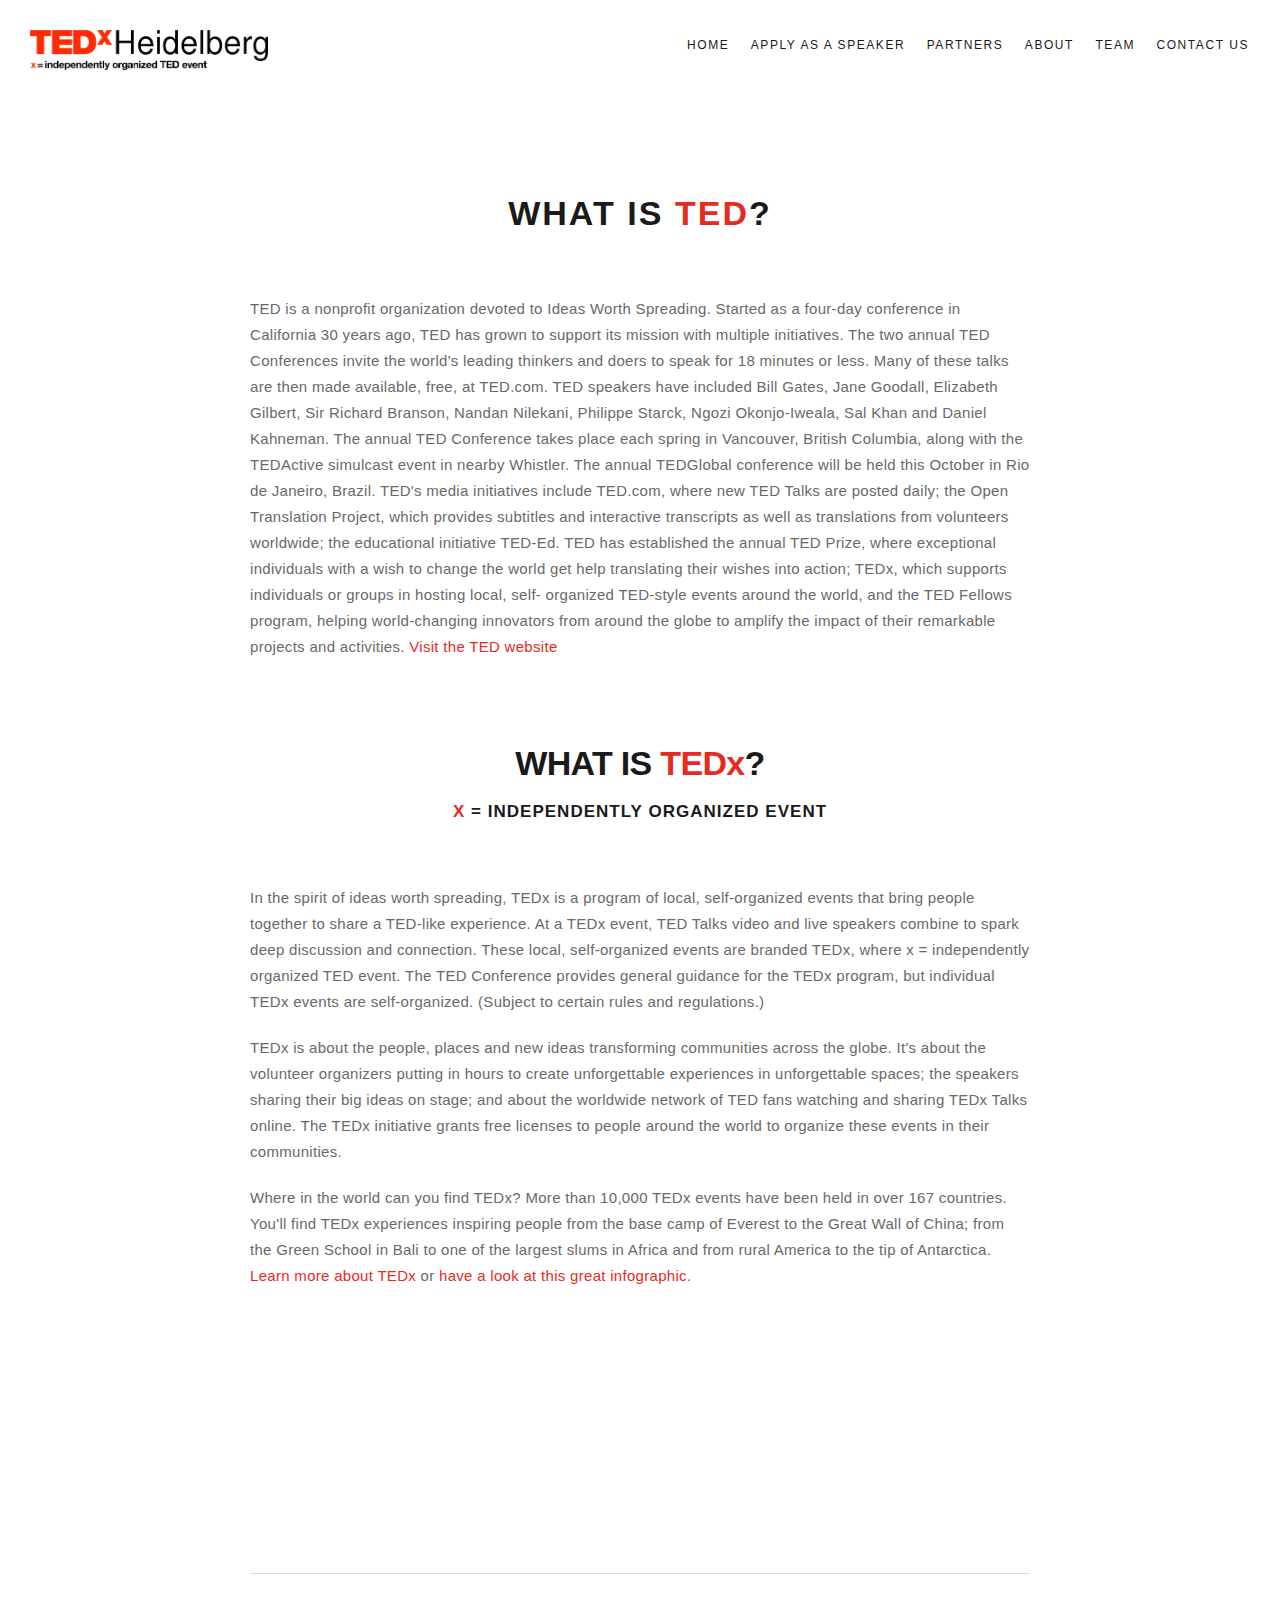
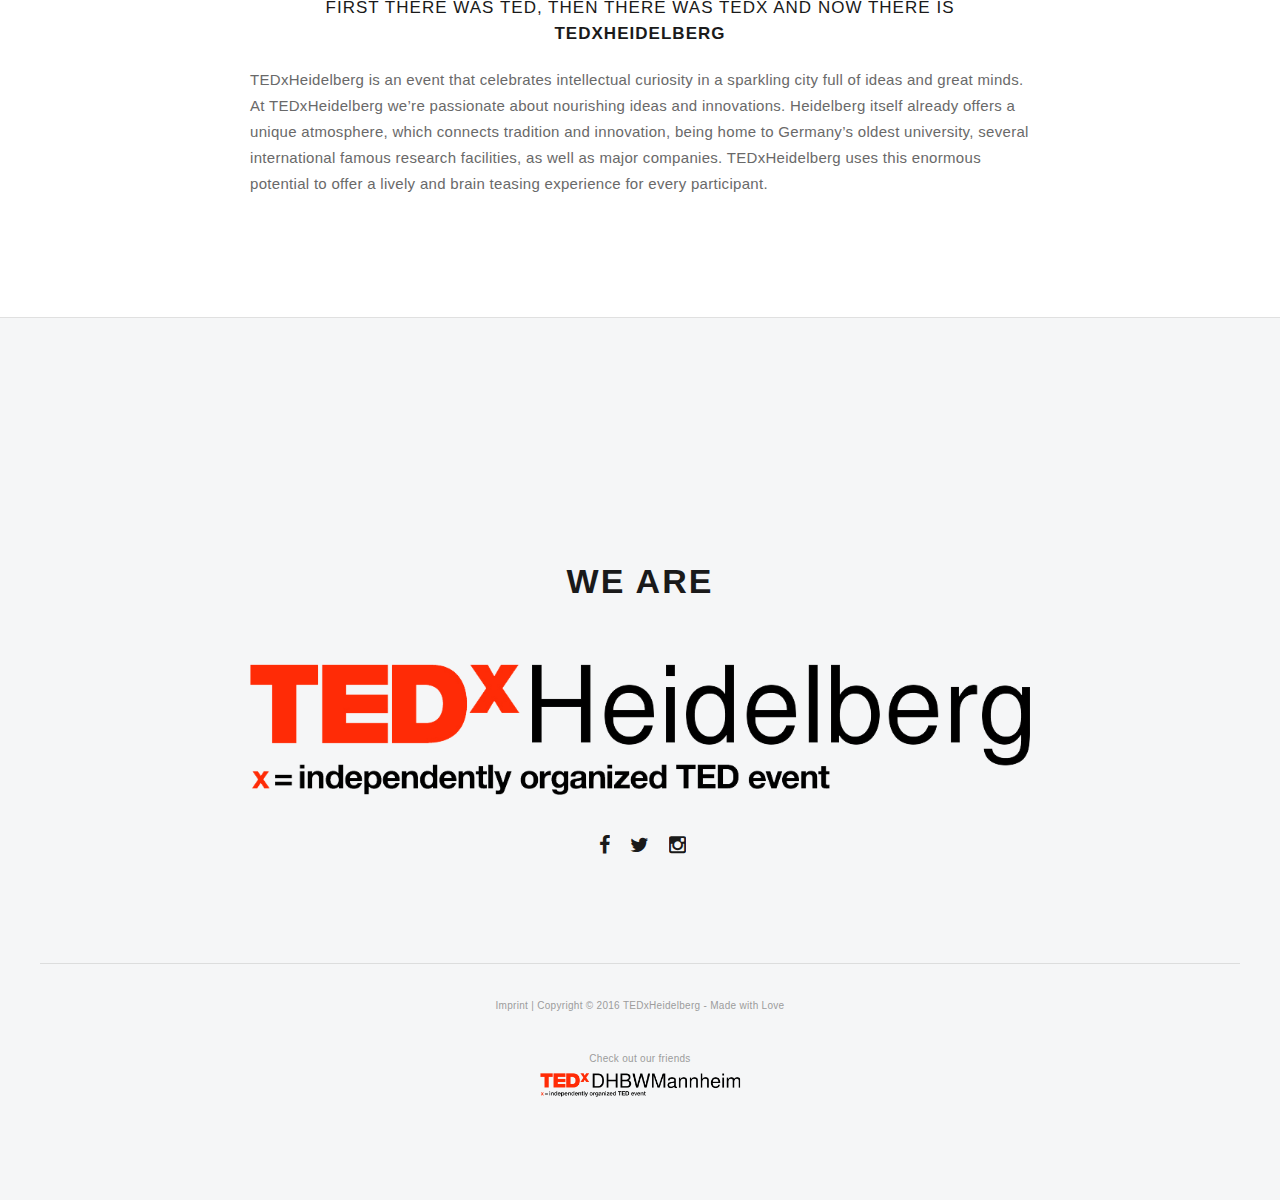
<file: about.html>
<!doctype html>
<html class="no-js" lang="en-US">
<head>

    <!-- DEFAULT META TAGS -->
    <meta charset="utf-8">
    <meta name="viewport" content="width=device-width, initial-scale=1.0, maximum-scale=1.0, user-scalable=0" />
    <meta http-equiv="Content-Type" content="text/html; charset=UTF-8" />

    <!-- FONTS -->
    <link href="http://fonts.googleapis.com/css?family=Montserrat:400,700" rel="stylesheet" type="text/css">
    <link href="http://fonts.googleapis.com/css?family=Lato:300,400,700,900" rel="stylesheet" type="text/css">
	<link href="http://fonts.googleapis.com/css?family=Lora:400italic,700italic" rel="stylesheet" type="text/css">

    <!-- CSS -->
    <link rel="stylesheet" id="default-style-css"  href="files/css/style.css" type="text/css" media="all" />
    <link rel="stylesheet" id="custom-style-css"  href="demos/custom-music.css" type="text/css" media="all" />
    <link rel="stylesheet" id="fontawesome-style-css" href="files/css/font-awesome.min.css" type="text/css" media="all" />
    <link rel="stylesheet" id="ionic-icons-style-css" href="files/css/ionicons.css" type="text/css" media="all" />
	<link rel="stylesheet" id="owlcarousel-css" href="files/css/owl.carousel.css" type="text/css" media="all" />
    <link rel="stylesheet" id="lightcase-css" href="files/css/lightcase.css" type="text/css" media="all" />
	<link rel="stylesheet" id="isotope-style-css"  href="files/css/isotope.css" type="text/css" media="all" />
    <link rel="stylesheet" id="mqueries-style-css"  href="files/css/mqueries.css" type="text/css" media="all" />

    <!-- FAVICON -->
    <link rel="shortcut icon" href="files/uploads/favicon.png"/>

    <!-- DOCUMENT TITLE -->
    <title>TEDxHeidelberg</title>

</head>

<body>

<!-- PAGELOADER -->
<div id="page-loader">
	<div class="page-loader-inner">
     	<span class="loader-figure"></span>
   		<h6 class="loader-label">Loading</h6>
      </div>
</div>
<!-- PAGELOADER -->

<!-- PAGE CONTENT -->
<div id="page-content">

	<!-- HEADER -->
	<header id="header" class="header-light">
		<div class="header-inner clearfix">

            <!-- LOGO -->
            <div id="logo" class="left-float">
                <a href="index.html">
              	<img id="light-logo" src="files/uploads/logo-sudo-light.png" alt="Logo Light">
                </a>
            </div>

            <!-- MAIN NAVIGATION -->
            <div id="menu" class="right-float">
    			<a href="#" class="responsive-nav-toggle"><span class="hamburger"></span></a>
                <div class="menu-inner">
                    <nav id="main-nav">
                        <ul>
                          <li class="menu-item"><a href="index.html">Home</a></li>
                          <li class="menu-item"><a href="https://seprodu.typeform.com/to/KamuE5" data-mode="2" target="_blank" class="typeform-share">Apply as a Speaker</a></li>
                          <li class="menu-item"><a href="partners.html">Partners</a></li>
                          <li class="menu-item"><a href="about.html">About</a></li>
                          <li class="menu-item"><a href="team.html">Team</a></li>
                          <li class="menu-item"><a href="contact.html">Contact us</a></li>
                        </ul>
                      </nav>
                </div><!-- END .menu-inner -->
            </div><!-- END #menu -->

		</div> <!-- END .header-inner -->
	</header>
    </section>
    <!-- HERO -->


	<!-- PAGEBODY -->
	<section id="page-body" class="notoppadding">

    	<div class="fullwidth-section" style="background-color:#fff">
         	<div class="fullwidth-content wrapper-small align-center">

            	<h3 class="uppercase"><strong>What is <font color="#e62b1e"><strong>TED</strong></font>?</strong></h3>
                <div class="spacer-medium"></div>




                <p style="text-align:left">TED is a nonprofit organization devoted to Ideas Worth Spreading. Started as a four-day conference in California 30 years ago, TED has grown to support its mission with multiple initiatives. The two annual TED Conferences invite the world's leading thinkers and doers to speak for 18 minutes or less. Many of these talks are then made available, free, at TED.com. TED speakers have included Bill Gates, Jane Goodall, Elizabeth Gilbert, Sir Richard Branson, Nandan Nilekani, Philippe Starck, Ngozi Okonjo-Iweala, Sal Khan and Daniel Kahneman.

The annual TED Conference takes place each spring in Vancouver, British Columbia, along with the TEDActive simulcast event in nearby Whistler. The annual TEDGlobal conference will be held this October in Rio de Janeiro, Brazil. TED's media initiatives include TED.com, where new TED Talks are posted daily; the Open Translation Project, which provides subtitles and interactive transcripts as well as translations from volunteers worldwide; the educational initiative TED-Ed. TED has established the annual TED Prize, where exceptional individuals with a wish to change the world get help translating their wishes into action; TEDx, which supports individuals or groups in hosting local, self- organized TED-style events around the world, and the TED Fellows program, helping world-changing innovators from around the globe to amplify the impact of their remarkable projects and activities.
<a href="http://www.ted.com">Visit the TED website</a>

    <div class="spacer-medium"></div>
<h3 class="none"><strong>WHAT IS <font color="#e62b1e"><strong>TEDx</strong></font>?</strong></h3>
<h5 class="uppercase"><strong><font color="#e62b1e"><strong>x</strong></font> = independently organized event</strong></h5>

    <div class="spacer-medium"></div>
  <p style="text-align:left">In the spirit of ideas worth spreading, TEDx is a program of local, self-organized events that bring people together to share a TED-like experience. At a TEDx event, TED Talks video and live speakers combine to spark deep discussion and connection. These local, self-organized events are branded TEDx, where x = independently organized TED event. The TED Conference provides general guidance for the TEDx program, but individual TEDx events are self-organized. (Subject to certain rules and regulations.)<p>
      <p style="text-align:left">TEDx is about the people, places and new ideas transforming communities across the globe. It's about the volunteer organizers putting in hours to create unforgettable experiences in unforgettable spaces; the speakers sharing their big ideas on stage; and about the worldwide network of TED fans watching and sharing TEDx Talks online. The TEDx initiative grants free licenses to people around the world to organize these events in their communities.<p>

    <p style="text-align:left">  Where in the world can you find TEDx?
  More than 10,000 TEDx events have been held in over 167 countries. You'll find TEDx experiences inspiring people from the base camp of Everest to the Great Wall of China; from the Green School in Bali to one of the largest slums in Africa and from rural America to the tip of Antarctica.
<br>
<a href="http://www.ted.com/about/programs-initiatives/tedx-program">Learn more about TEDx</a> or <a href="http://blog.ted.com/tedx-celebrates-10000th-event-a-handy-infographic-to-show-just-what-that-means/">have a look at this great infographic.</a>
<div class="spacer-medium"></div>



<div class="column-section clearfix">
    <div class="column one-half">
      <iframe width="100%" height="auto" src="https://www.youtube.com/embed/N-l1xtCMnpw" frameborder="0" allowfullscreen></iframe>
    </div>

    <div class="column one-half last-col">
      <iframe width="100%" height="auto" src="https://www.youtube.com/embed/d0NHOpeczUU" frameborder="0" allowfullscreen></iframe>
    </div>
</div>


<br>
<p>
<hr />
<h5 class="uppercase"><p style="text-align:mid">First there was TED, then there was TEDx and now there is <strong>TEDxHeidelberg</strong></h5> <p>

  <p style="text-align:left">TEDxHeidelberg is an event that celebrates intellectual curiosity in a sparkling city full of ideas and great minds. At TEDxHeidelberg we’re passionate about nourishing ideas and innovations. Heidelberg itself already offers a unique atmosphere, which connects tradition and innovation, being home to Germany’s oldest university, several international famous research facilities, as well as major companies. TEDxHeidelberg uses this enormous potential to offer a lively and brain teasing experience for every participant.<p>

 	</section>
	<!-- PAGEBODY -->


    <!-- FOOTER -->
    <footer id="footer" class="footer-light text-dark">
       	<div class="footer-inner wrapper center">

          <div class="fullwidth-section text-dark">
              <div class="fullwidth-content wrapper-small align-center">
<div class="we are">

</div>
                <div class="widget">
                  <h3><strong class="uppercase">We are</strong></h3>
                  <div class="spacer-medium"></div>
                    <img src="files/uploads/logo-sudo-light.png" alt="Logo">
                                      </div>

                  <div class="widget">
                     <ul class="socialmedia-widget hover-slide-1">
                         <li class="facebook"><a href="http://www.fb.com/tedxheidelberg"></a></li>
                         <li class="twitter"><a href="http://twitter.com/tedxheidelberg"></a></li>
                         <li class="instagram"><a href="http://www.instagram.com/tedxheidelberg/"></a></li>
                     </ul>
                 </div>

                </div>
            </div> <!-- END .fullwidth-section -->



         <div class="copyright"><small>Imprint | Copyright &copy; 2016 TEDxHeidelberg - Made with Love</small></div>
         <div style="text-align:center;"><small>Check out our friends</small>  <br> <a href="http://tedxdhbwmannheim.de"><img style="height:30px;" src="files/uploads/tedxdhbwmannheim.png" alt="Logo"></a></div>
    </footer>
    <!-- FOOTER -->

</div> <!-- END #page-content -->
<!-- PAGE CONTENT -->

<!-- SCRIPTS -->
<script src="files/js/jquery-2.1.4.min.js"></script>
<script type="text/javascript" src="files/js/jquery.easing.1.3.js"></script>
<script type="text/javascript" src="files/js/jquery.visible.min.js"></script>
<script type="text/javascript" src="files/js/tweenMax.js"></script>
<script type="text/javascript" src="files/js/jquery.backgroundparallax.min.js"></script>
<script type="text/javascript" src="files/js/jquery.owl.carousel.js"></script>
<script type="text/javascript" src="files/js/jquery.isotope.min.js"></script>
<script type="text/javascript" src="files/js/jquery.imagesloaded.min.js"></script>
<script type="text/javascript" src="files/js/jquery.lightcase.min.js"></script>
<script type="text/javascript" src="files/js/script.js"></script>
<!-- SCRIPTS -->

</body>
</html>
</file>
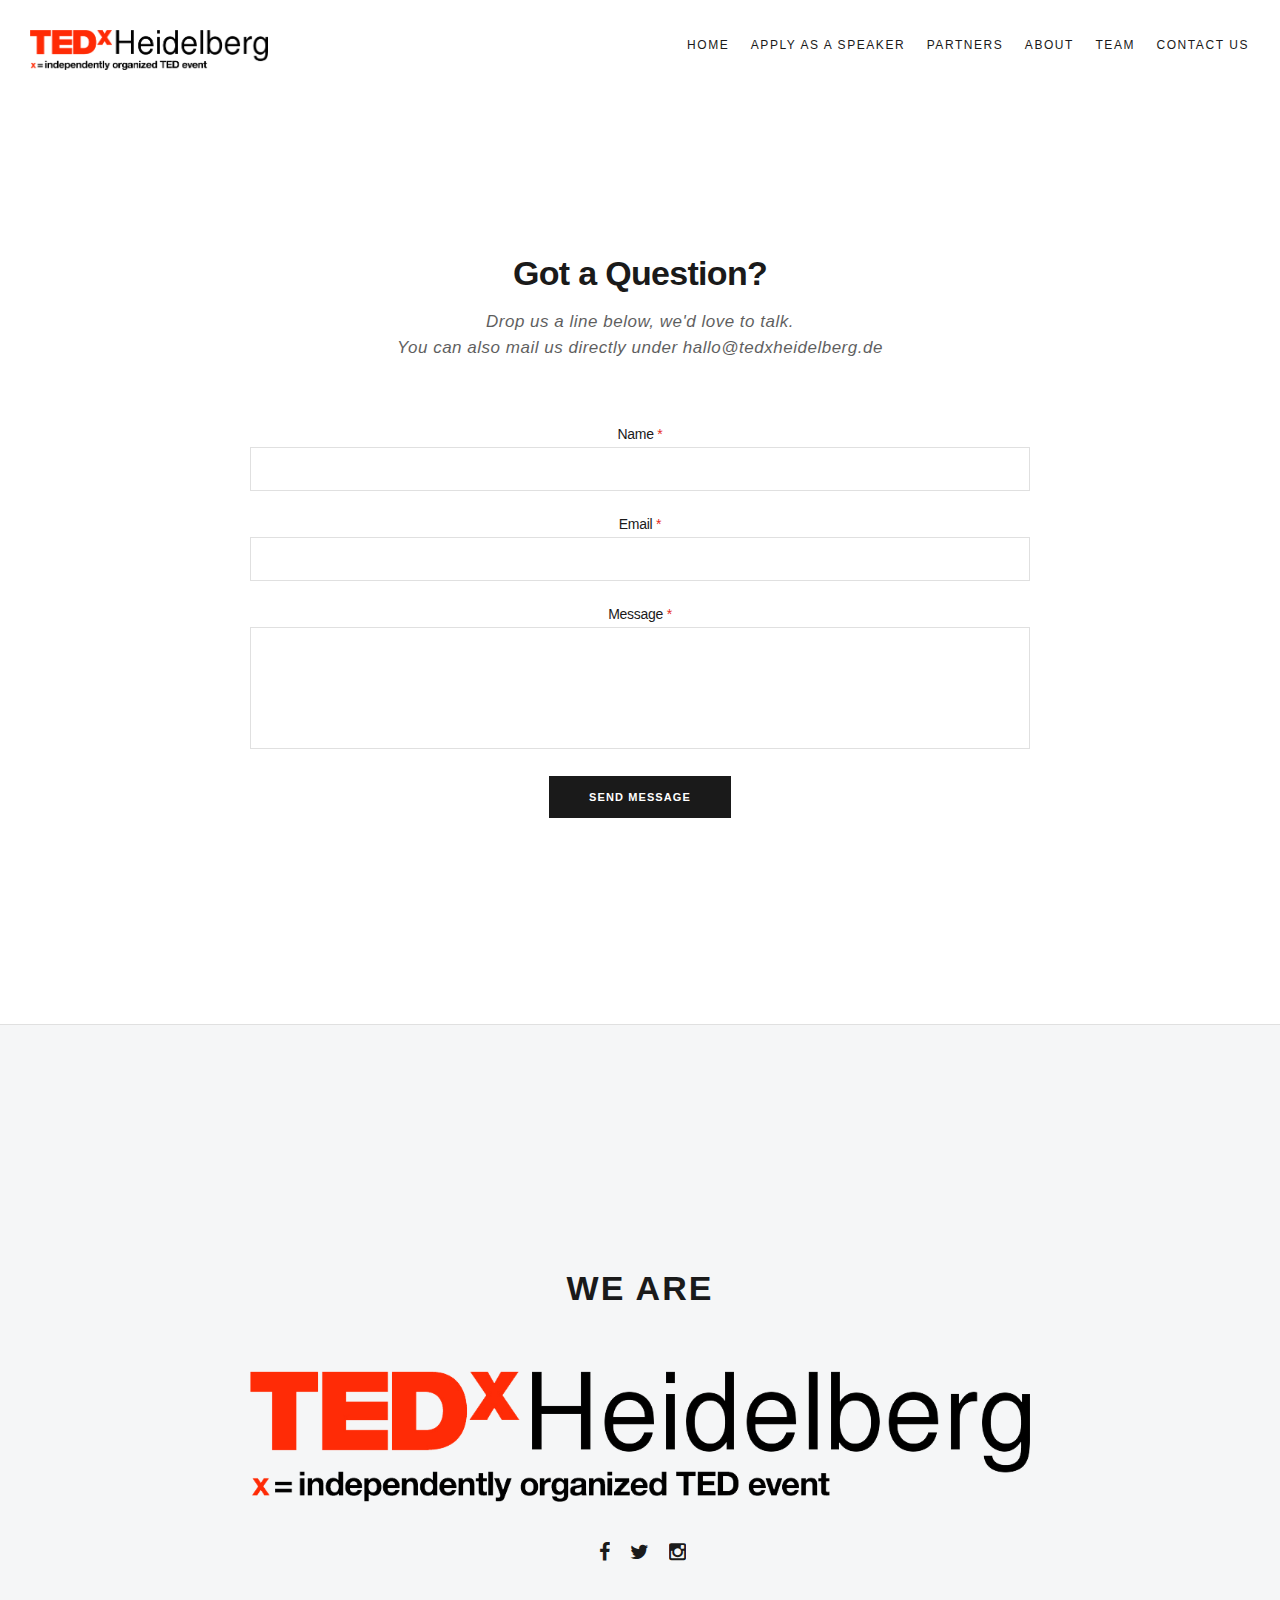
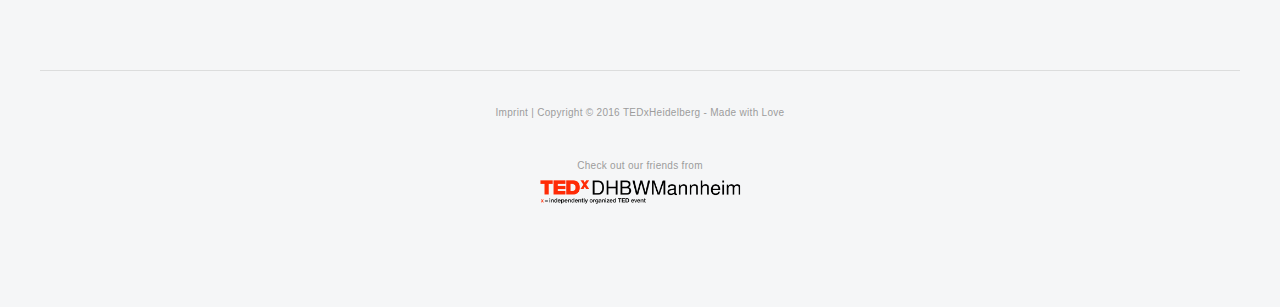
<file: contact.html>
<!doctype html>
<html class="no-js" lang="en-US">
<head>

    <!-- DEFAULT META TAGS -->
    <meta charset="utf-8">
    <meta name="viewport" content="width=device-width, initial-scale=1.0, maximum-scale=1.0, user-scalable=0" />
    <meta http-equiv="Content-Type" content="text/html; charset=UTF-8" />

    <!-- FONTS -->
    <link href="http://fonts.googleapis.com/css?family=Montserrat:400,700" rel="stylesheet" type="text/css">
    <link href="http://fonts.googleapis.com/css?family=Lato:300,400,700,900" rel="stylesheet" type="text/css">
	<link href="http://fonts.googleapis.com/css?family=Lora:400italic,700italic" rel="stylesheet" type="text/css">

    <!-- CSS -->
    <link rel="stylesheet" id="default-style-css"  href="files/css/style.css" type="text/css" media="all" />
    <link rel="stylesheet" id="custom-style-css"  href="demos/custom-music.css" type="text/css" media="all" />
    <link rel="stylesheet" id="fontawesome-style-css" href="files/css/font-awesome.min.css" type="text/css" media="all" />
    <link rel="stylesheet" id="ionic-icons-style-css" href="files/css/ionicons.css" type="text/css" media="all" />
	<link rel="stylesheet" id="owlcarousel-css" href="files/css/owl.carousel.css" type="text/css" media="all" />
    <link rel="stylesheet" id="lightcase-css" href="files/css/lightcase.css" type="text/css" media="all" />
	<link rel="stylesheet" id="isotope-style-css"  href="files/css/isotope.css" type="text/css" media="all" />
    <link rel="stylesheet" id="mqueries-style-css"  href="files/css/mqueries.css" type="text/css" media="all" />

    <!-- FAVICON -->
    <link rel="shortcut icon" href="files/uploads/favicon.png"/>

    <!-- DOCUMENT TITLE -->
    <title>TEDxHeidelberg</title>

</head>

<body>

<!-- PAGELOADER -->
<div id="page-loader">
	<div class="page-loader-inner">
     	<span class="loader-figure"></span>
   		<h6 class="loader-label">Loading</h6>
      </div>
</div>
<!-- PAGELOADER -->

<!-- PAGE CONTENT -->
<div id="page-content">

	<!-- HEADER -->
	<header id="header" class="header-light">
		<div class="header-inner clearfix">

            <!-- LOGO -->
            <div id="logo" class="left-float">
                <a href="index.html">
              	<img id="light-logo" src="files/uploads/logo-sudo-light.png" alt="Logo Light">
                </a>
            </div>

            <!-- MAIN NAVIGATION -->
            <div id="menu" class="right-float">
    			<a href="#" class="responsive-nav-toggle"><span class="hamburger"></span></a>
                <div class="menu-inner">
                    <nav id="main-nav">
                        <ul>
                          <li class="menu-item"><a href="index.html">Home</a></li>
                          <li class="menu-item"><a href="https://seprodu.typeform.com/to/KamuE5" data-mode="2" target="_blank" class="typeform-share">Apply as a Speaker</a></li>
                          <li class="menu-item"><a href="partners.html">Partners</a></li>
                          <li class="menu-item"><a href="about.html">About</a></li>
                          <li class="menu-item"><a href="team.html">Team</a></li>
                          <li class="menu-item"><a href="contact.html">Contact us</a></li>
                        </ul>
                      </nav>
                </div><!-- END .menu-inner -->
            </div><!-- END #menu -->

		</div> <!-- END .header-inner -->
	</header>
    </section>
    <!-- HERO -->


	<!-- PAGEBODY -->
	<section id="page-body" class="notoppadding">

    	<div class="fullwidth-section" style="background-color:#fff">
         	<div class="fullwidth-content wrapper-small align-center">

            <div class="spacer-medium"></div>

              <h3 class="align-center"><strong>Got a Question?</strong></h3>
              <h5 class="subtitle-2 align-center">Drop us a line below, we'd love to talk. <br>
            You can also mail us directly under <a href="mailto:hallo@tedxheidelberg.de?Subject=" target="_top">hallo@tedxheidelberg.de</a></h5>


              <div class="spacer-medium"></div>
              <form id="contact-form" class="checkform sendemail" action="php/contact-send.php" method="post">
                  <div class="form-row">
                      <label for="name">Name <abbr title="required" class="required">*</abbr></label>
                      <input type="text" name="name" id="name" class="name req" value="" />
                  </div>

                  <div class="form-row">
                      <label for="email">Email <abbr title="required" class="required">*</abbr></label>
                      <input type="text" name="email" id="email" class="email req" value="" />
                  </div>

                  <div class="form-row">
                      <label for="message">Message <abbr title="required" class="required">*</abbr></label>
                      <textarea name="message" id="message" class="message req" rows="15" cols="50"></textarea>
                  </div>

                  <div class="form-row form-note">
                      <div class="alert-error">
                        <h5>Something went wrong</h5>
                          Please check your entries!
                      </div>
                  </div>

                  <div class="form-row hidden">
                      <input type="text" id="form-check" name="form-check" value="" class="form-check" />
                  </div> <!-- Spam check field -->

                  <div class="form-row">
                      <input type="submit" name="submit" class="submit" value="Send Message" />
                  </div>

                  <input type="hidden" name="subject" value="Contact Subject Sudo html" />
                  <input type="hidden" name="fields" value="name,email,message" />
            </form>

            </div> <!-- END .wrapper-small -->

            <div class="spacer-big"></div>
</div>
</div>
 	</section>
	<!-- PAGEBODY -->


    <!-- FOOTER -->
    <footer id="footer" class="footer-light text-dark">
       	<div class="footer-inner wrapper center">

          <div class="fullwidth-section text-dark">
              <div class="fullwidth-content wrapper-small align-center">
<div class="we are">

</div>
                <div class="widget">
                  <h3><strong class="uppercase">We are</strong></h3>
                  <div class="spacer-medium"></div>
                    <img src="files/uploads/logo-sudo-light.png" alt="Logo">
                                      </div>

                  <div class="widget">
                     <ul class="socialmedia-widget hover-slide-1">
                         <li class="facebook"><a href="http://www.fb.com/tedxheidelberg"></a></li>
                         <li class="twitter"><a href="http://twitter.com/tedxheidelberg"></a></li>
                         <li class="instagram"><a href="http://www.instagram.com/tedxheidelberg/"></a></li>
                     </ul>
                 </div>

                </div>
            </div> <!-- END .fullwidth-section -->



         <div class="copyright"><small>Imprint | Copyright &copy; 2016 TEDxHeidelberg - Made with Love</small></div>
         <div style="text-align:center;"><small>Check out our friends from</small>  <br> <a href="http://tedxdhbwmannheim.de"><img style="height:30px;" src="files/uploads/tedxdhbwmannheim.png" alt="Logo"></a></div>
    </footer>
    <!-- FOOTER -->

</div> <!-- END #page-content -->
<!-- PAGE CONTENT -->

<!-- SCRIPTS -->
<script src="files/js/jquery-2.1.4.min.js"></script>
<script type="text/javascript" src="files/js/jquery.easing.1.3.js"></script>
<script type="text/javascript" src="files/js/jquery.visible.min.js"></script>
<script type="text/javascript" src="files/js/tweenMax.js"></script>
<script type="text/javascript" src="files/js/jquery.backgroundparallax.min.js"></script>
<script type="text/javascript" src="files/js/jquery.owl.carousel.js"></script>
<script type="text/javascript" src="files/js/jquery.isotope.min.js"></script>
<script type="text/javascript" src="files/js/jquery.imagesloaded.min.js"></script>
<script type="text/javascript" src="files/js/jquery.lightcase.min.js"></script>
<script type="text/javascript" src="files/js/script.js"></script>
<!-- SCRIPTS -->

</body>
</html>
</file>
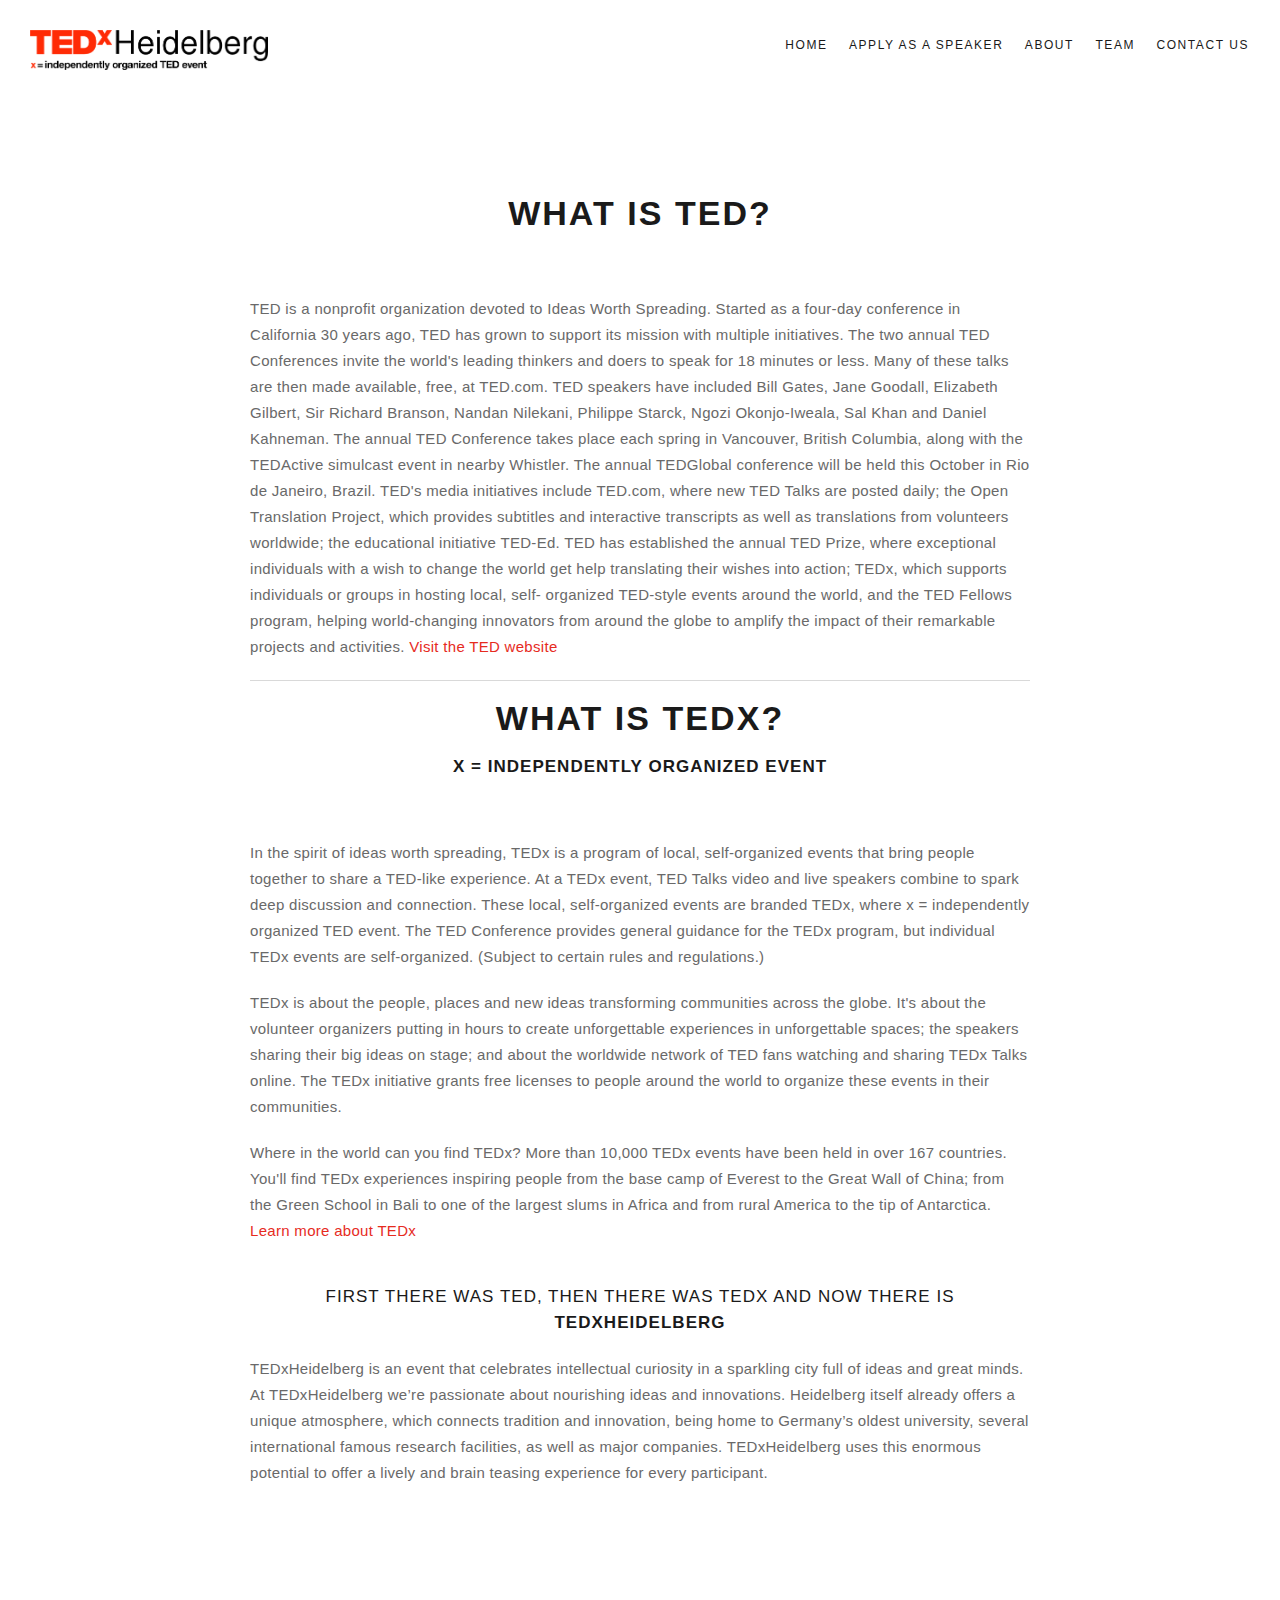
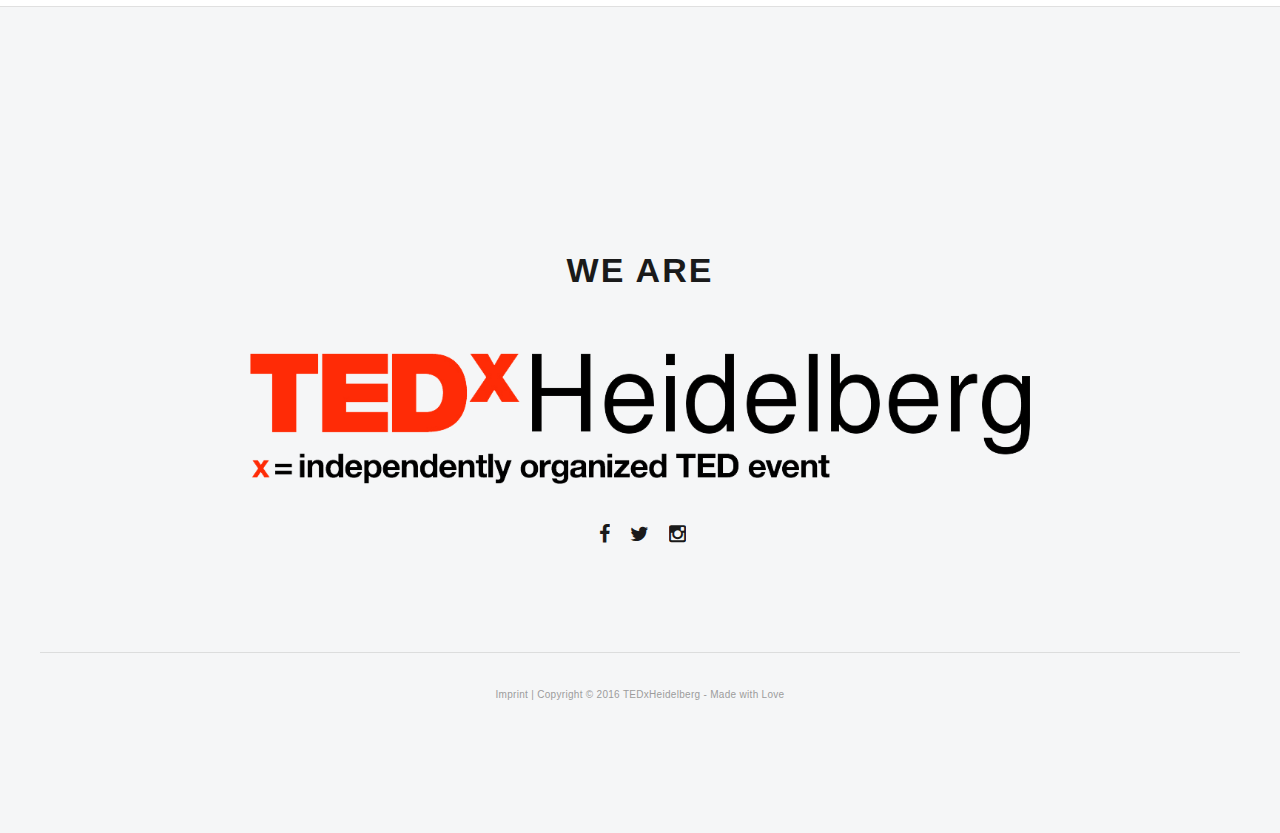
<file: index - about.html>
<!doctype html>
<html class="no-js" lang="en-US">
<head>

    <!-- DEFAULT META TAGS -->
    <meta charset="utf-8">
    <meta name="viewport" content="width=device-width, initial-scale=1.0, maximum-scale=1.0, user-scalable=0" />
    <meta http-equiv="Content-Type" content="text/html; charset=UTF-8" />

    <!-- FONTS -->
    <link href="http://fonts.googleapis.com/css?family=Montserrat:400,700" rel="stylesheet" type="text/css">
    <link href="http://fonts.googleapis.com/css?family=Lato:300,400,700,900" rel="stylesheet" type="text/css">
	<link href="http://fonts.googleapis.com/css?family=Lora:400italic,700italic" rel="stylesheet" type="text/css">

    <!-- CSS -->
    <link rel="stylesheet" id="default-style-css"  href="files/css/style.css" type="text/css" media="all" />
    <link rel="stylesheet" id="custom-style-css"  href="demos/custom-music.css" type="text/css" media="all" />
    <link rel="stylesheet" id="fontawesome-style-css" href="files/css/font-awesome.min.css" type="text/css" media="all" />
    <link rel="stylesheet" id="ionic-icons-style-css" href="files/css/ionicons.css" type="text/css" media="all" />
	<link rel="stylesheet" id="owlcarousel-css" href="files/css/owl.carousel.css" type="text/css" media="all" />
    <link rel="stylesheet" id="lightcase-css" href="files/css/lightcase.css" type="text/css" media="all" />
	<link rel="stylesheet" id="isotope-style-css"  href="files/css/isotope.css" type="text/css" media="all" />
    <link rel="stylesheet" id="mqueries-style-css"  href="files/css/mqueries.css" type="text/css" media="all" />

    <!-- FAVICON -->
    <link rel="shortcut icon" href="files/uploads/favicon.png"/>

    <!-- DOCUMENT TITLE -->
    <title>TEDxHeidelberg</title>

</head>

<body>

<!-- PAGELOADER -->
<div id="page-loader">
	<div class="page-loader-inner">
     	<span class="loader-figure"></span>
   		<h6 class="loader-label">Loading</h6>
      </div>
</div>
<!-- PAGELOADER -->

<!-- PAGE CONTENT -->
<div id="page-content">

	<!-- HEADER -->
	<header id="header" class="header-light">
		<div class="header-inner clearfix">

            <!-- LOGO -->
            <div id="logo" class="left-float">
                <a href="index.html">
              	<img id="light-logo" src="files/uploads/logo-sudo-light.png" alt="Logo Light">
                </a>
            </div>

            <!-- MAIN NAVIGATION -->
            <div id="menu" class="right-float">
    			<a href="#" class="responsive-nav-toggle"><span class="hamburger"></span></a>
                <div class="menu-inner">
                    <nav id="main-nav">
                        <ul>
                            <li class="menu-item"><a href="index.html">Home</a></li>
                            <li class="menu-item"><a href="index.html">Apply as a Speaker</a></li>
                            <li class="menu-item"><a href="index.html">About</a></li>
                            <li class="menu-item"><a href="index.html">team</a></li>
                            <li class="menu-item"><a href="index.html">Contact us</a></li>
                        </ul>
                      </nav>
                </div><!-- END .menu-inner -->
            </div><!-- END #menu -->

		</div> <!-- END .header-inner -->
	</header>
    </section>
    <!-- HERO -->


	<!-- PAGEBODY -->
	<section id="page-body" class="notoppadding">

    	<div class="fullwidth-section" style="background-color:#fff">
         	<div class="fullwidth-content wrapper-small align-center">

            	<h3 class="uppercase"><strong>What is TED?</strong></h3>
                <div class="spacer-medium"></div>
                <p style="text-align:left">TED is a nonprofit organization devoted to Ideas Worth Spreading. Started as a four-day conference in California 30 years ago, TED has grown to support its mission with multiple initiatives. The two annual TED Conferences invite the world's leading thinkers and doers to speak for 18 minutes or less. Many of these talks are then made available, free, at TED.com. TED speakers have included Bill Gates, Jane Goodall, Elizabeth Gilbert, Sir Richard Branson, Nandan Nilekani, Philippe Starck, Ngozi Okonjo-Iweala, Sal Khan and Daniel Kahneman.

The annual TED Conference takes place each spring in Vancouver, British Columbia, along with the TEDActive simulcast event in nearby Whistler. The annual TEDGlobal conference will be held this October in Rio de Janeiro, Brazil. TED's media initiatives include TED.com, where new TED Talks are posted daily; the Open Translation Project, which provides subtitles and interactive transcripts as well as translations from volunteers worldwide; the educational initiative TED-Ed. TED has established the annual TED Prize, where exceptional individuals with a wish to change the world get help translating their wishes into action; TEDx, which supports individuals or groups in hosting local, self- organized TED-style events around the world, and the TED Fellows program, helping world-changing innovators from around the globe to amplify the impact of their remarkable projects and activities.
<a href="http://www.ted.com">Visit the TED website</a>
<br>
<hr />
<h3 class="uppercase"><strong>What is TEDx?</strong></h3>
<h5 class="uppercase"><strong>x = independently organized event</strong></h5>
  <div class="spacer-medium"></div>
  <p style="text-align:left">In the spirit of ideas worth spreading, TEDx is a program of local, self-organized events that bring people together to share a TED-like experience. At a TEDx event, TED Talks video and live speakers combine to spark deep discussion and connection. These local, self-organized events are branded TEDx, where x = independently organized TED event. The TED Conference provides general guidance for the TEDx program, but individual TEDx events are self-organized. (Subject to certain rules and regulations.)<p>
      <p style="text-align:left">TEDx is about the people, places and new ideas transforming communities across the globe. It's about the volunteer organizers putting in hours to create unforgettable experiences in unforgettable spaces; the speakers sharing their big ideas on stage; and about the worldwide network of TED fans watching and sharing TEDx Talks online. The TEDx initiative grants free licenses to people around the world to organize these events in their communities.<p>

    <p style="text-align:left">  Where in the world can you find TEDx?
  More than 10,000 TEDx events have been held in over 167 countries. You'll find TEDx experiences inspiring people from the base camp of Everest to the Great Wall of China; from the Green School in Bali to one of the largest slums in Africa and from rural America to the tip of Antarctica.
<br>
<a href="http://www.ted.com/about/programs-initiatives/tedx-program">Learn more about TEDx</a>
<br>
<p>
<h5 class="uppercase"><p style="text-align:mid">First there was TED, then there was TEDx and now there is <strong>TEDxHeidelberg</strong></h5> <p>

  <p style="text-align:left">TEDxHeidelberg is an event that celebrates intellectual curiosity in a sparkling city full of ideas and great minds. At TEDxHeidelberg we’re passionate about nourishing ideas and innovations. Heidelberg itself already offers a unique atmosphere, which connects tradition and innovation, being home to Germany’s oldest university, several international famous research facilities, as well as major companies. TEDxHeidelberg uses this enormous potential to offer a lively and brain teasing experience for every participant.<p>

 	</section>
	<!-- PAGEBODY -->


    <!-- FOOTER -->
    <footer id="footer" class="footer-light text-dark">
       	<div class="footer-inner wrapper center">

          <div class="fullwidth-section text-dark">
              <div class="fullwidth-content wrapper-small align-center">
<div class="we are">

</div>
                <div class="widget">
                  <h3><strong class="uppercase">We are</strong></h3>
                  <div class="spacer-medium"></div>
                    <img src="files/uploads/logo-sudo-light.png" alt="Logo">
                                      </div>

                  <div class="widget">
                     <ul class="socialmedia-widget hover-slide-1">
                         <li class="facebook"><a href="http://www.fb.com/tedxheidelberg"></a></li>
                         <li class="twitter"><a href="http://twitter.com/tedxheidelberg"></a></li>
                         <li class="instagram"><a href="http://www.instagram.com/tedxheidelberg/"></a></li>
                     </ul>
                 </div>

                </div>
            </div> <!-- END .fullwidth-section -->



         <div class="copyright"><small>Imprint | Copyright &copy; 2016 TEDxHeidelberg - Made with Love</small></div>
    </footer>
    <!-- FOOTER -->

</div> <!-- END #page-content -->
<!-- PAGE CONTENT -->

<!-- SCRIPTS -->
<script src="files/js/jquery-2.1.4.min.js"></script>
<script type="text/javascript" src="files/js/jquery.easing.1.3.js"></script>
<script type="text/javascript" src="files/js/jquery.visible.min.js"></script>
<script type="text/javascript" src="files/js/tweenMax.js"></script>
<script type="text/javascript" src="files/js/jquery.backgroundparallax.min.js"></script>
<script type="text/javascript" src="files/js/jquery.owl.carousel.js"></script>
<script type="text/javascript" src="files/js/jquery.isotope.min.js"></script>
<script type="text/javascript" src="files/js/jquery.imagesloaded.min.js"></script>
<script type="text/javascript" src="files/js/jquery.lightcase.min.js"></script>
<script type="text/javascript" src="files/js/script.js"></script>
<!-- SCRIPTS -->

</body>
</html>
</file>
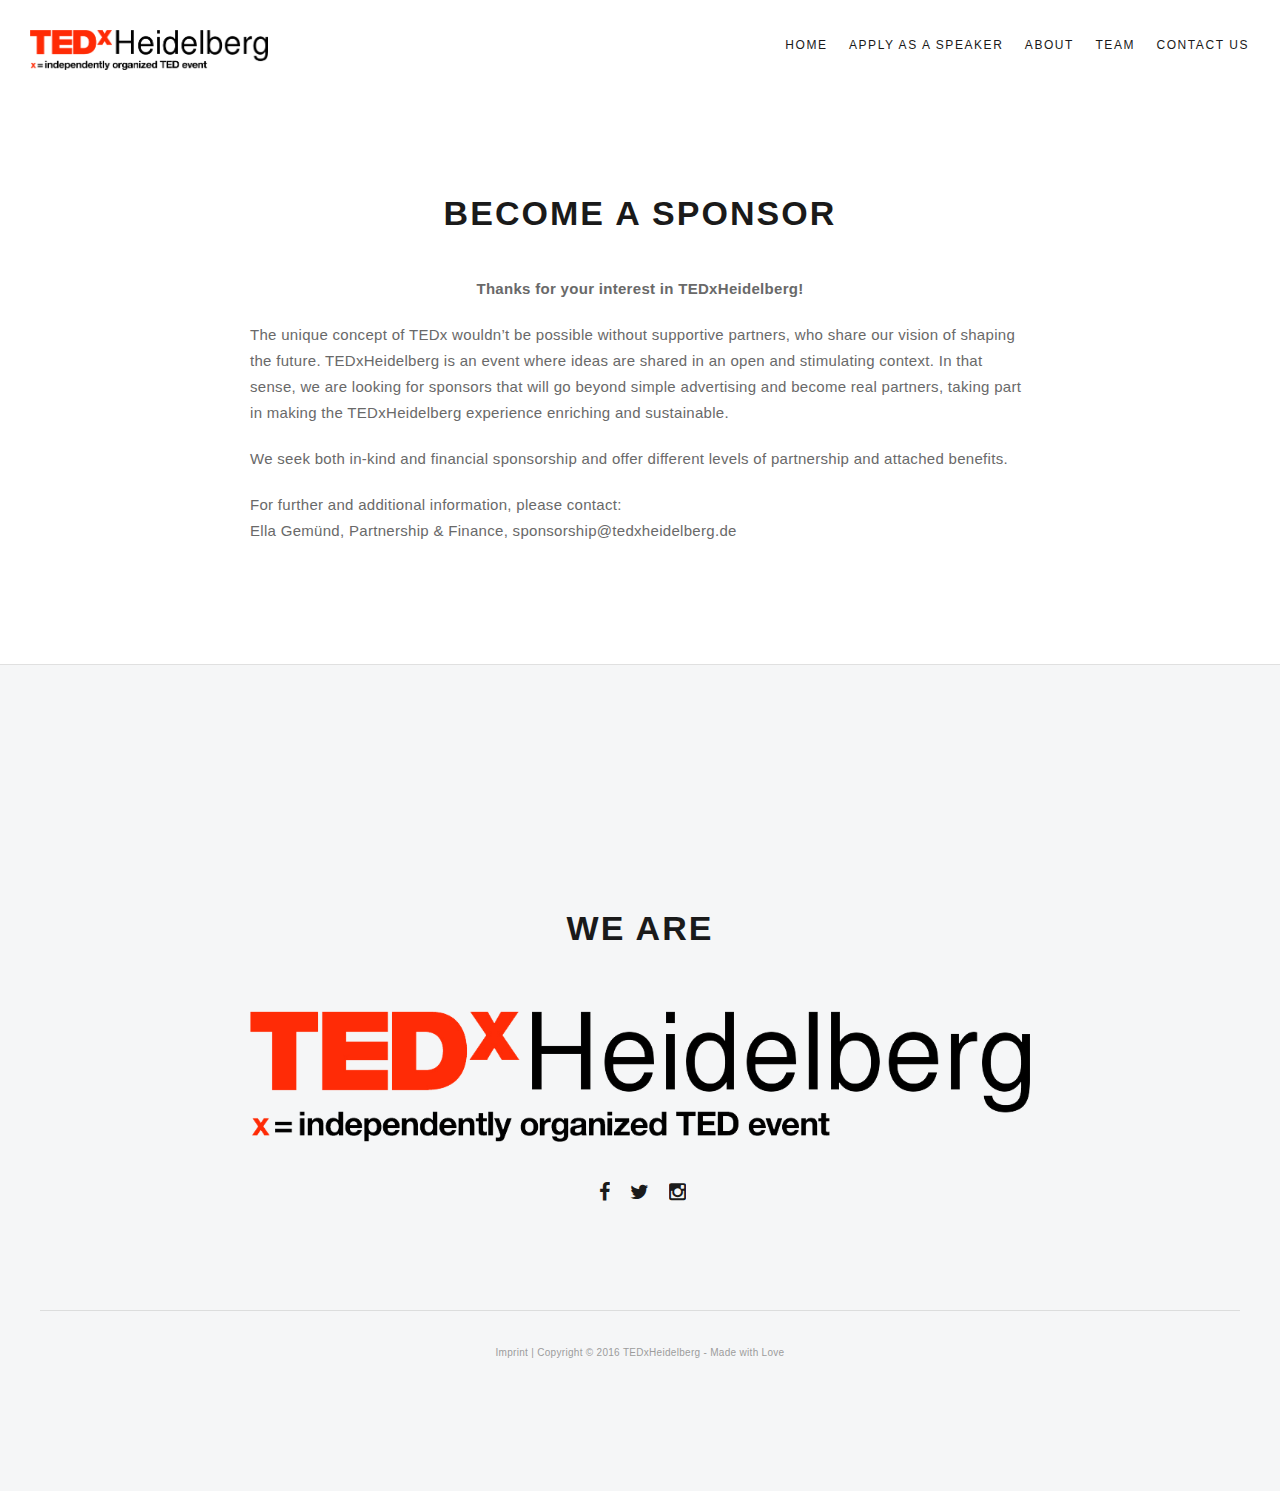
<file: index - sponsors.html>
<!doctype html>
<html class="no-js" lang="en-US">
<head>

    <!-- DEFAULT META TAGS -->
    <meta charset="utf-8">
    <meta name="viewport" content="width=device-width, initial-scale=1.0, maximum-scale=1.0, user-scalable=0" />
    <meta http-equiv="Content-Type" content="text/html; charset=UTF-8" />

    <!-- FONTS -->
    <link href="http://fonts.googleapis.com/css?family=Montserrat:400,700" rel="stylesheet" type="text/css">
    <link href="http://fonts.googleapis.com/css?family=Lato:300,400,700,900" rel="stylesheet" type="text/css">
	<link href="http://fonts.googleapis.com/css?family=Lora:400italic,700italic" rel="stylesheet" type="text/css">

    <!-- CSS -->
    <link rel="stylesheet" id="default-style-css"  href="files/css/style.css" type="text/css" media="all" />
    <link rel="stylesheet" id="custom-style-css"  href="demos/custom-music.css" type="text/css" media="all" />
    <link rel="stylesheet" id="fontawesome-style-css" href="files/css/font-awesome.min.css" type="text/css" media="all" />
    <link rel="stylesheet" id="ionic-icons-style-css" href="files/css/ionicons.css" type="text/css" media="all" />
	<link rel="stylesheet" id="owlcarousel-css" href="files/css/owl.carousel.css" type="text/css" media="all" />
    <link rel="stylesheet" id="lightcase-css" href="files/css/lightcase.css" type="text/css" media="all" />
	<link rel="stylesheet" id="isotope-style-css"  href="files/css/isotope.css" type="text/css" media="all" />
    <link rel="stylesheet" id="mqueries-style-css"  href="files/css/mqueries.css" type="text/css" media="all" />

    <!-- FAVICON -->
    <link rel="shortcut icon" href="files/uploads/favicon.png"/>

    <!-- DOCUMENT TITLE -->
    <title>TEDxHeidelberg</title>

</head>

<body>

<!-- PAGELOADER -->
<div id="page-loader">
	<div class="page-loader-inner">
     	<span class="loader-figure"></span>
   		<h6 class="loader-label">Loading</h6>
      </div>
</div>
<!-- PAGELOADER -->

<!-- PAGE CONTENT -->
<div id="page-content">

	<!-- HEADER -->
	<header id="header" class="header-light">
		<div class="header-inner clearfix">

            <!-- LOGO -->
            <div id="logo" class="left-float">
                <a href="index.html">
              	<img id="light-logo" src="files/uploads/logo-sudo-light.png" alt="Logo Light">
                </a>
            </div>

            <!-- MAIN NAVIGATION -->
            <div id="menu" class="right-float">
    			<a href="#" class="responsive-nav-toggle"><span class="hamburger"></span></a>
                <div class="menu-inner">
                    <nav id="main-nav">
                        <ul>
                            <li class="menu-item"><a href="index.html">Home</a></li>
                            <li class="menu-item"><a href="index.html">Apply as a Speaker</a></li>
                            <li class="menu-item"><a href="index.html">About</a></li>
                            <li class="menu-item"><a href="index.html">team</a></li>
                            <li class="menu-item"><a href="index.html">Contact us</a></li>
                        </ul>
                      </nav>
                </div><!-- END .menu-inner -->
            </div><!-- END #menu -->

		</div> <!-- END .header-inner -->
	</header>
    </section>
    <!-- HERO -->


	<!-- PAGEBODY -->
	<section id="page-body" class="notoppadding">

    	<div class="fullwidth-section" style="background-color:#fff">
         	<div class="fullwidth-content wrapper-small align-center">

            	<h3 class="uppercase"><strong>Become a sponsor</strong></h3>
                <div class="spacer-small"></div>
<p style="text-align:mid"><strong>Thanks for your interest in TEDxHeidelberg!</strong><br>
<p style="text-align:left">The unique concept of TEDx wouldn’t be possible without supportive partners, who share our vision of shaping the future. TEDxHeidelberg is an event where ideas are shared in an open and stimulating context. In that sense, we are looking for sponsors that will go beyond simple advertising and become real partners, taking part in making the TEDxHeidelberg experience enriching and sustainable.<br>
<p style="text-align:left">We seek both in-kind and financial sponsorship and offer different levels of partnership and attached benefits.<br><p>
  <p style="text-align:left">For further and additional information, please contact:<br>
Ella Gemünd, Partnership & Finance, sponsorship@tedxheidelberg.de
<br><p>
</section>

  <!-- FOOTER -->
  <footer id="footer" class="footer-light text-dark">
      <div class="footer-inner wrapper center">

        <div class="fullwidth-section text-dark">
            <div class="fullwidth-content wrapper-small align-center">
  <div class="we are">

  </div>
              <div class="widget">
                <h3><strong class="uppercase">We are</strong></h3>
                <div class="spacer-medium"></div>
                  <img src="files/uploads/logo-sudo-light.png" alt="Logo">
                                    </div>

                <div class="widget">
                   <ul class="socialmedia-widget hover-slide-1">
                       <li class="facebook"><a href="http://www.fb.com/tedxheidelberg"></a></li>
                       <li class="twitter"><a href="http://twitter.com/tedxheidelberg"></a></li>
                       <li class="instagram"><a href="http://www.instagram.com/tedxheidelberg/"></a></li>
                   </ul>
               </div>

              </div>
          </div> <!-- END .fullwidth-section -->



       <div class="copyright"><small>Imprint | Copyright &copy; 2016 TEDxHeidelberg - Made with Love</small></div>
  </footer>
  <!-- FOOTER -->

  </div> <!-- END #page-content -->
  <!-- PAGE CONTENT -->

  <!-- SCRIPTS -->
  <script src="files/js/jquery-2.1.4.min.js"></script>
  <script type="text/javascript" src="files/js/jquery.easing.1.3.js"></script>
  <script type="text/javascript" src="files/js/jquery.visible.min.js"></script>
  <script type="text/javascript" src="files/js/tweenMax.js"></script>
  <script type="text/javascript" src="files/js/jquery.backgroundparallax.min.js"></script>
  <script type="text/javascript" src="files/js/jquery.owl.carousel.js"></script>
  <script type="text/javascript" src="files/js/jquery.isotope.min.js"></script>
  <script type="text/javascript" src="files/js/jquery.imagesloaded.min.js"></script>
  <script type="text/javascript" src="files/js/jquery.lightcase.min.js"></script>
  <script type="text/javascript" src="files/js/script.js"></script>
  <!-- SCRIPTS -->

  </body>
  </html>
</file>
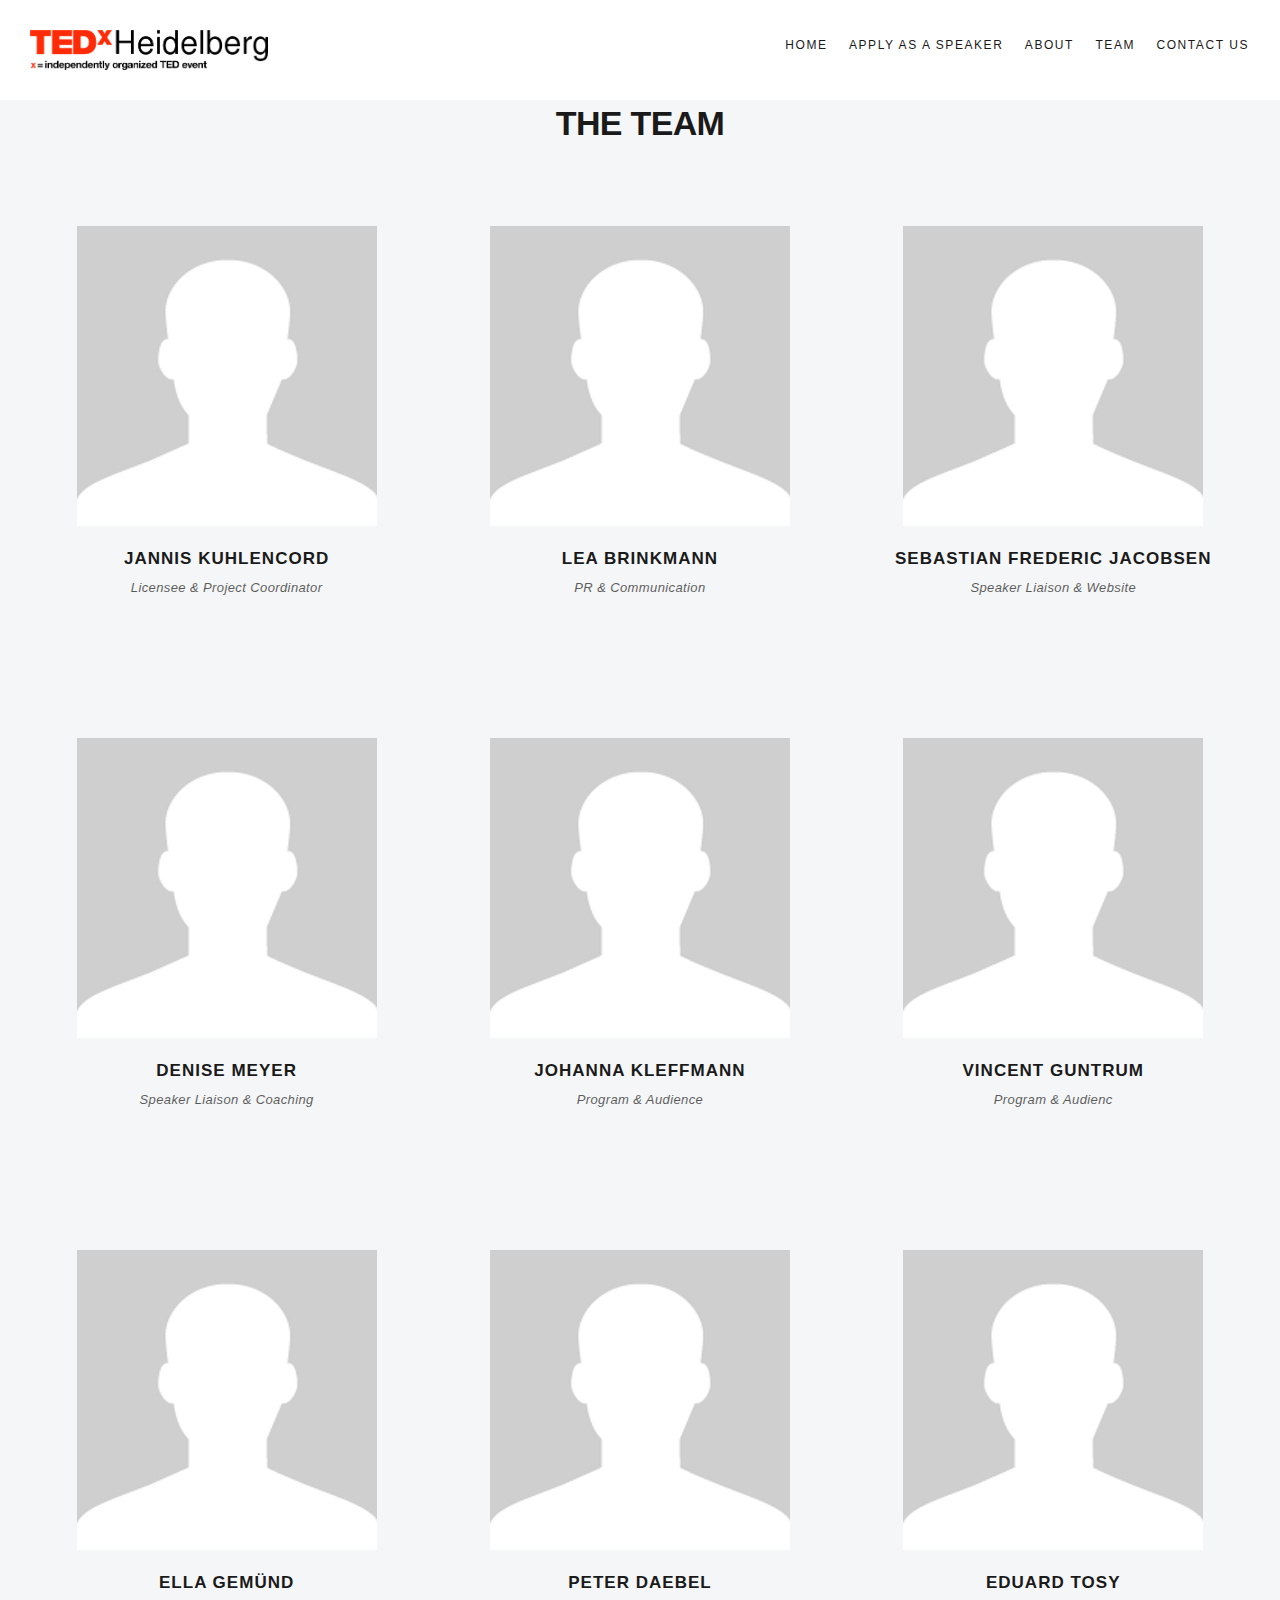
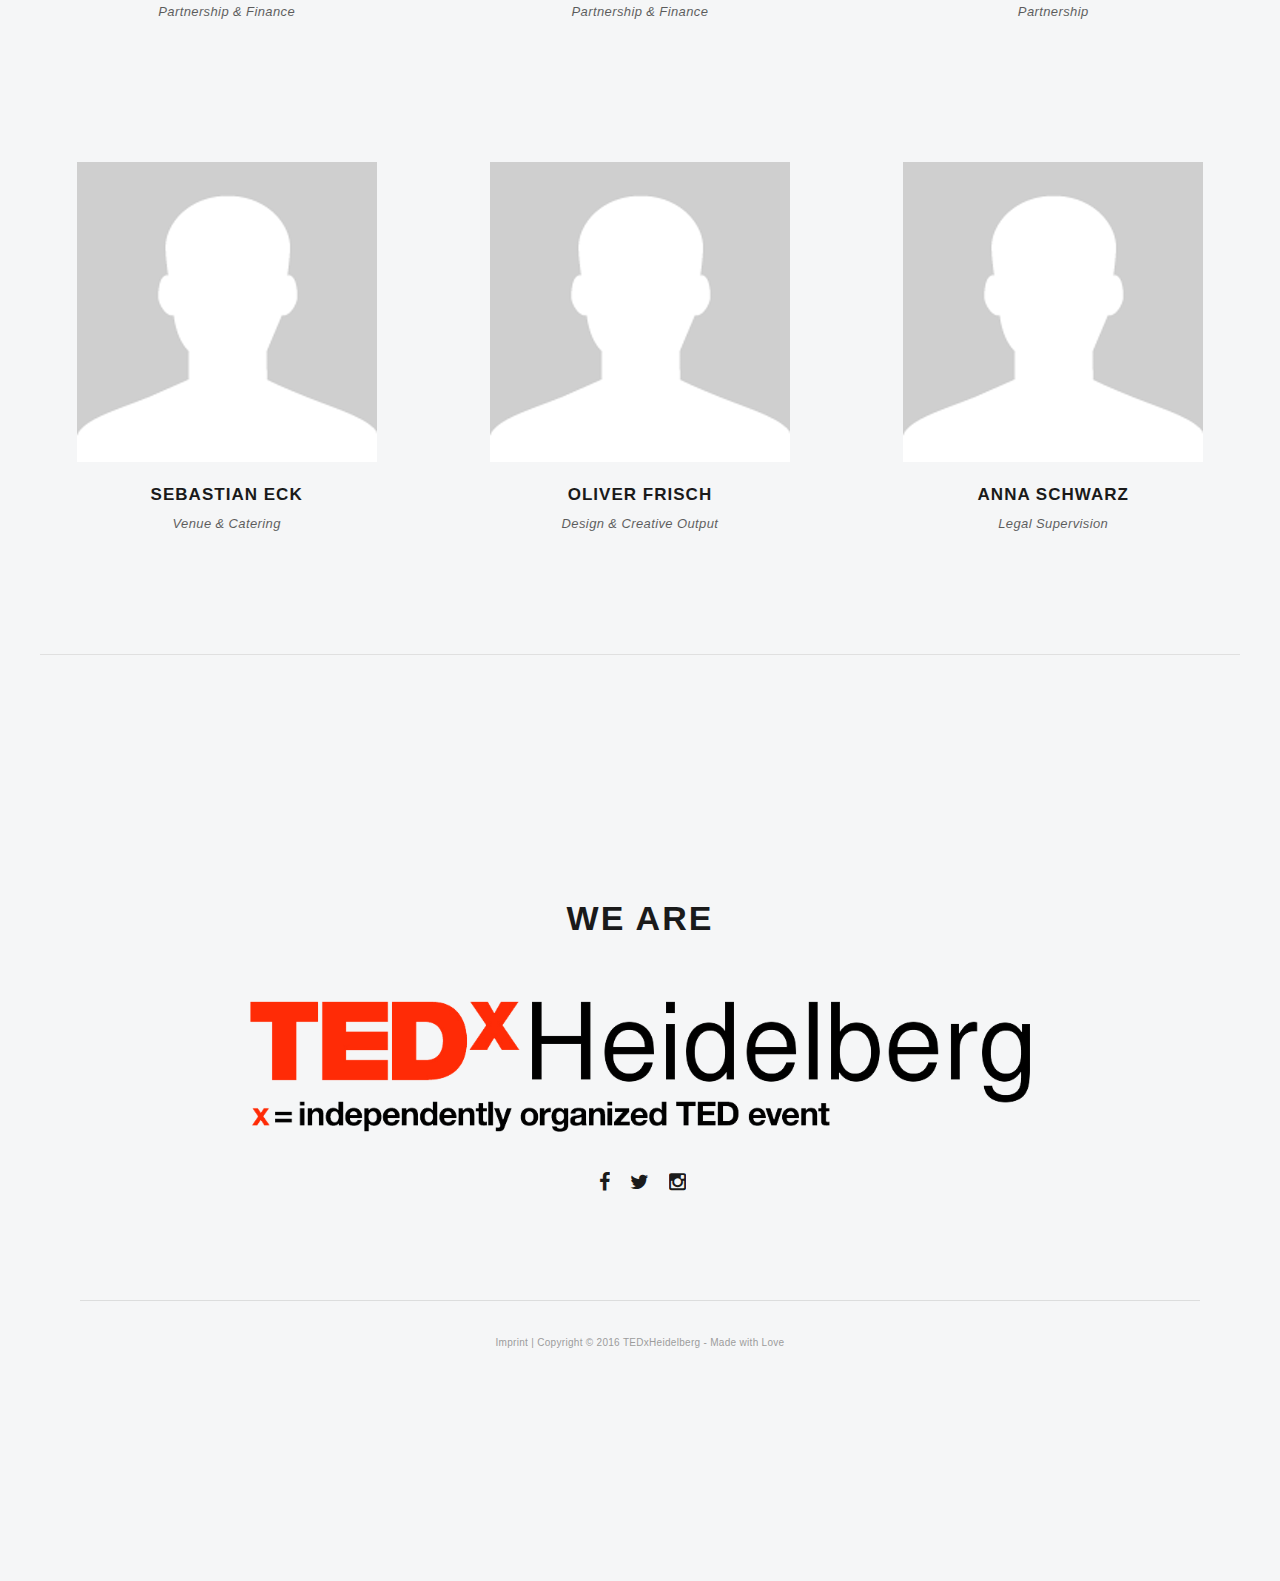
<file: index - team.html>
<!doctype html>
<html class="no-js" lang="en-US">
<head>

    <!-- DEFAULT META TAGS -->
    <meta charset="utf-8">
    <meta name="viewport" content="width=device-width, initial-scale=1.0, maximum-scale=1.0, user-scalable=0" />
    <meta http-equiv="Content-Type" content="text/html; charset=UTF-8" />

    <!-- FONTS -->
    <link href="http://fonts.googleapis.com/css?family=Montserrat:400,700" rel="stylesheet" type="text/css">
    <link href="http://fonts.googleapis.com/css?family=Lato:300,400,700,900" rel="stylesheet" type="text/css">
	<link href="http://fonts.googleapis.com/css?family=Lora:400italic,700italic" rel="stylesheet" type="text/css">

    <!-- CSS -->
    <link rel="stylesheet" id="default-style-css"  href="files/css/style.css" type="text/css" media="all" />
    <link rel="stylesheet" id="custom-style-css"  href="demos/custom-music.css" type="text/css" media="all" />
    <link rel="stylesheet" id="fontawesome-style-css" href="files/css/font-awesome.min.css" type="text/css" media="all" />
    <link rel="stylesheet" id="ionic-icons-style-css" href="files/css/ionicons.css" type="text/css" media="all" />
	<link rel="stylesheet" id="owlcarousel-css" href="files/css/owl.carousel.css" type="text/css" media="all" />
    <link rel="stylesheet" id="lightcase-css" href="files/css/lightcase.css" type="text/css" media="all" />
	<link rel="stylesheet" id="isotope-style-css"  href="files/css/isotope.css" type="text/css" media="all" />
    <link rel="stylesheet" id="mqueries-style-css"  href="files/css/mqueries.css" type="text/css" media="all" />

    <!-- FAVICON -->
    <link rel="shortcut icon" href="files/uploads/favicon.png"/>

    <!-- DOCUMENT TITLE -->
    <title>TEDxHeidelberg</title>

</head>

<body>

<!-- PAGELOADER -->
<div id="page-loader">
	<div class="page-loader-inner">
     	<span class="loader-figure"></span>
   		<h6 class="loader-label">Loading</h6>
      </div>
</div>
<!-- PAGELOADER -->

<!-- PAGE CONTENT -->
<div id="page-content">

	<!-- HEADER -->
	<header id="header" class="header-light">
		<div class="header-inner clearfix">

            <!-- LOGO -->
            <div id="logo" class="left-float">
                <a href="index.html">
              	<img id="light-logo" src="files/uploads/logo-sudo-light.png" alt="Logo Light">
                </a>
            </div>

            <!-- MAIN NAVIGATION -->
            <div id="menu" class="right-float">
    			<a href="#" class="responsive-nav-toggle"><span class="hamburger"></span></a>
                <div class="menu-inner">
                    <nav id="main-nav">
                        <ul>
                            <li class="menu-item"><a href="index.html">Home</a></li>
                            <li class="menu-item"><a href="index.html">Apply as a Speaker</a></li>
                            <li class="menu-item"><a href="index.html">About</a></li>
                            <li class="menu-item"><a href="index.html">team</a></li>
                            <li class="menu-item"><a href="index.html">Contact us</a></li>
                        </ul>
                      </nav>
                </div><!-- END .menu-inner -->
            </div><!-- END #menu -->

		</div> <!-- END .header-inner -->
	</header>
  <div class="fullwidth-section" style="background: #f5f6f7;">
    <div class="fullwidth-content wrapper">

        <h3 class="align-center"><strong>THE TEAM</strong></h3>
          <div class="spacer-medium"></div>

          <div class="column-section clearfix">
              <div class="column one-third team-member align-center">
                  <div class="team-image">
                      <img src="files/uploads/speaker.png" alt="SEO NAME">
                  </div>
                  <div class="team-content">
                      <h5 class="team-name uppercase"><strong>Jannis Kuhlencord</strong></h5>
                      <h6 class="subtitle-2">Licensee & Project Coordinator</h6>
                      </ul>
                  </div>
              </div>
              <div class="column one-third team-member align-center">
                  <div class="team-image">
                      <img src="files/uploads/speaker.png" alt="SEO NAME">
                  </div>
                  <div class="team-content">
                      <h5 class="team-name uppercase"><strong>Lea Brinkmann</strong></h5>
                      <h6 class="subtitle-2">PR & Communication</h6>
                      </ul>
                  </div>
              </div>
              <div class="column one-third last-col team-member align-center">
                  <div class="team-image">
                      <img src="files/uploads/speaker.png" alt="SEO NAME">
                  </div>
                  <div class="team-content">
                      <h5 class="team-name uppercase"><strong>Sebastian Frederic Jacobsen</strong></h5>
                      <h6 class="subtitle-2">Speaker Liaison & Website</h6>
                      </ul>
                  </div><p>
              </div>
              <div class="column one-third team-member align-center">
                  <div class="team-image">
                      <img src="files/uploads/speaker.png" alt="SEO NAME">
                  </div>
                  <div class="team-content">
                      <h5 class="team-name uppercase"><strong>Denise Meyer</strong></h5>
                      <h6 class="subtitle-2">Speaker Liaison & Coaching</h6>
                      </ul>
                  </div>
              </div>
              <div class="column one-third team-member align-center">
                  <div class="team-image">
                      <img src="files/uploads/speaker.png" alt="SEO NAME">
                  </div>
                  <div class="team-content">
                      <h5 class="team-name uppercase"><strong>Johanna Kleffmann</strong></h5>
                      <h6 class="subtitle-2">Program & Audience</h6>
                      </ul>
                  </div>
              </div>
              <div class="column one-third last-col team-member align-center">
                  <div class="team-image">
                      <img src="files/uploads/speaker.png" alt="SEO NAME">
                  </div>
                  <div class="team-content">
                      <h5 class="team-name uppercase"><strong>Vincent Guntrum</strong></h5>
                      <h6 class="subtitle-2">Program & Audienc</h6>
                      </ul>
                  </div><p>
              </div>
              <div class="column one-third team-member align-center">
                  <div class="team-image">
                      <img src="files/uploads/speaker.png" alt="SEO NAME">
                  </div>
                  <div class="team-content">
                      <h5 class="team-name uppercase"><strong>Ella Gemünd</strong></h5>
                      <h6 class="subtitle-2">Partnership & Finance</h6>
                      </ul>
                  </div>
              </div>
              <div class="column one-third team-member align-center">
                  <div class="team-image">
                      <img src="files/uploads/speaker.png" alt="SEO NAME">
                  </div>
                  <div class="team-content">
                      <h5 class="team-name uppercase"><strong>Peter Daebel</strong></h5>
                      <h6 class="subtitle-2">Partnership & Finance</h6>
                      </ul>
                  </div>
              </div>
              <div class="column one-third last-col team-member align-center">
                  <div class="team-image">
                      <img src="files/uploads/speaker.png" alt="SEO NAME">
                  </div><p>
                  <div class="team-content">
                      <h5 class="team-name uppercase"><strong>Eduard Tosy</strong></h5>
                      <h6 class="subtitle-2">Partnership</h6>
                      </ul>
                  </div><p>
              </div><p>
                <div class="column one-third team-member align-center">
                    <div class="team-image">
                        <img src="files/uploads/speaker.png" alt="SEO NAME">
                    </div>
                    <div class="team-content">
                        <h5 class="team-name uppercase"><strong>Sebastian Eck</strong></h5>
                        <h6 class="subtitle-2">Venue & Catering</h6>
                        </ul>
                    </div>
                </div>
                <div class="column one-third team-member align-center">
                    <div class="team-image">
                        <img src="files/uploads/speaker.png" alt="SEO NAME">
                    </div>
                    <div class="team-content">
                        <h5 class="team-name uppercase"><strong>Oliver Frisch</strong></h5>
                        <h6 class="subtitle-2">Design & Creative Output</h6>
                        </ul>
                    </div>
                </div>
                <div class="column one-third last-col team-member align-center">
                    <div class="team-image">
                        <img src="files/uploads/speaker.png" alt="SEO NAME">
                    </div>
                    <div class="team-content">
                        <h5 class="team-name uppercase"><strong>Anna Schwarz</strong></h5>
                        <h6 class="subtitle-2">Legal Supervision</h6>
                        </ul>
                    </div>
                </div><p>
          </div> <!-- END .column-section -->

    <!-- FOOTER -->
    <footer id="footer" class="footer-light text-dark">
       	<div class="footer-inner wrapper center">

          <div class="fullwidth-section text-dark">
              <div class="fullwidth-content wrapper-small align-center">
<div class="we are">

</div>
                <div class="widget">
                  <h3><strong class="uppercase">We are</strong></h3>
                  <div class="spacer-medium"></div>
                    <img src="files/uploads/logo-sudo-light.png" alt="Logo">
                                      </div>

                  <div class="widget">
                     <ul class="socialmedia-widget hover-slide-1">
                         <li class="facebook"><a href="http://www.fb.com/tedxheidelberg"></a></li>
                         <li class="twitter"><a href="http://twitter.com/tedxheidelberg"></a></li>
                         <li class="instagram"><a href="http://www.instagram.com/tedxheidelberg/"></a></li>
                     </ul>
                 </div>

                </div>
            </div> <!-- END .fullwidth-section -->



         <div class="copyright"><small>Imprint | Copyright &copy; 2016 TEDxHeidelberg - Made with Love</small></div>
    </footer>
    <!-- FOOTER -->

</div> <!-- END #page-content -->
<!-- PAGE CONTENT -->

<!-- SCRIPTS -->
<script src="files/js/jquery-2.1.4.min.js"></script>
<script type="text/javascript" src="files/js/jquery.easing.1.3.js"></script>
<script type="text/javascript" src="files/js/jquery.visible.min.js"></script>
<script type="text/javascript" src="files/js/tweenMax.js"></script>
<script type="text/javascript" src="files/js/jquery.backgroundparallax.min.js"></script>
<script type="text/javascript" src="files/js/jquery.owl.carousel.js"></script>
<script type="text/javascript" src="files/js/jquery.isotope.min.js"></script>
<script type="text/javascript" src="files/js/jquery.imagesloaded.min.js"></script>
<script type="text/javascript" src="files/js/jquery.lightcase.min.js"></script>
<script type="text/javascript" src="files/js/script.js"></script>
<!-- SCRIPTS -->

</body>
</html>
</file>
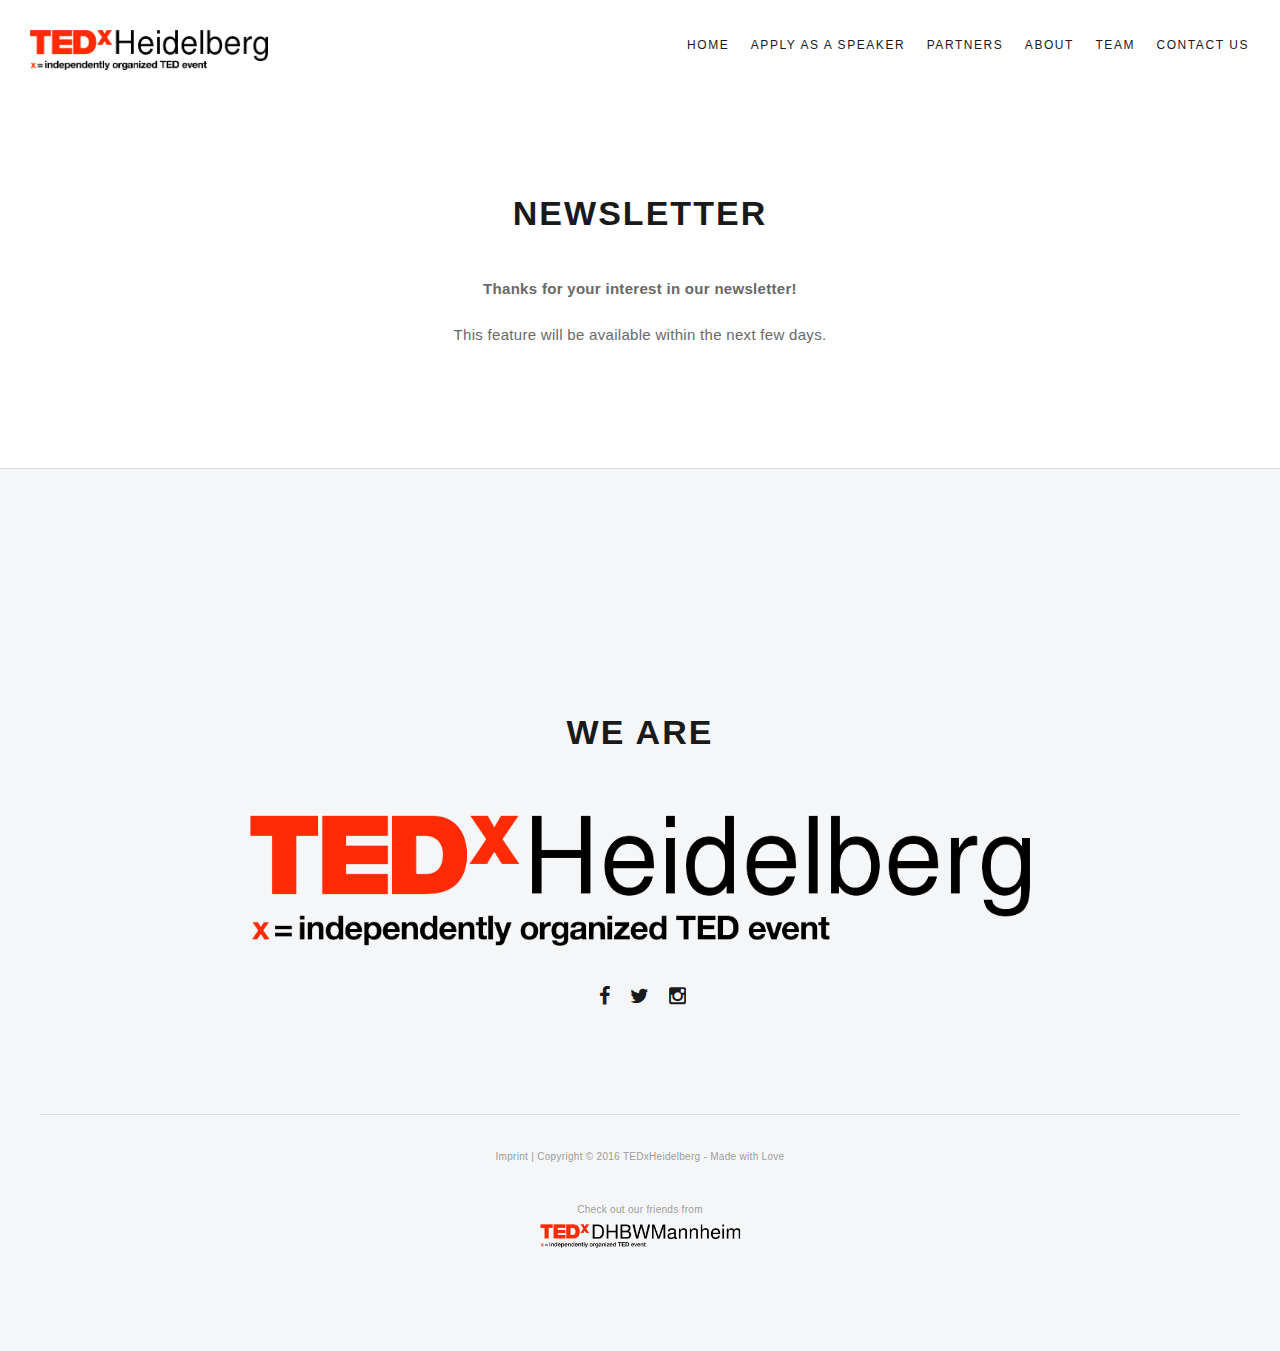
<file: newsletter.html>
<!doctype html>
<html class="no-js" lang="en-US">
<head>

    <!-- DEFAULT META TAGS -->
    <meta charset="utf-8">
    <meta name="viewport" content="width=device-width, initial-scale=1.0, maximum-scale=1.0, user-scalable=0" />
    <meta http-equiv="Content-Type" content="text/html; charset=UTF-8" />

    <!-- FONTS -->
    <link href="http://fonts.googleapis.com/css?family=Montserrat:400,700" rel="stylesheet" type="text/css">
    <link href="http://fonts.googleapis.com/css?family=Lato:300,400,700,900" rel="stylesheet" type="text/css">
	<link href="http://fonts.googleapis.com/css?family=Lora:400italic,700italic" rel="stylesheet" type="text/css">

    <!-- CSS -->
    <link rel="stylesheet" id="default-style-css"  href="files/css/style.css" type="text/css" media="all" />
    <link rel="stylesheet" id="custom-style-css"  href="demos/custom-music.css" type="text/css" media="all" />
    <link rel="stylesheet" id="fontawesome-style-css" href="files/css/font-awesome.min.css" type="text/css" media="all" />
    <link rel="stylesheet" id="ionic-icons-style-css" href="files/css/ionicons.css" type="text/css" media="all" />
	<link rel="stylesheet" id="owlcarousel-css" href="files/css/owl.carousel.css" type="text/css" media="all" />
    <link rel="stylesheet" id="lightcase-css" href="files/css/lightcase.css" type="text/css" media="all" />
	<link rel="stylesheet" id="isotope-style-css"  href="files/css/isotope.css" type="text/css" media="all" />
    <link rel="stylesheet" id="mqueries-style-css"  href="files/css/mqueries.css" type="text/css" media="all" />

    <!-- FAVICON -->
    <link rel="shortcut icon" href="files/uploads/favicon.png"/>

    <!-- DOCUMENT TITLE -->
    <title>TEDxHeidelberg</title>

</head>

<body>

<!-- PAGELOADER -->
<div id="page-loader">
	<div class="page-loader-inner">
     	<span class="loader-figure"></span>
   		<h6 class="loader-label">Loading</h6>
      </div>
</div>
<!-- PAGELOADER -->

<!-- PAGE CONTENT -->
<div id="page-content">

	<!-- HEADER -->
	<header id="header" class="header-light">
		<div class="header-inner clearfix">

            <!-- LOGO -->
            <div id="logo" class="left-float">
                <a href="index.html">
              	<img id="light-logo" src="files/uploads/logo-sudo-light.png" alt="Logo Light">
                </a>
            </div>

            <!-- MAIN NAVIGATION -->
            <div id="menu" class="right-float">
    			<a href="#" class="responsive-nav-toggle"><span class="hamburger"></span></a>
                <div class="menu-inner">
                    <nav id="main-nav">
                        <ul>
                        <li class="menu-item"><a href="index.html">Home</a></li>
                        <li class="menu-item"><a href="https://seprodu.typeform.com/to/KamuE5" data-mode="2" target="_blank" class="typeform-share">Apply as a Speaker</a></li>
                        <li class="menu-item"><a href="partners.html">Partners</a></li>
                        <li class="menu-item"><a href="about.html">About</a></li>
                        <li class="menu-item"><a href="team.html">Team</a></li>
                        <li class="menu-item"><a href="contact.html">Contact us</a></li>
                        </ul>
                      </nav>
                </div><!-- END .menu-inner -->
            </div><!-- END #menu -->

		</div> <!-- END .header-inner -->
	</header>
    </section>
    <!-- HERO -->


	<!-- PAGEBODY -->
	<section id="page-body" class="notoppadding">

    	<div class="fullwidth-section" style="background-color:#fff">
         	<div class="fullwidth-content wrapper-small align-center">

            	<h3 class="uppercase"><strong>NEWSLETTER</strong></h3>
                <div class="spacer-small"></div>
<p style="text-align:mid"><strong>Thanks for your interest in our newsletter!</strong><br>
<p style="text-align:center">This feature will be available within the next few days.
<br><p>
</section>

  <!-- FOOTER -->
  <footer id="footer" class="footer-light text-dark">
      <div class="footer-inner wrapper center">

        <div class="fullwidth-section text-dark">
            <div class="fullwidth-content wrapper-small align-center">
  <div class="we are">

  </div>
              <div class="widget">
                <h3><strong class="uppercase">We are</strong></h3>
                <div class="spacer-medium"></div>
                  <img src="files/uploads/logo-sudo-light.png" alt="Logo">
                                    </div>

                <div class="widget">
                   <ul class="socialmedia-widget hover-slide-1">
                       <li class="facebook"><a href="http://www.fb.com/tedxheidelberg"></a></li>
                       <li class="twitter"><a href="http://twitter.com/tedxheidelberg"></a></li>
                       <li class="instagram"><a href="http://www.instagram.com/tedxheidelberg/"></a></li>
                   </ul>
               </div>

              </div>
          </div> <!-- END .fullwidth-section -->



       <div class="copyright"><small>Imprint | Copyright &copy; 2016 TEDxHeidelberg - Made with Love</small></div>
       <div style="text-align:center;"><small>Check out our friends from</small>  <br> <a href="http://tedxdhbwmannheim.de"><img style="height:30px;" src="files/uploads/tedxdhbwmannheim.png" alt="Logo"></a></div>
  </footer>
  <!-- FOOTER -->

  </div> <!-- END #page-content -->
  <!-- PAGE CONTENT -->

  <!-- SCRIPTS -->
  <script src="files/js/jquery-2.1.4.min.js"></script>
  <script type="text/javascript" src="files/js/jquery.easing.1.3.js"></script>
  <script type="text/javascript" src="files/js/jquery.visible.min.js"></script>
  <script type="text/javascript" src="files/js/tweenMax.js"></script>
  <script type="text/javascript" src="files/js/jquery.backgroundparallax.min.js"></script>
  <script type="text/javascript" src="files/js/jquery.owl.carousel.js"></script>
  <script type="text/javascript" src="files/js/jquery.isotope.min.js"></script>
  <script type="text/javascript" src="files/js/jquery.imagesloaded.min.js"></script>
  <script type="text/javascript" src="files/js/jquery.lightcase.min.js"></script>
  <script type="text/javascript" src="files/js/script.js"></script>
  <!-- SCRIPTS -->

  </body>
  </html>
</file>
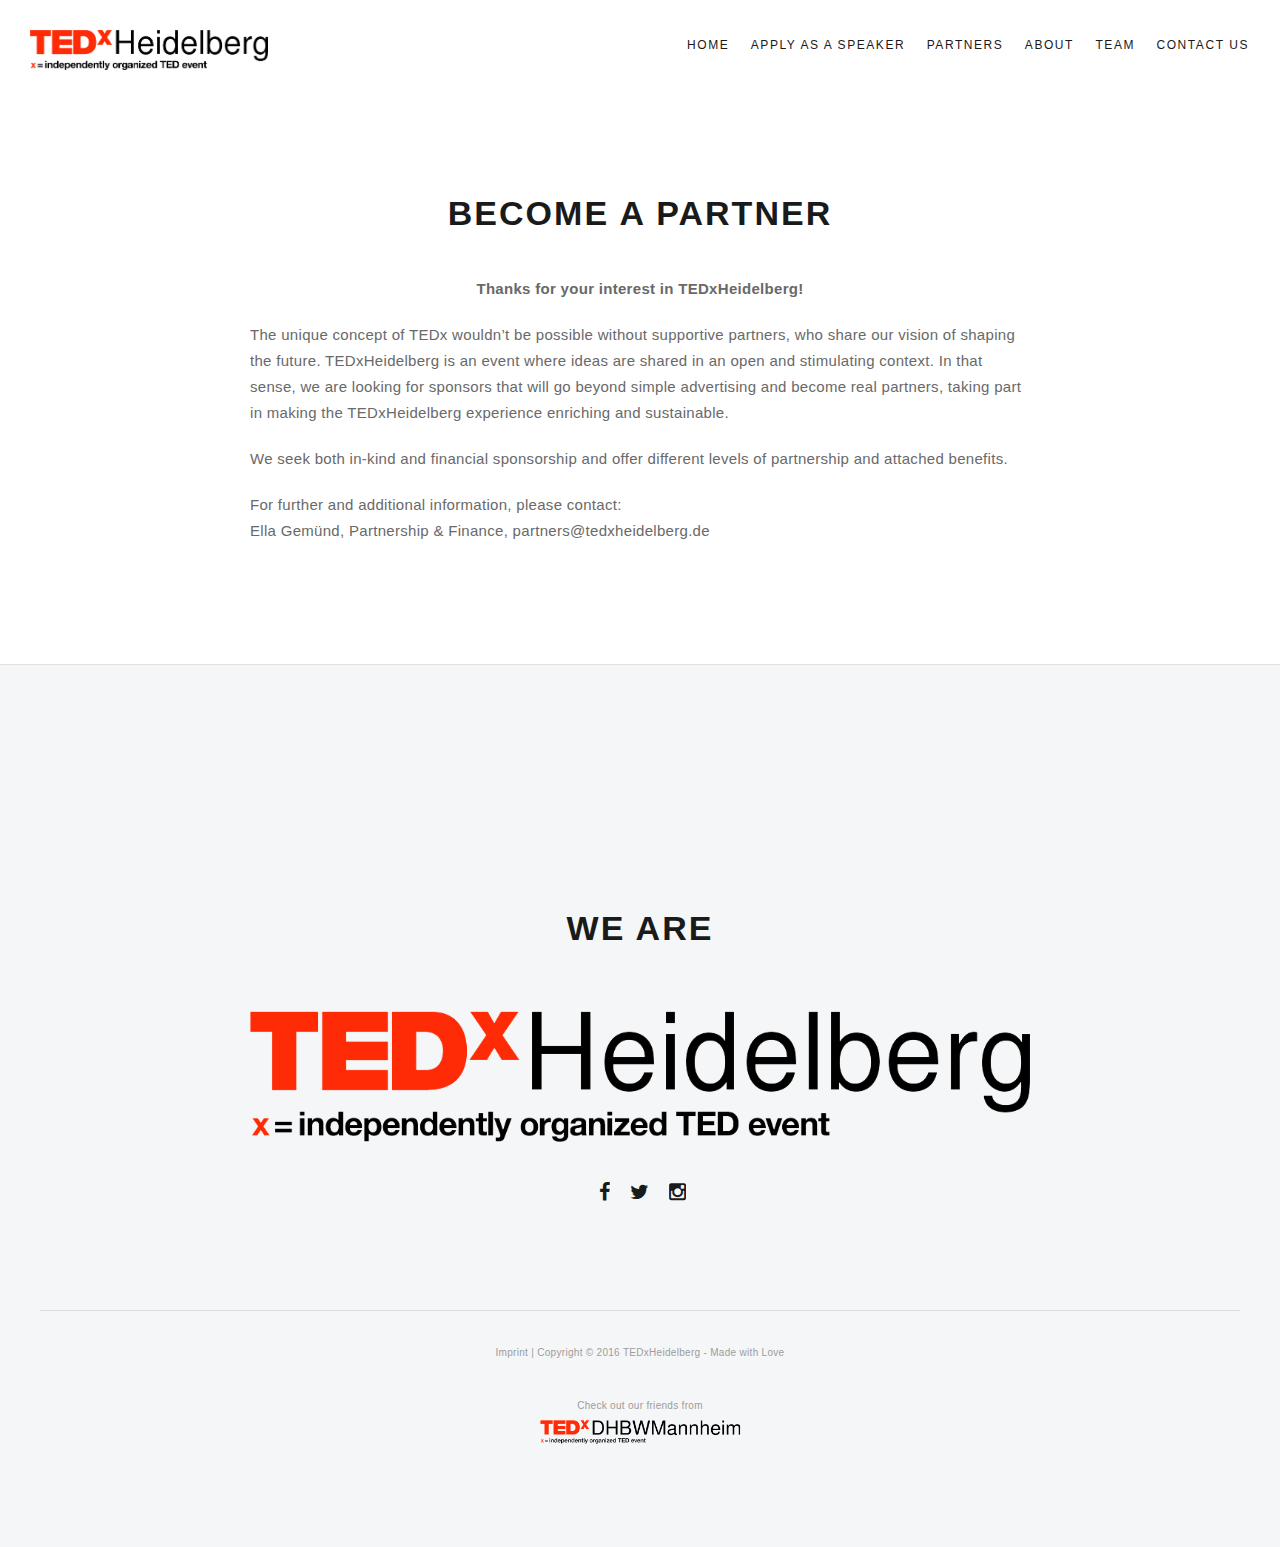
<file: partners.html>
<!doctype html>
<html class="no-js" lang="en-US">
<head>

    <!-- DEFAULT META TAGS -->
    <meta charset="utf-8">
    <meta name="viewport" content="width=device-width, initial-scale=1.0, maximum-scale=1.0, user-scalable=0" />
    <meta http-equiv="Content-Type" content="text/html; charset=UTF-8" />

    <!-- FONTS -->
    <link href="http://fonts.googleapis.com/css?family=Montserrat:400,700" rel="stylesheet" type="text/css">
    <link href="http://fonts.googleapis.com/css?family=Lato:300,400,700,900" rel="stylesheet" type="text/css">
	<link href="http://fonts.googleapis.com/css?family=Lora:400italic,700italic" rel="stylesheet" type="text/css">

    <!-- CSS -->
    <link rel="stylesheet" id="default-style-css"  href="files/css/style.css" type="text/css" media="all" />
    <link rel="stylesheet" id="custom-style-css"  href="demos/custom-music.css" type="text/css" media="all" />
    <link rel="stylesheet" id="fontawesome-style-css" href="files/css/font-awesome.min.css" type="text/css" media="all" />
    <link rel="stylesheet" id="ionic-icons-style-css" href="files/css/ionicons.css" type="text/css" media="all" />
	<link rel="stylesheet" id="owlcarousel-css" href="files/css/owl.carousel.css" type="text/css" media="all" />
    <link rel="stylesheet" id="lightcase-css" href="files/css/lightcase.css" type="text/css" media="all" />
	<link rel="stylesheet" id="isotope-style-css"  href="files/css/isotope.css" type="text/css" media="all" />
    <link rel="stylesheet" id="mqueries-style-css"  href="files/css/mqueries.css" type="text/css" media="all" />

    <!-- FAVICON -->
    <link rel="shortcut icon" href="files/uploads/favicon.png"/>

    <!-- DOCUMENT TITLE -->
    <title>TEDxHeidelberg</title>

</head>

<body>

<!-- PAGELOADER -->
<div id="page-loader">
	<div class="page-loader-inner">
     	<span class="loader-figure"></span>
   		<h6 class="loader-label">Loading</h6>
      </div>
</div>
<!-- PAGELOADER -->

<!-- PAGE CONTENT -->
<div id="page-content">

	<!-- HEADER -->
	<header id="header" class="header-light">
		<div class="header-inner clearfix">

            <!-- LOGO -->
            <div id="logo" class="left-float">
                <a href="index.html">
              	<img id="light-logo" src="files/uploads/logo-sudo-light.png" alt="Logo Light">
                </a>
            </div>

            <!-- MAIN NAVIGATION -->
            <div id="menu" class="right-float">
    			<a href="#" class="responsive-nav-toggle"><span class="hamburger"></span></a>
                <div class="menu-inner">
                    <nav id="main-nav">
                        <ul>
                        <li class="menu-item"><a href="index.html">Home</a></li>
                        <li class="menu-item"><a href="https://seprodu.typeform.com/to/KamuE5" data-mode="2" target="_blank" class="typeform-share">Apply as a Speaker</a></li>
                        <li class="menu-item"><a href="partners.html">Partners</a></li>
                        <li class="menu-item"><a href="about.html">About</a></li>
                        <li class="menu-item"><a href="team.html">Team</a></li>
                        <li class="menu-item"><a href="contact.html">Contact us</a></li>
                        </ul>
                      </nav>
                </div><!-- END .menu-inner -->
            </div><!-- END #menu -->

		</div> <!-- END .header-inner -->
	</header>
    </section>
    <!-- HERO -->


	<!-- PAGEBODY -->
	<section id="page-body" class="notoppadding">

    	<div class="fullwidth-section" style="background-color:#fff">
         	<div class="fullwidth-content wrapper-small align-center">

            	<h3 class="uppercase"><strong>Become a partner</strong></h3>
                <div class="spacer-small"></div>
<p style="text-align:mid"><strong>Thanks for your interest in TEDxHeidelberg!</strong><br>
<p style="text-align:left">The unique concept of TEDx wouldn’t be possible without supportive partners, who share our vision of shaping the future. TEDxHeidelberg is an event where ideas are shared in an open and stimulating context. In that sense, we are looking for sponsors that will go beyond simple advertising and become real partners, taking part in making the TEDxHeidelberg experience enriching and sustainable.<br>
<p style="text-align:left">We seek both in-kind and financial sponsorship and offer different levels of partnership and attached benefits.<br><p>
  <p style="text-align:left">For further and additional information, please contact:<br>
Ella Gemünd, Partnership & Finance, partners@tedxheidelberg.de
<br><p>
</section>

  <!-- FOOTER -->
  <footer id="footer" class="footer-light text-dark">
      <div class="footer-inner wrapper center">

        <div class="fullwidth-section text-dark">
            <div class="fullwidth-content wrapper-small align-center">
  <div class="we are">

  </div>
              <div class="widget">
                <h3><strong class="uppercase">We are</strong></h3>
                <div class="spacer-medium"></div>
                  <img src="files/uploads/logo-sudo-light.png" alt="Logo">
                                    </div>

                <div class="widget">
                   <ul class="socialmedia-widget hover-slide-1">
                       <li class="facebook"><a href="http://www.fb.com/tedxheidelberg"></a></li>
                       <li class="twitter"><a href="http://twitter.com/tedxheidelberg"></a></li>
                       <li class="instagram"><a href="http://www.instagram.com/tedxheidelberg/"></a></li>
                   </ul>
               </div>

              </div>
          </div> <!-- END .fullwidth-section -->



       <div class="copyright"><small>Imprint | Copyright &copy; 2016 TEDxHeidelberg - Made with Love</small></div>
       <div style="text-align:center;"><small>Check out our friends from</small>  <br> <a href="http://tedxdhbwmannheim.de"><img style="height:30px;" src="files/uploads/tedxdhbwmannheim.png" alt="Logo"></a></div>
  </footer>
  <!-- FOOTER -->

  </div> <!-- END #page-content -->
  <!-- PAGE CONTENT -->

  <!-- SCRIPTS -->
  <script src="files/js/jquery-2.1.4.min.js"></script>
  <script type="text/javascript" src="files/js/jquery.easing.1.3.js"></script>
  <script type="text/javascript" src="files/js/jquery.visible.min.js"></script>
  <script type="text/javascript" src="files/js/tweenMax.js"></script>
  <script type="text/javascript" src="files/js/jquery.backgroundparallax.min.js"></script>
  <script type="text/javascript" src="files/js/jquery.owl.carousel.js"></script>
  <script type="text/javascript" src="files/js/jquery.isotope.min.js"></script>
  <script type="text/javascript" src="files/js/jquery.imagesloaded.min.js"></script>
  <script type="text/javascript" src="files/js/jquery.lightcase.min.js"></script>
  <script type="text/javascript" src="files/js/script.js"></script>
  <!-- SCRIPTS -->

  </body>
  </html>
</file>
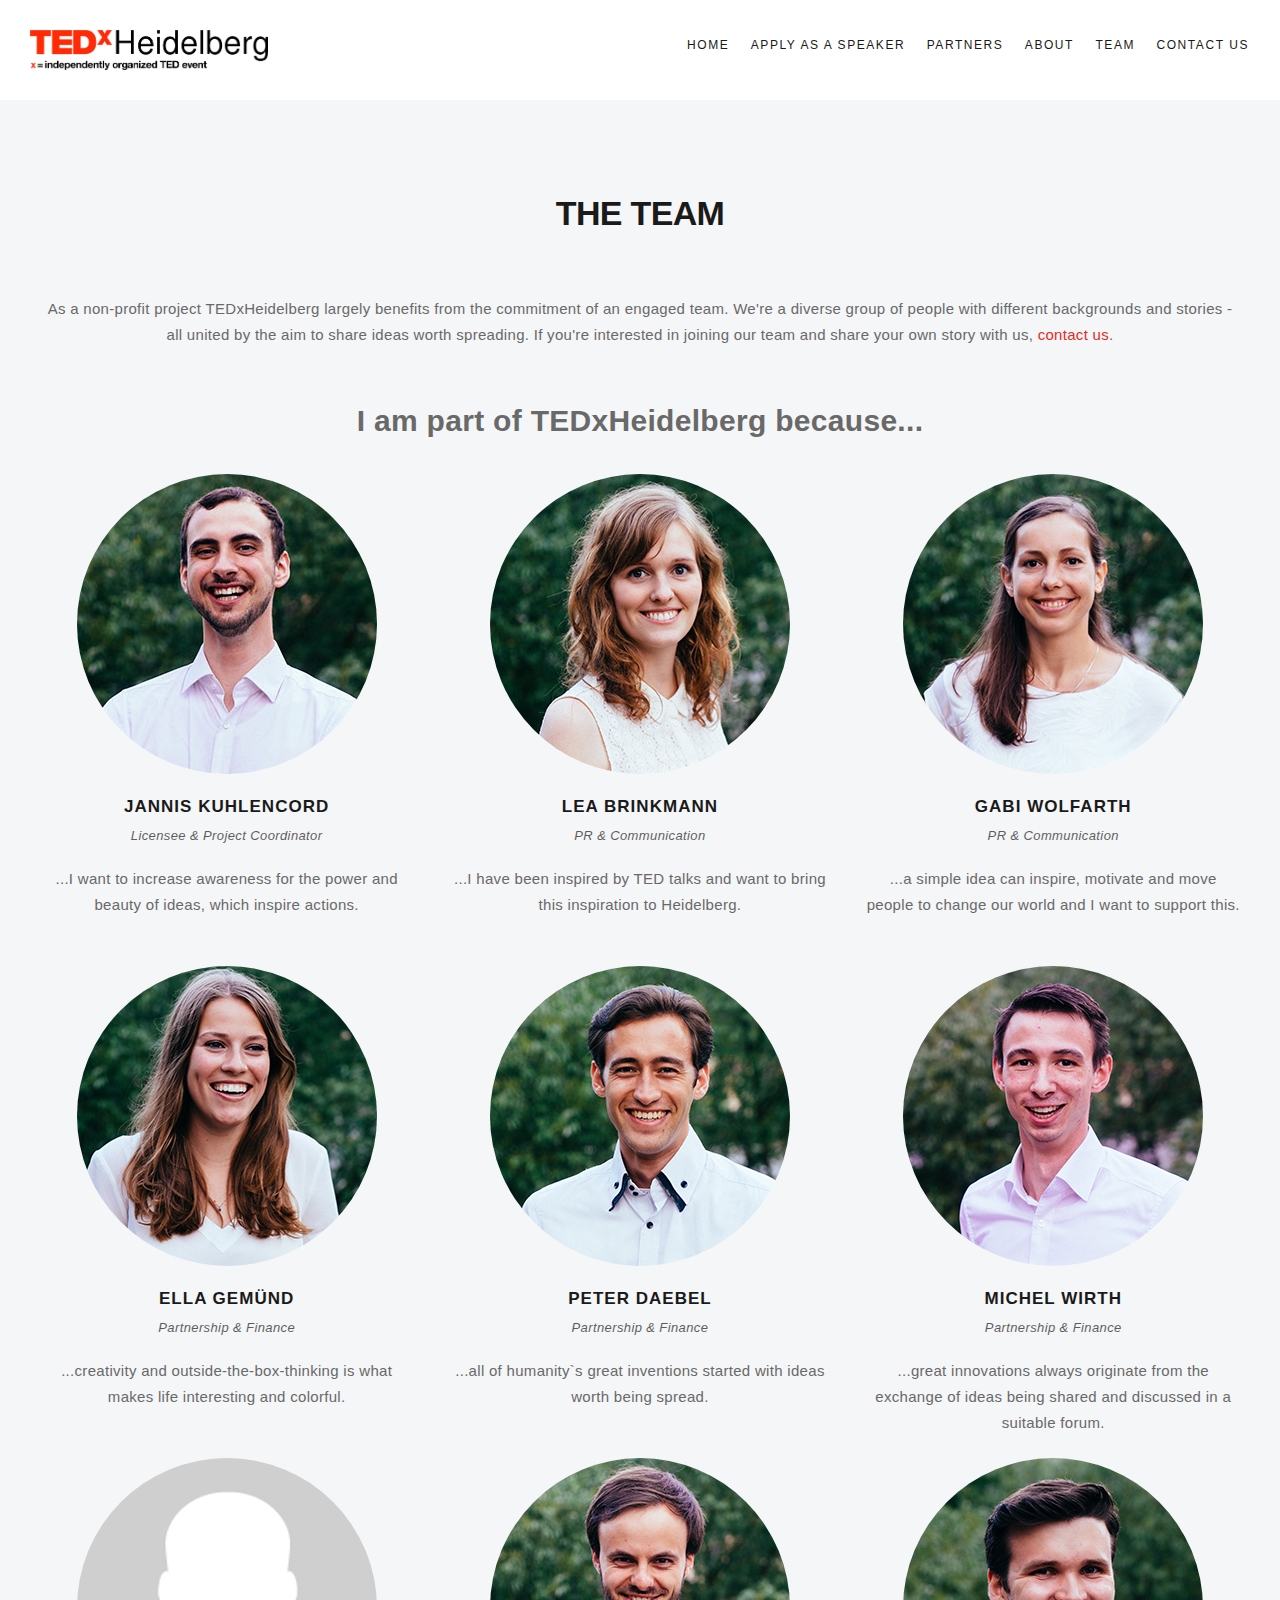
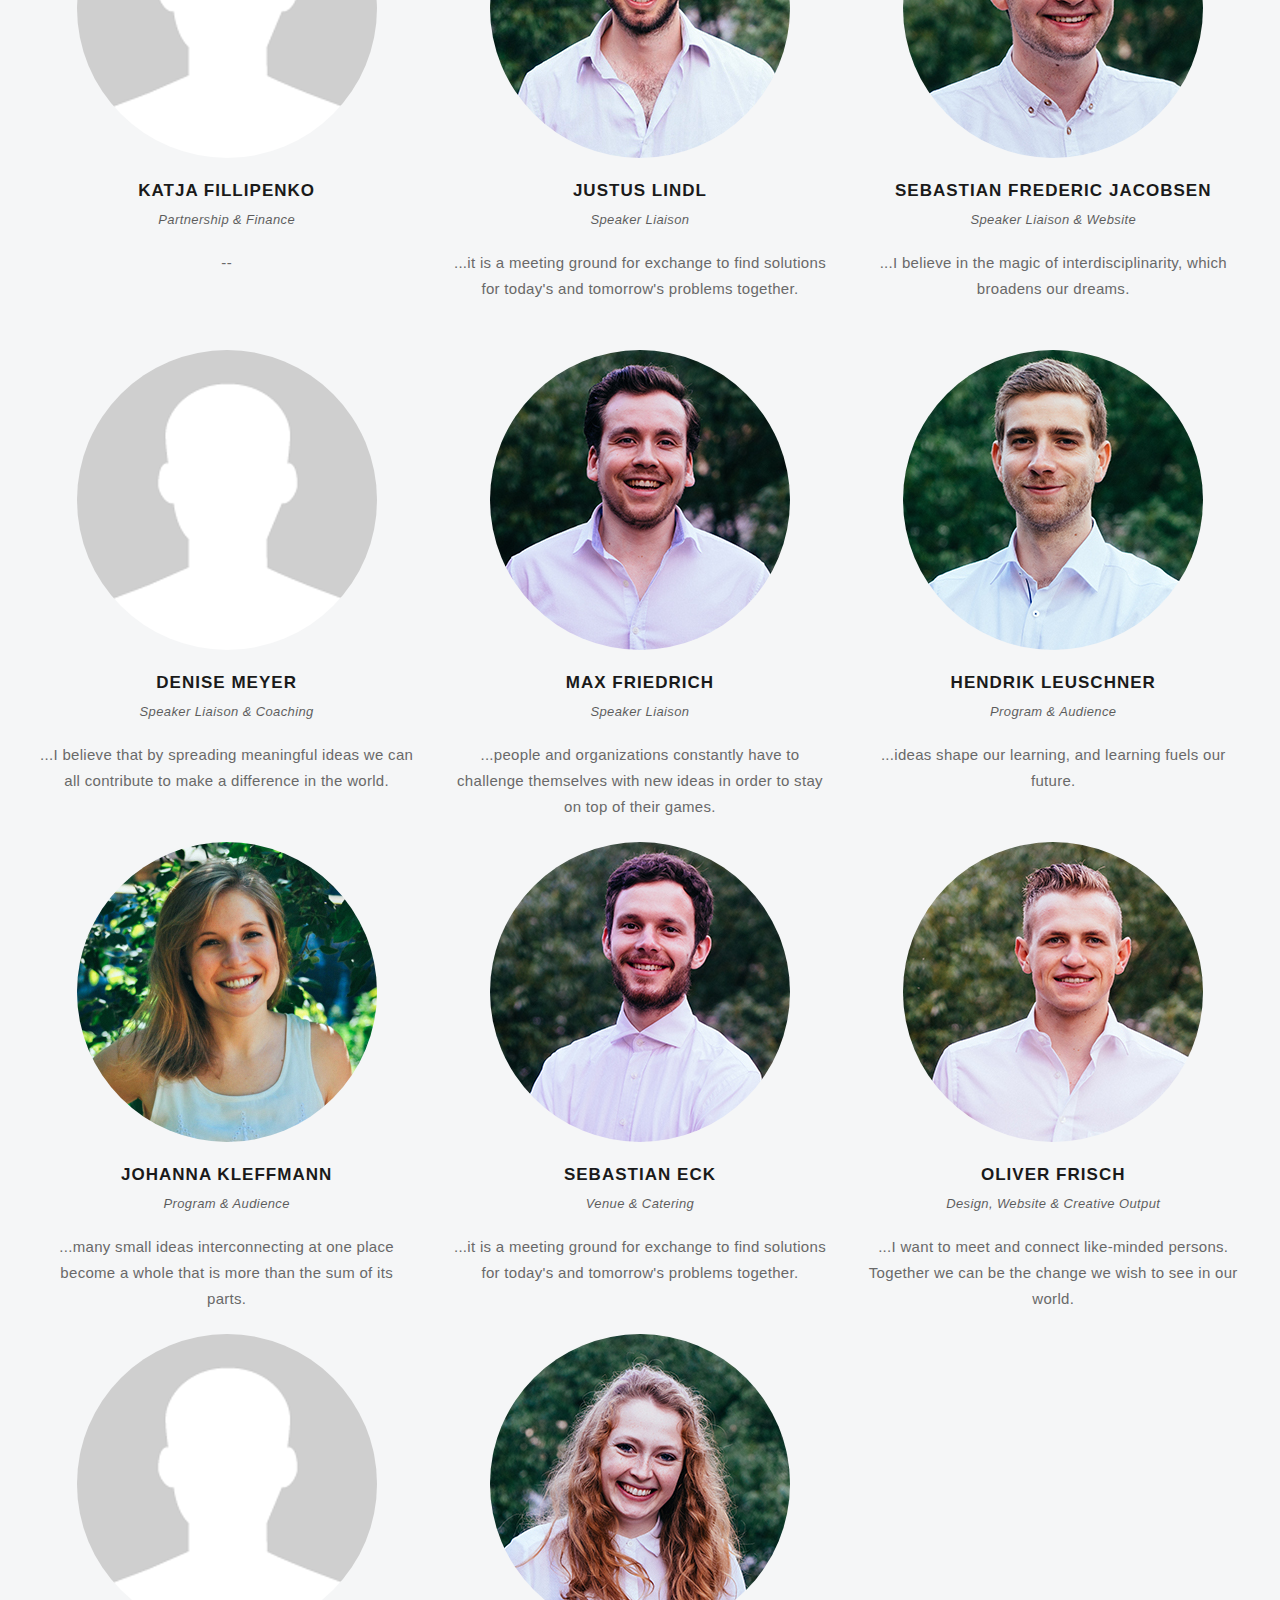
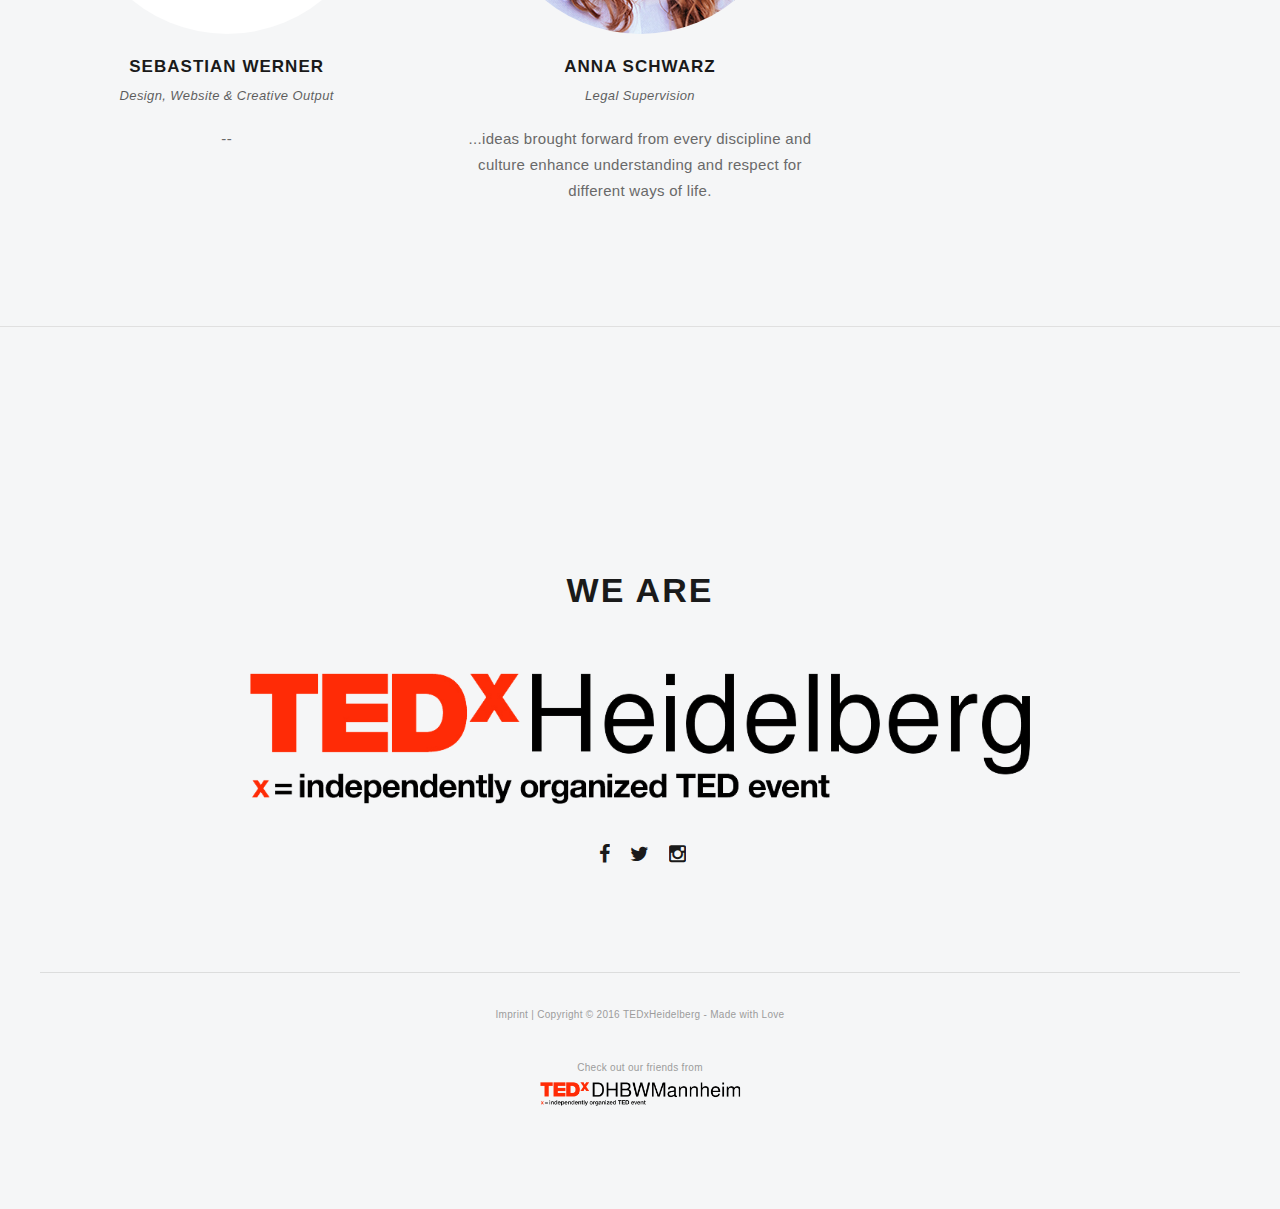
<file: team.html>
<!doctype html>
<html class="no-js" lang="en-US">
<head>

    <!-- DEFAULT META TAGS -->
    <meta charset="utf-8">
    <meta name="viewport" content="width=device-width, initial-scale=1.0, maximum-scale=1.0, user-scalable=0" />
    <meta http-equiv="Content-Type" content="text/html; charset=UTF-8" />

    <!-- FONTS -->
    <link href="http://fonts.googleapis.com/css?family=Montserrat:400,700" rel="stylesheet" type="text/css">
    <link href="http://fonts.googleapis.com/css?family=Lato:300,400,700,900" rel="stylesheet" type="text/css">
	<link href="http://fonts.googleapis.com/css?family=Lora:400italic,700italic" rel="stylesheet" type="text/css">

    <!-- CSS -->
    <link rel="stylesheet" id="default-style-css"  href="files/css/style.css" type="text/css" media="all" />
    <link rel="stylesheet" id="custom-style-css"  href="demos/custom-music.css" type="text/css" media="all" />
    <link rel="stylesheet" id="fontawesome-style-css" href="files/css/font-awesome.min.css" type="text/css" media="all" />
    <link rel="stylesheet" id="ionic-icons-style-css" href="files/css/ionicons.css" type="text/css" media="all" />
	<link rel="stylesheet" id="owlcarousel-css" href="files/css/owl.carousel.css" type="text/css" media="all" />
    <link rel="stylesheet" id="lightcase-css" href="files/css/lightcase.css" type="text/css" media="all" />
	<link rel="stylesheet" id="isotope-style-css"  href="files/css/isotope.css" type="text/css" media="all" />
    <link rel="stylesheet" id="mqueries-style-css"  href="files/css/mqueries.css" type="text/css" media="all" />

    <!-- FAVICON -->
    <link rel="shortcut icon" href="files/uploads/favicon.png"/>

    <!-- DOCUMENT TITLE -->
    <title>TEDxHeidelberg</title>

</head>

<body>

<!-- PAGELOADER -->
<div id="page-loader">
	<div class="page-loader-inner">
     	<span class="loader-figure"></span>
   		<h6 class="loader-label">Loading</h6>
      </div>
</div>
<!-- PAGELOADER -->

<!-- PAGE CONTENT -->
<div id="page-content">

	<!-- HEADER -->
	<header id="header" class="header-light">
		<div class="header-inner clearfix">

            <!-- LOGO -->
            <div id="logo" class="left-float">
                <a href="index.html">
              	<img id="light-logo" src="files/uploads/logo-sudo-light.png" alt="Logo Light">
                </a>
            </div>

            <!-- MAIN NAVIGATION -->
            <div id="menu" class="right-float">
    			<a href="#" class="responsive-nav-toggle"><span class="hamburger"></span></a>
                <div class="menu-inner">
                    <nav id="main-nav">
                        <ul>
                        <li class="menu-item"><a href="index.html">Home</a></li>
                        <li class="menu-item"><a href="https://seprodu.typeform.com/to/KamuE5" data-mode="2" target="_blank" class="typeform-share">Apply as a Speaker</a></li>
                        <li class="menu-item"><a href="partners.html">Partners</a></li>
                        <li class="menu-item"><a href="about.html">About</a></li>
                        <li class="menu-item"><a href="team.html">Team</a></li>
                        <li class="menu-item"><a href="contact.html">Contact us</a></li>
                        </ul>
                      </nav>
                </div><!-- END .menu-inner -->
            </div><!-- END #menu -->

		</div> <!-- END .header-inner -->
	</header>

  <!-- PAGEBODY -->
  <section id="page-body" class="notoppadding">
    <div class="fullwidth-section" style="background: #f5f6f7;">
      <div class="fullwidth-content wrapper">
        <h3 class="align-center"><strong>THE TEAM</strong></h3>
          <div class="spacer-medium"></div>
          <p style="text-align:center">As a non-profit project TEDxHeidelberg largely benefits from the commitment of an engaged team. We're a diverse group of people with different backgrounds and stories - all united by the aim to share ideas worth spreading. If you're interested in joining our team and share your own story with us,
          <a href="contact.html">contact us</a>.</p>

          <p style="text-align:center; font-size:30px; margin-top:2em"><strong>I am part of TEDxHeidelberg because...</strong></p>

          <div class="column-section clearfix">

              <div class="column one-third team-member align-center">
                  <div class="team-image">
                      <img style="border-radius:50%;" src="files/uploads/jannis.jpg" alt="SEO NAME">
                  </div>
                  <div class="team-content">
                      <h5 class="team-name uppercase"><strong>Jannis Kuhlencord</strong></h5>
                      <h6 class="subtitle-2">Licensee &amp; Project Coordinator</h6>
                      <p>...I want to increase awareness for the power and beauty of ideas, which inspire actions.</p>
                  </div>
              </div>

              <div class="column one-third team-member align-center">
                  <div class="team-image">
                      <img style="border-radius:50%;" src="files/uploads/lea.jpg" alt="SEO NAME">
                  </div>
                  <div class="team-content">
                      <h5 class="team-name uppercase"><strong>Lea Brinkmann</strong></h5>
                      <h6 class="subtitle-2">PR &amp; Communication</h6>
                      <p>...I have been inspired by TED talks and want to bring this inspiration to Heidelberg.</p>
                  </div>
              </div>

              <div class="column one-third last-col team-member align-center">
                  <div class="team-image">
                      <img style="border-radius:50%;" src="files/uploads/gabi.jpg" alt="SEO NAME">
                  </div>
                  <div class="team-content">
                      <h5 class="team-name uppercase"><strong>Gabi Wolfarth</strong></h5>
                      <h6 class="subtitle-2">PR &amp; Communication</h6>
                      <p>...a simple idea can inspire, motivate and move people to change our world and I want to support this.</p>
                  </div>
              </div>

              <div class="column one-third team-member align-center">
                  <div class="team-image">
                      <img style="border-radius:50%;" src="files/uploads/ella.jpg" alt="SEO NAME">
                  </div>
                  <div class="team-content">
                      <h5 class="team-name uppercase"><strong>Ella Gemünd</strong></h5>
                      <h6 class="subtitle-2">Partnership &amp; Finance</h6>
                      <p>...creativity and outside-the-box-thinking is what makes life interesting and colorful.</p>
                  </div>
              </div>
              <div class="column one-third team-member align-center">
                  <div class="team-image">
                      <img style="border-radius:50%;" src="files/uploads/peter.jpg" alt="SEO NAME">
                  </div>
                  <div class="team-content">
                      <h5 class="team-name uppercase"><strong>Peter Daebel</strong></h5>
                      <h6 class="subtitle-2">Partnership &amp; Finance</h6>
                      <p>...all of humanity`s great inventions started with ideas worth being spread.</p>
                  </div>
              </div>
              <div class="column one-third last-col team-member align-center">
                  <div class="team-image">
                      <img style="border-radius:50%;" src="files/uploads/miche.jpg" alt="SEO NAME">
                  </div>
                  <div class="team-content">
                      <h5 class="team-name uppercase"><strong>Michel Wirth</strong></h5>
                      <h6 class="subtitle-2">Partnership &amp; Finance</h6>
                      <p>...great innovations always originate from the exchange of ideas being shared and discussed in a suitable forum.</p>
                  </div>
              </div>
              <div class="column one-third team-member align-center">
                  <div class="team-image">
                      <img style="border-radius:50%;" src="files/uploads/speaker.png" alt="SEO NAME">
                  </div>
                  <div class="team-content">
                      <h5 class="team-name uppercase"><strong>Katja Fillipenko</strong></h5>
                      <h6 class="subtitle-2">Partnership &amp; Finance</h6>
                      <p>--</p>
                  </div>
              </div>


                <div class="column one-third team-member align-center">
                    <div class="team-image">
                        <img style="border-radius:50%;" src="files/uploads/justus.jpg" alt="SEO NAME">
                    </div>
                    <div class="team-content">
                      <h5 class="team-name uppercase"><strong>Justus Lindl</strong></h5>
                      <h6 class="subtitle-2">Speaker Liaison</h6>
                      <p>...it is a meeting ground for exchange to find solutions for today's and tomorrow's problems together.</p>
                    </div>
                </div>

              <div class="column one-third last-col team-member align-center">
                  <div class="team-image">
                      <img style="border-radius:50%;" src="files/uploads/sfj.jpg" alt="SEO NAME">
                  </div>
                  <div class="team-content">
                      <h5 class="team-name uppercase"><strong>Sebastian Frederic Jacobsen</strong></h5>
                      <h6 class="subtitle-2">Speaker Liaison &amp; Website</h6>
                      <p>...I believe in the magic of interdisciplinarity, which broadens our dreams.</p>
                  </div>
              </div>
              <div class="column one-third team-member align-center">
                  <div class="team-image">
                      <img style="border-radius:50%;" src="files/uploads/speaker.png" alt="SEO NAME">
                  </div>
                  <div class="team-content">
                      <h5 class="team-name uppercase"><strong>Denise Meyer</strong></h5>
                      <h6 class="subtitle-2">Speaker Liaison &amp; Coaching</h6>
                      <p>...I believe that by spreading meaningful ideas we can all contribute to make a difference in the world.</p>
                  </div>
              </div>



              <div class="column one-third team-member align-center">
                  <div class="team-image">
                      <img style="border-radius:50%;" src="files/uploads/max.jpg" alt="SEO NAME">
                  </div>
                  <div class="team-content">
                      <h5 class="team-name uppercase"><strong>Max Friedrich</strong></h5>
                      <h6 class="subtitle-2">Speaker Liaison</h6>
                      <p>...people and organizations constantly have to challenge themselves with new ideas in order to stay on top of their games.</p>
                  </div>

                </div>

                <div class="column one-third last-col team-member align-center">
                    <div class="team-image">
                        <img style="border-radius:50%;" src="files/uploads/hendrik.jpg" alt="SEO NAME">
                    </div>
                    <div class="team-content">
                        <h5 class="team-name uppercase"><strong>Hendrik Leuschner</strong></h5>
                        <h6 class="subtitle-2">Program &amp; Audience</h6>
                        <p>...ideas shape our learning, and learning fuels our future.</p>
                      </div>
                </div>

              <div class="column one-third team-member align-center">
                  <div class="team-image">
                      <img style="border-radius:50%;" src="files/uploads/johanna.jpg" alt="SEO NAME">
                  </div>
                  <div class="team-content">
                    <h5 class="team-name uppercase"><strong>Johanna Kleffmann</strong></h5>
                    <h6 class="subtitle-2">Program &amp; Audience</h6>
                    <p>...many small ideas interconnecting at one place become a whole that is more than the sum of its parts.</p>
                  </div>
              </div>

                <div class="column one-third team-member align-center">
                    <div class="team-image">
                        <img style="border-radius:50%;" src="files/uploads/sebastian.jpg" alt="SEO NAME">
                    </div>
                    <div class="team-content">
                      <h5 class="team-name uppercase"><strong>Sebastian Eck</strong></h5>
                      <h6 class="subtitle-2">Venue &amp; Catering</h6>
                      <p>...it is a meeting ground for exchange to find solutions for today's and tomorrow's problems together.</p>
                    </div>
                </div>

                <div class="column one-third last-col team-member align-center">
                    <div class="team-image">
                        <img style="border-radius:50%;" src="files/uploads/oliver.jpg" alt="SEO NAME">
                    </div>
                    <div class="team-content">
                      <h5 class="team-name uppercase"><strong>Oliver Frisch</strong></h5>
                      <h6 class="subtitle-2">Design, Website &amp; Creative Output</h6>
                      <p>...I want to meet and connect like-minded persons. Together we can be the change we wish to see in our world.</p>
                    </div>
                </div>

              <div class="column one-third team-member align-center">
                  <div class="team-image">
                      <img style="border-radius:50%;" src="files/uploads/speaker.png" alt="SEO NAME">
                  </div>
                  <div class="team-content">
                      <h5 class="team-name uppercase"><strong>Sebastian Werner</strong></h5>
                      <h6 class="subtitle-2">Design, Website &amp; Creative Output</h6>
                      <p>--</p>
                  </div>
              </div>

                <div class="column one-third team-member align-center">
                    <div class="team-image">
                        <img style="border-radius:50%;" src="files/uploads/anna.jpg" alt="SEO NAME">
                    </div>
                    <div class="team-content">
                        <h5 class="team-name uppercase"><strong>Anna Schwarz</strong></h5>
                        <h6 class="subtitle-2">Legal Supervision</h6>
                        <p>...ideas brought forward from every discipline and culture enhance understanding and respect for different ways of life.</p>
                      </div>
                </div>


          </div> <!-- END .column-section -->

         </div>

         </div>

         </section>
      	<!-- PAGEBODY -->
    <!-- FOOTER -->
    <footer id="footer" class="footer-light text-dark">
       	<div class="footer-inner wrapper center">

          <div class="fullwidth-section text-dark">
              <div class="fullwidth-content wrapper-small align-center">
<div class="we are">

</div>
                <div class="widget">
                  <h3><strong class="uppercase">We are</strong></h3>
                  <div class="spacer-medium"></div>
                    <img src="files/uploads/logo-sudo-light.png" alt="Logo">
                                      </div>

                  <div class="widget">
                     <ul class="socialmedia-widget hover-slide-1">
                         <li class="facebook"><a href="http://www.fb.com/tedxheidelberg"></a></li>
                         <li class="twitter"><a href="http://twitter.com/tedxheidelberg"></a></li>
                         <li class="instagram"><a href="http://www.instagram.com/tedxheidelberg/"></a></li>
                     </ul>
                 </div>

                </div>
            </div> <!-- END .fullwidth-section -->



         <div class="copyright"><small>Imprint | Copyright &copy; 2016 TEDxHeidelberg - Made with Love</small></div>
         <div style="text-align:center;"><small>Check out our friends from</small>  <br> <a href="http://tedxdhbwmannheim.de"><img style="height:30px;" src="files/uploads/tedxdhbwmannheim.png" alt="Logo"></a></div>
    </footer>
    <!-- FOOTER -->

</div> <!-- END #page-content -->
<!-- PAGE CONTENT -->

<!-- SCRIPTS -->
<script src="files/js/jquery-2.1.4.min.js"></script>
<script type="text/javascript" src="files/js/jquery.easing.1.3.js"></script>
<script type="text/javascript" src="files/js/jquery.visible.min.js"></script>
<script type="text/javascript" src="files/js/tweenMax.js"></script>
<script type="text/javascript" src="files/js/jquery.backgroundparallax.min.js"></script>
<script type="text/javascript" src="files/js/jquery.owl.carousel.js"></script>
<script type="text/javascript" src="files/js/jquery.isotope.min.js"></script>
<script type="text/javascript" src="files/js/jquery.imagesloaded.min.js"></script>
<script type="text/javascript" src="files/js/jquery.lightcase.min.js"></script>
<script type="text/javascript" src="files/js/script.js"></script>
<!-- SCRIPTS -->

</body>
</html>
</file>
<file: files/css/style.css>
/* -----------------------------------------------------------------------------------

	COLORS
	___________

	Replace your color as needed

----------------------------------------------------------------------------------- */
h1 a:hover, h2 a:hover, h3 a:hover, h4 a:hover, h5 a:hover, h6 a:hover,
label abbr,
a,
#menu .open-nav:hover,
.sub-dark #header-cart .cart-item-list li .product-name a:hover,
#header-cart .cart-total .cart-total-amount,
.portfolio-item .portfolio-desc a:hover .portfolio-name,
.blog-item .blog-desc .post-category:not(.subtitle-1):not(.subtitle-2),
.product-price ins,
.product-rating .star-rating,
.cart-total table.table-cart tr.total .product-price,
#single-pagination ul li a:hover,
.toggle-title:hover .toggle-name,
.pricing-table.accent-table .pricing-price .price-unit,
.widget ul:not(.socialmedia-widget):not(.product-list) li a:hover {
	color: #e62b1e;
	}

#page-loader .loader-figure,
#smart-nav ul li.current-menu-item a, #smart-nav ul li.current-menu-item a span,
.sr-button.button-5:hover,
.text-light .sr-button.button-5:hover,
hr.colored,
.inline-video:hover::before,
.inline-video .inline-iframe-container .close-inline-video:hover,
.accent-pricing .pricing-table.accent-table, .text-light .accent-pricing .pricing-table.accent-table,
.tagcloud > a:hover {
	border-color: #e62b1e;
	}

input[type=submit]:hover, input[type=button]:hover, button:hover,
#menu .responsive-nav-toggle:hover .hamburger,
#menu .responsive-nav-toggle:hover .hamburger:before,
#menu .responsive-nav-toggle:hover .hamburger:after,
#smart-nav ul li.current-menu-item a, #smart-nav ul li.current-menu-item a span,
#header-search a#close-search:hover:before, #header-search a#close-search:hover:after,
#header-cart a#show-cart span,
.product-media .onsale,
.shop-container .shop-item .product-media .add-to-cart-overlay a:hover,
.sr-button:hover,
.text-light .sr-button:hover,
.sr-button.button-1:hover,
.text-light .sr-button.button-1:hover,
.sr-button.button-2,
.sr-button.button-5:hover,
.text-light .sr-button.button-5:hover,
hr.colored,
.tabs-button ul.tab-nav li.active a, .vertical-tabs ul.tab-nav li.active a {
	background-color: #e62b1e;
	}

.colored,
nav#main-nav ul li ul > li a:hover, nav#main-nav ul li ul > li.current-menu-item > a,
#menu.menu-is-open nav#main-nav ul li a:hover,
#header-search a#show-search:hover,
#header-language .header-language-content ul.lang-select li a:hover,
header.small-header #header-search a#show-search:hover,
header.small-header.header-dark:not(.mega-hover) #header-search a#show-search:hover {
	color: #e62b1e !important;
	}

header #menu .responsive-nav-toggle:hover .hamburger, header #menu.menu-is-open .responsive-nav-toggle:hover .hamburger,
header #menu .responsive-nav-toggle:hover .hamburger:before, header #menu.menu-is-open .responsive-nav-toggle:hover .hamburger:before,
header #menu .responsive-nav-toggle:hover .hamburger:after, header #menu.menu-is-open .responsive-nav-toggle:hover .hamburger:after {
	background-color: #e62b1e !important;
	}

hr.zigzag.colored {
  	background: repeat-x url('data:image/svg+xml;utf-8,<?xml version="1.0" encoding="utf-8"?><!DOCTYPE svg PUBLIC "-//W3C//DTD SVG 1.1//EN" "http://www.w3.org/Graphics/SVG/1.1/DTD/svg11.dtd"><svg version="1.1" id="Layer_1" xmlns="http://www.w3.org/2000/svg" xmlns:xlink="http://www.w3.org/1999/xlink" x="0px" y="0px" width="12px" height="6px" viewBox="0 0 12 6" enable-background="new 0 0 12 6" xml:space="preserve"><polygon points="6,3.5 0,0 0,1.208 6,4.708 12,1.208 12,0" fill="%23e7ce3a"/></svg>');
	}

	.countdown {

	  text-align: center;
	}
	.countdown.style-1 div {
	  margin-left: 1rem;
	  margin-right: 1rem;
	}
	.countdown.style-1 div span {
	  display: block;
	}
	.countdown div {

	  display: inline-block;
	}
	.countdown div span {

	  color: #fff;

	}

	header #logo {
	    height: 40px;
	}

.socialmedia-widget li a{
	font-size: 20px;
}

/* -----------------------------------------------------------------------------------

	FONTS STYLING
	___________

	Change your specefic font settings (weight,size,style,...) if wanted

----------------------------------------------------------------------------------- */
.custom-music-style {
	font-size: 140px;
	line-height: 140px;
	}
	/* decrease size for small screens */
	@media only screen and (max-width: 500px) { .custom-music-style { font-size: 80px; line-height: 80px; } }



/*-----------------------------------------------------------------------------------



		! ! !    R E A D   T H I S    ! ! !
		-----------------

		It's recomended to use/create a custom css file (ore place them at the end of this file)
		to do you customizations in order to easily update the main css files without loosing your changes



		COLORS
		----
		black (headings,backgrounds)				#1a1a1a
		default text color (body)					#696969
		light text color							#9c9c9c
		light border 								#e0e0e0
		light background (footer,boxed,...)			#f5f6f7

		-- FOR DARK BACKGROUND
		white 										#ffffff
		dark text color 							#c9c9c9
		dark (light) text color 					#8c8c8c
		dark border 								#3d3d3d

		main color									#e62b1e


/* -----------------------------------------------------------------------------------

	0.	RESET & CLEARFIX
	1.	BASICS (body, headers, links, etc)
	2. 	GENERAL ELEMENTS
	3.	HEADER
	4.	PAGE LOADER
	5. 	MENU / NAV / SMART NAV
	6. MENU MISC (header-cart , search, language)
	7. HEADER OPTIONS
	8. FOOTER
	9. HERO / PAGETITLE
	10. PORTFOLIO
	11. FILTER
	12. BLOG
	13. COMMENTS
	14. SHOP
	15. RELATED ITEMS
	16. ISOTOPE GRID & GALLERY LIST & CAROUSEL (options)
	17. COLUMNS SECTION
	18. FULLWIDTH SECTION
	19. PAGINATION & SHARE
	20. THUMB OVERLAY EFFECT
	21. ELEMENTS / SHORTCODES
	22. WIDGETS
	23. REVOLUTION SLIDER (sudo navigation + sudo layers)
	24. CUSTOM STYLE

----------------------------------------------------------------------------------- */



/*----------------------------------------------

0. RESET & CLEARFIX

------------------------------------------------*/
html, body, div, span, applet, object, iframe,
h1, h2, h3, h4, h5, h6, p, blockquote, pre,
a, abbr, acronym, address, big, cite, code,
del, dfn, em, font, img, ins, kbd, q, s, samp,
small, strike, strong, sub, sup, tt, var,
.overlaycaption,figure,
b, u, i, center,
dl, dt, dd, ol, ul, li,
fieldset, form, label, legend,
table, caption, tbody, tfoot, thead, tr, th, td {
	margin: 0;
	padding: 0;
	border: 0;
	outline: 0;
	font-size: 100%; }

ol, ul  { list-style: none; }

:focus  { outline: 0; }

/* deleting the default appearence for form elements */
input[type=text], input[type=password], input[type=submit], input[type=button], textarea, button, select { -moz-appearance: none; -webkit-appearance: none; }

/* HTML5 display definitions */
article, aside, details, .overlaycaption, figure, footer, header, hgroup, menu, nav, section, dialog { display: block; }
audio, canvas, video { display: inline-block; *display: inline; *zoom: 1; }
audio:not([controls]) { display: none; }
[hidden] { display: none; visibility: hidden; }

.clearfix:after { content: ""; display: block; clear: both; visibility: hidden; font-size: 0;  height: 0; }
.clearfix { *display: inline-block; height: 1%; }
.clear { clear: both; display: block; font-size: 0;	height: 0; line-height: 0; width:100%; }




/*----------------------------------------------

1. BASICS

------------------------------------------------*/
html {
	height: 100%;
	font-size: 100%;
	-webkit-text-size-adjust: 100%; /* Prevent iOS text size adjust on orientation change without disabling user zoom */
	-ms-text-size-adjust: 100%;
	position: relative;
	}

body {
	font-family: 'Helvetica Neue', Helvetica, Arial, sans-serif;
	font-weight: 300;
	letter-spacing: 0.02em;
	font-size: 15px;
	line-height: 26px;
	color:#696969;
	text-align: left;
	position: relative;
	background: #ffffff;
	min-height: 100%;
	}
::selection { background:#1a1a1a; color:#ffffff; }
::-moz-selection { background:#1a1a1a; color:#ffffff; }
::-webkit-selection { background:#1a1a1a; color:#ffffff; }


/* Headings
---------------------------------------- */
h1, h2, h3, h4, h5, h6 {
	: 'Montserrat';
	font-weight: 400;
	letter-spacing: -0.02em;
	color: #1a1a1a;

	}
	.text-light h1, .text-light h2, .text-light h3, .text-light h4, .text-light h5, .text-light h6,
	h1.text-light, h2.text-light, h3.text-light, h4.text-light, h5.text-light, h6.text-light { color: #ffffff; }

h1 { font-size: 72px; line-height: 86px; }
h2 { font-size: 48px; line-height: 60px; }
h3 { font-size: 34px; line-height: 46px; }
h4 { font-size: 24px; line-height: 34px; }
h5 { font-size: 17px; line-height: 26px; }
h6 { font-size: 13px; line-height: 20px; }
h1 b, h2 b, h3 b, h4 b, h5 b, h6 b, h1 strong, h2 strong, h3 strong, h4 strong, h5 strong, h6 strong { font-weight: 700; }

/* Headers Spacing */
div h1, div h2, div h3, div h4, div h5, div h6 { margin-top: 40px; }
i + h1, i + h2, i + h3, i + h4, i + h5, i + h6 { margin-top: 20px; }
div h1:first-child, div h2:first-child, div h3:first-child, div h4:first-child, div h5:first-child, div h6:first-child { margin-top: 0px !important; }
h1 + h1, h1 + h2, h1 + h3, h1 + h4, h1 + h5, h1 + h6,
h2 + h1, h2 + h2, h2 + h3, h2 + h4, h2 + h5, h2 + h6,
h3 + h1, h3 + h2, h3 + h3, h3 + h4, h3 + h5, h3 + h6,
h4 + h1, h4 + h2, h4 + h3, h4 + h4, h4 + h5, h4 + h6,
h5 + h1, h5 + h2, h5 + h3, h5 + h4, h5 + h5, h5 + h6,
h6 + h1, h6 + h2, h6 + h3, h6 + h4, h6 + h5, h6 + h6 { margin-top: 22px; }
h2 + h3, h2 + h4, h2 + h5, h2 + h6, h6 + h2, h5 + h2, h4 + h2, h3 + h2  { margin-top: 16px; }
h3 + h4, h3 + h5, h3 + h6, h4 + h3, h5 + h3, h6 + h3 { margin-top: 13px; }
h4 + h5, h4 + h6, h5 + h4, h6 + h4 { margin-top: 9px; }
h5 + h5, h5 + h6, h6 + h5, h6 + h6 { margin-top: 6px; }

[class*='subtitle'] {
	opacity: 0.7;
	}

.subtitle-1 {
	font-family: 'Helvetica Neue', Helvetica, Arial, sans-serif;
	font-weight: 300;
	letter-spacing: 0.03em;
	}
.subtitle-1 b, .subtitle-1 strong { font-weight: 600; }

.subtitle-2 {
	font-family: 'Helvetica Neue', Helvetica, Arial, sans-serif;
	font-weight: 400;
	font-style: italic;
	text-transform: none;
	letter-spacing: 0.03em;
	}
.subtitle-2 b, .subtitle-2 strong { font-weight: 700; }

.error-404 { font-size: 124px; line-height: 140px; }

.uppercase { text-transform: uppercase; letter-spacing: 0.06em; }

/* headings with link */
h1 a, h2 a, h3 a, h4 a, h5 a, h6 a { color: #1a1a1a; transition: all 200ms ease; }
.text-light h1 a, .text-light h2 a, .text-light h3 a, .text-light h4 a, .text-light h5 a, .text-light h6 a { color: #ffffff; }
h1 a:hover, h2 a:hover, h3 a:hover, h4 a:hover, h5 a:hover, h6 a:hover { color: #e62b1e; }



/* Forms
---------------------------------------- */
::-webkit-input-placeholder { color: #1a1a1a; }
:-moz-placeholder { color: #1a1a1a; }
::-moz-placeholder { color: #1a1a1a; }
:-ms-input-placeholder { color: #1a1a1a; }

.text-light ::-webkit-input-placeholder { color: #ffffff; }
.text-light :-moz-placeholder { color: #ffffff; }
.text-light ::-moz-placeholder { color: #ffffff; }
.text-light :-ms-input-placeholder { color: #ffffff; }

input[type=text], input[type=password], input[type=email], textarea {
	font-family: 'Helvetica Neue', Helvetica, Arial, sans-serif;
	font-weight: 300;
	font-size: 14px;
	background: #ffffff;
	border: 1px solid #e0e0e0;
	line-height: 22px;
	height: 22px;
	color: #1a1a1a;
	padding: 10px;
	transition: all 200ms ease;
	border-radius: 0px;
	-moz-border-radius:0x;
	-khtml-border-radius:0px;
	-webkit-border-radius:0px;
	resize: none;
	}
	.text-light input[type=text], .text-light input[type=password], .text-light input[type=email], .text-light textarea { border-color: #3d3d3d; color: #ffffff; background: #0f0f0f; }

input[type=text]:focus, input[type=password]:focus, input[type=email]:focus, textarea:focus { border-color: #1a1a1a; }
.text-light input[type=text]:focus, .text-light input[type=password]:focus, .text-light input[type=email]:focus, .text-light textarea:focus { border-color: #ffffff; }

input.false[type=text], input.false[type=password]:focus, input.false[type=email], textarea.false {
	border-color: #fa4d5a;
}

input[type=text], input[type=password], input[type=email] { width: 100%; max-width: calc(100% - 22px); }
textarea { width: 100%; min-height: 100px; max-width: calc(100% - 22px); }

input[type=submit], input[type=button], button {
	cursor: pointer;
	-moz-border-radius:0x;
	-khtml-border-radius:0px;
	-webkit-border-radius:0px;
	border-radius: 0px;
	display: inline-block;
	font-family: 'Helvetica Neue', Helvetica, Arial, sans-serif;
	font-weight: 700;
	font-size: 11px;
	line-height: 22px;
	letter-spacing: 0.1em;
	text-transform: uppercase;
	text-align: center;
	margin-bottom: 5px;
    transition: all 0.2s ease;
	color: #ffffff;
	padding: 10px 40px;
	background: #1a1a1a;
	border: none;
	position: relative;
	top: -1px;
	}
	.text-light input[type=submit], .text-light input[type=button], .text-light button {  background: #ffffff; color: #1a1a1a; }

input[type=submit]:hover, input[type=button]:hover, button:hover { background: #e62b1e; color: #ffffff;  }

select {
	background: #ffffff;
	border: 1px solid #e0e0e0;
	font-family: 'Helvetica Neue', Helvetica, Arial, sans-serif;
	font-size: 11px;
	font-weight: 400;
	height: 44px;
	width: auto;
	padding:8px;
	color: #1a1a1a;
	-moz-border-radius:0x;
	-khtml-border-radius:0px;
	-webkit-border-radius:0px;
	border-radius: 0px;
	min-width: 120px;
	background-image:url(../assets/select-arrow.png);
  	background-position: center right;
	background-repeat: no-repeat;
	-webkit-background-size:16px 6px;
	-moz-background-size:16px 6px;
	-o-background-size:16px 6px;
	background-size:16px 6px;
	}
	select.full-width {
	width: 100%;
	max-width: 100%;
	}
	select:focus {	border-color: #1a1a1a; }
	.text-light select { border-color: #3d3d3d; color: #ffffff; background: #0f0f0f; background-image:url(../assets/select-arrow-light.png); }
	.text-light select:focus { border-color: #ffffff; }

select option {
	cursor: pointer;
	padding: 5px 7px;
	}

label {
	font-family: 'Helvetica Neue', Helvetica, Arial, sans-serif;
	font-weight: 400;
	font-size: 14px;
	letter-spacing: -0.02em;
	width: 100%;
	color: #1a1a1a;
	display: block;
	}
	.text-light label { color: #ffffff; }
	.form-row.false label { color: #fa4d5a; }

label abbr {
	color: #e62b1e;
	text-decoration: none;
	}

input[type=radio] + label, input[type=checkbox] + label {
	display: inline-block;
	width: auto;
	margin-left: 5px;
	}

form {
	margin-top: 30px;
	}

form .form-row {
	margin-top: 20px;
	position: relative;
	}
	form .form-row.one-half:nth-child(2), form .form-row.two-third:nth-child(2),
	form .form-row.one-third:nth-child(2), form .form-row.one-third:nth-child(3),
	form .form-row.one-fourth:nth-child(2), form .form-row.one-fourth:nth-child(3), form .form-row.one-fourth:nth-child(4) { margin-top: 0px; }

.form-row.hidden {
	display: none;
	}

form .form-submit {
	margin-top: 30px;
	}

div form:first-child, form .form-row:first-child,
div[class*='spacer-'] + form {
	margin-top: 0px;
	}


/* Chech formular */
.check-error input[type=text], .check-error input[type=password], .check-error input[type=email], .check-error textarea,
input[type=text].check-error , input[type=password].check-error , input[type=email].check-error , textarea.check-error {
	border-color: #ff4b14;
	}

.form-note {
	display: none;
	}



/* Table
---------------------------------------- */
table {
	margin-top: 30px;
	border-collapse: collapse;
	/*table-layout: fixed;*/
	width: 100%;
	max-width: 100%;
	}
	div table:first-child { margin-top: 0px; }

table thead th {
	font-family: 'Helvetica Neue', Helvetica, Arial, sans-serif;
	font-weight: 400;
	letter-spacing: -0.02em;
	color: #1a1a1a;
	font-size: 13px;
	line-height: 20px;
	}
	.text-light table thead th { color: #ffffff; }

table tr {
	border-bottom: 1px solid rgba(0,0,0,0.12);
	}
	table thead tr { border-bottom: 2px solid rgba(0,0,0,0.12); }
	.text-light table tr { border-color: rgba(255,255,255,0.24) !important; }

table tbody td {
	padding: 10px 0 ;
	}
	table tbody tr:first-child td { padding-top: 0px; }
	table thead + tbody tr:first-child td { padding-top: 10px; }
	table thead th { padding-bottom: 10px; }

table thead tr th:last-child,
table tbody tr td:last-child { text-align: right; }

.table-scroll {
	max-width: 100%;
	overflow-y: scroll;
	margin-top: 30px;
	}
	div .table-scroll:first-child { margin-top: 0px; }

.table-scroll table {
	min-width: 550px;
	}


/* Links
---------------------------------------- */
a {
	text-decoration: none;
	cursor: pointer;
	-webkit-tap-highlight-color:rgba(0,0,0,0.0);
	color: #e62b1e;
	}
	a:hover { color: #1a1a1a; }

.text-light a:hover { color: #ffffff; }



/* Embedded content
---------------------------------------- */
img, object, video, audio {
	max-width: 100%;
	height: auto;
	display: inline-block;
	margin:0;
    vertical-align:top;
	}

img {
	width: auto;
	max-width: 100%;
	border: 0;
	-ms-interpolation-mode: bicubic;
	}

p img { margin-top: 20px; }
p img:first-child { margin-top: 0px; }
img.alignleft { margin: 3px 20px 20px 0; float: left; }
img.alignright { margin: 3px 0px 20px 20px; float: right; }

p + video, p + audio {
	margin-top: 20px;
	}


/* Lists
---------------------------------------- */
ul {
	margin-top: 20px;
	margin-left: 15px;
	list-style: disc;
	}
	ul.no-list-style { list-style: none; margin-left: 0px;  }
	div ul:first-child, li ul:first-child { margin-top: 0px; }

ol {
	margin-top: 20px;
	margin-left: 30px;
	list-style: decimal;
	}
	div ol:first-child, li ol:first-child { margin-top: 0px; }

ul li, ol li {
	margin-top: 10px;
	}
	ul li:first-child, ol li:first-child { margin-top: 0px; }



/* Others
---------------------------------------- */
p {
	margin-top: 20px;
	margin-bottom:20px;
	}
	div p:first-child {  margin-top: 0px; }

strong, b, dt {
	font-weight: 600;
}

i, dfn, em {
	font-style: italic;
	}

strong i, b i, dt i, strong em, b em, dt em {
	font-style: italic;
	font-weight: 700;
	}

blockquote {
	font-family: 'Helvetica Neue', Helvetica, Arial, sans-serif;
	font-weight: 400;
	font-style: italic;
	text-align: center;
	margin: 40px;
	font-size: 26px;
	line-height: 34px;
	letter-spacing: 0.03em;
	color: #1a1a1a;
	position: relative;
	padding-top: 60px;
	}
	.text-light blockquote, blockquote.text-light { color: #ffffff; }
	div blockquote:first-child { margin-top: 0px; }
	div blockquote:last-child { margin-bottom: 0px; }

blockquote:before {
	content: "\f347";
	font-family: "Ionicons";
	font-style: normal;
	font-size: 14px;
	line-height: 38px;
	width: 38px;
	height: 38px;
	position: absolute;
	top: 0px;
	left: 50%; margin-left: -19px;
	border-radius: 30px;
	border: 2px solid rgba(0, 0, 0, .25);
	}
	.text-light blockquote:before, blockquote.text-light :before { border: 2px solid rgba(255, 255, 255, .4); }

blockquote cite {
	display: block;
	margin-top: 20px;
	color: #000000;
	font-size: 13px;
	line-height: 20px;
	font-family: 'Helvetica Neue', Helvetica, Arial, sans-serif;
	font-weight: 400;
	font-style: normal;
	opacity: 0.7; filter: alpha(opacity=70); -ms-filter:"progid:DXImageTransform.Microsoft.Alpha(Opacity=70)";
	}
	.text-light blockquote cite, blockquote.text-light cite { color: #ffffff; }

blockquote figure {
	margin: 20px auto 0 auto;
	width: 80px;
	height: 80px;
	border-radius: 60px;
	overflow: hidden;
	text-align: center;
	}

blockquote p {
	margin: 0;
	}

pre {
	padding: 20px;
	margin-top: 20px;
	font-size: 13px;
	line-height: 18px;
	background: #1a1a1a;
	color: #c9c9c9;
	display: block;
	border-radius: 3px;
	}
	div pre:first-child { margin-top: 0px; }

code {
	padding: 0 7px 0 5px;
	display: inline-block;
	border-radius: 3px;
	background: #d9d9d9;
	color: #1a1a1a;
	font-size: 12px;
	line-height: 18px;
	position: relative;
	top: -1px;
	font-style: italic;
	}

small {
	color: #9c9c9c;
	font-size: 10px;
	line-height: 17px;
	font-family: 'Helvetica Neue', Helvetica, Arial, sans-serif;
	font-weight: 300;
	}
	small b, small strong { font-weight: 700; }
	.text-light small { color: rgb(255,255,255,0.55); }



/*----------------------------------------------

2. GENERAL ELEMENTS

------------------------------------------------*/
body.page-boxed {
	background: #f5f6f7;
	}

body.page-boxed #page-content {
	width: 1280px;
	margin: 0 auto;
	background: #ffffff;
	-moz-box-shadow: 0px 0px 4px 0px rgba(0,0,0,0.15);
	-webkit-box-shadow: 0px 0px 4px 0px rgba(0,0,0,0.15);
	box-shadow: 0px 0px 4px 0px rgba(0,0,0,0.15);
	}

#page-content {
	overflow: hidden;
	margin: 0;
	min-width: 1200px;
	max-width: 100%;
	}

#page-body {
	padding-top: 100px;
	position: relative;
	}
	#page-body.notoppadding { padding: 0; }
	#page-body:after  { content: ""; display: block; clear: both; visibility: hidden; font-size: 0; height: 0; }

.wrapper {
	width: 1200px;
	margin: 0 auto;
	}
	.wrapper-small { width: 780px;	margin: 0 auto; }
	.wrapper:after, .wrapper-small:after  { content: ""; display: block; clear: both; visibility: hidden; font-size: 0;  height: 0; }
	.wrapper, .wrapper-small  { max-width: calc(100% - 80px); }

.main-content {
	width: calc(100% - 400px);
	}

aside.sidebar {
	width: 340px;
	margin-right: 40px;
	}
	aside.sidebar.sidebar-grey, aside.sidebar.sidebar-grey::before {
	background: #f5f6f7;
	padding: 0 40px 100px 40px;
	width: 320px;
	margin: 0;
	}
	.notoppadding aside.sidebar.sidebar-grey { padding-top: 100px; }

	aside.sidebar.sidebar-grey::before {
	content: "";
	position: absolute;
	height: 100%;
	top: 0;
	right: 0;
	padding-top: 0;
	padding-bottom: 0;
	}
	aside.sidebar.sidebar-grey.left-float::before { left: 0; right: auto; }

	.wrapper .sidebar {
	margin-right: 0px;
	}
	.wrapper .sidebar.sidebar-grey {
	padding: 30px;
	width: 280px;
	}
	.wrapper .sidebar.sidebar-grey::before {
	display: none;
	}

aside.sidebar .sidebar-content {
	position: relative;
	z-index: 1;
	}

.left-float {
	float: left;
	}

.right-float {
	float: right;
	}

.align-center {
	text-align: center;
	}

.align-right {
	text-align: right;
	}

.text-light {
	color: rgba(255, 255, 255, .80);
	}

.colored {
	color: #e62b1e !important;
	opacity: 1 !important;
	}



/*----------------------------------------------

3. HEADER

------------------------------------------------*/
header {
	position: fixed;
	top: 0;
	left: 0;
	width: 100%;
	z-index: 1501;
	height: auto;
	background: #ffffff;
	transition: all 0.4s;
	}
	.page-boxed header {
		width: 1280px;
		left: 50%;
		margin-left: -640px;
	}

header.not-sticky {
	position: absolute;
	}

header .header-inner {
	padding: 0px 30px;
	}
	header .header-inner.wrapper { padding: 0; }

header #logo {
	max-width: 100%;
	z-index: 10;
	padding-top: 30px;
	padding-bottom: 30px;
	height: 30px;
	transition: all 0.4s ease;
	}

header #logo a {
	display: inline-block;
	transition: all 0.4s ease;
	position: relative;
	height: 100%;
	max-height: 100%;
	}

header #logo img {
	max-width: 400px;
	height: 100%;
	max-height: 100%;
	transition: all 0.4s ease;
	}

header #logo #scroll-logo {
	float:left;
	max-width: 0px;
	-webkit-transform: translateX(-20px);
	-moz-transform: translateX(-20px);
	-ms-transform: translateX(-20px);
	-o-transform: translate-X(-20px);
	transform: translateX(-20px);
	opacity: 0; filter: alpha(opacity=0); -ms-filter:"progid:DXImageTransform.Microsoft.Alpha(Opacity=0)";
	}

header #logo #dark-logo + #light-logo {
	position: absolute;
	top: 0;
	left: 0;
	opacity: 0; filter: alpha(opacity=0); -ms-filter:"progid:DXImageTransform.Microsoft.Alpha(Opacity=0)";
	}

header #logo #scroll-logo ~ img {
	transition: transform 0.3s 0.5s ease, opacity 0.3s 0.5s ease, max-width 0.1s 0.4s ease;
	}

/* header top bar */
#top-bar {
	border-bottom: 1px solid rgba(0, 0, 0, .10);
	padding: 10px 30px;
	line-height: 20px;
	font-size: 13px;
	height: 20px;
	transition: all 0.4s ease;
	}

#top-bar small { line-height: 20px; height: 20px; display: inline-block; }
#top-bar i.ion, #top-bar i.fa { line-height: 20px; height: 20px; font-size: 13px; margin: 0 3px; position: relative; top: 1px; }

#top-bar > div { transition: all 0.4s ease; height: 20px; }

#top-bar .socialmedia-widget li { display: inline-table;  }
#top-bar .socialmedia-widget li a { font-size: 14px; }


/*----------------------------------------------

4. PAGE LOADER

------------------------------------------------*/
#page-loader {
	position: fixed;
	width: 100%;
	height: 100%;
	background: #ffffff;
	z-index: 100001;
	transition: opacity 0.8s ease 0.8s, height 0.1s ease 1.6s;
	overflow: hidden;
	}
	.page-is-loaded #page-loader { opacity: 0; filter: alpha(opacity=0); -ms-filter:"progid:DXImageTransform.Microsoft.Alpha(Opacity=0)"; height: 0;}

#page-loader .page-loader-inner {
	transition: opacity 0.6s ease 0.3s;
	}
	.page-is-loaded #page-loader .page-loader-inner { opacity: 0; filter: alpha(opacity=0); -ms-filter:"progid:DXImageTransform.Microsoft.Alpha(Opacity=0)"; }

#page-loader .loader-figure,
#page-loader .loader-label {
  position: absolute;
  top: 50%;
  left: 50%;
  -webkit-transform: translate(-50%, -50%);
  -moz-transform: translate(-50%, -50%);
  -ms-transform: translate(-50%, -50%);
  -o-transform: translate(-50%, -50%);
  transform: translate(-50%, -50%);
}

#page-loader .loader-figure {
  	height: 0px;
  	width: 0px;
  	box-sizing: border-box;
  	border: 0px solid #e62b1e;
  	border-radius: 50%;
  	-webkit-animation: figure 1.2s ease infinite ;
  	-moz-animation: figure 1.2s ease infinite ;
  	animation: figure 1.2s ease infinite ;
	}
	@-moz-keyframes figure {
		0% { height: 0; width: 0; }
		30% { height: 40px; width: 40px; border-width: 21px; opacity: 1; }
		100% { height: 40px; width: 40px; border-width: 0; opacity: 0; }
	}
	@-webkit-keyframes figure {
		0% { height: 0; width: 0; }
		30% { height: 40px; width: 40px; border-width: 21px; opacity: 1; }
		100% { height: 40px; width: 40px; border-width: 0; opacity: 0; }
	}
	@keyframes figure {
		0% { height: 0; width: 0; }
		30% { height: 40px; width: 40px; border-width: 21px; opacity: 1; }
		100% { height: 40px; width: 40px; border-width: 0; opacity: 0; }
	}

#page-loader .loader-label {
	margin: 50px 0 0 0;
  	font-size: 12px;
  	line-height: 18px;
	}

#page-loader .loader-logo {
	position: absolute;
	left: 50%;
	bottom: 40px;
	-webkit-transform: translateX(-50%);
  	-moz-transform: translateX(-50%);
  	-ms-transform: translateX(-50%);
  	-o-transform: translateX(-50%);
  	transform: translateX(-50%);
	}



/*----------------------------------------------

5. MENU / NAV / SMART NAV

------------------------------------------------*/
#menu {
	position: static;
	z-index: 10;
	}

/* Main Nav*/
nav#main-nav {
	float: left;
	}

nav#main-nav ul {
	list-style: none;
	z-index: 10;
	margin: 0;
	padding: 0;
	}

nav#main-nav > ul > li {
	margin: 0 0 0 15px;
	padding: 0;
	display: inline-block;
	position: relative;
	}
nav#main-nav > ul > li:first-child { margin: 0; }

nav#main-nav > ul > li > a {
	display: inline-block;
	font-family: 'Helvetica Neue', Helvetica, Arial, sans-serif;
	font-weight: 400;
	font-size: 12px;
	text-transform: uppercase;
	color: #1a1a1a;
	letter-spacing: 0.13em;
	transition: all 0.4s ease;
	height: 30px;
	line-height: 30px;
	padding: 30px 1px;
	position: relative;
	}
	#menu.menu-is-open nav#main-nav ul li a:not(.button-style):hover, header.header-style-vertical #menu nav#main-nav ul li a:not(.button-style):hover { color: #e62b1e !important; }

nav#main-nav > ul > li > a:after {
	content: "";
	width: 100%;
	height: 2px;
	background: #1a1a1a;
	position: absolute;
	left: 0;
	top: 40%;
	margin-top: 15px;
	opacity: 0; filter: alpha(opacity=0); -ms-filter:"progid:DXImageTransform.Microsoft.Alpha(Opacity=0)";
	transition: all 0.3s ease;
	}
	nav#main-nav > ul > li:hover > a:after, nav#main-nav > ul > li.current-menu-item > a:after {
	opacity: 1; filter: alpha(opacity=100); -ms-filter:"progid:DXImageTransform.Microsoft.Alpha(Opacity=100)";
	top: 50%;
	}

nav#main-nav > ul li.menu-item-has-children > a:before {
	content: "\f3d0";
	font-family: "Ionicons";
	font-size: 10px;
	line-height: 10px;
	height: 10px;
	width: 10px;
	text-align: center;
	position: absolute;
	top: 50%;
	right: 0px;
	margin-top: -5px;
	display: none;
	}

nav#main-nav > ul > li > a.button-style {
	padding-left:15px;
	padding-right:15px;
	color: #ffffff;
	}

nav#main-nav > ul > li > a.button-style:before {
	background: #1a1a1a;
	display: block;
	content: "";
	width: 100%;
	height: 30px;
	position: absolute;
	top: 50%; margin-top: -15px;
	left: 0;
	z-index: -1;
	border-radius: 30px;
	transition: background 0.3s ease;
	}
	nav#main-nav > ul > li > a.button-style:hover { color: #ffffff !important; }
	nav#main-nav > ul > li > a.button-style:hover:before { background: #e62b1e !important; }

nav#main-nav > ul > li > a.button-style:after {
	display: none;
	}


/* submenu */
nav#main-nav ul li > ul.submenu {
	position: absolute;
	top: 90%;
	left: -20px;
	width: 240px;
	opacity: 0; filter: alpha(opacity=0); -ms-filter:"progid:DXImageTransform.Microsoft.Alpha(Opacity=0)";
	visibility: hidden;
	transition: all 0.2s ease 0.2s;
	background: #ffffff;
	/*margin-top: 1px;*/
	}
	nav#main-nav ul li:hover > ul.submenu {
	opacity: 1; filter: alpha(opacity=100); -ms-filter:"progid:DXImageTransform.Microsoft.Alpha(Opacity=100)";
	visibility: visible;
	top: 100%;
	transition: all 0.3s ease 0.2s;
	}
	/* added gap via javascript if item too close to border */
	nav#main-nav ul li > ul.submenu.add-gap { left: inherit; right: -20px; }

nav#main-nav ul li > ul.submenu:after {
	content:"";
	position: absolute;
	top: 0px;
	left: -1px;
	width: calc(100% + 0px);
	height: calc(100% + 0px);
	border: 1px solid rgba(0, 0, 0, .07);
	z-index: -1;
	}

nav#main-nav ul li ul > li {
	margin: 0;
	padding: 3px 25px;
	display: block;
	text-align: left;
	height: auto;
	line-height: normal;
	position: relative;
	}
	nav#main-nav ul li > ul.submenu > li:first-child { margin-top: 17px; }
	nav#main-nav ul li > ul.submenu > li:last-child { margin-bottom: 17px; }

nav#main-nav ul li ul > li > a {
	font-family: 'Helvetica Neue', Helvetica, Arial, sans-serif;
	color: #696969;
	font-weight: 400;
	text-transform: uppercase;
	font-size: 11px;
	height: auto;
	line-height: 21px;
	letter-spacing: 0.05em;
	transition: all 0.1s ease;
	position: relative;
	display: block;
	}

nav#main-nav ul li ul > li a:hover, nav#main-nav ul li ul > li.current-menu-item > a {
	color: #e62b1e !important;
	}

#menu.menu-is-open nav#main-nav .mega-menu-content ul li.mega-menu-title > a,
header.header-style-vertical #menu:not(.menu-is-open) nav#main-nav .mega-menu-content ul li.mega-menu-title > a {
	font-family: 'Helvetica Neue', Helvetica, Arial, sans-serif;
	font-weight: 400;
	color: #696969;
	text-transform: uppercase;
	font-size: 11px;
	letter-spacing: 0.05em;
	}

nav#main-nav ul li ul li.menu-item-has-children > a:before {
	content: "\f3d3";
	display: block;
	}

nav#main-nav ul li ul > li > a > i, nav#main-nav ul li ul > li > a > em {
	font-size: 10px;
	text-transform: none;
	display: inline-block;
	margin-left: 5px;
	}

/* submenu 2nd+ level */
nav#main-nav ul li > ul.submenu li > ul.submenu {
	top: -5px;
	left: -100%;
	margin-top: 0px;
	margin-left: -1px;
	}

	nav#main-nav ul li > ul.submenu li:hover > ul.submenu {
	top: 0;
	}

nav#main-nav ul li > ul.submenu li > ul.submenu:after {
	top: -1px;
	left: -1px;
	width: calc(100% + 0px);
	height: calc(100% + 0px);
	border: 1px solid rgba(0, 0, 0, .07);
	}

/* mega-menu */
nav#main-nav > ul > li.mega-menu {
	position: static;
	}

nav#main-nav .mega-menu-content {
	position: absolute;
	top: 0;
	left: 0;
	width: 100%;
	-webkit-transform: translateY(-101%);
	-moz-transform: translateY(-101%);
	-ms-transform: translateY(-101%);
	-o-transform: translateY(-101%);
	transform: translateY(-101%);
	overflow: hidden;
	transition: all 0.3s ease 0.2s;
	margin-top: 0px;
	z-index: -1;
	background: #ffffff;
	visibility: hidden;
	}
	nav#main-nav > ul > li.mega-menu:hover .mega-menu-content {
	transition: all 0.3s ease 0.2s;
	-webkit-transform: translateY(0%);
	-moz-transform: translateY(0%);
	-ms-transform: translateY(0%);
	-o-transform: translateY(0%);
	transform: translateY(0%);
	top: 0;
	visibility: visible;
	}

nav#main-nav .mega-menu-content:before {
	content:"";
	width: 100%;
	height: 90px;
	display:block;
	transition: all 0.4s ease;
	border-bottom: 1px solid rgba(0, 0, 0, .10);
	}
	header:not(.small-header) #top-bar ~ .header-inner nav#main-nav .mega-menu-content:before { padding-top: 40px; }

nav#main-nav .mega-menu-content .mega-menu-inner {
	width: 1100px;
	margin: 0 auto;
	-webkit-transform: translateY(-30px);
	-moz-transform: translateY(-30px);
	-ms-transform: translateY(-30px);
	-o-transform: translateY(-30px);
	transform: translateY(-30px);
	transition: all 0.3s ease;
	opacity: 0; filter: alpha(opacity=0); -ms-filter:"progid:DXImageTransform.Microsoft.Alpha(Opacity=0)";
	padding: 30px 40px;
	}
	nav#main-nav .mega-menu-content.col-2 .mega-menu-inner { width: 480px; }
	nav#main-nav .mega-menu-content.col-3 .mega-menu-inner { width: 780px; }
	nav#main-nav .mega-menu-content.col-4 .mega-menu-inner { width: 1100px; }
	nav#main-nav .mega-menu-content.col-5 .mega-menu-inner { width: 1200px; }
	nav#main-nav > ul > li.mega-menu:hover .mega-menu-content .mega-menu-inner {
	transition: all 0.3s ease 0.4s;
	-webkit-transform: translateY(0px);
	-moz-transform: translateY(0px);
	-ms-transform: translateY(0px);
	-o-transform: translateY(0px);
	transform: translateY(0px);
	opacity: 1; filter: alpha(opacity=100); -ms-filter:"progid:DXImageTransform.Microsoft.Alpha(Opacity=100)";
	}

nav#main-nav .mega-menu-content .mega-menu-inner > ul { overflow:hidden; width: 100%;  }
nav#main-nav .mega-menu-content .mega-menu-inner > ul > li { margin-right: 40px; float: left; padding: 0; }
nav#main-nav .mega-menu-content .mega-menu-inner > ul > li:last-child { margin-right: 0px; }
nav#main-nav .mega-menu-content.col-2 .mega-menu-inner > ul > li { width: calc(50% - 20px); }
nav#main-nav .mega-menu-content.col-3 .mega-menu-inner > ul > li { width: calc(33.3% - 26.7px); }
nav#main-nav .mega-menu-content.col-4 .mega-menu-inner > ul > li { width: calc(25% - 30px); }
nav#main-nav .mega-menu-content.col-5 .mega-menu-inner > ul > li { width: calc(20% - 32px); }

nav#main-nav .mega-menu-content ul li {
	text-align: left;
	background: none;
	padding-left: 0px;
	}

nav#main-nav .mega-menu-content ul li.mega-menu-title > a {
	display: block;
	position: relative;
	text-transform: uppercase;
	font-family: 'Helvetica Neue', Helvetica, Arial, sans-serif;
	font-weight: 400;
	margin-bottom: 20px;
	color: #1a1a1a;
	padding-bottom: 24px;
	font-size: 12px;
	line-height: 21px;
	letter-spacing: 0.1em;
	opacity: 1; filter: alpha(opacity=100); -ms-filter:"progid:DXImageTransform.Microsoft.Alpha(Opacity=100)";
	}

nav#main-nav .mega-menu-content ul li.mega-menu-title > a:after {
	content: "";
	width: 34px;
	height: 2px;
	background: #000000;
	position: absolute;
	bottom: 0px;
	left: 0px;
	opacity: 0.15; filter: alpha(opacity=15); -ms-filter:"progid:DXImageTransform.Microsoft.Alpha(Opacity=15)";
	}



/* responsive toggle icon */
#menu .responsive-nav-toggle {
	height: 30px;
	width: 22px;
	line-height: 30px;
	margin-top: 30px;
	margin-bottom: 30px;
	position: relative;
	transition: color 0.2s ease;
	float: right;
	display: none;
	}
	#menu .responsive-nav-toggle:hover { color: #e62b1e; }

#menu .responsive-nav-toggle .hamburger {
 	display: inline-block;
	width: 22px;
	height: 2.5px;
	background-color: #1a1a1a;
	position: relative;
	margin-right: 5px;
	top: -4px;
	transition: background 0.2s ease;
	}

#menu .responsive-nav-toggle .hamburger:before, #menu .responsive-nav-toggle .hamburger:after {
  	content: '';
  	width: 100%;
  	height: 100%;
  	position: absolute;
  	background-color: #1a1a1a;
  	right: 0;
	transition: background 0.2s ease;
	}
	#menu .responsive-nav-toggle .hamburger:before {
  	-webkit-transform: translateY(-6px) rotate(0deg);
  	-moz-transform: translateY(-6px) rotate(0deg);
  	-ms-transform: translateY(-6px) rotate(0deg);
  	-o-transform: translateY(-6px) rotate(0deg);
  	transform: translateY(-6px) rotate(0deg);
	}
	#menu .responsive-nav-toggle .hamburger:after {
  	-webkit-transform: translateY(6px) rotate(0deg);
  	-moz-transform: translateY(6px) rotate(0deg);
  	-ms-transform: translateY(6px) rotate(0deg);
  	-o-transform: translateY(6px) rotate(0deg);
  	transform: translateY(6px) rotate(0deg);
	}
	header #menu .responsive-nav-toggle:hover .hamburger, header #menu.menu-is-open .responsive-nav-toggle:hover .hamburger,
	header #menu .responsive-nav-toggle:hover .hamburger:before, header #menu.menu-is-open .responsive-nav-toggle:hover .hamburger:before,
	header #menu .responsive-nav-toggle:hover .hamburger:after, header #menu.menu-is-open .responsive-nav-toggle:hover .hamburger:after {
	background-color: #e62b1e !important;
	}



/* Smart nav */
#smart-nav {
	position: fixed;
	top: 140px;
	left: 0px;
	z-index: 3;
	opacity: 0; filter: alpha(opacity=0); -ms-filter:"progid:DXImageTransform.Microsoft.Alpha(Opacity=0)";
	visibility: hidden;
	transition: all 0.3s ease;
	-webkit-transform: translateX(-100%);
	-moz-transform: translateX(-100%);
	-ms-transform: translateX(-100%);
	-o-transform: translateX(-100%);
	transform: translateX(-100%);
	}
	#smart-nav.visible, #smart-nav.always-visible {
		opacity: 1; filter: alpha(opacity=100); -ms-filter:"progid:DXImageTransform.Microsoft.Alpha(Opacity=100)";
		visibility: inherit;
		-webkit-transform: translateX(0%);
		-moz-transform: translateX(0%);
		-ms-transform: translateX(0%);
		-o-transform: translateX(0%);
		transform: translateX(0%);
	}

#smart-nav ul {
	list-style: none;
	padding: 0;
	margin-left: 0;
	text-align: right;
	}

#smart-nav ul li {
	position: relative;
	padding: 0;
	margin: 0;
	}

#smart-nav ul li a {
	font-family:'Helvetica Neue', Helvetica, Arial, sans-serif;
	font-weight: 400;
	font-size: 11px;
	line-height: 40px;
	width: 40px;
	color: #ffffff;
	background: #0f0f0f;
	display: block;
	letter-spacing: 0.1em;
	text-align: center;
	transition: background 0.3s ease, border 0.3s ease;
	position: relative;
	border-top: 1px solid #3d3d3d;
	}
	#smart-nav ul li:first-child a { border-top: none; }

#smart-nav.visible ul li.current-menu-item a, #smart-nav.visible ul li.current-menu-item a span {
	background: #e62b1e;
	border-color: #e62b1e;
	}
	#smart-nav.visible ul li.current-menu-item + li a {
	border-color: #0f0f0f;
	}

#smart-nav ul li a span {
	display: block;
	background: #0f0f0f;
	width: auto;
	white-space: nowrap;
	height: 100%;
	position: absolute;
	top: -1px;
	right: 0;
	padding: 0 15px;
	letter-spacing: 0.04em;
	z-index: -1;
	border-top: 1px solid #0f0f0f;
	transition: transform 0.3s ease, background 0.3s ease, border 0.3s ease;
	}
	#smart-nav ul li:first-child a span { border-top: none;  top: 0px; }

#smart-nav ul li a:hover span {
	-webkit-transform: translateX(100%);
	-moz-transform: translateX(100%);
	-ms-transform: translateX(100%);
	-o-transform: translateX(100%);
	transform: translateX(100%);
	}



/*----------------------------------------------

6. MENU MISC (header-cart , search, language)

------------------------------------------------*/
#menu-misc {
	float: right;
	padding-left: 10px;
	}

/*header-search*/
#header-search {
	float: left;
	margin-left: 20px;
	padding-top: 30px;
	padding-bottom: 30px;
	transition: all 0.4s ease;
	}

#header-search a#show-search {
	display: inline-block;
	color: #1a1a1a;
	padding: 0;
	height: 30px;
	line-height: 30px;
	position: relative;
	transition: all 0.4s ease;
	}
	#header-search a#show-search:hover {
	color: #e62b1e !important;
	}


#header-search .header-search-content {
	position: fixed;
	top: 0px;
	right: 0px;
	width: 100%;
	height: 100%;
	z-index: 11;
	text-align: center;
	-webkit-transform: translateY(-101%);
	-moz-transform: translateY(-101%);
	-ms-transform: translateY(-101%);
	-o-transform: translateY(-101%);
	transform: translateY(-101%);
	overflow: hidden;
	transition: all 0.4s ease;
	visibility: hidden;
	}
	#header-search .header-search-content.search-visible {
	transition: all 0.4s ease;
	-webkit-transform: translateY(0%);
	-moz-transform: translateY(0%);
	-ms-transform: translateY(0%);
	-o-transform: translateY(0%);
	transform: translateY(0%);
	visibility: visible;
	}

#header-search .header-search-content .search-outer {
	content: "";
	position: absolute;
	top: 0px;
	right: 0px;
	width: 100%;
	height: 100%;
	background: #ffffff;
	opacity: 0.95; filter: alpha(opacity=95); -ms-filter:"progid:DXImageTransform.Microsoft.Alpha(Opacity=95)";
	z-index:0;
	}

#header-search .header-search-content form {
	width: 700px;
	max-width: 100%;
	display: block;
	position: absolute;
	top: 50%;
	left: 50%;
	margin: 0;
	margin-top: -30px;
	-webkit-transform: translateY(-50%) translateX(-50%);
  	-moz-transform: translateY(-50%) translateX(-50%);
  	-ms-transform: translateY(-50%) translateX(-50%);
  	-o-transform: translateY(-50%) translateX(-50%);
  	transform: translateY(-50%) translateX(-50%);
	opacity: 0; filter: alpha(opacity=0); -ms-filter:"progid:DXImageTransform.Microsoft.Alpha(Opacity=0)";
	transition: all 0.4s ease;
	z-index: 1;
	}
	#header-search .header-search-content.search-visible form {
	transition: all 0.4s ease 0.3s;
	margin-top: 0px;
	opacity: 1; filter: alpha(opacity=100); -ms-filter:"progid:DXImageTransform.Microsoft.Alpha(Opacity=100)";
	}

#header-search .header-search-content input[type=text] {
	font-family: 'Helvetica Neue', Helvetica, Arial, sans-serif;
	font-weight: 700;
	text-align: center;
	border: none;
	font-size: 42px;
	line-height: 50px;
	height: 50px;
	padding: 10px 0;
	color: #1a1a1a;
	text-transform: uppercase;
	background: none;
	}

#header-search .header-search-content input[type=text]::-webkit-input-placeholder { opacity: 1; }
#header-search .header-search-content input[type=text]::-moz-placeholder { opacity: 1; }

#header-search a#close-search {
	display: block;
	height: 30px;
	line-height: 30px;
	position: relative;
	width: 30px;
	position: absolute;
	left: 50%;
	margin-left: -15px;
	top: -60px;
	}

#header-search a#close-search:before, #header-search a#close-search:after {
	width: 20px;
	height: 3px;
  	content: '';
  	position: absolute;
	top: 50%;
	left: 50%;
	margin-top: -1px;
	margin-left: -10px;
  	background-color: #1a1a1a;
	-webkit-transform: rotate(45deg);
	-moz-transform: rotate(45deg);
	-ms-transform: rotate(45deg);
	-o-transform: rotate(45deg);
	transform: rotate(45deg);
	border-radius: 1px;
	transition: background 0.2s ease;
	}
	#header-search a#close-search:hover:before, #header-search a#close-search:hover:after { background: #e62b1e; }

#header-search a#close-search:after {
	-webkit-transform: rotate(-45deg);
	-moz-transform: rotate(-45deg);
	-ms-transform: rotate(-45deg);
	-o-transform: rotate(-45deg);
	transform: rotate(-45deg);
	}


/*header-cart*/
#header-cart {
	float: left;
	padding-left: 10px;
	margin-left: 20px;
	padding-top: 30px;
	padding-bottom: 30px;
	transition: all 0.4s ease;
	}

#header-cart a#show-cart {
	display: block;
	color: #1a1a1a;
	padding: 0;
	height: 30px;
	line-height: 30px;
	position: relative;
	transition: all 0.4s ease;
	}

#header-cart a#show-cart span {
	position: absolute;
	top: -2px;
	right: -8px;
	width: auto;
	height: 15px;
	background: #e62b1e;
	color: #ffffff;
	text-align: center;
	line-height: 15px;
	font-size: 9px;
	font-weight: 700;
	border-radius: 10px;
	padding: 0 5px;
	transition: all 0.4s ease;
	}

#header-cart .header-cart-content {
	position: absolute;
	top: 100%;
	right: 0px;
	/*margin-top: 1px;*/
	width: 300px;
	background: #ffffff;
	padding: 20px;
	opacity: 0; filter: alpha(opacity=0); -ms-filter:"progid:DXImageTransform.Microsoft.Alpha(Opacity=0)";
	visibility: hidden;
	transition: all 0.2s ease 0.2s;
	-webkit-transform: translateY(-10px);
	-moz-transform: translateY(-10px);
	-ms-transform: translateY(-10px);
	-o-transform: translateY(-10px);
	transform: translateY(-10px);
	}
	#header-cart:hover > .header-cart-content {
	opacity: 1; filter: alpha(opacity=100); -ms-filter:"progid:DXImageTransform.Microsoft.Alpha(Opacity=100)";
	visibility: visible;
	-webkit-transform: translateY(0px);
	-moz-transform: translateY(0px);
	-ms-transform: translateY(0px);
	-o-transform: translateY(0px);
	transform: translateY(0px);
	transition: all 0.3s ease 0.2s;
	}

#header-cart .header-cart-content:after {
	content:"";
	position: absolute;
	top: -1px;
	left: -1px;
	width: calc(100% + 0px);
	height: calc(100% + 0px);
	border: 1px solid rgba(0, 0, 0, .07);
	border-right: none;
	z-index: -1;
	}

#header-cart .cart-item-list {
	list-style: none;
	margin: 0;
	padding: 0;
	}

#header-cart .cart-item-list li {
	overflow: hidden;
	margin: 0 0 10px 0;
	padding:  0 0 10px 0;
	}

#header-cart .cart-item-list li .cart-item-image {
	width: 50px;
	height: auto;
	float: left;
	}

#header-cart .cart-item-list li .cart-item-desc {
	width: calc(100% - 65px);
	position: relative;
	float: right;
	}

#header-cart .cart-item-list li .product-name {
	font-size: 12px;
	line-height: 17px;
	}
	.sub-dark #header-cart .cart-item-list li .product-name a { color: #ffffff; }
	.sub-dark #header-cart .cart-item-list li .product-name a:hover { color: #e62b1e; }

#header-cart .cart-item-list li .cart-item-price, #header-cart .cart-item-list li .cart-item-quantity {
	font-size: 11px;
	line-height: 17px;
	font-weight: 700;
	color: #9c9c9c;
	}
	.sub-dark #header-cart .cart-item-list li .cart-item-price, .sub-dark #header-cart .cart-item-list li .cart-item-quantity { color: #8c8c8c; }

#header-cart .cart-total {
	overflow:hidden;
	border-top: 1px solid rgba(0, 0, 0, .10);
	padding-top: 10px;
	}

#header-cart .cart-total .cart-total-name {
	float: left;
	line-height: 32px;
	}
	.sub-dark #header-cart .cart-total .cart-total-name { color: #ffffff; }

#header-cart .cart-total .cart-total-amount {
	float: right;
	font-weight: 700;
	color: #e62b1e;
	font-size: 16px;
	line-height: 32px;
	}

#header-cart .cart-action {
	overflow:hidden;
	margin-top: 10px;
	}

#header-cart .cart-action .cart-action-cart {
	float: left;
	}

#header-cart .cart-action .cart-action-checkout {
	float: right;
	}


/*header-language*/
#header-language {
	float: left;
	padding-top: 30px;
	padding-bottom: 30px;
	margin-left: 30px;
	position: relative;
	transition: all 0.4s ease;
}

#header-language a#show-language {
	display: block;
	color: #1a1a1a;
	padding: 0;
	height: 30px;
	line-height: 30px;
	position: relative;
	font-size: 11px;
	color: #1a1a1a;
	font-family: 'Helvetica Neue', Helvetica, Arial, sans-serif;
	font-weight: 400;
	text-transform: uppercase;
	letter-spacing: 0.1em;
	transition: all 0.4s ease;
	}

#header-language .header-language-content {
	position: absolute;
	top: 60px;
	left: 50%;
	margin-top: -10px;
	background: #ffffff;
	opacity: 0; filter: alpha(opacity=0); -ms-filter:"progid:DXImageTransform.Microsoft.Alpha(Opacity=0)";
	visibility: hidden;
	transition: all 0.3s ease;
	-webkit-transform: translateX(-50%);
	-moz-transform: translateX(-50%);
	-ms-transform: translateX(-50%);
	-o-transform: translateX(-50%);
	transform: translateX(-50%);
	}
	#header-language:hover > .header-language-content, #header-language > .header-language-content.show {
	opacity: 1; filter: alpha(opacity=100); -ms-filter:"progid:DXImageTransform.Microsoft.Alpha(Opacity=100)";
	visibility: visible;
	transition: all 0.3s ease 0.2s;
	margin-top: 0px;
	}

#header-language .header-language-content:after {
	content:"";
	position: absolute;
	top: -1px;
	left: -1px;
	width: calc(100% + 0px);
	height: calc(100% + 0px);
	border: 1px solid rgba(0, 0, 0, .07);
	z-index: -1;
	}

#header-language .header-language-content ul.lang-select {
	margin: 0;
	padding: 4px 0;
	list-style: none;
	}

#header-language .header-language-content ul.lang-select li {
	text-align: center;
	margin-top: 0;
	width: 50px;
	}

#header-language .header-language-content ul.lang-select li a {
	font-size: 11px;
	color: #1a1a1a;
	font-family: 'Helvetica Neue', Helvetica, Arial, sans-serif;
	font-weight: 400;
	text-transform: uppercase;
	letter-spacing: 0.1em;
	height: 24px;
	line-height: 24px;
	display: block;
	transition: color 0.2s ease;
	}
	#header-language .header-language-content ul.lang-select li a:hover { color: #e62b1e !important; }

/*header-social*/
#header-social {
	float: left;
	margin-left: 20px;
	padding-top: 30px;
	padding-bottom: 30px;
	transition: all 0.4s ease;
	}

#header-social .socialmedia-widget li { display: inline-table;  }

#header-social .socialmedia-widget li a {
	line-height: 30px;
	height: 30px;
	font-size: 14px;
	}



/*----------------------------------------------

7. HEADER OPTIONS

------------------------------------------------*/

/* Header Style Floating */
header.header-style-floating { top: 40px; left: 40px; width: calc(100% - 80px); }
header.header-style-floating:after { content:""; background: transparent; width: 100%; height: 40px; position: absolute; top: -40px; left: 0; }
.page-boxed header.header-style-floating { width: 1200px; left: 50%; margin-left: -600px;}
header.header-bordered.header-style-floating { border: 1px solid rgba(0, 0, 0, .10); }
header.header-bordered.header-style-floating nav#main-nav .mega-menu-content { top: -40px; }
header.header-bordered.header-style-floating:not(.small-header) #header-cart .header-cart-content { right: -1px; }


/* Header Bordered */
header.header-bordered { border-bottom: 1px solid rgba(0, 0, 0, .10); }
header.header-bordered #logo { border-right: 1px solid rgba(0, 0, 0, .10); padding-right: 30px; }
header.header-bordered #menu-misc { border-left: 1px solid rgba(0, 0, 0, .10); margin-left: 30px; }
header.header-bordered nav#main-nav ul li > ul.submenu { margin-top: 1px; } 		/* when header normal bordered */
header.header-bordered nav#main-nav ul li > ul.submenu:after { border-top: none; }
header.header-bordered #header-cart .header-cart-content { margin-top: 1px; }
header.header-bordered #header-cart .header-cart-content:after { border-top: none; }


/* Header Dark */
header.header-dark { background: #1a1a1a; color: #ffffff; }
header.header-dark:not(.mega-hover) nav#main-nav > ul > li > a { color: #ffffff; }
header.header-dark:not(.mega-hover) nav#main-nav > ul > li > a:after { background: #ffffff; }
header.header-dark:not(.mega-hover) nav#main-nav > ul > li > a.button-style { color: #1a1a1a; }
header.header-dark:not(.mega-hover) nav#main-nav > ul > li > a.button-style:before { background: #ffffff; }
header.header-dark:not(.mega-hover) #header-search a#show-search { color: #ffffff; }
header.header-dark:not(.mega-hover) #header-cart a#show-cart { color: #ffffff; }
header.header-dark:not(.mega-hover) #header-language a#show-language { color: #ffffff; }
header.header-dark:not(.mega-hover) #header-social .socialmedia-widget li a { color: #ffffff; }
header.header-dark:not(.mega-hover) #logo #dark-logo { opacity: 0; filter: alpha(opacity=0); -ms-filter:"progid:DXImageTransform.Microsoft.Alpha(Opacity=0)"; }
header.header-dark:not(.mega-hover) #logo #dark-logo + #light-logo { opacity: 1; filter: alpha(opacity=100); -ms-filter:"progid:DXImageTransform.Microsoft.Alpha(Opacity=100)"; }
header.header-dark:not(.mega-hover) #menu .responsive-nav-toggle .hamburger,
header.header-dark:not(.mega-hover) #menu .responsive-nav-toggle .hamburger:before,
header.header-dark:not(.mega-hover) #menu .responsive-nav-toggle .hamburger:after { background-color: #ffffff; }
header.header-bordered.header-dark:not(.mega-hover) { border-color: rgba(255, 255, 255, .15); }
header.header-bordered.header-dark:not(.mega-hover) #logo { border-right: 1px solid rgba(255, 255, 255, .15); }
header.header-bordered.header-dark:not(.mega-hover) #menu-misc { border-left: 1px solid rgba(255, 255, 255, .15); }
header.header-bordered.header-dark:not(.mega-hover) nav#main-nav .mega-menu-content:before { border-bottom: 1px solid rgba(255, 255, 255, .15); }
header.header-bordered.header-dark:not(.mega-hover) nav#main-nav .mega-menu-content { border-bottom: 1px solid rgba(255, 255, 255, .15); }
header.header-dark:not(.mega-hover) #top-bar { border-color: rgba(255, 255, 255, .15); }
header.header-dark:not(.mega-hover) #top-bar .socialmedia-widget li a { color: #ffffff; }


/* Transparent Header */
header.header-transparent { background: transparent; color: #1a1a1a; }
header.header-transparent:not(.mega-hover) nav#main-nav > ul > li > a { color: #1a1a1a; }
header.header-transparent:not(.mega-hover) nav#main-nav > ul > li > a:after { background: #1a1a1a; }
header.header-transparent:not(.mega-hover) nav#main-nav > ul > li > a.button-style { color: #ffffff; }
header.header-transparent:not(.mega-hover) nav#main-nav > ul > li > a.button-style:before { background: #1a1a1a; }
header.header-transparent:not(.mega-hover) #header-search a#show-search { color: #1a1a1a; }
header.header-transparent:not(.mega-hover) #header-cart a#show-cart { color: #1a1a1a; }
header.header-transparent:not(.mega-hover) #header-language a#show-language { color: #1a1a1a; }
header.header-transparent:not(.mega-hover) #header-social .socialmedia-widget li a { color: #1a1a1a; }
header.header-transparent:not(.mega-hover) #logo #dark-logo { opacity: 1; filter: alpha(opacity=1); -ms-filter:"progid:DXImageTransform.Microsoft.Alpha(Opacity=1)"; }
header.header-transparent:not(.mega-hover) #logo #dark-logo + #light-logo { opacity: 0; filter: alpha(opacity=0); -ms-filter:"progid:DXImageTransform.Microsoft.Alpha(Opacity=0)"; }
header.header-bordered.header-transparent:not(.mega-hover) { border-color: rgba(0, 0, 0, .10); }
header.header-bordered.header-transparent:not(.mega-hover) #logo { border-right: 1px solid rgba(0, 0, 0, .10); }
header.header-bordered.header-transparent:not(.mega-hover) #menu-misc { border-left: 1px solid rgba(0, 0, 0, .10); }
header.header-bordered.header-transparent:not(.mega-hover) nav#main-nav .mega-menu-content:before { border-bottom: 1px solid rgba(0, 0, 0, .10); }
header.header-bordered.header-transparent:not(.mega-hover) nav#main-nav .mega-menu-content { border-bottom: 1px solid rgba(0, 0, 0, .10); }
header.header-transparent:not(.mega-hover) #top-bar { border-color: rgba(0, 0, 0, .10); }


/* Transparent Header (light transparent) */
header.header-transparent.transparent-light:not(.mega-hover) { color: #ffffff; }
header.header-transparent.transparent-light:not(.mega-hover) nav#main-nav > ul > li > a { color: #ffffff; }
header.header-transparent.transparent-light:not(.mega-hover) nav#main-nav > ul > li > a:after { background: #ffffff; }
header.header-transparent.transparent-light:not(.mega-hover) nav#main-nav > ul > li > a.button-style { color: #1a1a1a; }
header.header-transparent.transparent-light:not(.mega-hover) nav#main-nav > ul > li > a.button-style:before { background: #ffffff; }
header.header-transparent.transparent-light:not(.mega-hover) #header-search a#show-search { color: #ffffff; }
header.header-transparent.transparent-light:not(.mega-hover) #header-cart a#show-cart { color: #ffffff; }
header.header-transparent.transparent-light:not(.mega-hover) #header-language a#show-language { color: #ffffff; }
header.header-transparent.transparent-light:not(.mega-hover) #header-social .socialmedia-widget li a { color: #ffffff; }
header.header-transparent.transparent-light:not(.mega-hover) #logo #dark-logo { opacity: 0; filter: alpha(opacity=0); -ms-filter:"progid:DXImageTransform.Microsoft.Alpha(Opacity=0)"; }
header.header-transparent.transparent-light:not(.mega-hover) #logo #dark-logo + #light-logo { opacity: 1; filter: alpha(opacity=100); -ms-filter:"progid:DXImageTransform.Microsoft.Alpha(Opacity=100)"; }
header.header-transparent.transparent-light:not(.mega-hover) #menu .responsive-nav-toggle .hamburger,
header.header-transparent.transparent-light:not(.mega-hover) #menu .responsive-nav-toggle .hamburger:before,
header.header-transparent.transparent-light:not(.mega-hover) #menu .responsive-nav-toggle .hamburger:after { background-color: #ffffff; }
header.header-bordered.header-transparent.transparent-light:not(.mega-hover) { border-color: rgba(255, 255, 255, .15); }
header.header-bordered.header-transparent.transparent-light:not(.mega-hover) #logo { border-right: 1px solid rgba(255, 255, 255, .15); }
header.header-bordered.header-transparent.transparent-light:not(.mega-hover) #menu-misc { border-left: 1px solid rgba(255, 255, 255, .15); }
header.header-bordered.header-transparent.transparent-light:not(.mega-hover) nav#main-nav .mega-menu-content:before { border-bottom: 1px solid rgba(255, 255, 255, .15); }
header.header-bordered.header-transparent.transparent-light:not(.mega-hover) nav#main-nav .mega-menu-content { border-bottom: 1px solid rgba(255, 255, 255, .15); }
header.header-transparent.transparent-light:not(.mega-hover) #top-bar { border-color: rgba(255, 255, 255, .15); }
header.header-transparent.transparent-light:not(.mega-hover) #top-bar .socialmedia-widget li a { color: #ffffff; }


/* Sub Dark */
header.sub-dark nav#main-nav ul li > ul.submenu { background: #1a1a1a; }
header.sub-dark nav#main-nav ul li > ul.submenu:after { border: 1px solid rgba(255, 255, 255, .07); }
header.sub-dark nav#main-nav .mega-menu-content { background: #1a1a1a; }
header.sub-dark nav#main-nav .mega-menu-content:before { border-bottom: 1px solid rgba(255, 255, 255, .15); }
header.sub-dark nav#main-nav ul li ul > li > a { color: #c9c9c9; }
header.sub-dark nav#main-nav .mega-menu-content ul li.mega-menu-title > a { color: #ffffff !important; }
header.sub-dark nav#main-nav .mega-menu-content ul li.mega-menu-title > a:after { background: #ffffff; opacity: 0.2; filter: alpha(opacity=20); -ms-filter:"progid:DXImageTransform.Microsoft.Alpha(Opacity=20)"; }
header.sub-dark #header-cart .header-cart-content { background: #1a1a1a; }
header.sub-dark #header-cart .header-cart-content:after { border-color: 1px solid rgba(255, 255, 255, .07); }
header.sub-dark #header-cart .cart-item-list li { border-bottom: 1px solid rgba(255, 255, 255, .15); }
header.sub-dark #header-cart .cart-item-list li .cart-item-name a { color: #ffffff; }
header.sub-dark #header-cart .cart-action .cart-total-amount { color: #ffffff; }
header.sub-dark #header-language .header-language-content { background: #1a1a1a; }
header.sub-dark #header-language .header-language-content:after { border: 1px solid rgba(255, 255, 255, .07); }
header.sub-dark #header-language .header-language-content ul.lang-select li a { color: #ffffff; }


/* Small Header (change spacings/sizes) */
header.small-header:after { display: none; }
header.small-header:not(.not-sticky):not(.header-style-vertical) #top-bar { padding: 0px 30px; line-height: 0px; height: 0px; overflow:hidden; }
header.small-header:not(.not-sticky):not(.header-style-vertical) #top-bar > div { -webkit-transform: translateY(-40px); -moz-transform: translateY(-40px); -ms-transform: translateY(-40px); -o-transform: translate-Y(-40px); transform: translateY(-40px); transition: all 0.4s ease; height: 0px; }
header.small-header:not(.not-sticky):not(.header-style-vertical) #logo { padding-top: 15px; padding-bottom: 15px; height: 30px; }
header.small-header:not(.not-sticky):not(.header-style-vertical) #menu .responsive-nav-toggle { height: 30px; line-height: 30px; margin-top: 15px; }
header.small-header:not(.not-sticky):not(.header-style-vertical) nav#main-nav > ul > li > a { height: 30px;line-height: 30px;padding-top: 15px; padding-bottom: 15px; }
header.small-header:not(.not-sticky):not(.header-style-vertical) nav#main-nav > ul > li > a:after { margin-top: 12px; }
header.small-header:not(.not-sticky):not(.header-style-vertical) nav#main-nav ul li > ul.submenu { margin-top: 1px; }
header.small-header:not(.not-sticky):not(.header-style-vertical) nav#main-nav ul li > ul.submenu:after { border-top: none; }
header.small-header:not(.not-sticky):not(.header-style-vertical) #header-search, header.small-header:not(.not-sticky):not(.header-style-vertical) #header-cart, header.small-header:not(.not-sticky):not(.header-style-vertical) #header-language, header.small-header:not(.not-sticky):not(.header-style-vertical) #header-social { padding-top: 15px; padding-bottom: 15px;}
header.small-header:not(.not-sticky):not(.header-style-vertical) #header-search a#show-search, header.small-header:not(.not-sticky):not(.header-style-vertical) #header-cart a#show-cart, header.small-header:not(.not-sticky):not(.header-style-vertical) #header-language a#show-language, header.small-header:not(.not-sticky):not(.header-style-vertical) #header-social .socialmedia-widget li a { height: 30px; line-height: 30px; }
header.small-header:not(.not-sticky):not(.header-style-vertical) nav#main-nav .mega-menu-content:before { height: 60px; }
header.small-header:not(.not-sticky):not(.header-style-vertical) #header-cart .header-cart-content { margin-top: 1px; }
header.small-header:not(.not-sticky):not(.header-style-vertical) #header-cart .header-cart-content:after { border-top: none; }
header.small-header:not(.not-sticky):not(.header-style-vertical) #header-cart a#show-cart span { top: -1px; }
header.small-header:not(.not-sticky):not(.header-style-vertical) #header-language .header-language-content { top: 45px; }

/* Small Header - Floating Style */
header.small-header:not(.not-sticky):not(.header-style-vertical) { top: 0px; left: 0px; width: 100%; }
.page-boxed header.small-header:not(.not-sticky):not(.header-style-vertical) { width: 1280px; left: 50%; margin-left: -640px; }
header.small-header.header-style-floating:not(.not-sticky):not(.header-style-vertical) { border-top: none; border-left: none; border-right: none; }
header.small-header.header-style-floating nav#main-nav .mega-menu-content:not(.not-sticky):not(.header-style-vertical) { top: 0px; }


/* Small Header (white/light background) */
header.small-header:not(.not-sticky):not(.header-style-vertical) { background: #ffffff !important; }
header.small-header:not(.not-sticky):not(.header-style-vertical) { border-bottom: 1px solid rgba(0, 0, 0, .10) !important; visibility: visible;}
header.small-header:not(.not-sticky):not(.header-style-vertical) nav#main-nav > ul > li > a { color: #1a1a1a !important; }
header.small-header:not(.not-sticky):not(.header-style-vertical) nav#main-nav > ul > li > a:after { background: #1a1a1a !important; }
header.small-header:not(.not-sticky):not(.header-style-vertical) nav#main-nav > ul > li > a.button-style { color: #ffffff !important; }
header.small-header:not(.not-sticky):not(.header-style-vertical) nav#main-nav > ul > li > a.button-style:before { background: #1a1a1a; }
header.small-header:not(.not-sticky):not(.header-style-vertical) nav#main-nav ul li > ul.submenu { margin-top: 1px;  }
header.small-header:not(.not-sticky):not(.header-style-vertical) nav#main-nav ul li > ul.submenu:after { border-top: none; }
header.small-header:not(.not-sticky):not(.header-style-vertical) #header-search a#show-search { color: #1a1a1a !important; }
header.small-header:not(.not-sticky):not(.header-style-vertical) #header-search a#show-search:hover { color: #e62b1e !important; }
header.small-header:not(.not-sticky):not(.header-style-vertical) #header-cart a#show-cart { color: #1a1a1a !important; }
header.small-header:not(.not-sticky):not(.header-style-vertical) #header-language a#show-language { color: #1a1a1a !important; }
header.small-header:not(.not-sticky):not(.header-style-vertical) #header-social .socialmedia-widget li a { color: #1a1a1a !important; }
/*header.small-header #header-cart .header-cart-content:after { border-top: none; }*/
header.small-header:not(.not-sticky):not(.header-style-vertical) #logo #dark-logo { opacity: 1 !important; filter: alpha(opacity=1) !important; -ms-filter:"progid:DXImageTransform.Microsoft.Alpha(Opacity=1)" !important; }
header.small-header:not(.not-sticky):not(.header-style-vertical) #logo #dark-logo + #light-logo { opacity: 0 !important; filter: alpha(opacity=0) !important; -ms-filter:"progid:DXImageTransform.Microsoft.Alpha(Opacity=0)" !important; }
header.small-header:not(.not-sticky):not(.header-style-vertical) .responsive-nav-toggle .hamburger,
header.small-header:not(.not-sticky):not(.header-style-vertical) .responsive-nav-toggle .hamburger:before,
header.small-header:not(.not-sticky):not(.header-style-vertical) .responsive-nav-toggle .hamburger:after { background-color: #1a1a1a !important;  }
header.header-bordered.small-header:not(.not-sticky):not(.header-style-vertical) #logo { border-right: 1px solid rgba(0, 0, 0, .10) !important; }
header.header-bordered.small-header:not(.not-sticky):not(.header-style-vertical) #menu-misc { border-left: 1px solid rgba(0, 0, 0, .10) !important; }
header.header-bordered.small-header:not(.not-sticky):not(.header-style-vertical) nav#main-nav .mega-menu-content:before { border-bottom: 1px solid rgba(0, 0, 0, .10) !important; }
header.header-bordered.small-header:not(.not-sticky):not(.header-style-vertical) nav#main-nav .mega-menu-content { border-bottom: 1px solid rgba(0, 0, 0, .10) !important; }


/* Small Header (dark background) */
header.small-header.header-dark:not(.not-sticky):not(.header-style-vertical) { border-bottom: 1px solid rgba(255, 255, 255, .15) !important; }
header.small-header.header-dark:not(.mega-hover):not(.not-sticky):not(.header-style-vertical) { background: #1a1a1a !important; }
header.small-header.header-dark:not(.mega-hover):not(.not-sticky):not(.header-style-vertical) nav#main-nav > ul > li > a { color: #ffffff !important; }
header.small-header.header-dark:not(.mega-hover):not(.not-sticky):not(.header-style-vertical) nav#main-nav > ul > li > a:after { background: #ffffff !important; }
header.small-header.header-dark:not(.mega-hover):not(.not-sticky):not(.header-style-vertical) nav#main-nav > ul > li > a.button-style { color: #1a1a1a !important; }
header.small-header.header-dark:not(.mega-hover):not(.not-sticky):not(.header-style-vertical) nav#main-nav > ul > li > a.button-style:before { background: #ffffff; }
header.small-header.header-dark:not(.mega-hover):not(.not-sticky):not(.header-style-vertical) #header-search a#show-search { color: #ffffff !important; }
header.small-header.header-dark:not(.mega-hover):not(.not-sticky):not(.header-style-vertical) #header-search a#show-search:hover { color: #e62b1e !important; }
header.small-header.header-dark:not(.mega-hover):not(.not-sticky):not(.header-style-vertical) #header-cart a#show-cart { color: #ffffff !important; }
header.small-header.header-dark:not(.mega-hover):not(.not-sticky):not(.header-style-vertical) #header-language a#show-language { color: #ffffff !important; }
header.small-header.header-dark:not(.mega-hover):not(.not-sticky):not(.header-style-vertical) #header-social .socialmedia-widget li a { color: #ffffff !important; }
header.small-header.header-dark:not(.mega-hover):not(.not-sticky):not(.header-style-vertical) #logo #dark-logo { opacity: 0 !important; filter: alpha(opacity=0) !important; -ms-filter:"progid:DXImageTransform.Microsoft.Alpha(Opacity=0)" !important; }
header.small-header.header-dark:not(.mega-hover):not(.not-sticky):not(.header-style-vertical) #logo #dark-logo + #light-logo { opacity: 1; filter: alpha(opacity=100); -ms-filter:"progid:DXImageTransform.Microsoft.Alpha(Opacity=100)"; }
header.small-header.header-dark:not(.mega-hover):not(.not-sticky):not(.header-style-vertical) { border-bottom: 1px solid rgba(255, 255, 255, .15) !important; }
header.small-header.header-dark:not(.mega-hover):not(.not-sticky):not(.header-style-vertical) #menu .responsive-nav-toggle .hamburger,
header.small-header.header-dark:not(.mega-hover):not(.not-sticky):not(.header-style-vertical) #menu .responsive-nav-toggle .hamburger:before,
header.small-header.header-dark:not(.mega-hover):not(.not-sticky):not(.header-style-vertical) #menu .responsive-nav-toggle .hamburger:after { background-color: #ffffff !important;  }
header.header-bordered.small-header.header-dark:not(.mega-hover):not(.not-sticky):not(.header-style-vertical) #logo { border-right: 1px solid rgba(255, 255, 255, .15) !important; }
header.header-bordered.small-header.header-dark:not(.mega-hover):not(.not-sticky):not(.header-style-vertical) #menu-misc { border-left: 1px solid rgba(255, 255, 255, .15) !important; }
header.header-bordered.small-header.header-dark:not(.mega-hover):not(.not-sticky):not(.header-style-vertical) nav#main-nav .mega-menu-content:before { border-bottom: 1px solid rgba(255, 255, 255, .15) !important; }
header.header-bordered.small-header.header-dark:not(.mega-hover):not(.not-sticky):not(.header-style-vertical) nav#main-nav .mega-menu-content { border-bottom: 1px solid rgba(255, 255, 255, .15) !important; }

/* Show scroll logo and hide others */
header.small-header:not(.not-sticky):not(.header-style-vertical) #logo #scroll-logo { transition:transform 0.3s 0.4s ease,opacity 0.3s 0.4s ease,max-width 0.1s 0.4s ease;-webkit-transform:translateX(0);-moz-transform:translateX(0);-ms-transform:translateX(0);-o-transform:translateX(0);transform:translateX(0);max-width:400px;opacity:1;filter:alpha(opacity=100);-ms-filter:"progid:DXImageTransform.Microsoft.Alpha(Opacity=100)"}
header.small-header:not(.not-sticky):not(.header-style-vertical) #logo #scroll-logo ~ img, header.small-header.header-dark:not(.mega-hover):not(.not-sticky):not(.header-style-vertical) #logo #scroll-logo ~ #light-logo { transition:transform 0.3s ease,opacity 0.3s ease,max-width 0.2s 0.3s ease;-webkit-transform:translateX(-20px);-moz-transform:translateX(-20px);-ms-transform:translateX(-20px);-o-transform:translateX(-20px);transform:translateX(-20px);max-width:0;opacity:0!important;filter:alpha(opacity=0)!important;-ms-filter:"progid:DXImageTransform.Microsoft.Alpha(Opacity=0)"!important}


/* Responsive Menu */
#menu.menu-is-open nav#main-nav ul li a { color: #ffffff !important; }
#menu.menu-is-open nav#main-nav ul ul li a { color: #c9c9c9 !important; }
#menu.menu-is-open nav#main-nav > ul > li > a.button-style { color: #1a1a1a !important; }
#menu.menu-is-open nav#main-nav > ul > li > a.button-style:before { background: #ffffff; }
#menu.menu-is-open nav#main-nav .mega-menu-content ul li.mega-menu-title > a { color: #c9c9c9 !important; }
#menu.menu-is-open #header-search a#show-search { color: #ffffff !important; }
#menu.menu-is-open #header-cart a#show-cart { color: #ffffff !important; }
#menu.menu-is-open #header-language a#show-language { color: #ffffff !important; }
#menu.menu-is-open #header-social .socialmedia-widget li a { color: #ffffff !important; }
header #menu.menu-is-open .responsive-nav-toggle .hamburger,
header #menu.menu-is-open .responsive-nav-toggle .hamburger:before,
header #menu.menu-is-open .responsive-nav-toggle .hamburger:after { background-color: #ffffff !important; }


/* Vertical Header */
header.header-style-vertical, .page-boxed header.header-style-vertical{width:300px;height:100%;position:fixed;top:0;left:0;-moz-box-shadow:0 0 4px 0 rgba(0,0,0,.15);-webkit-box-shadow:0 0 4px 0 rgba(0,0,0,.15);box-shadow:0 0 4px 0 rgba(0,0,0,.15); }
.page-boxed header.header-style-vertical { left: 50%; margin-left: -640px; }
header.header-style-vertical.header-dark{border-right:1px solid #3d3d3d}
header.header-style-vertical ~ #footer,header.header-style-vertical ~ #hero,header.header-style-vertical ~ #page-body{width:calc(100% - 300px);margin-left:300px}
header.header-style-vertical .header-inner{padding:0}
header.header-style-vertical #logo{width:100%;float:none;max-width:100%;padding:40px 0;text-align:center}
header.header-style-vertical #menu:not(.menu-is-open){float:none}
header.header-style-vertical #menu:not(.menu-is-open) nav#main-nav{float:none;padding:0 30px;overflow-y:scroll;max-height:calc(100vh - 220px);position:absolute;top:50%;left:0;width:calc(100% - 60px);-webkit-transform:translateY(-50%);-moz-transform:translateY(-50%);-ms-transform:translateY(-50%);-o-transform:translateY(-50%);transform:translateY(-50%)}
header.header-style-vertical #menu:not(.menu-is-open) nav#main-nav ul>li{margin:0;display:block;width:100%;text-align:center}
header.header-style-vertical #menu:not(.menu-is-open) nav#main-nav ul li a { height: 22px !important; line-height: 22px !important; padding: 4px 0 !important; display: inline-block !important; }
header.header-style-vertical.header-dark #menu:not(.menu-is-open) nav#main-nav ul li ul > li > a { color: #c9c9c9; }
header.header-style-vertical #menu:not(.menu-is-open) nav#main-nav > ul > li > a.button-style { height: 30px !important; line-height: 30px !important; padding: 0 15px !important; margin: 4px 0; }
header.header-style-vertical #menu:not(.menu-is-open) nav#main-nav > ul > li > a:after { display: none; }
header.header-style-vertical #menu:not(.menu-is-open) nav#main-nav ul li.menu-item-has-children > a:before { content: "\f3d0" !important; display: block;right:-15px;}
header.header-style-vertical #menu:not(.menu-is-open) nav#main-nav ul li > ul.submenu { display: none; position: static; top: auto !important; left: auto !important; right: auto !important; transition: none !important; width: auto; opacity: 1; filter: alpha(opacity=100); -ms-filter:"progid:DXImageTransform.Microsoft.Alpha(Opacity=100)"; visibility: visible; background: none; margin-top: 0; padding: 15px 0; }
header.header-style-vertical #menu:not(.menu-is-open) nav#main-nav ul li > ul.submenu:after { display: none; }
header.header-style-vertical #menu:not(.menu-is-open) nav#main-nav ul li > ul.submenu > li { padding: 0; margin: 0 !important; }
header.header-style-vertical #menu:not(.menu-is-open) nav#main-nav .mega-menu-content { display: none; position: static; top: auto !important; left: auto !important; right: auto !important; transition: none !important; -webkit-transform: translateY(0) !important; -moz-transform: translateY(0) !important; -ms-transform: translateY(0) !important; -o-transform: translateY(0) !important; transform: translateY(0) !important; margin: 0; z-index: auto; background: none; padding: 15px 0; }
header.header-style-vertical #menu:not(.menu-is-open) nav#main-nav .mega-menu-content:before { display: none; }
header.header-style-vertical #menu:not(.menu-is-open) nav#main-nav .mega-menu-content .mega-menu-inner { width: auto !important; margin: 0 !important; -webkit-transform: translateY(0) !important; -moz-transform: translateY(0) !important; -ms-transform: translateY(0) !important; -o-transform: translateY(0) !important; transform: translateY(0) !important; transition: none !important; opacity: 1; filter: alpha(opacity=100); -ms-filter:"progid:DXImageTransform.Microsoft.Alpha(Opacity=100)"; visibility: visible; padding: 0; }
header.header-style-vertical #menu:not(.menu-is-open) nav#main-nav .mega-menu-content .mega-menu-inner > ul > li { float: none; width: 100% !important; margin: 0; }
header.header-style-vertical #menu:not(.menu-is-open) nav#main-nav .mega-menu-content ul li.mega-menu-title > a { margin: 0; }
header.header-style-vertical.header-dark #menu:not(.menu-is-open) nav#main-nav .mega-menu-content ul li.mega-menu-title > a { color: #c9c9c9; }
header.header-style-vertical #menu:not(.menu-is-open) nav#main-nav .mega-menu-content ul li.mega-menu-title > a:after { display: none; }
header.header-style-vertical #menu:not(.menu-is-open) nav#main-nav .mega-menu-content ul li.mega-menu-title > a:before { content: "\f3d0"; font-family: "Ionicons"; font-size: 10px; line-height: 10px; height: 10px; width: 10px; text-align: center; position: absolute; top: 50%; right: -15px; margin-top: -5px; }
header.header-style-vertical #menu:not(.menu-is-open) nav#main-nav .mega-menu-content ul li.mega-menu-title > ul { display: none; padding: 15px 0; }
header.header-style-vertical #menu:not(.menu-is-open) nav#main-nav .mega-menu-content ul li.mega-menu-title > ul li { padding: 0 !important; }
header.header-style-vertical #menu:not(.menu-is-open) #header-search a#show-search, header.header-style-vertical #menu:not(.menu-is-open) #header-cart a#show-cart, header.header-style-vertical #menu:not(.menu-is-open) #header-language a#show-language, header.header-style-vertical #menu:not(.menu-is-open) #header-social .socialmedia-widget li a { height: 30px; line-height: 30px; }
header.header-style-vertical #menu:not(.menu-is-open) #menu-misc{ float:none;position:absolute;bottom:0;left:0;height:auto;width:100%; text-align: center; padding: 0; margin: 0; }
header.header-style-vertical #menu:not(.menu-is-open) #menu-misc > div:first-child{margin-left:0}
header.header-style-vertical #menu:not(.menu-is-open) #menu-misc > div { display: inline-block ; float: none; }
header.header-style-vertical #menu:not(.menu-is-open) #header-cart .header-cart-content { display: none; }
header.header-style-vertical #menu:not(.menu-is-open) #header-language .header-language-content { top: -30px; }
header.header-style-vertical ~ #page-body #smart-nav { left: 300px; }
.page-boxed header.header-style-vertical ~ #page-body #smart-nav { left: 50%; margin-left: -340px; }
header.header-style-vertical #top-bar > div { display: none; }
header.header-style-vertical #top-bar > div.show-on-mobile { display: block; text-align: center; width: 100%; }
header.header-style-vertical #top-bar .socialmedia-widget li { margin-right: -5px; padding: 0 10px ; }


/*----------------------------------------------

8. FOOTER

------------------------------------------------*/
footer {
	width: 100%;
	background: #f5f6f7;
	position: relative;
	border-top: 1px solid #e0e0e0;
	}
	footer.footer-dark { background: #1a1a1a; border-color: #333333; }
	footer.footer-custom { background: none;; border: none; }

footer .footer-inner {
	padding: 100px 0;
	}

footer .copyright {
	border-top: 1px solid rgba(0, 0, 0, .10);
	text-align: center;
	padding: 30px 0;
	line-height: 20px;
	}
	.text-light .copyright { border-color: rgba(255, 255, 255, .15); }

footer #backtotop {
	text-align: center;
	font-size: 11px;
	font-family: 'Helvetica Neue', Helvetica, Arial, sans-serif;
	font-weight: 400;
	line-height: 20px;
	position: fixed;
	bottom: 40px;
	right: -1px;
	width: auto;
	transition: all 0.3s ease;
	z-index: 100;
	color: #ffffff;
	background: #0f0f0f;
	padding: 10px 15px;
	-webkit-transform: translateX(100%);
	-moz-transform: translateX(100%);
	-ms-transform: translateX(100%);
	-o-transform: translateX(100%);
	transform: translateX(100%);
	}
	footer #backtotop.visible {
	right: 40px;
	}
	footer #backtotop.visible:hover {
	-webkit-transform: translateX(0%);
	-moz-transform: translateX(0%);
	-ms-transform: translateX(0%);
	-o-transform: translateX(0%);
	transform: translateX(0%);
	right: 0px;
	}

footer #backtotop:before {
	text-align: center;
	content: "\f126";
	font-family: "Ionicons";
	font-size: 10px;
	line-height: 20px;
	height: 10px;
	width: 10px;
	margin: 0 15px 0 1px;
	}



/*----------------------------------------------

9. HERO / PAGETITLE

------------------------------------------------*/
#hero {
	position: relative;
	overflow: hidden;
	}

#hero.text-light { background: #1a1a1a; }

#hero.hero-full { min-height: 100vh; }
#hero.hero-big { min-height: 75vh; }

/* hero pagetitle */
#hero #page-title {
	padding-top: 50px;
	padding-bottom: 100px;
	position: relative;
	}
	#hero #page-title:not(.wrapper):not(.wrapper-small) { width: calc(100% - 120px); padding-left: 60px; padding-right: 60px; }

header.header-transparent:not(.header-bordered) + #hero #page-title { margin-top: 30px; }
#hero.hero-full #page-title:not(.title-top):not(.title-bottom), #hero.hero-big #page-title:not(.title-top):not(.title-bottom) { margin: 0; }
header.header-style-floating + #hero #page-title { padding-top: 140px; }

#hero.hero-full #page-title, #hero.hero-big #page-title {
	margin-top: 0px;
	position: absolute;
	top: 50%;
	left: 50%;
	-webkit-transform: translateY(-50%) translateX(-50%);
	-moz-transform: translateY(-50%) translateX(-50%);
	-ms-transform: translateY(-50%) translateX(-50%);
	-o-transform: translateY(-50%) translateX(-50%);
	transform: translateY(-50%) translateX(-50%);
	}

#hero.hero-full #page-title.title-top, #hero.hero-big #page-title.title-top,
#hero.hero-full #page-title.title-bottom, #hero.hero-big #page-title.title-bottom,
#hero #page-title.title-adapt:not(.title-top):not(.title-bottom) {
	top: 0;
	-webkit-transform: translateY(0%) translateX(-50%);
	-moz-transform: translateY(0%) translateX(-50%);
	-ms-transform: translateY(0%) translateX(-50%);
	-o-transform: translateY(0%) translateX(-50%);
	transform: translateY(0%) translateX(-50%);
	}

#hero.hero-full #page-title.title-bottom, #hero.hero-big #page-title.title-bottom {
	top: auto;
	bottom: 0;
	}

#page-title h1 a, #page-title h2 a, #page-title h3 a, #page-title h4 a, #page-title h5 a, #page-title h6 a { color: #1a1a1a; transition: all 0.2s ease; }
.text-light #page-title h1 a, .text-light #page-title h2 a, .text-light #page-title h3 a, .text-light #page-title h4 a, .text-light #page-title h5 a, .text-light #page-title h6 a { color: #ffffff; }


/* overlay-body */
#hero.overlay-body  {
	margin-bottom: -100px;
	}

#hero.overlay-body + #page-body {
	position: relative;
	z-index: 20;
	padding-top: 0px;
	}

#hero.overlay-body #page-title {
	padding-bottom: 160px;
	}


/* scroll down */
#scroll-down {
	text-align: center;
	color: #1a1a1a;
	transition: all 0.1s ease;
	z-index: 2;
	width: 30px;
	height: 30px;
	position: absolute;
	bottom: 30px;
	left: 50%;
	margin-left: -15px;
	border-radius: 30px;
	border: 2px solid rgba(0, 0, 0, .3);
	transition: all 0.2s ease;
	z-index: 20;
	}
	#scroll-down.text-light, .text-light #scroll-down { color: #ffffff; border: 2px solid rgba(255, 255, 255, .3); }

#scroll-down:after {
	text-align: center;
	content: "\f123";
	font-family: "Ionicons";
	font-size: 10px;
	line-height: 10px;
	height: 10px;
	width: 10px;
	text-align: center;
	position: absolute;
	top: 50%;
	left: 50%;
	margin-top: -5px;
	margin-left: -5px;
	opacity: 0.8; filter: alpha(opacity=80); -ms-filter:"progid:DXImageTransform.Microsoft.Alpha(Opacity=80)";
	transition: all 0.2s ease;
	}

#scroll-down:hover { border: 2px solid rgba(0, 0, 0, .6); }
#scroll-down.text-light:hover, .text-light #scroll-down:hover { border: 2px solid rgba(255, 255, 255, .6); }
#scroll-down:hover:after { opacity: 1; filter: alpha(opacity=100); -ms-filter:"progid:DXImageTransform.Microsoft.Alpha(Opacity=100)"; }


/*----------------------------------------------

10. PORTFOLIO

------------------------------------------------*/
.portfolio-item .portfolio-desc {
	margin-top: 15px;
	}
	.portfolio-item .portfolio-desc:first-child { margin-top: 0px; }


.portfolio-item .portfolio-desc .portfolio-name {
    transition: all 0.2s ease;
	}
	.portfolio-item .portfolio-desc a:hover .portfolio-name {
	color: #e62b1e;
	}

.portfolio-item .portfolio-desc .portfolio-category + .portfolio-name {
    margin-top: 3px;
	}


/*----------------------------------------------

11. FILTER

------------------------------------------------*/
.filter {
	margin: 0;
	list-style: none;
	text-align: center;
	padding: 30px 20px;
	height: auto;
	width: calc(100% - 40px);
	overflow: hidden;
	}
	.filter.align-left { text-align: left; padding: 30px 0px; }
	.filter.align-right { text-align: right; padding: 30px 0px; }
	.filter.filter-grey { background: #f5f6f7; padding: 30px 20px; }
	.filter.filter-dark { background: #1a1a1a; padding: 30px 20px; }
	#hero.hero-full .filter, #hero.hero-big .filter { position: absolute; bottom: 0; left: 0; }
	div[class*='spacer-'] + .filter:not(.filter-grey):not(.filter-dark) { padding-top: 0; }

.filter li {
	display: inline-block;
	margin: 0 8px;
	position: relative;
	}
	.filter.align-left li { margin: 0 16px 0 0; }

.filter li:after {
	content: "";
	width: calc(100% + 2px);
	height: 2px;
	background: #000000;
	position: absolute;
	bottom: 10px;
	left: -1px;
	opacity: 0; filter: alpha(opacity=0); -ms-filter:"progid:DXImageTransform.Microsoft.Alpha(Opacity=0)";
	-webkit-transition: all 0.3s ease;
    -moz-transition: all 0.3s ease;
    -o-transition: all 0.3s ease;
    -ms-transition: all 0.3s ease ;
    transition: all 0.3s ease;
	z-index: 0;
	}
	.filter.filter-dark li:after, .filter.text-light li:after { background: #ffffff; }
	.filter li.active:after {
		opacity: 0.15; filter: alpha(opacity=15); -ms-filter:"progid:DXImageTransform.Microsoft.Alpha(Opacity=15)";
		bottom: 0px;
	}
	.filter.filter-dark li.active:after, .filter.text-light li.active:after {
		opacity: 0.2; filter: alpha(opacity=2); -ms-filter:"progid:DXImageTransform.Microsoft.Alpha(Opacity=2)";
	}

.filter li a {
	display: inline-block;
	color: #1a1a1a;
	font-family: 'Helvetica Neue', Helvetica, Arial, sans-serif;
	font-size: 12px;
	line-height: 26px;
	font-weight: 400;
	letter-spacing: 0.04em;
	opacity: 0.5;
	filter: alpha(opacity=50);
	-ms-filter:"progid:DXImageTransform.Microsoft.Alpha(Opacity=50)";
	-webkit-transition: opacity 0.3s ease;
    -moz-transition: opacity 0.3s ease;
    -o-transition: opacity 0.3s ease;
    -ms-transition: opacity 0.3s ease ;
    transition: opacity 0.3s ease;
	z-index: 1;
	position: relative;
	}
	.filter.filter-dark li a, .filter.text-light li a { color: #ffffff; }
	.filter li.active a, .filter li a:hover {
	opacity: 1;
	filter: alpha(opacity=100);
	-ms-filter:"progid:DXImageTransform.Microsoft.Alpha(Opacity=100)";
	}



/*----------------------------------------------

12. BLOG

------------------------------------------------*/
.blog-item .blog-desc {
	margin-top: 15px;
	margin-bottom: 15px;
	}
	.owl-carousel .blog-item .blog-desc { margin-bottom: 0px; }
	.align-center .blog-desc, .blog-desc.align-center { padding: 0 15px; }

.blog-item .post-category:not(.subtitle-1):not(.subtitle-2) {
	font-size: 12px;
	opacity: 0.6;
	}
	.blog-item .blog-desc .post-category:not(.subtitle-1):not(.subtitle-2) { color: #e62b1e; opacity: 1; }

.blog-item .post-category + .post-name {
	margin-top: 5px;
	}

.blog-item .blog-desc p {
	font-size: 14px;
	line-height: 23px;
	}


/* Classic Blog layout
----------------------------*/
.classic-blog .blog-item {
	margin-top: 100px;
	margin-bottom: 0;
	}
	.classic-blog .blog-item:first-child { margin-top: 0px; }

.classic-blog .blog-item .blog-desc {
	margin-bottom: 0px;
	}


/* Blog Meta
----------------------------*/
.blog-meta {
	padding: 0;
	margin: 10px 0 0 0;
	list-style: none;
	}

.blog-meta li {
	display: inline-block;
	margin: 0 12px;
	font-size: 12px;
	line-height: 18px;
	font-family: 'Helvetica Neue', Helvetica, Arial, sans-serif;
	font-weight: 400;
	letter-spacing: 0;
	color: #1a1a1a;
	position: relative;
	opacity: 0.6;
	filter: alpha(opacity=60);
	-ms-filter:"progid:DXImageTransform.Microsoft.Alpha(Opacity=60)";
	}
	.blog-meta li:first-child { margin-left: 0px; }
	.blog-meta li:last-child { margin-right: 0px; }
	.text-light .blog-meta li { color: #ffffff; }
	.isotope-item.blog-item .blog-meta li { font-size: 10px; line-height: 14px;  }

.blog-meta li:before {
	content: "";
	position: absolute;
	top: 50%;
	margin-top: -2.5px;
	left: -16px;
	width: 5px;
	height: 5px;
	border-radius: 5px;
	background: #000000;
	opacity: 0.33;
	filter: alpha(opacity=33);
	-ms-filter:"progid:DXImageTransform.Microsoft.Alpha(Opacity=3)";
	}
	.text-light .blog-meta li:before { background: #ffffff; }
	.blog-meta li:first-child:before { display: none; }

.blog-meta li.post-author {
	opacity: 1;
	filter: alpha(opacity=100);
	-ms-filter:"progid:DXImageTransform.Microsoft.Alpha(Opacity=100)";
	}

.blog-meta li.post-author a {
	color: #1a1a1a;
	}
	.text-light .blog-meta li.post-author a { color: #ffffff; }

.blog-meta li.post-author img {
	width: 18px;
	height: 18px;
	border-radius: 20px;
	-moz-border-radius: 20px;
	-khtml-border-radius: 20px;
	-webkit-border-radius: 20px;
	overflow: hidden;
	display: inline-block;
	margin-right: 7px;
	}

.blog-meta li.post-author span {
	display: inline-block;
	line-height: 18px;
	margin: 0;
	opacity: 0.6;
	filter: alpha(opacity=60);
	-ms-filter:"progid:DXImageTransform.Microsoft.Alpha(Opacity=60)";
	}

.blog-meta li.post-author:before {
	opacity: 0.2;
	filter: alpha(opacity=20);
	-ms-filter:"progid:DXImageTransform.Microsoft.Alpha(Opacity=20)";
	}



/* Blog Single
----------------------------*/
#blog-single .blog-media {
	margin-bottom: 60px;
	}


/* Blog Author Box
----------------------------*/
.author-box {
	background: #f5f6f7;
	margin-top: 60px;
	padding: 30px;
	border-radius: 3px;
	overflow: hidden;
	}

.author-box .author-image {
	float: left;
	width: 100px;
	border-radius: 50px;
	overflow: hidden;
	}

.author-box .author-details {
	float: right;
	width: calc(100% - 130px);
	}



/*----------------------------------------------

13. COMMENTS

------------------------------------------------*/

/* Comments
----------------------------*/
.comments {
	margin-top: 60px;
	padding-bottom: 30px;
	border-bottom: 1px solid #e0e0e0;
	}

.comments ul {
	background: none;
	list-style: none;
	margin: 0;
	padding: 0;
	}

.comments .comment-list {
	margin-top: 30px;
	}

.comments .comment-list .comment {
	margin-top: 30px;
	padding-top: 30px;
	border-top: 1px solid #e0e0e0;
	}
	.comments .comment-list .comment:first-child {
		margin-top: 0px;
		}

.comments .comment .comment-inner {
	overflow: hidden;
	position: relative;
	}

.comments .comment .children {
	margin-left: 80px;
	margin-top: 40px;
	}

.comments .user {
	float: left;
	width: 60px;
    -moz-border-radius: 999px;
    -webkit-border-radius: 999px;
    -o-border-radius: 999px;
	border-radius: 999px;
	}
	.comments .user img {
    -moz-border-radius: 999px;
    -webkit-border-radius: 999px;
    -o-border-radius: 999px;
	border-radius: 999px;
	}

.comments .time {
	font-size: 11px;
	line-height: 15px;
	margin-top: 5px;
	}

.comments .comment-content {
	margin-left: 80px;
	position: relative;
	}

.comments .comment-reply-link {
	position: absolute;
	top: 0;
	right: 0;
	font-family: 'Helvetica Neue', Helvetica, Arial, sans-serif;
	font-weight: 400;
	font-size: 11px;
	line-height: 17px;
	text-transform: uppercase;
	letter-spacing: 0.1em;
	}


/* Leave comment
----------------------------*/
.leavecomment {
	margin-top: 60px;
	}

.leavecomment form {
	margin-top: 30px;
	}



/*----------------------------------------------

14. SHOP

------------------------------------------------*/

/* Shop General
----------------------------*/
.product-media {
	position: relative;
	overflow: hidden;
	}

.product-media .onsale {
	font-family: 'Helvetica Neue', Helvetica, Arial, sans-serif;
	font-size: 10px;
	line-height: 17px;
	font-weight: 400;
	letter-spacing: 0.04em;
	text-transform: uppercase;
	position: absolute;
	top: 0;
	right: 0;
	background: #e62b1e;
	display: inline-block;
	padding: 3px 15px;
	color: #ffffff;
	}

.product-price {
	font-family: 'Helvetica Neue', Helvetica, Arial, sans-serif;
	font-size: 13px;
	line-height: 18px;
	font-weight: 400;
	color: #1a1a1a;
	margin-top: 5px;
	}
	.text-light .product-price { color: #ffffff; }

.product-price del, .product-desc .product-price ins {
	display:block;
	}

.product-price ins {
	text-decoration: none;
	color: #e62b1e;
	}

.product-price del {
	font-size: 11px;
	opacity: 0.4;
	filter: alpha(opacity=40);
	-ms-filter:"progid:DXImageTransform.Microsoft.Alpha(Opacity=40)";
	}

.product-rating {
	margin-top: 5px;
	}

.product-rating .star-rating {
	display: inline-block;
	color: #e62b1e;
	font-size: 16px;
	}


/* Shop Grid
----------------------------*/
.shop-container .shop-item .product-media .add-to-cart-overlay {
	position: absolute;
	width: 100%;
	bottom: 0;
	left: 0;
	transition: all 0.3s ease;
	-webkit-transform: translateY(101%);
  	-moz-transform: translateY(101%);
  	-ms-transform: translateY(101%);
  	-o-transform: translateY(101%);
  	transform: translateY(101%);
	}
	.shop-container .shop-item .product-media:hover .add-to-cart-overlay {
	-webkit-transform: translateY(0%);
  	-moz-transform: translateY(0%);
  	-ms-transform: translateY(0%);
  	-o-transform: translateY(0%);
  	transform: translateY(0%);
	}

.shop-container .shop-item .product-media .add-to-cart-overlay a {
	font-family: 'Helvetica Neue', Helvetica, Arial, sans-serif;
	font-weight: 700;
	font-size: 11px;
	line-height: 20px;
	line-height: 22px;
	letter-spacing: 0.1em;
	text-transform: uppercase;
	text-align: center;
	background: #1a1a1a;
	color: #ffffff;
	display: block;
	padding: 13px 0;
	transition: all 0.2s ease;
	}
	.shop-container .shop-item .product-media .add-to-cart-overlay a:hover {
	background: #e62b1e;
	}

.shop-container .shop-item .product-desc {
	margin-top: 20px;
	}



/* Shop Single
----------------------------*/
#shop-single .onsale {
	font-size: 12px;
	line-height: 20px;
	padding: 7px 17px;
	}
#shop-single .product-thumbs {
	margin-top: 20px;
	overflow: hidden;
	width: calc(100%);
	}

#shop-single .product-thumbs a {
	float: left;
	width: calc(20% - 16px);
	display: block;
	height: auto;
	margin-right: 20px;
	}
	#shop-single .product-thumbs a:nth-child(5n) {
	margin-right: 0;
	}

#shop-single .product-rating a.review-link {
	font-family: 'Helvetica Neue', Helvetica, Arial, sans-serif;
	font-weight: 400;
	font-size: 12px;
	font-style: italic;
	letter-spacing: 0.03em;
	opacity: 0.6;
	color: #1a1a1a;
	margin-left: 10px;
	display: inline-block;
	}
	#shop-single .product-rating a.review-link:hover { opacity: 1; }

#shop-single .product-price {
	font-size: 18px;
	line-height: 22px;
	margin-top: 30px;
	}

#shop-single .product-price ins {
	color: #1a1a1a;
	}

#shop-single .product-price del {
	font-size: 13px;
	}

#shop-single .product-intro {
	margin-top: 30px;
	}

#shop-single form.add-to-cart {
	margin-top: 30px;
	}

#shop-single form.add-to-cart .quantity {
	position: relative;
	width: 50px;
	padding-right: 19px;
	display: inline-block;
	top: 1px;
	margin-right: 20px;
	}

#shop-single form.add-to-cart .quantity input[type=text] {
	text-align: center;
	}

#shop-single form.add-to-cart .quantity input[type=button] {
	padding: 0;
	margin: 0;
	line-height: 15px;
	width: 20px;
	height: 50%;
	position: absolute;
	top: 0;
	right: 0;
	}

#shop-single form.add-to-cart .quantity input[type=button].minus {
	top: auto;
	bottom: 0;
	border-top: 1px solid #3d3d3d;
	}

#shop-single .product-meta {
	margin-top: 30px;
	padding: 20px 0;
	border-top: 1px solid #e0e0e0;
	border-bottom: 1px solid #e0e0e0;
	}

#shop-single .product-content {
	background: #f5f6f7;
	margin-top: 100px;
	}

#shop-single .product-content .tabs .tab-container {
	margin-top: 60px;
	}

#shop-single #product-review  {
	margin-top: 0px;
	}

#shop-single #product-review .comment-list {
	margin: 0;
	}

#shop-single #product-review .product-rating {
	position: absolute;
	top: 0;
	right: 0;
	margin: 0;
	}

#shop-single #product-review .product-rating .star-rating {
	font-size: 12px;
	line-height: 16px;
	}

#shop-single #product-addreview select.rating {
	width: 100%;
	}


/* Shop Cart & Checkout
----------------------------*/
table.table-cart tbody td {
	padding: 20px 0 ;
	}
	table.table-cart tbody tr:first-child td { padding-top: 0px; }
	table.table-cart thead + tbody tr:first-child td { padding-top: 20px; }
	table.table-cart tbody tr:last-child td { padding-bottom: 0px; }
	table.table-cart thead th { padding-bottom: 20px; }
	table.table-cart tbody tr:last-child { border-bottom: none; }

table.table-cart .product-remove {
	width: 5%;
	text-align: center;
	}

table.table-cart .product-remove a {
	color: #1a1a1a;
	font-size: 12px;
	}
	table.table-cart .product-remove a:hover { color: #f23030; }

table.table-cart .product-image a {
	max-width: 70px;
	max-height: 110px;
	display: block;
	}

table.table-cart .amount {
	max-width: 70px;
	max-height: 110px;
	display: block;
	}

table.table-cart .quantity {
	position: relative;
	width: 50px;
	padding-right: 19px;
	display: inline-block;
	top: 1px;
	margin-right: 20px;
	}

table.table-cart .quantity input[type=text] {
	text-align: center;
	}

table.table-cart .quantity input[type=button] {
	padding: 0;
	margin: 0;
	line-height: 15px;
	width: 20px;
	height: 50%;
	position: absolute;
	top: 0;
	right: 0;
	}

table.table-cart .quantity input[type=button].minus {
	top: auto;
	bottom: 0;
	border-top: 1px solid #3d3d3d;
	}

table.table-cart .coupon-code {
	width: 400px;
	max-width: 48%;
	float:left;
	}

table.table-cart .coupon-code .coupon-text {
	width: 38%;
	margin-right: 10px;
	}

table.table-cart .update-cart {
	float:right;
	}

#shop-cart .cart-total, #shop-checkout .cart-total,  #shop-checkout .payment-option {
	background: #f5f6f7;
	padding: 30px;
	border-radius: 3px;
	margin-top: 30px;
	}

.cart-total table.table-cart tbody td {
	padding: 10px 0 ;
	}

.cart-total table.table-cart tr.total .product-price {
	font-size: 18px;
	color: #e62b1e;
	}

#shop-cart .checkout-button {
	float: right;
	margin-top: 20px;
	}

#shop-checkout .billing-details, #shop-checkout .payment-option {
	margin-top: 30px;
	}




/*----------------------------------------------

15. RELATED ITEMS

------------------------------------------------*/
.related-items {
	margin-top: 100px;
	}

.related-items #related-grid {
	margin-top: 60px;
	}


/*----------------------------------------------

16. ISOTOPE GRID & GALLERY LIST & CAROUSEL (options)

------------------------------------------------*/
.isotope-grid {
	width: calc(100% + 1px);
	overflow: hidden;
	}
	.wrapper .isotope-grid { width: 100%; }

.isotope-grid[class*='isotope-spaced'] {
	width: calc(100% - 50px);
	margin: 0 auto;
	left: 15px;
	}
	.wrapper .isotope-grid[class*='isotope-spaced'] {
		width: calc(100% + 30px);
		left: 0;
		margin: 0;
		}
	.isotope-grid.portfolio-container[class*='isotope-spaced'] {
		margin-top: 30px;
		}
	.filter:not(.filter-grey):not(.filter-dark) + .isotope-grid.portfolio-container[class*='isotope-spaced'] {
		margin-top: 0px;
		}
	.isotope-grid.isotope-spaced-mini { width: calc(100% - 3px); left: 1px; }
	.wrapper .isotope-grid.isotope-spaced-mini { width: calc(100% + 1px); left: 0; }

.isotope-grid .isotope-item {
	margin-right: 0px;
	margin-bottom: 0px;
	float: left;
	overflow:hidden;
	position: relative;
	}
	.isotope-grid[class*='isotope-spaced'] .isotope-item { margin-bottom: 30px; margin-right: 30px; }
	.isotope-grid[class*='isotope-spaced'] .grid-sizer { margin-right: 30px; }
	.isotope-grid.isotope-spaced-mini .isotope-item { margin-bottom: 2px; margin-right: 2px; }
	.isotope-grid.isotope-spaced-mini .grid-sizer { margin-right: 2px; }


/* style column */
.isotope-grid .isotope-item, .isotope-grid .grid-sizer { width: 25%; }
.isotope-grid[class*='isotope-spaced'] .isotope-item, .isotope-grid[class*='isotope-spaced'] .grid-sizer { width: calc(50% - 30px); }
.isotope-grid.isotope-spaced-mini .isotope-item, .isotope-grid.isotope-spaced-mini .grid-sizer { width: calc(50% - 1px); }

.isotope-grid.style-column-2 .isotope-item, .isotope-grid.style-column-2 .grid-sizer { width: 50%; }
.isotope-grid.style-column-3 .isotope-item, .isotope-grid.style-column-3 .grid-sizer { width: 33.33%; }
.isotope-grid.style-column-4 .isotope-item, .isotope-grid.style-column-4 .grid-sizer { width: 25%; }
.isotope-grid.style-column-5 .isotope-item, .isotope-grid.style-column-5 .grid-sizer { width: 20%; }
.isotope-grid.style-column-2[class*='isotope-spaced'] .isotope-item, .isotope-grid.style-column-2[class*='isotope-spaced'] .grid-sizer { width: calc(50% - 30px); }
.isotope-grid.style-column-3[class*='isotope-spaced'] .isotope-item, .isotope-grid.style-column-3[class*='isotope-spaced'] .grid-sizer { width: calc(33.33% - 30px); }
.isotope-grid.style-column-4[class*='isotope-spaced'] .isotope-item, .isotope-grid.style-column-4[class*='isotope-spaced'] .grid-sizer { width: calc(25% - 30px); }
.isotope-grid.style-column-5[class*='isotope-spaced'] .isotope-item, .isotope-grid.style-column-5[class*='isotope-spaced'] .grid-sizer { width: calc(20% - 30px); }
.isotope-grid.style-column-2.isotope-spaced-mini .isotope-item, .isotope-grid.style-column-2.isotope-spaced-mini .grid-sizer { width: calc(50% - 2px); }
.isotope-grid.style-column-3.isotope-spaced-mini .isotope-item, .isotope-grid.style-column-3.isotope-spaced-mini .grid-sizer { width: calc(33.33% - 2px); }
.isotope-grid.style-column-4.isotope-spaced-mini .isotope-item, .isotope-grid.style-column-4.isotope-spaced-mini .grid-sizer { width: calc(25% - 2px); }
.isotope-grid.style-column-5.isotope-spaced-mini .isotope-item, .isotope-grid.style-column-5.isotope-spaced-mini .grid-sizer { width: calc(20% - 2px); }


/* style modern */
.isotope-grid[class*='style-modern'] .isotope-item, .isotope-grid[class*='style-modern'] .grid-sizer { width: 25%; }
.isotope-grid[class*='style-modern'] .isotope-item.wide, .isotope-grid[class*='style-modern'] .isotope-item.wide-tall { width: 50%; }
.isotope-grid.style-modern-3 .isotope-item, .isotope-grid.style-modern-3 .grid-sizer { width: 33.33%; }
.isotope-grid.style-modern-3 .isotope-item.wide, .isotope-grid.style-modern-3 .isotope-item.wide-tall { width: 66.66%; }
.isotope-grid.style-modern-5 .isotope-item, .isotope-grid.style-modern-5 .grid-sizer { width: 20%; }
.isotope-grid.style-modern-5 .isotope-item.wide, .isotope-grid.style-modern-5 .isotope-item.wide-tall { width: 40%; }

.isotope-grid[class*='isotope-spaced'][class*='style-modern'] .isotope-item, .isotope-grid[class*='isotope-spaced'][class*='style-modern'] .grid-sizer { width: calc(25% - 30px); }
.isotope-grid[class*='isotope-spaced'][class*='style-modern'] .isotope-item.wide, .isotope-grid[class*='isotope-spaced'][class*='style-modern'] .isotope-item.wide-tall { width: calc(50% - 30px); }
.isotope-grid.style-modern-3[class*='isotope-spaced'] .isotope-item, .isotope-grid.style-modern-3[class*='isotope-spaced'] .grid-sizer { width: calc(33.33% - 30px); }
.isotope-grid.style-modern-3[class*='isotope-spaced'] .isotope-item.wide, .isotope-grid.style-modern-3[class*='isotope-spaced'] .isotope-item.wide-tall { width: calc(66.66% - 30px); }
.isotope-grid.style-modern-5[class*='isotope-spaced'] .isotope-item, .isotope-grid.style-modern-5[class*='isotope-spaced'] .grid-sizer { width: calc(20% - 30px); }
.isotope-grid.style-modern-5[class*='isotope-spaced'] .isotope-item.wide, .isotope-grid.style-modern-5[class*='isotope-spaced'] .isotope-item.wide-tall { width: calc(40% - 30px); }

.isotope-grid[class*='style-modern'] .portfolio-media,
.isotope-grid[class*='style-modern'] .blog-media { width: calc(100% + 2px); height: calc(100% + 2px); left: -1px; top: -1px; position: relative; }

.isotope-grid[class*='style-modern'] .isotope-item img {
	position: absolute;
	left: 0;
	top: 0;
	max-width: none;
	}
	.isotope-grid[class*='style-modern'] .isotope-item img.wide-img {
	width: 100%;
	top: 50%;
	-webkit-transform: translateY(-50%);
  	-moz-transform: translateY(-50%);
  	-ms-transform: translateY(-50%);
  	-o-transform: translateY(-50%);
  	transform: translateY(-50%);
	}
	.isotope-grid[class*='style-modern'] .isotope-item img.tall-img {
	width: auto;
	height: 100%;
	left: 50%;
	-webkit-transform: translateX(-50%);
  	-moz-transform: translateX(-50%);
  	-ms-transform: translateX(-50%);
  	-o-transform: translateX(-50%);
  	transform: translateX(-50%);
	}

/* gallery */
ul.gallery-list {
	margin: 0;
	padding: 0;
	list-style: none;
	}
	ul.gallery-list.gallery-spaced { margin-top: 40px; }
	div ul.gallery-list.gallery-spaced:first-child { margin-top: 0px; }

ul.gallery-list li {
	margin: 0;
	padding: 0;
	text-align: center;
	}
	ul.gallery-list.gallery-spaced li { margin-top: 40px; }
	ul.gallery-list.gallery-spaced li:first-child { margin-top: 0px; }


/* carousel */
.owl-carousel.owl-spaced {
	left: 40px;
	width: calc(100% - 80px);
	}
	.wrapper .owl-carousel.owl-spaced {
	width: 100%;
	left: inherit;
	}


/*----------------------------------------------

17. COLUMNS SECTION

------------------------------------------------*/
.column-section { margin-top: 40px; }
div .column-section:first-child { margin-top: 0px; }

.column {
	float: left;
	margin-right: 40px;
	min-height: 1px;
	}
	.column-section .column:first-child { margin-left: 40px; }
	.wrapper .column-section .column:first-child, .wrapper-small .column-section .column:first-child { margin-left: 0px; }

.boxed-sticky, .bordered-sticky {
	margin-top: 0px;
	}

.boxed-spaced .column, .boxed-sticky .column, .bordered-spaced .column, .bordered-sticky .column {
	background: #f5f6f7;
	padding: 30px;
	-webkit-box-sizing: border-box;
    -moz-box-sizing: border-box;
    box-sizing: border-box;
	}
	.text-light .boxed-spaced .column, .text-light .boxed-sticky .column { background: #0f0f0f ; }

.bordered-spaced .column, .bordered-sticky .column {
	border: 1px solid rgba(0,0,0,0.15);
	background: none;
	}
	.text-light .bordered-spaced .column, .text-light .bordered-sticky .column { border-color: rgba(255,255,255,0.22); }
	.bordered-sticky .column { border-right: none; }
	.bordered-sticky .column:first-child { border-left: none;  }
	.wrapper .bordered-sticky .column:first-child { border-left: 1px solid rgba(0,0,0,0.15); }
	.wrapper .bordered-sticky .column:first-child, .wrapper-small .bordered-sticky .column:first-child { border-left: 1px solid rgba(0,0,0,0.15); }
	.wrapper .text-light .bordered-sticky .column:first-child, .text-light .wrapper .bordered-sticky .column:first-child, .wrapper-small .text-light .bordered-sticky .column:first-child, .text-light .wrapper-small .bordered-sticky .column:first-child { border-left: 1px solid rgba(255,255,255,0.22); }
	.wrapper .bordered-sticky .column.last-col, .wrapper-small .bordered-sticky .column.last-col { border-right: 1px solid rgba(0,0,0,0.15); }
	.wrapper .text-light .bordered-sticky .column.last-col, .text-light .wrapper  .bordered-sticky .column.last-col, .wrapper-small .text-light .bordered-sticky .column.last-col, .text-light .wrapper-small  .bordered-sticky .column.last-col { border-right: 1px solid rgba(255,255,255,0.22); }
	.bordered-sticky + .bordered-sticky .column { border-top: none; }

.column-section.rounded .column {
	-moz-border-radius:8px;
	-khtml-border-radius:8px;
	-webkit-border-radius:8px;
	border-radius: 8px;
	}
	.column-section.boxed-sticky.rounded .column:not(.accent-table), .column-section.bordered-sticky.rounded .column:not(.accent-table)
	{ -moz-border-radius: 0; -khtml-border-radius:0; -webkit-border-radius:0; border-radius:0; }
	.column-section.boxed-sticky.rounded .column:first-child, .column-section.bordered-sticky.rounded .column:first-child
	{ -moz-border-radius: 8px 0 0 8px; -khtml-border-radius:8px 0 0 8px; -webkit-border-radius:8px 0 0 8px; border-radius:8px 0 0 8px; }
	.column-section.boxed-sticky.rounded .column.last-col, .column-section.bordered-sticky.rounded .column.last-col
	{ -moz-border-radius: 0 8px 8px 0; -khtml-border-radius:0 8px 8px 0; -webkit-border-radius:0 8px 8px 0; border-radius:0 8px 8px 0; }


h1 + .column-section.bordered-sticky,h2 + .column-section.bordered-sticky,h3 + .column-section.bordered-sticky,
h4 + .column-section.bordered-sticky,h5 + .column-section.bordered-sticky,h6 + .column-section.bordered-sticky,
h1 + .column-section.boxed-sticky,h2 + .column-section.boxed-sticky,h3 + .column-section.boxed-sticky,
h4 + .column-section.boxed-sticky,h5 + .column-section.boxed-sticky,h6 + .column-section.boxed-sticky,
separator + .column-section.bordered-sticky, separator + .column-section.boxed-sticky { margin-top: 40px; }

.column.nopadding { padding: 0px !important; }
.column.notoppadding { padding-top: 0px !important; }
.column.nobottompadding { padding-bottom: 0px !important; }
.column.bigpadding { padding: 5em; }

.one-full { width: calc(100% - 80px); float: none; margin-right: 0; }
.one-half { width: calc(50% - 60px); }
.one-third { width: calc(33.33% - 53.33px); }
.two-third { width: calc(66.66% - 66.66px); } 		/* ((40*4)/3) + (40/3) */
.one-fourth { width: calc(25% - 50px); }
.two-fourth { width: calc(50% - 60px); }
.three-fourth { width: calc(75% - 70px); }
.one-fifth { width: calc(20% - 48px); }
.two-fifth { width: calc(40% - 56px); }
.three-fifth { width: calc(60% - 64px); }
.four-fifth { width: calc(80% - 72px); }
.one-sixth { width: calc(16.66% - 46.66px); }
.two-sixth { width: calc(33.33% - 53.33px); }
.three-sixth { width: calc(50% - 60px); }
.four-sixth { width: calc(66.66% - 66.66px); }
.five-sixth { width: calc(83.33% - 73.33px); }

.wrapper .one-full, .wrapper-small .one-full { width: 100%; float: none; margin-right: 0; }
.wrapper .one-half, .wrapper-small .one-half { width: calc(50% - 20px); }
.wrapper .one-third, .wrapper-small .one-third { width: calc(33.33% - 26.66px); }
.wrapper .two-third, .wrapper-small .two-third { width: calc(66.6% - 13.33px); } 		/* ((40*3)/2) - (40/3) */
.wrapper .one-fourth, .wrapper-small .one-fourth { width: calc(25% - 30px); }
.wrapper .two-fourth, .wrapper-small .two-fourth { width: calc(50% - 20px); }
.wrapper .three-fourth, .wrapper-small .three-fourth { width: calc(75% - 10px); }
.wrapper .one-fifth, .wrapper-small .one-fifth { width: calc(20% - 32px); }
.wrapper .two-fifth, .wrapper-small .two-fifth { width: calc(40% - 24px); }
.wrapper .three-fifth, .wrapper-small .three-fifth { width: calc(60% - 16px); }
.wrapper .four-fifth, .wrapper-small .four-fifth { width: calc(80% - 8px); }
.wrapper .one-sixth, .wrapper-small .one-fifth { width: calc(16.66% - 33.33px); }
.wrapper .two-sixth, .wrapper-small .two-fifth { width: calc(33.33% - 26.66px); }
.wrapper .three-sixth, .wrapper-small .three-fifth { width: calc(50% - 20px); }
.wrapper .four-sixth, .wrapper-small .four-fifth { width: calc(66.66% - 13.33px); }
.wrapper .five-sixth, .wrapper-small .five-fifth { width: calc(83.33% - 6.66px); }

.boxed-sticky .column, .bordered-sticky .column, .boxed-sticky .column:first-child, .bordered-sticky .column:first-child { margin-left: 0; margin-right: 0; }
.boxed-sticky .one-full, .bordered-sticky .one-full { width: 100%; float: none; margin-right: 0; }
.boxed-sticky .one-half, .bordered-sticky .one-half { width: 50%; }
.boxed-sticky .one-third, .bordered-sticky .one-third { width: 33.33%; }
.boxed-sticky .two-third, .bordered-sticky .two-third { width: 66.6%; }
.boxed-sticky .one-fourth, .bordered-sticky .one-fourth { width: 25%; }
.boxed-sticky .two-fourth, .bordered-sticky .two-fourth { width: 50%; }
.boxed-sticky .three-fourth, .bordered-sticky .three-fourth { width: 75%; }
.boxed-sticky .one-fifth, .bordered-sticky .one-fifth { width: 20%; }
.boxed-sticky .two-fifth, .bordered-sticky .two-fifth { width: 40%; }
.boxed-sticky .three-fifth, .bordered-sticky .three-fifth { width: 60%; }
.boxed-sticky .four-fifth, .bordered-sticky .four-fifth { width: 80%; }

.last-col { margin-right: 0px !important; }

.col-content:after { content: ""; display: block; clear: both; visibility: hidden; font-size: 0;  height: 0; }
.col-content { *display: inline-block; height: 1%; overflow: hidden; }



/*----------------------------------------------

18. FULLWIDTH SECTION

------------------------------------------------*/
.fullwidth-section .fullwidth-content {
	padding: 100px 0;
	}
	.fullwidth-section.notoppadding .fullwidth-content { padding-top: 0; }
	.fullwidth-section.nobottompadding .fullwidth-content { padding-bottom: 0; }

header.header-transparent + #page-body .fullwidth-section:first-child::before { content: ""; display: inline-block; }
header.header-transparent + #page-body .fullwidth-section:first-child .fullwidth-content { padding-top: 60px; }

.fullwidth-section.fullheight {
	min-height: -webkit-calc(100vh - 60px);
	min-height: -moz-calc(100vh - 60px);
	min-height: calc(100vh - 60px);
	}

header.header-transparent + #page-body .fullwidth-section.fullheight:first-child,
#page-content #page-body:first-child .fullwidth-section.fullheight {
	min-height: 100vh;
	}

header:not(.header-transparent) + #page-body .fullwidth-section.fullheight:first-child {
	min-height: calc(100vh - 90px);
	}


/*----------------------------------------------

19. PAGINATION & SHARE

------------------------------------------------*/
#share:not(.share-fixed) + #single-pagination:not(.img-pagination) { margin-top: 30px; }

#pagination ul, #single-pagination:not(.img-pagination) ul {
	list-style: none;
	overflow:hidden;
	padding: 0 40px;
	margin: 0;
	text-align: center;
	}
	.wrapper #pagination ul, .wrapper-small #pagination ul,
	.wrapper #single-pagination:not(.img-pagination) ul, .wrapper-small #single-pagination:not(.img-pagination) ul { padding: 0; }

#pagination ul li, #single-pagination:not(.img-pagination) ul li {
	margin: 0;
	padding: 30px 0;
	/*float: left;*/
	display: inline-block;
	text-align: center;
	}

#pagination ul li a, #single-pagination:not(.img-pagination) ul li a, #pagination ul li span {
	font-family:'Helvetica Neue', Helvetica, Arial, sans-serif;
	font-weight: 400;
	font-size: 11px;
	line-height: 17px;
	height: 17px;
	overflow: hidden;
	text-transform: uppercase;
	letter-spacing: 0.1em;
	display: block;
	color: #1a1a1a;
	position: relative;
	transition: all 0.2s ease;
	}

#pagination ul li.prev, #single-pagination:not(.img-pagination) ul li.prev { text-align: left; float: left; }
#pagination ul li.next, #single-pagination:not(.img-pagination) ul li.next { text-align: right; float: right; }
#pagination ul li.next a, #single-pagination:not(.img-pagination) ul li.next a { padding-right: 15px; }
#pagination ul li.prev a, #single-pagination:not(.img-pagination) ul li.prev a { padding-left: 15px; }

#pagination ul li a:hover, #single-pagination:not(.img-pagination) ul li a:hover { color: #e62b1e; }

#pagination ul li.next a:after, #single-pagination:not(.img-pagination) ul li.next a:after {
	content: "\f125";
	font-family: "Ionicons";
	font-size: 10px;
	line-height: 10px;
	height: 10px;
	width: 10px;
	text-align: center;
	position: absolute;
	top: 50%;
	right: 0;
	margin-top: -5px;
	}

#pagination ul li.prev a:after, #single-pagination:not(.img-pagination) ul li.prev a:after {
	content: "\f124";
	font-family: "Ionicons";
	font-size: 10px;
	line-height: 10px;
	height: 10px;
	width: 10px;
	text-align: center;
	position: absolute;
	top: 50%;
	left: 0;
	margin-top: -5px;
	}

/* pagiation with pages */
#pagination ul li.next a, #pagination ul li.prev a { display: block; text-indent: 9999px; }
#pagination ul li.next a:after, #pagination ul li.prev a:after { text-indent: 0px !important; }

#pagination ul li a, #pagination ul li.page span {
	height: 30px;
	line-height:30px;
	width: 15px;
	}

#pagination ul li.page span.current, #pagination ul li.page a {
	font-size: 12px;
	width: 25px;
	height: 26px;
	line-height: 26px;
	padding-left: 1px;
	border: 2px solid #e0e0e0;
	border-radius:20px;
	}
	#pagination ul li.page span.current { margin: 0 3px; }
	#pagination ul li.page a { border-color:transparent; width: 20px; padding: 0; }


/* img pagination */
.img-pagination ul {
	padding: 0;
	margin: 0;
	overflow:hidden;
	}

.img-pagination ul li {
	display: block;
	float: left;
	width: 50%;
	list-style: none;
	padding: 0;
	margin: 0;
	}

.img-pagination ul li a {
	display: block;
	background-position: center center;
	background-size: 100%;
	color: #ffffff;
	height: 220px;
	position: relative;
	transition: background-size 0.51s ease;
	-moz-transition: background-size 0.51s ease;
	-ms-transition: background-size 0.51s ease;
	-o-transition: background-size 0.51s ease;
	-webkit-transition: background-size 0.51s ease;
	}

.img-pagination ul li a::before {
	content: "";
	position:absolute;
	top: 0;
	left: 0;
	width: 80%;
	height: 100%;
	background: rgba(0,0,0,0.5);
	background: -moz-linear-gradient(left, rgba(0,0,0,0.5) 0%, rgba(255,255,255,0) 100%);
	background: -webkit-gradient(left top, right top, color-stop(0%, rgba(0,0,0,0.5)), color-stop(100%, rgba(255,255,255,0)));
	background: -webkit-linear-gradient(left, rgba(0,0,0,0.5) 0%, rgba(255,255,255,0) 100%);
	background: -o-linear-gradient(left, rgba(0,0,0,0.5) 0%, rgba(255,255,255,0) 100%);
	background: -ms-linear-gradient(left, rgba(0,0,0,0.5) 0%, rgba(255,255,255,0) 100%);
	background: linear-gradient(to right, rgba(0,0,0,0.5) 0%, rgba(255,255,255,0) 100%);
	filter: progid:DXImageTransform.Microsoft.gradient( startColorstr='#000000', endColorstr='#ffffff', GradientType=1 );
	transition: opacity 0.51s ease;
	-moz-transition: opacity 0.51s ease;
	-ms-transition: opacity 0.51s ease;
	-o-transition: opacity 0.51s ease;
	-webkit-transition: opacity 0.51s ease;
	}
	.img-pagination ul li.next a::before {
	left: auto;
	right: 0;
	background: rgba(255,255,255,0);
	background: -moz-linear-gradient(left, rgba(255,255,255,0) 0%, rgba(241,111,92,0) 0%, rgba(0,0,0,0.5) 100%);
	background: -webkit-gradient(left top, right top, color-stop(0%, rgba(255,255,255,0)), color-stop(0%, rgba(241,111,92,0)), color-stop(100%, rgba(0,0,0,0.5)));
	background: -webkit-linear-gradient(left, rgba(255,255,255,0) 0%, rgba(241,111,92,0) 0%, rgba(0,0,0,0.5) 100%);
	background: -o-linear-gradient(left, rgba(255,255,255,0) 0%, rgba(241,111,92,0) 0%, rgba(0,0,0,0.5) 100%);
	background: -ms-linear-gradient(left, rgba(255,255,255,0) 0%, rgba(241,111,92,0) 0%, rgba(0,0,0,0.5) 100%);
	background: linear-gradient(to right, rgba(255,255,255,0) 0%, rgba(241,111,92,0) 0%, rgba(0,0,0,0.5) 100%);
	filter: progid:DXImageTransform.Microsoft.gradient( startColorstr='#ffffff', endColorstr='#000000', GradientType=1 );
	}

.img-pagination ul li a .overlay-caption {
	padding: 30px;
	position:absolute;
	top: 50px;
	left: 0;
	}
	.img-pagination ul li.next a .overlay-caption {
	text-align: right;
	left: inherit;
	right: 0;
	}

.img-pagination ul li a .post-name {
	margin-top: 10px;
	color: #ffffff;
	}

.img-pagination ul li a span {
	font-family: 'Helvetica Neue', Helvetica, Arial, sans-serif;
	font-weight: 700;
	font-size: 11px;
	line-height: 17px;
	height: 17px;
	overflow: hidden;
	text-transform: uppercase;
	letter-spacing: 0.1em;
	}

.img-pagination ul li a:hover {
	background-size: 108%;
	}

.img-pagination ul li a:hover:before {
	opacity: 0.2;
	}

/* Share */
#share {
	margin-top: 30px;
	}
	.post-content + #share { margin-top: 60px; }

#share ul {
	list-style: none;
	margin: 0;
	text-align: center;
	margin-left: -4px;
	padding: 0 3px;
	}
	#share.align-left ul { text-align: left; }
	#share.align-right ul { text-align: right; }

#share ul li {
	margin: 0;
	padding: 0;
	display: inline-block;
	margin-right: -5px;
	}

#share ul li a {
	line-height: 40px;
	height: 40px;
	min-width: 20px;
	padding: 0 10px;
	color: #ffffff;
	transition: all 0.2s ease;
	display: block;
	text-align: left;
	font-family:'Helvetica Neue', Helvetica, Arial, sans-serif;
	font-weight: 400;
	font-size: 11px;
	}

#share ul li a:hover { padding: 0 15px; }

#share ul li a:before {
	text-align: center;
	font: normal normal normal 12px/1 FontAwesome;
  	font-size: 16px;
  	text-rendering: auto;
  	-webkit-font-smoothing: antialiased;
  	-moz-osx-font-smoothing: grayscale;
	position: relative;
	width: 20px;
	display: inline-block;
	top: 2px;
	}

#share ul li.facebook a:before { content:"\f09a"; }
#share ul li.twitter a:before { content:"\f099"; }
#share ul li.googleplus a:before { content: "\f0d5"; }
#share ul li.pinterest a:before { content: "\f0d2"; }

#share ul li.facebook a { background: #446ebf; }
#share ul li.twitter a { background: #39aadc; }
#share ul li.googleplus a { background: #d63d1e; }
#share ul li.pinterest a { background: #c81e1e; }

#share ul li a span { display: inline-block; margin: 0 2px; min-width: 40px; text-align: center; }

/* Share fixed */
#share.share-fixed {
	position: fixed;
	right: -170px;
	bottom: 80px;
	z-index: 2;
	transition: all 0.3s ease;
	margin: 0;
	}
	#share.share-fixed.visible { right: -130px; }

#share.share-fixed ul {
	margin: 0;
	padding: 0;
	text-align: left;
	width: 130px;
	}

#share.share-fixed ul li {
	display: block;
	margin: 0;
	width: auto;
	}

#share.share-fixed ul li a {
	padding: 0 !important;
	min-width: 50px;
	display: inline-block;
	-webkit-transform: translateX(-40px);
  	-moz-transform: translateX(-40px);
  	-ms-transform: translateX(-40px);
  	-o-transform: translateX(-40px);
  	transform: translateX(-40px);
	transition: all 0.3s ease;
	}


#share.share-fixed ul li a:hover {
	-webkit-transform: translateX(-100%);
  	-moz-transform: translateX(-100%);
  	-ms-transform: translateX(-100%);
  	-o-transform: translateX(-100%);
  	transform: translateX(-100%);
 	}

#share.share-fixed ul li a:before { width: 40px; }
#share.share-fixed ul li a span { margin: 0 15px 0 2px; min-width: auto; }



/*----------------------------------------------

20. THUMB OVERLAY EFFECT

------------------------------------------------*/
.thumb-overlay {
	overflow: hidden;
	height: auto;
	display: block;
	width: 100%;
	max-width: 100%;
	position: relative;
	margin: 0;
	padding: 0;
	}
	.isotope-grid .thumb-overlay, .owl-carousel .thumb-overlay { display: block; }
	.isotope-grid[class*='style-modern'] .isotope-item .thumb-overlay { height: 100%; }

.thumb-overlay:after {
	content: "";
	position: absolute;
	top: 0;
	left: 0;
	width: 100%;
	height: 100%;
	background: #ffffff;
	opacity: 0;
	filter: alpha(opacity=0);
	-ms-filter:"progid:DXImageTransform.Microsoft.Alpha(Opacity=0)";
	-webkit-transition: all 0.51s ease;
    -moz-transition: all 0.51s ease;
    -o-transition: all 0.51s ease;
    -ms-transition: all 0.51s ease ;
    transition: all 0.51s ease;
	}
	.thumb-overlay.text-light:after { background: #000000; }

.thumb-overlay .overlay-caption {
	position: absolute;
	top: 50%;
	left: 30px;
	width: calc(100% - 60px);
	padding: 0 10px;
	-webkit-box-sizing: border-box;
    -moz-box-sizing: border-box;
    box-sizing: border-box;
	height: auto;
	-webkit-transform: translateY(-50%);
  	-moz-transform: translateY(-50%);
  	-ms-transform: translateY(-50%);
  	-o-transform: translateY(-50%);
  	transform: translateY(-50%);
	z-index: 1;
	}
	.thumb-overlay .overlay-caption:not(.align-left):not(.align-right) { text-align: center; }

.thumb-overlay .overlay-caption.caption-bottom {
	top: inherit;
	bottom: 40px;
	-webkit-transform: translateY(0%);
  	-moz-transform: translateY(0%);
  	-ms-transform: translateY(0%);
  	-o-transform: translateY(0%);
  	transform: translateY(0%);
	}

.thumb-overlay .overlay-caption.caption-top {
	top: 40px;
	-webkit-transform: translateY(0%);
  	-moz-transform: translateY(0%);
  	-ms-transform: translateY(0%);
  	-o-transform: translateY(0%);
  	transform: translateY(0%);
	}

.thumb-overlay .overlay-caption hr {
	width: 60px;
	float: none;
	margin-top: 10px;
	opacity: 0.4; filter: alpha(opacity=40); -ms-filter:"progid:DXImageTransform.Microsoft.Alpha(Opacity=40)";
	}
	.thumb-overlay .overlay-caption:not(.align-left):not(.align-right) hr { margin-right: auto; margin-left: auto; }

.thumb-overlay .overlay-caption hr + h1, .thumb-overlay .overlay-caption hr + h2, .thumb-overlay .overlay-caption hr + h3, .thumb-overlay .overlay-caption hr + h4, .thumb-overlay .overlay-caption hr + h5, .thumb-overlay .overlay-caption hr + h6 { margin-top: 10px; -webkit-transition: all 0.51s ease;
    -moz-transition: all 0.51s ease;
    -o-transition: all 0.51s ease;
    -ms-transition: all 0.51s ease ;
    transition: all 0.51s ease; }


/* general effect */
.thumb-overlay img {
	-webkit-transition: all 0.51s ease;
    -moz-transition: all 0.51s ease;
    -o-transition: all 0.51s ease;
    -ms-transition: all 0.51s ease;
    transition: all 0.51s ease;
	}
	.thumb-overlay:hover img, .shop-item:hover .thumb-overlay img {
	-webkit-transform: scale(1.1);
  	-moz-transform: scale(1.1);
  	-ms-transform: scale(1.1);
  	-o-transform: scale(1.1);
  	transform: scale(1.1);
	}
	.isotope-grid[class*='style-modern'] .isotope-item .thumb-overlay:hover img.wide-img {
	-webkit-transform: translateY(-50%) scale(1.1);
  	-moz-transform: translateY(-50%) scale(1.1);
  	-ms-transform: translateY(-50%) scale(1.1);
  	-o-transform: translateY(-50%) scale(1.1);
  	transform: translateY(-50%) scale(1.1);
	}
	.isotope-grid[class*='style-modern'] .isotope-item .thumb-overlay:hover img.tall-img {
	-webkit-transform: translateX(-50%) scale(1.1);
  	-moz-transform: translateX(-50%) scale(1.1);
  	-ms-transform: translateX(-50%) scale(1.1);
  	-o-transform: translateX(-50%) scale(1.1);
  	transform: translateX(-50%) scale(1.1);
	}


/* hover pic*/
.thumb-overlay img.hover-pic {
	opacity: 0;
	filter: alpha(opacity=0);
	-ms-filter:"progid:DXImageTransform.Microsoft.Alpha(Opacity=0)";
	-webkit-transform: scale(1.1);
  	-moz-transform: scale(1.1);
  	-ms-transform: scale(1.1);
  	-o-transform: scale(1.1);
  	transform: scale(1.1);
	position: absolute;
	top: 0;
	left: 0;
	}
	.isotope-grid[class*='style-modern'] .isotope-item .thumb-overlay img.hover-pic.wide-img {
	-webkit-transform: translateY(-50%) scale(1.1);
  	-moz-transform: translateY(-50%) scale(1.1);
  	-ms-transform: translateY(-50%) scale(1.1);
  	-o-transform: translateY(-50%) scale(1.1);
  	transform: translateY(-50%) scale(1.1);
	}
	.isotope-grid[class*='style-modern'] .isotope-item .thumb-overlay img.hover-pic.tall-img {
	-webkit-transform: translateX(-50%) scale(1.1);
  	-moz-transform: translateX(-50%) scale(1.1);
  	-ms-transform: translateX(-50%) scale(1.1);
  	-o-transform: translateX(-50%) scale(1.1);
  	transform: translateX(-50%) scale(1.1);
	}

.thumb-overlay:hover img.hover-pic, .product-media:hover .thumb-overlay img.hover-pic {
	opacity: 1;
	filter: alpha(opacity=100);
	-ms-filter:"progid:DXImageTransform.Microsoft.Alpha(Opacity=100)";
	-webkit-transform: scale(1);
  	-moz-transform: scale(1);
  	-ms-transform: scale(1);
  	-o-transform: scale(1);
  	transform: scale(1);
	}
	.isotope-grid[class*='style-modern'] .isotope-item .thumb-overlay:hover img.hover-pic.wide-img,
	.isotope-grid[class*='style-modern'] .isotope-item .product-media:hover .thumb-overlay img.hover-pic.wide-img {
	-webkit-transform: translateY(-50%) scale(1);
  	-moz-transform: translateY(-50%) scale(1);
  	-ms-transform: translateY(-50%) scale(1);
  	-o-transform: translateY(-50%) scale(1);
  	transform: translateY(-50%) scale(1);
	}
	.isotope-grid[class*='style-modern'] .isotope-item .thumb-overlay:hover img.hover-pic.tall-img,
	.isotope-grid[class*='style-modern'] .isotope-item .product-media:hover .thumb-overlay img.hover-pic.tall-img {
	-webkit-transform: translateX(-50%) scale(1);
  	-moz-transform: translateX(-50%) scale(1);
  	-ms-transform: translateX(-50%) scale(1);
  	-o-transform: translateX(-50%) scale(1);
  	transform: translateX(-50%) scale(1);
	}

.thumb-overlay .overlay-caption hr {
	margin-top: 0px;
	width: 0px;
	-webkit-transition: all 0.51s ease;
    -moz-transition: all 0.51s ease;
    -o-transition: all 0.51s ease;
    -ms-transition: all 0.51s ease ;
    transition: all 0.51s ease;
	}
	.thumb-overlay:hover .overlay-caption hr { width: 60px; margin-top: 15px; }
	.thumb-overlay:hover .overlay-caption hr + h1, .thumb-overlay:hover .overlay-caption hr + h2, .thumb-overlay:hover .overlay-caption hr + h3,
	.thumb-overlay:hover .overlay-caption hr + h4, .thumb-overlay:hover .overlay-caption hr + h5, .thumb-overlay:hover .overlay-caption hr + h6 { margin-top: 15px;}



/* hidden-on-start */
.thumb-overlay:not(.overlay-effect-3):not(.overlay-effect-4) .overlay-caption.hidden-on-start {
	opacity: 0;
	filter: alpha(opacity=0);
	-ms-filter:"progid:DXImageTransform.Microsoft.Alpha(Opacity=0)";
	-webkit-transition: all 0.51s ease;
    -moz-transition: all 0.51s ease;
    -o-transition: all 0.51s ease;
    -ms-transition: all 0.51s ease ;
    transition: all 0.51s ease;
	}
	.thumb-overlay:not(.overlay-effect-3):not(.overlay-effect-4):hover .overlay-caption.hidden-on-start {
	opacity: 1;
	filter: alpha(opacity=100);
	-ms-filter:"progid:DXImageTransform.Microsoft.Alpha(Opacity=100)";
	}


/* overlay style 1 */
.thumb-overlay.overlay-effect-1:hover:after {
	opacity: 0.5;
	filter: alpha(opacity=50);
	-ms-filter:"progid:DXImageTransform.Microsoft.Alpha(Opacity=50)";
	}


/* overlay style 2 */
.thumb-overlay.overlay-effect-2:hover:after {
	opacity: 0.5;
	filter: alpha(opacity=50);
	-ms-filter:"progid:DXImageTransform.Microsoft.Alpha(Opacity=50)";
	width: calc(100% - 30px);
	height: calc(100% - 30px);
	left: 15px;
	top: 15px;
	}


/* overlay style 3 */
.thumb-overlay.overlay-effect-3 .overlay-caption {
	height: auto;
	padding: 20px;
	width: 100%;
	top: auto;
	bottom: 0;
	left: 0;
	-webkit-transform: translateY(0%);
  	-moz-transform: translateY(0%);
  	-ms-transform: translateY(0%);
  	-o-transform: translateY(0%);
  	transform: translateY(0%);
	-webkit-transition: opacity 0.51s ease;
    -moz-transition: opacity 0.51s ease;
    -o-transition: opacity 0.51s ease;
    -ms-transition: opacity 0.51s ease;
	}
	.thumb-overlay.overlay-effect-3 .overlay-caption.caption-top { bottom: auto; top: 0; }

.thumb-overlay.overlay-effect-3 .overlay-caption:after {
	content: "";
	position: absolute;
	bottom: 0;
	left: 0;
	width: 100%;
	height: calc(100% + 100px);
	z-index: -1;
    transition: opacity 0.51s ease;
	background-image: -webkit-gradient( linear, left top, left bottom, from(rgba(255,255,255,0)), to(rgba(255,255,255,0.5)) );
	background-image: -moz-linear-gradient( rgba(255, 255, 255, 0) 0%, rgba(255, 255, 255, 0.5) 100% );
	}
	.thumb-overlay.overlay-effect-3 .overlay-caption.caption-top:after {
	bottom: auto;
	top: 0;
	background-image: -webkit-gradient( linear, left top, left bottom, from(rgba(255,255,255,0.5)), to(rgba(255,255,255,0)) );
	background-image: -moz-linear-gradient( rgba(255, 255, 255, 0.5) 0%, rgba(255, 255, 255, 0) 100% );
	}

	.thumb-overlay.overlay-effect-3.text-light .overlay-caption:after {
	background-image: -webkit-gradient( linear, left top, left bottom, from(rgba(0,0,0,0)), to(rgba(0,0,0,0.5)) );
	background-image: -moz-linear-gradient( rgba(0, 0, 0, 0) 0%, rgba(0, 0, 0, 0.5) 100% );
	}
	.thumb-overlay.overlay-effect-3.text-light .overlay-caption.caption-top:after {
	background-image: -webkit-gradient( linear, left top, left bottom, from(rgba(0,0,0,0.5)), to(rgba(0,0,0,0)) );
	background-image: -moz-linear-gradient( rgba(0, 0, 0, 0.5) 0%, rgba(0, 0, 0, 0) 100% );
	}



/* overlay style 4 */
.thumb-overlay.overlay-effect-4 .overlay-caption {
	height: auto;
	padding: 20px;
	width: 100%;
	top: 100%;
	left: 0;
	-webkit-transform: translateY(0%);
  	-moz-transform: translateY(0%);
  	-ms-transform: translateY(0%);
  	-o-transform: translateY(0%);
  	transform: translateY(0%);
	-webkit-transition: transform 0.31s ease;
    -moz-transition: transform 0.31s ease;
    -o-transition: transform 0.31s ease;
    -ms-transition: transform 0.31s ease;
    transition: transform 0.31s ease;
	}
.thumb-overlay.overlay-effect-4 .overlay-caption:after {
	content: "";
	position: absolute;
	top: 0;
	left: 0;
	width: 100%;
	height: 100%;
	background: #ffffff;
	z-index: -1;
	opacity: 0.7;
	filter: alpha(opacity=70);
	-ms-filter:"progid:DXImageTransform.Microsoft.Alpha(Opacity=70)";
	}
	.thumb-overlay.text-light.overlay-effect-4 .overlay-caption:after { background: #000000; }

.thumb-overlay.overlay-effect-4:hover .overlay-caption {
	-webkit-transform: translateY(-100%);
  	-moz-transform: translateY(-100%);
  	-ms-transform: translateY(-100%);
  	-o-transform: translateY(-100%);
  	transform: translateY(-100%);
	}




/*----------------------------------------------

21. ELEMENTS

------------------------------------------------*/

/*	spacer
-------------------------------------------------*/
div[class*='spacer-'] { display: block; }
.spacer-mini { height: 20px; }
.spacer-small { height: 40px; }
.spacer-medium { height: 60px; }
.spacer-big { height: 100px; }

div[class*='spacer-'] + p, div[class*='spacer-'] + div, cdiv[class*='spacer-'] + blockquote, div[class*='spacer-'] + ul,
div[class*='spacer-'] + h1, div[class*='spacer-'] + h2, div[class*='spacer-'] + h3, div[class*='spacer-'] + h4, div[class*='spacer-'] + h5, div[class*='spacer-'] + h6 { margin-top: 0px !important; }


/*	detail row
-------------------------------------------------*/
p.meta-row  {
	font-size: 14px;
	}

p.meta-row + p.meta-row {
	margin-top: 0px;
	}

p.meta-row .meta-label {
	font-family:'Helvetica Neue', Helvetica, Arial, sans-serif;
	font-weight: 400;
	font-size: 12px;
	letter-spacing: 0.04em;
	text-transform: uppercase;
	display: inline-block;
	width: 130px;
	color: #1a1a1a;
	}


/*	has animation
-------------------------------------------------*/
.has-animation {
	-webkit-transform: translateY(10%) ;
  	-moz-transform: translateY(10%);
  	-ms-transform: translateY(10%);
  	-o-transform: translateY(10%);
  	transform: translateY(10%);
	-webkit-transition: transform 0.8s ease 0.2s, opacity 0.8s ease 0.2s;
    -moz-transition: transform 0.8s ease 0.2s, opacity 0.8s ease 0.2s;
    -o-transition: transform 0.8s ease 0.2s, opacity 0.8s ease 0.2s;
    -ms-transition: transform 0.8s ease 0.2s, opacity 0.8s ease 0.2s;
    transition: transform 0.8s ease 0.2s, opacity 0.8s ease 0.2s;
	opacity: 0;
	filter: alpha(opacity=0);
	-ms-filter:"progid:DXImageTransform.Microsoft.Alpha(Opacity=0)";
	}

	.has-animation.from-top {
		-webkit-transform: translateY(-70px) ;
		-moz-transform: translateY(-70px);
		-ms-transform: translateY(-70px);
		-o-transform: translateY(-70px);
		transform: translateY(-70px);
		}

	.has-animation.from-left {
		-webkit-transform: translateY(0px) translateX(-70px);
		-moz-transform: translateY(0px) translateX(-70px);
		-ms-transform: translateY(0px) translateX(-70px);
		-o-transform: translateY(0px) translateX(-70px);
		transform: translateY(0px) translateX(-70px);
		}

	.has-animation.from-right {
		-webkit-transform: translateY(0px) translateX(70px);
		-moz-transform: translateY(0px) translateX(70px);
		-ms-transform: translateY(0px) translateX(70px);
		-o-transform: translateY(0px) translateX(70px);
		transform: translateY(0px) translateX(70px);
		}

	.has-animation.fade {
		-webkit-transform: translateY(0px) translateX(0px);
		-moz-transform: translateY(0px) translateX(0px);
		-ms-transform: translateY(0px) translateX(0px);
		-o-transform: translateY(0px) translateX(0px);
		transform: translateY(0px) translateX(0px);
		}

.has-animation.animated {
	-webkit-transform: translateY(0px) translateX(0px);
  	-moz-transform: translateY(0px) translateX(0px);
  	-ms-transform: translateY(0px) translateX(0px);
  	-o-transform: translateY(0px) translateX(0px);
  	transform: translateY(0px) translateX(0px);
	opacity: 1;
	filter: alpha(opacity=100);
	-ms-filter:"progid:DXImageTransform.Microsoft.Alpha(Opacity=100)";
	}


/* Buttons */
.sr-button {
	font-family: 'Helvetica Neue', Helvetica, Arial, sans-serif;
	font-weight: 700;
	font-size: 12px;
	line-height: 22px;
	letter-spacing: 0.1em;
	text-transform: uppercase;
	text-align: center;
	background: #1a1a1a;
	color: #ffffff;
	display: inline-block;
	padding: 15px 40px;
	transition: all 0.2s ease;
	max-width: 100%;
	margin: 2px 0 3px 0;
	}
	.text-light .sr-button { background: #ffffff; color: #1a1a1a; }
	.align-center .sr-button { margin-left: 5px; margin-right: 5px; }

.sr-button:hover {
	background: #e62b1e;
	color: #ffffff;
	}
	.text-light .sr-button:hover { background: #e62b1e; color: #ffffff; }

.sr-button.button-tiny { font-size: 9px; line-height: 16px; padding: 7px 14px; }
.sr-button.button-mini { font-size: 10px; line-height: 18px; padding: 9px 20px; }
.sr-button.button-small { font-size: 11px; line-height: 20px; padding: 12px 30px; }
.sr-button.button-medium { font-size: 12px; line-height: 22px; padding: 15px 40px; }
.sr-button.button-big { font-size: 14px; line-height: 24px; padding: 20px 50px; }
.sr-button.button-full { font-size: 18px; line-height: 32px; width: 100%; padding: 40px 0; font-weight: 400; margin: 0; }
.sr-button.button-full strong { font-size: 22px; font-weight: 700; }

.sr-button.button-1 { background: #1a1a1a; color: #ffffff; }
.sr-button.button-1:hover { background: #e62b1e; color: #ffffff; }
.text-light .sr-button.button-1 { background: #ffffff; color: #1a1a1a; }
.text-light .sr-button.button-1:hover { background: #e62b1e; color: #ffffff; }

.sr-button.button-2 { background: #e62b1e; color: #ffffff; }
.sr-button.button-2:hover { background: #1a1a1a; color: #ffffff; }
.text-light .sr-button.button-2:hover { background: #ffffff; color: #1a1a1a; }

.sr-button.button-3 { background: #f0f0f0; color: #1a1a1a; }
.sr-button.button-3:hover { background: #1a1a1a; color: #ffffff; }
.text-light .sr-button.button-3 { background: #3d3d3d; color: #ffffff; }
.text-light .sr-button.button-3:hover { background: #ffffff; color: #1a1a1a; }

.sr-button.button-4 { background: transparent; border: 2px solid rgba(0, 0, 0, .2); color: #1a1a1a; }
.sr-button.button-4:hover { background: #1a1a1a; border-color: #1a1a1a; color: #ffffff; }
.text-light .sr-button.button-4 { border: 2px solid rgba(255, 255, 255, .2); color: #ffffff; }
.text-light .sr-button.button-4:hover { background: #ffffff; border-color: #ffffff; color: #1a1a1a; }

.sr-button.button-5 { background: transparent; border: 2px solid rgba(0, 0, 0, .2); color: #1a1a1a; }
.sr-button.button-5:hover { background: #fff; border-color: #fff; color: #000; }
.text-light .sr-button.button-5 { border: 2px solid rgba(255, 255, 255, .2); color: #ffffff; }
.text-light .sr-button.button-5:hover {  background: #fff; border-color: #fff; color: #000; }

.sr-button.button-6 { background: transparent; border: 2px solid rgba(0, 0, 0, .2); color: #1a1a1a; }
.sr-button.button-6:hover { border-color: #e62b1e; background: transparent; }
.text-light .sr-button.button-6 { border: 2px solid rgba(255, 255, 255, .2); color: #ffffff; }
.text-light .sr-button.button-6:hover { border-color: #e62b1e; background: transparent; }

.sr-button.rounded { border-radius: 4px; }
.sr-button.circled { border-radius: 50px; }


/* Icon-Text Button */
.button-icon-text {
	position: relative
	}

.button-icon-text i {
	position: absolute;
	left: 20px;
	top: 50%;
	-webkit-transform: translateY(-50%) ;
  	-moz-transform: translateY(-50%);
  	-ms-transform: translateY(-50%);
  	-o-transform: translateY(-50%);
  	transform: translateY(-50%);
	font-size: 20px;
	}

.sr-button.button-tiny.button-icon-text { padding-left: 34px; } .sr-button.button-tiny.button-icon-text i { font-size: 14px; left: 14px; }
.sr-button.button-mini.button-icon-text { padding-left: 44px; } .sr-button.button-mini.button-icon-text i { font-size: 18px; left: 18px; }
.sr-button.button-small.button-icon-text { padding-left: 58px; } .sr-button.button-small.button-icon-text i { font-size: 22px; left: 26px; }
.sr-button.button-medium.button-icon-text { padding-left: 70px; } .sr-button.button-medium.button-icon-text i { font-size: 26px; left: 36px; }
.sr-button.button-big.button-icon-text { padding-left: 90px; } .sr-button.button-big.button-icon-text i { font-size: 34px; left: 44px; }


/* Icon Button */
.button-icon i {
	font-size: 20px;
	position: relative;
	display: block;
	width: 20px;
	height: 20px;
	line-height: 20px;
	}

.sr-button.button-tiny.button-icon i { font-size: 13px; width: 28px;	 height: 28px; line-height: 28px; left: 0.5px; }
.sr-button.button-mini.button-icon i { font-size: 17px; width: 38px;	 height: 38px; line-height: 38px; left: 0.5px; }
.sr-button.button-small.button-icon i { font-size: 21px; width: 50px; height: 50px; line-height: 50px; left: 1px; }
.sr-button.button-medium.button-icon i { font-size: 24px; width: 62px; height: 62px; line-height: 62px; left: 1px; }
.sr-button.button-big.button-icon i { font-size: 32px; width: 76px; height: 76px; line-height: 76px; left: 1px; }

.button-icon i.fa-play, .button-icon i.ion-play { left: 4% !important; }

.sr-button.button-icon { padding: 0; text-align: center; }


/* Separator (hr)*/
hr {
	border: none;
	background: #000000;
	height: 1px;
	width: 100%;
	margin: 0;
	opacity: 0.15; filter: alpha(opacity=15); -ms-filter:"progid:DXImageTransform.Microsoft.Alpha(Opacity=15)";
	margin-left: 0;
	}
	.text-light hr { background: #ffffff; opacity: 0.22; filter: alpha(opacity=22); -ms-filter:"progid:DXImageTransform.Microsoft.Alpha(Opacity=22)"; }
	.align-center hr, hr.align-center  { margin-left: auto; margin-right: auto; }
	.align-right hr, hr.align-right {  margin-left: auto; margin-right: 0; }

	/* hr spacings (this might be optimized depending on your font and lineheight used) */
	hr + h1 { margin-top: 10px; } h1 + hr { margin-top: 11px; }
	hr + h2 { margin-top: 12px; } h2 + hr { margin-top: 13px; }
	hr + h3, h3 + hr { margin-top: 14px; }
	hr + h4, h4 + hr { margin-top: 18px; }
	hr + h5, h5 + hr { margin-top: 21px; }
	hr + h6, h6 + hr { margin-top: 22px; }
	hr + p, p + hr { margin-top: 20px; }

hr.mini { width: 36px; }
hr.small { width: 60px; }
hr.medium { width: 120px; }
hr.big { width: 180px; }

hr.has-animation:not(.colored) {
	width: 0px;
	-webkit-transform: translateY(0px) ;
  	-moz-transform: translateY(0px);
  	-ms-transform: translateY(0px);
  	-o-transform: translateY(0px);
  	transform: translateY(0px);
	opacity: 0.15 !important; filter: alpha(opacity=15) !important; -ms-filter:"progid:DXImageTransform.Microsoft.Alpha(Opacity=15)" !important;
	}
	.text-light hr.has-animation:not(.colored) { opacity: 0.22; filter: alpha(opacity=22); -ms-filter:"progid:DXImageTransform.Microsoft.Alpha(Opacity=22)"; }
hr.mini.has-animation.animated { width: 36px; transition: width 0.5s; }
hr.small.has-animation.animated { width: 60px; transition: width 0.6s; }
hr.medium.has-animation.animated { width: 120px; transition: width 0.7s; }
hr.big.has-animation.animated { width: 180px; transition: width 0.8s; }

hr.thin { height: 1px; }
hr.thick { height: 2px; }
hr.fat { height: 4px; }
hr.huge { height: 6px; }

hr.colored { opacity: 1; filter: alpha(opacity=100); -ms-filter:"progid:DXImageTransform.Microsoft.Alpha(Opacity=100)"; background: #e62b1e; border-color: #e62b1e; }

hr.dotted {
	background: none;
	height: 1px;
	border-top: 1px dotted #000000;
	}
	.text-light hr.dotted { border-color: #ffffff;  }

hr.zigzag {
  	background: repeat-x url('data:image/svg+xml;utf-8,<?xml version="1.0" encoding="utf-8"?><!DOCTYPE svg PUBLIC "-//W3C//DTD SVG 1.1//EN" "http://www.w3.org/Graphics/SVG/1.1/DTD/svg11.dtd"><svg version="1.1" id="Layer_1" xmlns="http://www.w3.org/2000/svg" xmlns:xlink="http://www.w3.org/1999/xlink" x="0px" y="0px" width="12px" height="6px" viewBox="0 0 12 6" enable-background="new 0 0 12 6" xml:space="preserve"><polygon points="6,3.5 0,0 0,1.208 6,4.708 12,1.208 12,0" fill="%23000000"/></svg>');
  	height: 5px;
	}
	.text-light hr.zigzag {
  	background: repeat-x url('data:image/svg+xml;utf-8,<?xml version="1.0" encoding="utf-8"?><!DOCTYPE svg PUBLIC "-//W3C//DTD SVG 1.1//EN" "http://www.w3.org/Graphics/SVG/1.1/DTD/svg11.dtd"><svg version="1.1" id="Layer_1" xmlns="http://www.w3.org/2000/svg" xmlns:xlink="http://www.w3.org/1999/xlink" x="0px" y="0px" width="12px" height="6px" viewBox="0 0 12 6" enable-background="new 0 0 12 6" xml:space="preserve"><polygon points="6,3.5 0,0 0,1.208 6,4.708 12,1.208 12,0" fill="%23ffffff"/></svg>');
	}
	hr.zigzag.colored {
  	background: repeat-x url('data:image/svg+xml;utf-8,<?xml version="1.0" encoding="utf-8"?><!DOCTYPE svg PUBLIC "-//W3C//DTD SVG 1.1//EN" "http://www.w3.org/Graphics/SVG/1.1/DTD/svg11.dtd"><svg version="1.1" id="Layer_1" xmlns="http://www.w3.org/2000/svg" xmlns:xlink="http://www.w3.org/1999/xlink" x="0px" y="0px" width="12px" height="6px" viewBox="0 0 12 6" enable-background="new 0 0 12 6" xml:space="preserve"><polygon points="6,3.5 0,0 0,1.208 6,4.708 12,1.208 12,0" fill="%2333bfd0"/></svg>');
	}



/* Icon Boxes */
.icon-box {
	overflow: hidden;
	}

.icon-box .icon-box-icon {
	float: left;
	width: 50px;
	color: #1a1a1a;
	}
	.text-light .icon-box .icon-box-icon { color: #ffffff; }

.icon-box .icon-box-content {
	float: right;
	width: calc(100% - 70px);
	margin-top: 3px;
	}



/* Inline Video */
.inline-video {
	position: relative;
	cursor: pointer;
	display: inline-block;
	max-width: 100%;
	}
	.slider-item.inline-video, .parallax-section.inline-video { display: inherit; }

.inline-video:before {
	content: "\f488";
	font-family: "Ionicons";
	color: #ffffff;
	font-size: 35px;
	width: 55px;
	height: 60px; line-height: 60px;
	text-align: center;
	position: absolute;
	top: 50%;
	left: 50%;
	-webkit-transform: translateX(-50%) translateY(-50%) ;
  	-moz-transform: translateX(-50%) translateY(-50%) ;
  	-ms-transform: translateX(-50%) translateY(-50%) ;
  	-o-transform: translateX(-50%) translateY(-50%) ;
  	transform: translateX(-50%) translateY(-50%) ;
	padding-left: 5px;
	border: 2px solid rgba(255, 255, 255, .4);
	-moz-border-radius:50px;
	-khtml-border-radius:50px;
	-webkit-border-radius:50px;
	border-radius: 50px;
    transition: all 0.3s ease;
	}

.inline-video:hover::before {
	border-color: #e62b1e;
	padding: 3px 3px 3px 7px;
	}

.inline-video::after {
	content: attr(data-button);
	font-family: 'Helvetica Neue', Helvetica, Arial, sans-serif;
	font-weight: 700;
	font-size: 12px;
	line-height: 22px;
	letter-spacing: 0.1em;
	text-transform: uppercase;
	color: #ffffff;
	position: absolute;
	top: 50%; margin-top: 50px;
	left: 0;
	width: 100%;
	height: auto;
	text-align:center;
	}

.inline-video .inline-iframe-container {
	position: absolute;
	top: 0;
	left: 0;
	width: 100%;
	height: 100%;
	z-index: 1;
	}

.inline-video .inline-iframe-container .close-inline-video {
	color: #ffffff;
	width: 40px;
	height: 40px; line-height: 40px;
	text-align: center;
	position: absolute;
	top: 20px;
	left: 50%;
	-webkit-transform: translateX(-50%) ;
  	-moz-transform: translateX(-50%);
  	-ms-transform: translateX(-50%);
  	-o-transform: translateX(-50%);
  	transform: translateX(-50%)  ;
	border: 2px solid rgba(255, 255, 255, .4);
	-moz-border-radius:50px;
	-khtml-border-radius:50px;
	-webkit-border-radius:50px;
	border-radius: 50px;
	opacity: 0; filter: alpha(opacity=0); -ms-filter:"progid:DXImageTransform.Microsoft.Alpha(Opacity=0)";
    transition: all 0.3s ease;
	}
	.inline-video .inline-iframe-container .close-inline-video:hover {
	border-color: #e62b1e;
	}
	.inline-video.active .inline-iframe-container:hover .close-inline-video {
	opacity: 1; filter: alpha(opacity=100); -ms-filter:"progid:DXImageTransform.Microsoft.Alpha(Opacity=100)";
	}

.inline-video .inline-iframe-container .close-inline-video:before {
	content: "\f12a";
	font-family: "Ionicons";
	font-size: 15px;
	width: 40px;
	height: 40px;
	position: absolute;
	top: 0;
	left: 0;
	}


/* Counter */
.sr-counter {
	margin-top: 10px;
	}
	div .sr-counter:first-child { margin-top: 0; }

.sr-counter .counter-value {
	font-family: 'Helvetica Neue', Helvetica, Arial, sans-serif;
	font-weight: 700;
	font-size: 26px;
	line-height: 36px;
	color: #1a1a1a;
	}
	.text-light .sr-counter .counter-value { color: #ffffff; }
	.sr-counter.counter-medium .counter-value { font-size: 36px; line-height: 38px; }
	.sr-counter.counter-big .counter-value { font-size: 46px; line-height: 50px; }

.counter-value {
	opacity:0;
	-webkit-transition: opacity .6s ease;
	-o-transition: oopacity .6s ease;
	transition: opacity .6s ease;
	}
	.counter-value.animated {
	opacity:1;
	}

.counter-value .main {
	display: none;
	}

.counter-value .digit {
	position:relative;
	overflow:hidden;
	display: inline-block;
	vertical-align: middle;
	}

.counter-value .digit > .digit-value {
	visibility:hidden;
	display: inline-block;
	vertical-align: middle;
	}

.counter-value .digit .counter-animator {
	position:absolute;
	top:0;
	left:0;
	bottom:0;
	right:0;
	overflow:hidden;
	}

.counter-value .digit .counter-animator ul {
	list-style:none;
	margin:0;
	padding:0;
	position:relative;
	transition: all 3s ease;
	}

.counter-value .digit .counter-animator ul li {
	margin-top:0;
	}

.sr-counter + h1, .sr-counter + h2, .sr-counter + h3, .sr-counter + h4, .sr-counter + h5, .sr-counter + h6 { margin-top: 10px; }


/*	Tabs
------------------------------------------------*/
.tabs {
	margin-top: 40px;
	}
	div .tabs:first-child {
	margin-top: 0px;
	}

.tabs ul.tab-nav {
	padding: 0;
	margin: 0;
	list-style: none;
	position: relative;
	text-align: center;
	}

.tabs ul.tab-nav li {
	display: inline-block;
	margin: 0 10px;
	position: relative;
	}

.tabs ul.tab-nav li:after {
	content: "";
	width: calc(100% + 2px);
	height: 2px;
	background: #000000;
	position: absolute;
	bottom: 10px;
	left: -1px;
	opacity: 0; filter: alpha(opacity=0); -ms-filter:"progid:DXImageTransform.Microsoft.Alpha(Opacity=0)";
	-webkit-transition: all 0.3s ease;
    -moz-transition: all 0.3s ease;
    -o-transition: all 0.3s ease;
    -ms-transition: all 0.3s ease ;
    transition: all 0.3s ease;
	z-index: 0;
	}
	.text-light .tabs ul.tab-nav li:after { background: #ffffff; }
	.tabs ul.tab-nav li.active:after {
		opacity: 0.15; filter: alpha(opacity=15); -ms-filter:"progid:DXImageTransform.Microsoft.Alpha(Opacity=15)";
		bottom: 0px;
	}
	.text-light .tabs ul.tab-nav li.active:after {
		opacity: 0.2; filter: alpha(opacity=2); -ms-filter:"progid:DXImageTransform.Microsoft.Alpha(Opacity=2)";
	}

.tabs ul.tab-nav li a {
	display: block;
	margin-bottom: 10px;
	opacity: 0.5;
	filter: alpha(opacity=50);
	-ms-filter:"progid:DXImageTransform.Microsoft.Alpha(Opacity=50)";
	-webkit-transition: opacity 0.3s ease;
    -moz-transition: opacity 0.3s ease;
    -o-transition: opacity 0.3s ease;
    -ms-transition: opacity 0.3s ease ;
    transition: opacity 0.3s ease;
	}

.tabs ul.tab-nav li.active a, .tabs ul.tab-nav li a:hover {
	color: #1a1a1a;
	opacity: 1;
	filter: alpha(opacity=100);
	-ms-filter:"progid:DXImageTransform.Microsoft.Alpha(Opacity=100)";
	}

.tabs .tab-container {
	margin-top: 40px;
	width: 100%;
	}

.tabs .tab-container .tab-content {
	float: left;
	display: none;
	width: 100%;
	}

.tabs .tab-container .active {
	display: block;
	}

/* Button Tabs & Vertical */
.tabs-button ul.tab-nav li, .vertical-tabs ul.tab-nav li {
	margin: 0 -4px 0 0;
	border-left: 1px solid #e0e0e0;
	}
	.tabs-button ul.tab-nav li:first-child, .vertical-tabs ul.tab-nav li:first-child { border: none; }

.tabs-button ul.tab-nav li:after,  .vertical-tabs ul.tab-nav li:after {
	display: none;
	}

.tabs-button ul.tab-nav li a, .vertical-tabs ul.tab-nav li a {
	background: #f5f6f7;
	margin: 0;
	padding: 15px 40px;
	opacity: 1;
	filter: alpha(opacity=100);
	-ms-filter:"progid:DXImageTransform.Microsoft.Alpha(Opacity=100)";
	color: #9c9c9c;
	}

.tabs-button ul.tab-nav li:not(.active) a:hover, .vertical-tabs ul.tab-nav li:not(.active) a:hover {
	color: #1a1a1a;
	}

.tabs-button ul.tab-nav li.active a, .vertical-tabs ul.tab-nav li.active a {
	color: #ffffff;
	background: #e62b1e;
	}

.tabs-button ul.tab-nav li.active, .tabs-button ul.tab-nav li.active + li,
.vertical-tabs ul.tab-nav li.active, .vertical-tabs ul.tab-nav li.active + li {
	border-color: #f5f6f7;
	}

.vertical-tabs {
	overflow: hidden;
	}

.vertical-tabs ul.tab-nav {
	float: left;
	width: 300px;
	}

.vertical-tabs .tab-container {
	float: right;
	margin: 0;
	width: calc(100% - 340px);
	}

.vertical-tabs ul.tab-nav li {
	margin: 0;
	display: block;
	border-left: none;
	border-top: 1px solid #e0e0e0;
	}

.vertical-tabs ul.tab-nav li a {
	display: block;
	}


/*	Toggle
------------------------------------------------*/
.toggle-item {
	margin-top: 20px;
	}
	div .toggle-item:first-child { margin: 0; }

.toggle-title {
	position:relative;
	padding-left: 20px;
	cursor: pointer;
	}

.toggle-title:hover .toggle-name { color:#e62b1e; }

.toggle-title:after {
	content: "\f218";
	font-family: "Ionicons";
	font-size: 12px;
	line-height: 20px;
	color: #1a1a1a;
	width: 20px;
	height: 20px;
	position: absolute;
	top: 50%;
	left: 0;
	margin-top: -10px;
	text-align: left;
	}
	.text-light .toggle-title:after { color: #ffffff; }
	.toggle-title.toggle-active:after { content: "\f209";  }


.toggle-title:before {
	content: "";
	width: calc(100% + 2px);
	height: 2px;
	background: #000000;
	position: absolute;
	bottom: 5px;
	left: -1px;
	opacity: 0; filter: alpha(opacity=0); -ms-filter:"progid:DXImageTransform.Microsoft.Alpha(Opacity=0)";
	-webkit-transition: all 0.3s ease;
    -moz-transition: all 0.3s ease;
    -o-transition: all 0.3s ease;
    -ms-transition: all 0.3s ease ;
    transition: all 0.3s ease;
	z-index: 0;
	}
	.text-light .toggle-title:before { background: #ffffff; }
	.toggle-title.toggle-active:before {
		opacity: 0.15; filter: alpha(opacity=15); -ms-filter:"progid:DXImageTransform.Microsoft.Alpha(Opacity=15)";
		bottom: -5px;
	}
	.text-light .toggle-title.toggle-active:before:after {
		opacity: 0.2; filter: alpha(opacity=2); -ms-filter:"progid:DXImageTransform.Microsoft.Alpha(Opacity=2)";
	}

.toggle-inner {
	margin-top: 20px;
	padding-bottom: 20px;
	display: none;
	}


/*	Skills
------------------------------------------------*/
.progress-bar-item {
	margin-top: 20px;
	}
	div .progress-bar-item:first-child {	margin-top: 0px; }

.progress-bar-item .progress-name {
	margin-bottom: 4px;
	display: block;
	}

.progress-bar-item .progress-bar {
	height: 2px; width: 100%;
	position: relative;
	background: rgba(0, 0, 0, .15);
	}
	.progress-bar-item.big-bar .progress-bar { height: 10px; border-radius: 2px; }
	.text-light .progress-bar-item .progress-bar { background: rgba(255, 255, 255, .2); }

.progress-bar-item .progress-bar .progress-active {
	background: #1a1a1a;
	height: 100%;
	width: 0;
	position: relative;
	}
	.progress-bar-item.big-bar .progress-bar .progress-active { border-radius: 2px; }
	.text-light .progress-bar-item .progress-bar .progress-active { background: #ffffff; }

.progress-bar-item .tooltip {
	position: absolute;
	width: 24px;
	height: 7px;
	line-height: 10px;
	line-height: 5px;
	padding: 8px 0 6px 0;
	font-size: 12px;
	text-align: center;
	color: #1a1a1a;
	font-weight: 400;
	top: -25px;
	right: 0px;
	opacity: 0;
	filter: alpha(opacity=0);
	-ms-filter:"progid:DXImageTransform.Microsoft.Alpha(Opacity=0)";
	}
.text-light .tooltip {
	color: #ffffff;
	}



/*	Testimonials
------------------------------------------------*/
.testimonial {
	text-align: center;
	z-index: 1;
	}

.testimonial-image {
	width: 80px;
	height: 80px;
	border-radius: 60px;
	overflow: hidden;
	display: inline-block;
	}

.testimonial-content {
	margin-top: 20px;
	}

.testimonial-content blockquote {
	font-size: 16px;
	line-height: 26px;
	color: #696969;
	margin: 0;
	padding: 30px 20px 0 20px;
	}
	.text-light .testimonial-content blockquote { color: rgba(255, 255, 255, .80); }

.testimonial-content blockquote:before {
	font-size: 14px;
	line-height: 20px;
	width: 20px;
	height: 20px;
	top: 0px;
	margin-left: -10px;
	border: none;
	color: #1a1a1a;
	}
	.text-light .testimonial-content blockquote:before { color: #ffffff; }

.testimonial-content .testimonial-name {
	opacity: 0.99;				/* HACK FOR IMAGE BG OPTION */
	margin-top: 20px;
	}

.testimonial-content .testimonial-meta {
	margin-top: 0px;
	}

/* image bg */
.testimonial-image-bg {	position: relative;	}
.testimonial-image-bg:after { content: ""; display: block; clear: both; visibility: hidden; font-size: 0;  height: 0; }
.testimonial-image-bg { *display: inline-block; height: 1%; }

.testimonial-image-bg .testimonial-image {
	border-radius: 0px;
	position: absolute;
	top: 0px;
	left: 0;
	width: 100%;
	height: 100%;
	z-index: 0;
	}

.testimonial-image-bg .testimonial-image img {
	display: block;
  	width: 100%;
  	height: 100%;
  	object-fit: cover;
	}

.testimonial-image-bg .testimonial-content {
	margin-top: 0px;
	text-align: left;
	width: 50%;
	float: right;
	}

.testimonial-image-bg .testimonial-content blockquote {
	text-align: left;
	padding: 10px 0;
	font-size: 18px;
	line-height: 28px;
	}

.testimonial-image-bg .testimonial-content blockquote:before {
	left: -10px;
	top: -5px;
	margin-left: 0px;
	opacity: 0.2;
	font-size: 40px;
	line-height: 40px;
	}



/*	Pricing Tables
------------------------------------------------*/
.pricing-table {
	text-align: center;
	}
	.accent-pricing .pricing-table { margin-top: 30px; }

.accent-pricing .pricing-table.accent-table, .text-light .accent-pricing .pricing-table.accent-table {
	border: 2px solid #e62b1e;
	margin-top: 0px;
	-webkit-box-sizing: border-box;
    -moz-box-sizing: border-box;
    box-sizing: border-box;
	}
	.bordered-sticky .pricing-table.accent-table + .pricing-table { border-left: none; }

	.accent-pricing .pricing-table.plain, .text-light .accent-pricing .pricing-table.plain {
	border-color: #e62b1e;
	background: #e62b1e;
	}

.pricing-table.accent-table .pricing-title {
	padding: 15px 0;
	}

.pricing-table .pricing-price  {
	margin-top: 20px;
	padding: 20px 0;
	border-top: 1px solid rgba(0,0,0,0.15);
	border-bottom: 1px solid rgba(0,0,0,0.15);
	}
	.text-light .pricing-table .pricing-price, .pricing-table.text-light .pricing-price  { border-color: rgba(255,255,255,0.22); }

.pricing-table .pricing-price .price-unit {
	font-family: 'Helvetica Neue', Helvetica, Arial, sans-serif;
	font-size: 34px;
	line-height: 44px;
	font-weight: 400;
	color: #1a1a1a;
	display: block;
	}
	.text-light .pricing-table .pricing-price .price-unit, .pricing-table.text-light .pricing-price .price-unit { color: #ffffff; }

.pricing-table.accent-table:not(.plain) .pricing-price .price-unit { color: #e62b1e; }

.pricing-table .pricing-price .price-period {
	font-size: 14px;
	}

.pricing-table .pricing-list {
	margin: 20px 0 0 0;
	list-style: none;
	padding: 0;
	}

.pricing-table .pricing-action {
	margin-top: 20px;
	}

.pricing-table.accent-table .pricing-action {
	padding: 15px 0;
	}



/*	Team members
------------------------------------------------*/
.team-content {
	margin-top: 20px;
	min-height: 172px;
	}


/*	Alerts
------------------------------------------------*/
div[class*='alert-'] {
	padding-left: 70px;
	position: relative;
	min-height: 50px;
	}

div[class*='alert-']:before {
	content:"\f00d";
	font: normal normal normal 12px/1 FontAwesome;
  	font-size: 18px;
  	text-rendering: auto;
  	-webkit-font-smoothing: antialiased;
  	-moz-osx-font-smoothing: grayscale;
	text-align: center;
	line-height: 50px;
	width: 50px;
	height: 50px;
	position: absolute;
	top: -2px;
	left: 0;
	border: 2px solid rgba(0, 0, 0, .2);
	border-radius: 60px;
	color: #ff4b14;
	}
	div[class*='alert-'] h1,div[class*='alert-'] h2,div[class*='alert-'] h3,div[class*='alert-'] h4,div[class*='alert-'] h5,div[class*='alert-'] h6 { color:#ff4b14; }

	div.alert-confirm:before { content:"\f00c"; color: #26c872;	}
	div.alert-confirm h1,div.alert-confirm h2,div.alert-confirm h3,div.alert-confirm h4,div.alert-confirm h5,div.alert-confirm h6 { color:#26c872; }


/*----------------------------------------------

22. WIDGETS

------------------------------------------------*/
.widget {
	margin-top: 60px;
	}
	footer .widget { margin-top: 40px; }
	footer .one-full .widget { margin-top: 30px; }
	div .widget:first-child { margin-top: 0px; }

.widget .widget-title {
	position: relative;
	padding-bottom: 20px;
	}

.widget .widget-title:after {
	content: "";
	width: 36px;
	height: 2px;
	background: #000000;
	position: absolute;
	bottom: 0px;
	left: 0px;
	opacity: 0.15; filter: alpha(opacity=15); -ms-filter:"progid:DXImageTransform.Microsoft.Alpha(Opacity=15)";
	}
	.text-light .widget .widget-title:after { background: #ffffff; opacity: 0.2; filter: alpha(opacity=20); -ms-filter:"progid:DXImageTransform.Microsoft.Alpha(Opacity=20)";  }

.align-center .widget .widget-title:after, .widget.align-center .widget-title:after {  left: 50%; margin-left: -18px; }
.align-right .widget .widget-title:after, .widget.align-right .widget-title:after {  left: inherit; right: 0px; }


/* Text Widget
-------------------------------- */
.widget_text p {
	font-size: 14px;
	line-height: 22px;
	}


/* Menu Widget
-------------------------------- */
.widget ul:not(.socialmedia-widget) {
	list-style: none;
	padding: 0;
	margin-left: 0;
	}

.widget ul:not(.socialmedia-widget):not(.product-list) li a {
	color: #696969;
	font-family: 'Helvetica Neue', Helvetica, Arial, sans-serif;
	font-weight: 400;
	font-size: 12px;
	line-height: 20px;
	display: block;
	letter-spacing: 0.04em;
	transition: color 0.2s ease;
	}
	.text-light .widget ul:not(.socialmedia-widget):not(.product-list) li a { color: rgba(255, 255, 255, .80); }

.widget ul:not(.socialmedia-widget):not(.product-list) li a:hover {
	color: #e62b1e;
	}

.one-full .widget_menu ul li {
	display: inline-block;
	margin: 0 20px 0 0;
	}
	.align-center .one-full .widget_menu ul li, .one-full.align-center .widget_menu ul li { margin: 0 10px; }
	.align-right .one-full .widget_menu ul li, .one-full.align-right .widget_menu ul li { margin: 0  0 0 20px; }


/*	Social Widget

------------------------------------------------*/
.socialmedia-widget {
	margin: 20px 0 0 0;
	padding: 0;
	list-style: none;
	}
	.socialmedia-widget.align-center, .align-center .socialmedia-widget { text-align: center; }
	div .socialmedia-widget:first-child { margin: 0; }

.socialmedia-widget li {
	display: inline-block;
	*display: inline; *zoom: 1;
	margin: 0 14px 0 0;
	position: relative;
	}
	.socialmedia-widget li:last-child { margin-right: 0px; }
	.align-center .socialmedia-widget li { margin-right: -5px; padding: 0 10px ; }
	.align-center .socialmedia-widget[class*='style-'] li { margin-right: -5px; padding: 0 0px ; }
	.align-right .socialmedia-widget li, .right-float .socialmedia-widget li { margin-left: 14px; margin-right: 0px; }
	.align-right .socialmedia-widget li:first-child, .right-float .socialmedia-widget li:first-child { margin-left: 0px; }

.socialmedia-widget li a {
	font: normal normal normal 12px/1 FontAwesome;
  	font-size: 16px;
  	text-rendering: auto;
  	-webkit-font-smoothing: antialiased;
  	-moz-osx-font-smoothing: grayscale;
	line-height: 20px;
	color: #1a1a1a;
	/*transition: all 0.2s ease;*/
	display: block;
	text-align: center;
	}
	.text-light .socialmedia-widget li a { color: #ffffff; }

.socialmedia-widget li.facebook a:before, .socialmedia-widget li.facebook a:after { content:"\f09a"; }
.socialmedia-widget li.twitter a:before, .socialmedia-widget li.twitter a:after { content:"\f099" }
.socialmedia-widget li.tumblr a:before, .socialmedia-widget li.tumblr a:after { content: "\f173"; }
.socialmedia-widget li.vimeo a:before, .socialmedia-widget li.vimeo a:after { content: "\f194"; }
.socialmedia-widget li.dribbble a:before, .socialmedia-widget li.dribbble a:after { content: "\f17d"; }
.socialmedia-widget li.deviantart a:before, .socialmedia-widget li.deviantart a:after { content: "\f1bd"; }
.socialmedia-widget li.behance a:before, .socialmedia-widget li.behance a:after { content: "\f1b4"; }
.socialmedia-widget li.flickr a:before, .socialmedia-widget li.flickr a:after { content: "\f16e"; }
.socialmedia-widget li.linkedin a:before, .socialmedia-widget li.linkedin a:after { content: "\f0e1"; }
.socialmedia-widget li.rss a:before, .socialmedia-widget li.rss a:after { content: "\f09e"; }
.socialmedia-widget li.googleplus a:before, .socialmedia-widget li.googleplus a:after { content: "\f0d5"; }
.socialmedia-widget li.pinterest a:before, .socialmedia-widget li.pinterest a:after { content: "\f0d2"; }
.socialmedia-widget li.youtube a:before, .socialmedia-widget li.youtube a:after { content: "\f167"; }
.socialmedia-widget li.mail a:before, .socialmedia-widget li.mail a:after { content: "\f0e0"; }
.socialmedia-widget li.instagram a:before, .socialmedia-widget li.instagram a:after { content: "\f16d"; }
.socialmedia-widget li.xing a:before, .socialmedia-widget li.xing a:after { content: "\f168"; }
.socialmedia-widget li.dropbox a:before, .socialmedia-widget li.dropbox a:after { content: "\f16b"; }
.socialmedia-widget li.stumbleupon a:before, .socialmedia-widget li.stumbleupon a:after { content: "\f1a4"; }
.socialmedia-widget li.delicious a:before, .socialmedia-widget li.delicious a:after { content: "\f1a5"; }
.socialmedia-widget li.wordpress a:before, .socialmedia-widget li.wordpress a:after { content: "\f19a"; }
.socialmedia-widget li.vk a:before, .socialmedia-widget li.vk a:after { content: "\f189"; }
.socialmedia-widget li.soundcloud a:before, .socialmedia-widget li.soundcloud a:after { content: "\f1be"; }
.socialmedia-widget li.spotify a:before, .socialmedia-widget li.spotify a:after { content: "\f1bc"; }
.socialmedia-widget li.codepen a:before, .socialmedia-widget li.codepen a:after { content: "\f1cb"; }
.socialmedia-widget li.github a:before, .socialmedia-widget li.github a:after { content: "\f09b"; }
.socialmedia-widget li.lastfm a:before, .socialmedia-widget li.lastfm a:after { content: "\f202"; }
.socialmedia-widget li.jsfiddle a:before, .socialmedia-widget li.jsfiddle a:after { content: "\f1cc"; }
.socialmedia-widget li.mixcloud a:before, .socialmedia-widget li.mixcloud a:after { content: "\f289"; }
.socialmedia-widget li.skype a:before, .socialmedia-widget li.skype a:after { content: "\f17e"; }
.socialmedia-widget li a:after { visibility: hidden; opacity: 0; filter: alpha(opacity=0); -ms-filter:"progid:DXImageTransform.Microsoft.Alpha(Opacity=0)"; }


/* sizes */
.socialmedia-widget.size-medium li a { font-size: 22px; line-height: 26px; }
.socialmedia-widget.size-big li a { font-size: 28px; line-height: 32px; }
.socialmedia-widget.size-huge li a { font-size: 40px; line-height: 44px; }
.socialmedia-widget.size-medium li { margin-right: 20px; }
.align-center .socialmedia-widget.size-medium li { margin-right: -5px; padding: 0 15px ; }
.align-right .socialmedia-widget.size-medium li { margin-left: 20px; margin-right: 0px; }
.socialmedia-widget.size-big li { margin-right: 25px; }
.align-center .socialmedia-widget.size-big li { margin-right: -5px; padding: 0 20px ; }
.align-right .socialmedia-widget.size-big li { margin-left: 25px; margin-right: 0px; }
.socialmedia-widget.size-huge li { margin-right: 30px; }
.align-center .socialmedia-widget.size-huge li { margin-right: -5px; padding: 0 25px ; }
.align-right .socialmedia-widget.size-huge li { margin-left: 30px; margin-right: 0px; }


/* styles */
.socialmedia-widget[class*='style-'] li a:before, .socialmedia-widget[class*='style-'] li a:after { width: 40px; line-height: 40px; }
.socialmedia-widget.size-medium[class*='style-'] li a:before, .socialmedia-widget.size-medium[class*='style-'] li a:after { width: 60px;line-height: 60px; }
.socialmedia-widget.size-big[class*='style-'] li a:before, .socialmedia-widget.size-big[class*='style-'] li a:after { width: 80px;line-height: 80px; }
.socialmedia-widget.size-huge[class*='style-'] li a:before, .socialmedia-widget.size-huge[class*='style-'] li a:after { width: 100px;line-height: 100px; }
.socialmedia-widget[class*='style-'] li { margin: 0 5px 0 0; }
.align-center .socialmedia-widget[class*='style-'] li { margin: 0 3px; }
.align-right .socialmedia-widget[class*='style-'] li { margin: 0 0 0 5px; }
.socialmedia-widget li a { position: relative; overflow: hidden; }
.socialmedia-widget[class*='style-'] li a:after, .socialmedia-widget[class*='style-'] li a:before { border: 1px solid rgba(0, 0, 0, .15); }
.text-light .socialmedia-widget[class*='style-'] li a:after, .text-light .socialmedia-widget[class*='style-'] li a:before { border: 1px solid rgba(255,255,255,.22); }
.socialmedia-widget li a:after { position: absolute; top: 0; left: 0; }
.socialmedia-widget li a:before, .socialmedia-widget li a:after { display: block; }
.socialmedia-widget[class*='style-rounded'] li a:after, .socialmedia-widget[class*='style-rounded'] li a:before { border-radius: 3px; }
.socialmedia-widget[class*='style-circled'] li a:after, .socialmedia-widget[class*='style-circled'] li a:before { border-radius: 100px; }
.socialmedia-widget.hover-slide-1[class*='style-rounded'] li a { border-radius: 3px; }
.socialmedia-widget.hover-slide-1[class*='style-circled'] li a { border-radius: 100px; }


/* hover general */
.socialmedia-widget li a, .socialmedia-widget li a:before, .socialmedia-widget li a:after {
	transition: all 0.25s ease;
	}
.socialmedia-widget[class*='hover-slide'] li a:hover:before {
	-webkit-transform: translateY(-100%);
	-moz-transform: translateY(-100%);
	-ms-transform: translateY(-100%);
	-o-transform: translateY(-100%);
	transform: translateY(-100%);
 	}
.socialmedia-widget[class*='hover-slide'] li a:after {
	visibility: visible;
	top: 100%;
	opacity: 1; filter: alpha(opacity=100); -ms-filter:"progid:DXImageTransform.Microsoft.Alpha(Opacity=100)";
	}
.socialmedia-widget[class*='hover-slide'] li a:hover:after {
	top: 0px;
	}

/* hover 1 */
.socialmedia-widget.hover-slide-1[class*='style-'] li a { border: 1px solid rgba(0, 0, 0, .15); }
.text-light .socialmedia-widget.hover-slide-1[class*='style-'] li a { border: 1px solid rgba(255,255,255,.22); }
.socialmedia-widget.hover-slide-1[class*='style-'] li a:after, .socialmedia-widget.hover-slide-1[class*='style-'] li a:before { border: none; }
.socialmedia-widget.hover-fade-1 li.facebook a:hover, .socialmedia-widget.hover-slide-1 li.facebook a:after { color: #446ebf; }
.socialmedia-widget.hover-fade-1 li.twitter a:hover, .socialmedia-widget.hover-slide-1 li.twitter a:after { color: #39aadc; }
.socialmedia-widget.hover-fade-1 li.tumblr a:hover, .socialmedia-widget.hover-slide-1 li.tumblr a:after { color: #4c6781; }
.socialmedia-widget.hover-fade-1 li.vimeo a:hover, .socialmedia-widget.hover-slide-1 li.vimeo a:after { color: #15c9f5; }
.socialmedia-widget.hover-fade-1 li.dribbble a:hover, .socialmedia-widget.hover-slide-1 li.dribbble a:after { color: #f14980; }
.socialmedia-widget.hover-fade-1 li.deviantart a:hover, .socialmedia-widget.hover-slide-1 li.deviantart a:after { color: #2ea06f; }
.socialmedia-widget.hover-fade-1 li.behance a:hover, .socialmedia-widget.hover-slide-1 li.behance a:after { color: #00b0f0; }
.socialmedia-widget.hover-fade-1 li.flickr a:hover, .socialmedia-widget.hover-slide-1 li.flickr a:after { color: #f04783; }
.socialmedia-widget.hover-fade-1 li.linkedin a:hover, .socialmedia-widget.hover-slide-1 li.linkedin a:after { color: #81d3fd; }
.socialmedia-widget.hover-fade-1 li.rss a:hover, .socialmedia-widget.hover-slide-1 li.rss a:after { color: #ff8322; }
.socialmedia-widget.hover-fade-1 li.googleplus a:hover, .socialmedia-widget.hover-slide-1 li.googleplus a:after { color: #d63d1e; }
.socialmedia-widget.hover-fade-1 li.pinterest a:hover, .socialmedia-widget.hover-slide-1 li.pinterest a:after { color: #c81e1e; }
.socialmedia-widget.hover-fade-1 li.youtube a:hover, .socialmedia-widget.hover-slide-1 li.youtube a:after { color: #ee423d; }
.socialmedia-widget.hover-fade-1 li.mail a:hover, .socialmedia-widget.hover-slide-1 li.mail a:after { color: #74624d; }
.socialmedia-widget.hover-fade-1 li.instagram a:hover, .socialmedia-widget.hover-slide-1 li.instagram a:after { color: #95604b; }
.socialmedia-widget.hover-fade-1 li.xing a:hover, .socialmedia-widget.hover-slide-1 li.xing a:after { color: #036567; }
.socialmedia-widget.hover-fade-1 li.dropbox a:hover, .socialmedia-widget.hover-slide-1 li.dropbox a:after { color: #008cd2; }
.socialmedia-widget.hover-fade-1 li.stumbleupon a:hover, .socialmedia-widget.hover-slide-1 li.stumbleupon a:after { color: #f94213; }
.socialmedia-widget.hover-fade-1 li.delicious a:hover, .socialmedia-widget.hover-slide-1 li.delicious a:after { color: #1b59c3; }
.socialmedia-widget.hover-fade-1 li.wordpress a:hover, .socialmedia-widget.hover-slide-1 li.wordpress a:after { color: #118bc0; }
.socialmedia-widget.hover-fade-1 li.vk a:hover, .socialmedia-widget.hover-slide-1 li.vk a:after { color: #29577b; }
.socialmedia-widget.hover-fade-1 li.soundcloud a:hover, .socialmedia-widget.hover-slide-1 li.soundcloud a:after { color: #ff7700; }
.socialmedia-widget.hover-fade-1 li.spotify a:hover, .socialmedia-widget.hover-slide-1 li.spotify a:after { color: #80b900; }
.socialmedia-widget.hover-fade-1 li.codepen a:hover, .socialmedia-widget.hover-slide-1 li.codepen a:after { color: #171515; }
.socialmedia-widget.hover-fade-1 li.github a:hover, .socialmedia-widget.hover-slide-1 li.github a:after { color: #171515; }
.socialmedia-widget.hover-fade-1 li.lastfm a:hover, .socialmedia-widget.hover-slide-1 li.lastfm a:after { color: #f94f14; }
.socialmedia-widget.hover-fade-1 li.jsfiddle a:hover, .socialmedia-widget.hover-slide-1 li.jsfiddle a:after { color: #0c9de8; }
.socialmedia-widget.hover-fade-1 li.mixcloud a:hover, .socialmedia-widget.hover-slide-1 li.mixcloud a:after { color: #29587c; }
.socialmedia-widget.hover-fade-1 li.skype a:hover, .socialmedia-widget.hover-slide-1 li.skype a:after { color: #00aef3; }

/* hover 2 */
.socialmedia-widget.hover-fade-2 li a:hover:before, .socialmedia-widget.hover-slide-2 li a:after { background: #1a1a1a; border-color: #1a1a1a; color: #ffffff; }
.text-light .socialmedia-widget.hover-fade-2 li a:hover:before, .text-light .socialmedia-widget.hover-slide-2 li a:after { background: #ffffff; border-color: #ffffff; color: #1a1a1a; }

/* hover 3 */
.socialmedia-widget.hover-fade-3 li.facebook a:hover:before { background: #446ebf; border-color: #446ebf; color: #ffffff; }
.socialmedia-widget.hover-fade-3 li.twitter a:hover:before { background: #39aadc; border-color: #39aadc; color: #ffffff; }
.socialmedia-widget.hover-fade-3 li.tumblr a:hover:before { background: #4c6781; border-color: #4c6781; color: #ffffff; }
.socialmedia-widget.hover-fade-3 li.vimeo a:hover:before { background: #15c9f5; border-color: #15c9f5; color: #ffffff; }
.socialmedia-widget.hover-fade-3 li.dribbble a:hover:before { background: #f14980; border-color: #f14980; color: #ffffff; }
.socialmedia-widget.hover-fade-3 li.deviantart a:hover:before { background: #2ea06f; border-color: #2ea06f; color: #ffffff; }
.socialmedia-widget.hover-fade-3 li.behance a:hover:before { background: #00b0f0; border-color: #00b0f0; color: #ffffff; }
.socialmedia-widget.hover-fade-3 li.flickr a:hover:before { background: #f04783; border-color: #f04783; color: #ffffff; }
.socialmedia-widget.hover-fade-3 li.linkedin a:hover:before { background: #81d3fd; border-color: #81d3fd; color: #ffffff; }
.socialmedia-widget.hover-fade-3 li.rss a:hover:before { background: #ff8322; border-color: #ff8322; color: #ffffff; }
.socialmedia-widget.hover-fade-3 li.googleplus a:hover:before { background: #d63d1e; border-color: #d63d1e; color: #ffffff; }
.socialmedia-widget.hover-fade-3 li.pinterest a:hover:before { background: #c81e1e; border-color: #c81e1e; color: #ffffff; }
.socialmedia-widget.hover-fade-3 li.youtube a:hover:before { background: #ee423d; border-color: #ee423d; color: #ffffff; }
.socialmedia-widget.hover-fade-3 li.mail a:hover:before { background: #74624d; border-color: #74624d; color: #ffffff; }
.socialmedia-widget.hover-fade-3 li.instagram a:hover:before { background: #95604b; border-color: #95604b; color: #ffffff; }
.socialmedia-widget.hover-fade-3 li.xing a:hover:before { background: #036567; border-color: #036567; color: #ffffff; }
.socialmedia-widget.hover-fade-3 li.dropbox a:hover:before { background: #008cd2; border-color: #008cd2; color: #ffffff; }
.socialmedia-widget.hover-fade-3 li.stumbleupon a:hover:before { background: #f94213; border-color: #f94213; color: #ffffff; }
.socialmedia-widget.hover-fade-3 li.delicious a:hover:before { background: #1b59c3; border-color: #1b59c3; color: #ffffff; }
.socialmedia-widget.hover-fade-3 li.wordpress a:hover:before { background: #118bc0; border-color: #118bc0; color: #ffffff; }
.socialmedia-widget.hover-fade-3 li.vk a:hover:before { background: #29577b; border-color: #29577b; color: #ffffff; }
.socialmedia-widget.hover-fade-3 li.soundcloud a:hover:before { background: #ff7700; border-color: #ff7700; color: #ffffff; }
.socialmedia-widget.hover-fade-3 li.spotify a:hover:before { background: #80b900; border-color: #80b900; color: #ffffff; }
.socialmedia-widget.hover-fade-3 li.codepen a:hover:before { background: #171515; border-color: #171515; color: #ffffff; }
.socialmedia-widget.hover-fade-3 li.github a:hover:before { background: #171515; border-color: #171515; color: #ffffff; }
.socialmedia-widget.hover-fade-3 li.lastfm a:hover:before { background: #f94f14; border-color: #f94f14; color: #ffffff; }
.socialmedia-widget.hover-fade-3 li.jsfiddle a:hover:before { background: #0c9de8; border-color: #0c9de8; color: #ffffff; }
.socialmedia-widget.hover-fade-3 li.mixcloud a:hover:before { background: #29587c; border-color: #29587c; color: #ffffff; }
.socialmedia-widget.hover-fade-3 li.skype a:hover:before { background: #00aef3; border-color: #00aef3; color: #ffffff; }
.socialmedia-widget.hover-slide-3 li.facebook a:after { background: #446ebf; border-color: #446ebf; color: #ffffff; }
.socialmedia-widget.hover-slide-3 li.twitter a:after { background: #39aadc; border-color: #39aadc; color: #ffffff; }
.socialmedia-widget.hover-slide-3 li.tumblr a:after { background: #4c6781; border-color: #4c6781; color: #ffffff; }
.socialmedia-widget.hover-slide-3 li.vimeo a:after { background: #15c9f5; border-color: #15c9f5; color: #ffffff; }
.socialmedia-widget.hover-slide-3 li.dribbble a:after { background: #f14980; border-color: #f14980; color: #ffffff; }
.socialmedia-widget.hover-slide-3 li.deviantart a:after { background: #2ea06f; border-color: #2ea06f; color: #ffffff; }
.socialmedia-widget.hover-slide-3 li.behance a:after { background: #00b0f0; border-color: #00b0f0; color: #ffffff; }
.socialmedia-widget.hover-slide-3 li.flickr a:after { background: #f04783; border-color: #f04783; color: #ffffff; }
.socialmedia-widget.hover-slide-3 li.linkedin a:after { background: #81d3fd; border-color: #81d3fd; color: #ffffff; }
.socialmedia-widget.hover-slide-3 li.rss a:after { background: #ff8322; border-color: #ff8322; color: #ffffff; }
.socialmedia-widget.hover-slide-3 li.googleplus a:after { background: #d63d1e; border-color: #d63d1e; color: #ffffff; }
.socialmedia-widget.hover-slide-3 li.pinterest a:after { background: #c81e1e; border-color: #c81e1e; color: #ffffff; }
.socialmedia-widget.hover-slide-3 li.youtube a:after { background: #ee423d; border-color: #ee423d; color: #ffffff; }
.socialmedia-widget.hover-slide-3 li.mail a:after { background: #74624d; border-color: #74624d; color: #ffffff; }
.socialmedia-widget.hover-slide-3 li.instagram a:after { background: #95604b; border-color: #95604b; color: #ffffff; }
.socialmedia-widget.hover-slide-3 li.xing a:after { background: #036567; border-color: #036567; color: #ffffff; }
.socialmedia-widget.hover-slide-3 li.dropbox a:after { background: #008cd2; border-color: #008cd2; color: #ffffff; }
.socialmedia-widget.hover-slide-3 li.stumbleupon a:after { background: #f94213; border-color: #f94213; color: #ffffff; }
.socialmedia-widget.hover-slide-3 li.delicious a:after { background: #1b59c3; border-color: #1b59c3; color: #ffffff; }
.socialmedia-widget.hover-slide-3 li.wordpress a:after { background: #118bc0; border-color: #118bc0; color: #ffffff; }
.socialmedia-widget.hover-slide-3 li.vk a:after { background: #29577b; border-color: #29577b; color: #ffffff; }
.socialmedia-widget.hover-slide-3 li.soundcloud a:after { background: #ff7700; border-color: #ff7700; color: #ffffff; }
.socialmedia-widget.hover-slide-3 li.spotify a:after { background: #80b900; border-color: #80b900; color: #ffffff; }
.socialmedia-widget.hover-slide-3 li.codepen a:after { background: #171515; border-color: #171515; color: #ffffff; }
.socialmedia-widget.hover-slide-3 li.github a:after { background: #171515; border-color: #171515; color: #ffffff; }
.socialmedia-widget.hover-slide-3 li.lastfm a:after { background: #f94f14; border-color: #f94f14; color: #ffffff; }
.socialmedia-widget.hover-slide-3 li.jsfiddle a:after { background: #0c9de8; border-color: #0c9de8; color: #ffffff; }
.socialmedia-widget.hover-slide-3 li.mixcloud a:after { background: #29587c; border-color: #29587c; color: #ffffff; }
.socialmedia-widget.hover-slide-3 li.skype a:after { background: #00aef3; border-color: #00aef3; color: #ffffff; }




/*	Recent Posts
------------------------------------------------*/
.widget_recent_entries li {
	margin-top: 15px;
	}

.widget_recent_entries span {
	font-size: 12px;
	line-height: 15px;
	display: block;
	font-family: 'Helvetica Neue', Helvetica, Arial, sans-serif;
	font-weight: 300;
	color: #9c9c9c;
	}
	.text-light .widget_recent_entries span { color: #8c8c8c; }



/*	Newsletter
------------------------------------------------*/
#newsletter-email {
	width: 280px;
	max-width: calc(100% - 100px);
	}

#newsletter-submit {
	position: relative;
	left: -6px;
	padding-left: 0;
	padding-right: 0;
	width: 70px;
	margin: 0;
	}



/*	Search Widget
------------------------------------------------*/
#searchform {
	margin-top: 20px;
	}
	div #searchform:first-child { margin: 0; }

#searchform > div {
	display: inline-block;
	position:relative;
	width: 100%;
	max-width: 400px;
	margin: 0;
	}

#searchform label {
	display: none;
	}

#searchform input[type="submit"] {
	display: none;
	}

#searchform input[type="text"] {
	max-width: calc(100% - 47px);
	padding: 10px 35px 10px 10px;
	}

#searchform > div:before {
	text-align: center;
	content: "\f2f5";
	font-family: "Ionicons";
	font-size: 16px;
	line-height: 20px;
	height: 20px;
	width: 20px;
	position: absolute;
	top: 50%;
	-webkit-transform: translateY(-50%);
  	-moz-transform: translateY(-50%);
  	-ms-transform: translateY(-50%);
  	-o-transform: translateY(-50%);
  	transform: translateY(-50%);
	right: 10px;
	color: #1a1a1a;
	}



/*	Tag Cloud Widget
------------------------------------------------*/
.tagcloud {
	margin-top: 20px;
	}
	div .tagcloud:first-child { margin-top: 0; }

.tagcloud > a {
	display: inline-block;
	border: 1px solid #e0e0e0;
	padding: 4px 6px;
	border-radius: 2px;
	margin: 0 1px 3px 0;
	font-weight: 400;
	font-size: 10px;
	line-height: 15px;
	text-transform: uppercase;
	color: #1a1a1a;
	}
	.text-light .tagcloud > a { border-color: #3d3d3d; color: #ffffff; }

.tagcloud > a:hover {
	border-color: #e62b1e;
	}



/*	Product List Widget
------------------------------------------------*/
.product-list li {
	overflow: hidden;
	margin: 0 0 10px 0;
	padding:  0 0 10px 0;
	}

.product-list li .product-item-image {
	width: 50px;
	height: auto;
	float: left;
	}

.product-list li .product-item-desc {
	width: calc(100% - 65px);
	position: relative;
	float: right;
	}

.product-list li .product-name {
	font-size: 12px;
	line-height: 17px;
	}

.product-list li .product-item-price, .product-list li .product-item-quantity {
	font-size: 11px;
	line-height: 17px;
	font-weight: 700;
	color: #9c9c9c;
	}

.product-list li .star-rating {
	font-size: 12px;
	line-height: 16px;
	}


/*	Instagram/Flickr/Dribbble Widget
------------------------------------------------*/
.instagram-widget > div, .flickr-widget > div, .dribbble-widget > div {
	width: 12.5%;
	display: inline-block;
	}
	.instagram-widget.instagram-spaced > div, .flickr-widget.flickr-spaced > div, .dribbble-widget.dribbble-spaced > div {
	width: calc(12.5% - 20px);
	margin: 10px;
	}

.instagram-widget > div img, .flickr-widget > div img, .dribbble-widget > div img {
	width: 100%;
	}

.column .instagram-widget > div, aside .instagram-widget > div, .column .flickr-widget > div, aside .flickr-widget > div { width: 25%; }
.column .instagram-widget.instagram-spaced > div, aside .instagram-widget.instagram-spaced > div, .column .flickr-widget.flickr-spaced > div, aside .flickr-widget.flickr-spaced > div { width: calc(25% - 20px); }

.dribbble-widget > div {
	width: 16.6%;
	}

.dribbble-widget.dribbble-spaced > div {
	width: calc(16.6% - 20px);
	}

.column .dribbble-widget > div, aside .dribbble-widget > div { width: 33.3%; }
.column .dribbble-widget.dribbble-spaced > div, aside .dribbble-widget.dribbble-spaced > div { width: calc(33.3% - 20px); }



/*----------------------------------------------

23. REVOLUTION SLIDER (sudo navigation + sudo layers)

------------------------------------------------*/
.tparrows.sudo-nav {
	background: #1a1a1a;
	width: 40px;
	height: 40px;
	transition: width 0.3s ease, margin 0.3s ease;
	}
	.tparrows.sudo-nav:hover {
	width: 50px;
	background: #1a1a1a;
	}
	.tp-rightarrow.tparrows.sudo-nav:hover { margin-left: -10px; }

.tparrows.sudo-nav:before {
	text-align: center;
	content: "\f125";
	font-family: "Ionicons";
	font-size: 10px;
	line-height: 20px;
	height: 20px;
	width: 20px;
	color: #ffffff;
	position: absolute;
	top: 50%; margin-top: -10px;
	left: 50%; margin-left: -10px;
	}

.tp-rightarrow.tparrows.sudo-nav:before { content: "\f125"; margin-left: -8px; }
.tp-leftarrow.tparrows.sudo-nav:before { content: "\f124"; margin-left: -12px; }

.tp-bullets.sudo-bullets .tp-bullet {
	width: 13px;
  	height: 13px;
  	display: block;
	background: none;
	}

.tp-bullets.sudo-bullets .tp-bullet:before {
	content: "";
	position: absolute;
	top: 3px;
	left: 3px;
	width: 7px;
  	height: 7px;
  	background: #ffffff;
  	display: block;
  	-webkit-border-radius: 30px;
  	-moz-border-radius: 30px;
  	border-radius: 30px;
	opacity: 0.4;
	filter: alpha(opacity=40);
	-ms-filter:"progid:DXImageTransform.Microsoft.Alpha(Opacity=40)";
	transition: opacity 0.2s ease, background 0.2s ease;
	}
	.tp-bullets.sudo-bullets.sudo-dark .tp-bullet:before { background: #000000; }

.tp-bullets.sudo-bullets .tp-bullet:after {
	content: "";
	position: absolute;
	top: 0;
	left: 0;
	width: calc(100% - 4px);
	height: calc(100% - 4px);
	border: 2px solid #ffffff;
  	border-radius: 30px;
	opacity: 0;
	filter: alpha(opacity=0);
	-ms-filter:"progid:DXImageTransform.Microsoft.Alpha(Opacity=0)";
	transition: opacity 0.2s ease;
	}
	.tp-bullets.sudo-bullets.sudo-dark .tp-bullet:after { border-color: #000000; }

	.tp-bullets.sudo-bullets .tp-bullet:hover:before {
	opacity: 0.85;
	filter: alpha(opacity=85);
	-ms-filter:"progid:DXImageTransform.Microsoft.Alpha(Opacity=85)";
	}

	.tp-bullets.sudo-bullets .tp-bullet.selected:before {
  	background: transparent;
	}

	.tp-bullets.sudo-bullets .tp-bullet.selected:after {
	opacity: 1;
	filter: alpha(opacity=100);
	-ms-filter:"progid:DXImageTransform.Microsoft.Alpha(Opacity=100)";
	}

.tp-caption.sudo-caption {
	font-family: 'Helvetica Neue', Helvetica, Arial, sans-serif;
	font-weight: 400;
	letter-spacing: -0.02em;
	color: #1a1a1a;
	}
	.tp-caption.sudo-caption strong { font-weight: 700; }
	.text-light .tp-caption.sudo-caption { color: #ffffff; }

.tp-caption.sudo-caption.subtitle-1 {
	font-family: 'Lato';
	font-weight: 300;
	letter-spacing: 0.03em;
	}
	.tp-caption.sudo-caption.subtitle-1 strong { font-weight: 400; }

.tp-caption.sudo-caption.subtitle-2 {
	font-family: 'Helvetica Neue', Helvetica, Arial, sans-serif;
	font-weight: 400;
	font-style: italic;
	letter-spacing: 0.03em;
	}
	.tp-caption.sudo-caption.subtitle-2 strong { font-weight: 700; }


/*----------------------------------------------

24. CUSTOM STYLE

------------------------------------------------*/

/* 	!!!!!!!!!!!!!!!!!!
	Depending on your logo height you want to use, please adapt the values below
   	!!!!!!!!!!!!!!!!!! */

/* your logo height */
header #logo { height: 30px; }
nav#main-nav > ul > li > a { height: 30px; line-height: 30px; }
#header-search a#show-search, #header-cart a#show-cart, #header-language a#show-language, #header-social .socialmedia-widget li a { height: 30px; line-height: 30px; }

/* Height of the header on pageload - Logo height + padding of #logo a (30+2x30)*/
nav#main-nav .mega-menu-content:before { height: 90px; }
header:not(.header-transparent):not(.header-style-floating):not(.header-style-vertical) + #hero { margin-top: 90px; }
header:not(.header-transparent):not(.header-style-floating):not(.header-style-vertical) + #hero.hero-full { min-height: calc(100vh - 90px); }
header:not(.header-transparent):not(.header-style-floating):not(.header-style-vertical) + #page-body { margin-top: 90px; }
header.has-top-bar:not(.header-transparent):not(.header-style-floating):not(.header-style-vertical) + #hero { margin-top: calc(90px + 40px); }
header.has-top-bar:not(.header-transparent):not(.header-style-floating):not(.header-style-vertical) + #hero.hero-full { min-height: calc(100vh - 90px - 40px); }
header.has-top-bar:not(.header-transparent):not(.header-style-floating):not(.header-style-vertical) + #page-body { margin-top: calc(90px +40px); }
header.header-transparent.header-bordered + #hero #page-title, header.header-style-floating + #hero #page-title { margin-top: 90px; }
#hero #page-title.title-adapt:not(.title-top):not(.title-bottom) { top: 0px; }
header.header-transparent + #page-body .fullwidth-section:first-child::before { height: 90px; }
header:not(.header-transparent) + #page-body .fullwidth-section.fullheight:first-child { min-height: calc(100vh - 90px); }


/* YOUR CUSTOM CSS */
</file>
<file: demos/custom-music.css>
/* -----------------------------------------------------------------------------------

	COLORS
	___________

	Replace your color as needed

----------------------------------------------------------------------------------- */
h1 a:hover, h2 a:hover, h3 a:hover, h4 a:hover, h5 a:hover, h6 a:hover,
label abbr,
a,
#menu .open-nav:hover,
.sub-dark #header-cart .cart-item-list li .product-name a:hover,
#header-cart .cart-total .cart-total-amount,
.portfolio-item .portfolio-desc a:hover .portfolio-name,
.blog-item .blog-desc .post-category:not(.subtitle-1):not(.subtitle-2),
.product-price ins,
.product-rating .star-rating,
.cart-total table.table-cart tr.total .product-price,
#single-pagination ul li a:hover,
.toggle-title:hover .toggle-name,
.pricing-table.accent-table .pricing-price .price-unit,
.widget ul:not(.socialmedia-widget):not(.product-list) li a:hover {
	color: #e62b1e;
	}

#page-loader .loader-figure,
#smart-nav ul li.current-menu-item a, #smart-nav ul li.current-menu-item a span,
.sr-button.button-5:hover,
.text-light .sr-button.button-5:hover,
hr.colored,
.inline-video:hover::before,
.inline-video .inline-iframe-container .close-inline-video:hover,
.accent-pricing .pricing-table.accent-table, .text-light .accent-pricing .pricing-table.accent-table,
.tagcloud > a:hover {
	border-color: #e62b1e;
	}

input[type=submit]:hover, input[type=button]:hover, button:hover,
#menu .responsive-nav-toggle:hover .hamburger,
#menu .responsive-nav-toggle:hover .hamburger:before,
#menu .responsive-nav-toggle:hover .hamburger:after,
#smart-nav ul li.current-menu-item a, #smart-nav ul li.current-menu-item a span,
#header-search a#close-search:hover:before, #header-search a#close-search:hover:after,
#header-cart a#show-cart span,
.product-media .onsale,
.shop-container .shop-item .product-media .add-to-cart-overlay a:hover,
.sr-button:hover,
.text-light .sr-button:hover,
.sr-button.button-1:hover,
.text-light .sr-button.button-1:hover,
.sr-button.button-2,
.sr-button.button-5:hover,
.text-light .sr-button.button-5:hover,
hr.colored,
.tabs-button ul.tab-nav li.active a, .vertical-tabs ul.tab-nav li.active a {
	background-color: #e62b1e;
	}

.colored,
nav#main-nav ul li ul > li a:hover, nav#main-nav ul li ul > li.current-menu-item > a,
#menu.menu-is-open nav#main-nav ul li a:hover,
#header-search a#show-search:hover,
#header-language .header-language-content ul.lang-select li a:hover,
header.small-header #header-search a#show-search:hover,
header.small-header.header-dark:not(.mega-hover) #header-search a#show-search:hover {
	color: #e62b1e !important;
	}

header #menu .responsive-nav-toggle:hover .hamburger, header #menu.menu-is-open .responsive-nav-toggle:hover .hamburger,
header #menu .responsive-nav-toggle:hover .hamburger:before, header #menu.menu-is-open .responsive-nav-toggle:hover .hamburger:before,
header #menu .responsive-nav-toggle:hover .hamburger:after, header #menu.menu-is-open .responsive-nav-toggle:hover .hamburger:after {
	background-color: #e62b1e !important;
	}

hr.zigzag.colored {
  	background: repeat-x url('data:image/svg+xml;utf-8,<?xml version="1.0" encoding="utf-8"?><!DOCTYPE svg PUBLIC "-//W3C//DTD SVG 1.1//EN" "http://www.w3.org/Graphics/SVG/1.1/DTD/svg11.dtd"><svg version="1.1" id="Layer_1" xmlns="http://www.w3.org/2000/svg" xmlns:xlink="http://www.w3.org/1999/xlink" x="0px" y="0px" width="12px" height="6px" viewBox="0 0 12 6" enable-background="new 0 0 12 6" xml:space="preserve"><polygon points="6,3.5 0,0 0,1.208 6,4.708 12,1.208 12,0" fill="%23e7ce3a"/></svg>');
	}




	.countdown {

	  text-align: center;
	}
	.countdown.style-1 div {
	  margin-left: 1rem;
	  margin-right: 1rem;
	}
	.countdown.style-1 div span {
	  display: block;
	}
	.countdown div {
	  font-size: 3rem;
	  font-weight: 100;
	  display: inline-block;
	}
	.countdown div span {
	  font-weight: 300;
	  color: #fff;
	  font-size: 1rem;
	}

	header #logo {
	    height: 40px;
	}

.socialmedia-widget li a{
	font-size: 20px;
}

/* -----------------------------------------------------------------------------------

	FONTS STYLING
	___________

	Change your specefic font settings (weight,size,style,...) if wanted

----------------------------------------------------------------------------------- */
.custom-music-style {
	font-size: 140px;
	line-height: 140px;
	}
	/* decrease size for small screens */
	@media only screen and (max-width: 500px) { .custom-music-style { font-size: 80px; line-height: 80px; } }
</file>
<file: files/css/isotope.css>
/**** Isotope CSS3 transitions ****/

.isotope,
.isotope .isotope-item {
  -webkit-transition-duration: 0.8s;
     -moz-transition-duration: 0.8s;
       -o-transition-duration: 0.8s;
          transition-duration: 0.8s;
}

.isotope {
  -webkit-transition-property: height, width;
     -moz-transition-property: height, width;
       -o-transition-property: height, width;
          transition-property: height, width;
}

.isotope .isotope-item {
  -webkit-transition-property: -webkit-transform, opacity;
     -moz-transition-property:    -moz-transform, opacity;
       -o-transition-property:         top, left, opacity;
          transition-property:         transform, opacity;
}

/**** disabling Isotope CSS3 transitions ****/

.isotope.no-transition,
.isotope.no-transition .isotope-item,
.isotope .isotope-item.no-transition {
  -webkit-transition-duration: 0s;
     -moz-transition-duration: 0s;
       -o-transition-duration: 0s;
          transition-duration: 0s;
}

/* End: Recommended Isotope styles */



/* disable CSS transitions for containers with infinite scrolling*/
.isotope.infinite-scrolling {
  -webkit-transition: none;
     -moz-transition: none;
       -o-transition: none;
          transition: none;
}



/**** Isotope Filtering ****/
.isotope-item {
  z-index: 2;
}

.isotope-hidden.isotope-item {
  pointer-events: none;
  z-index: 1;
}
</file>
<file: files/css/mqueries.css>
/* ---------------------

Small desktop screens 

------------------------ */
@media only screen and (max-width: 1280px) {	

	#page-content { min-width: inherit; max-width: 100%; }
	.page-boxed #page-content { width: 100%; }
	.page-boxed header.header-style-floating { top: 40px; left: 40px; width: calc(100% - 80px); margin-left: 0; }
	.page-boxed header.header-style-vertical { left: 0; margin-left: 0; }
	.page-boxed header.header-style-vertical ~ #page-body #smart-nav { left: 300px; margin-left: 0; }
	.wrapper { width: calc(100% - 80px); }
	.main-content { width: calc(100% - 320px); }
	aside.sidebar { width: 260px; margin-right: 40px; }
	aside.sidebar.sidebar-grey, aside.sidebar.sidebar-grey::before { padding: 0 40px 100px 40px; width: 240px; }
	.wrapper .sidebar.sidebar-grey { padding: 30px; width: 200px; }
	nav#main-nav .mega-menu-content.col-2 .mega-menu-inner { width: 640px; }
	nav#main-nav .mega-menu-content.col-3 .mega-menu-inner { width: 780px; }
	nav#main-nav .mega-menu-content.col-4 .mega-menu-inner { width: 880px; }
	nav#main-nav .mega-menu-content.col-5 .mega-menu-inner { width: 960px; }

}



/* ---------------------

Tablet Landscape

------------------------ */
@media only screen and (max-width: 1024px) {
	
	/* Fonts */
	h1 { font-size: 67px; line-height: 80px; }
	h2 { font-size: 45px; line-height: 57px; }
	h3 { font-size: 32px; line-height: 44px; }
	h4 { font-size: 23px; line-height: 33px; }
	h5 { font-size: 16px; line-height: 23px; }
	h6 { font-size: 13px; line-height: 20px; }
	
	
	/* header / menu appearance */
	header { top: 0px !important; left: 0px !important; width: 100% !important; margin-left: 0!important; height: auto !important; }
	header .header-inner { padding: 0px 30px !important; }
	header.header-style-floating { border-top: none!important; border-left: none!important; border-right: none!important; }
	header.small-header:after { display: none; }
	header.header-style-floating + #hero #page-title { padding-top: 100px; }
	header #logo, header.header-style-vertical #logo { padding-top: 15px; padding-bottom: 15px; height: 30px; border: none !important; width: auto; float: left; } 	
	header.header-bordered #logo, header.header-bordered.small-header:not(.not-sticky) #logo,
	header.header-bordered.small-header:not(.not-sticky):not(.header-style-vertical) #logo,
	header.header-bordered.small-header.header-dark:not(.mega-hover):not(.not-sticky) #logo { padding-right: 0; border: none !important; }
	header #menu .responsive-nav-toggle { height: 30px; line-height: 30px; margin-top: 15px; margin-bottom: 15px; }
	header #header-search, header #header-cart, header #header-language, header #header-social { padding-top: 15px; padding-bottom: 15px;}
	header #header-search a#show-search, header #header-cart a#show-cart, header #header-language a#show-language, #header-social .socialmedia-widget li a { height: 30px; line-height: 30px; }
	
	header.small-header:not(.not-sticky) #top-bar { padding: 0px 30px; line-height: 0px; height: 0px; overflow:hidden; }
	header.small-header:not(.not-sticky) #top-bar > div { -webkit-transform: translateY(-40px); -moz-transform: translateY(-40px); -ms-transform: translateY(-40px); -o-transform: translate-Y(-40px); transform: translateY(-40px); transition: all 0.4s ease; height: 0px; }
	header #top-bar > div { display: none; }
	header #top-bar > div.show-on-mobile { display: block; text-align: center; width: 100%; }
	header #top-bar .socialmedia-widget li { margin-right: -5px; padding: 0 10px ; }
	
	header.header-style-vertical ~ #hero,
	header.header-style-vertical ~ #page-body,
	header.header-style-vertical ~ #footer { width: auto; margin: 0; }
	
	#menu .responsive-nav-toggle { display: block; z-index: 1; }
	#menu .menu-inner { /*overflow: hidden;*/ position: fixed; top: 0; right: -302px; height: 100%; width: 300px; -moz-box-shadow: 0px 0px 4px 0px rgba(0,0,0,0.15); -webkit-box-shadow: 0px 0px 4x 0px rgba(0,0,0,0.15); box-shadow: 0px 0px 4px 0px rgba(0,0,0,0.15); transition: right 0.5s ease; background: #1a1a1a; border-left: 1px solid #3d3d3d; }
	#menu.menu-is-open .menu-inner { right: 0px; }
	#menu #menu-misc { position: absolute; top: 0px; left: 0; margin: 0; border: none !important; opacity: 0; filter: alpha(opacity=0); -ms-filter:"progid:DXImageTransform.Microsoft.Alpha(Opacity=0)"; transition: opacity 0.3s ease; } 
	#menu.menu-is-open #menu-misc { opacity: 1; filter: alpha(opacity=100); -ms-filter:"progid:DXImageTransform.Microsoft.Alpha(Opacity=100"); transition: opacity 0.3s ease 0.3s; }
	#menu #main-nav { margin: 0; padding: 0 30px; overflow-y: scroll; width: calc(100% - 60px); max-height: calc(100vh - 150px); opacity: 0; filter: alpha(opacity=0); -ms-filter:"progid:DXImageTransform.Microsoft.Alpha(Opacity=0)"; transition: opacity 0.3s ease; -webkit-transform: translateY(-50%); -moz-transform: translateY(-50%); 
	-ms-transform: translateY(-50%); -o-transform: translateY(-50%); transform: translateY(-50%); position: absolute; top: 50%; left: 0; }
	#menu.menu-is-open #main-nav { opacity: 1; filter: alpha(opacity=100); -ms-filter:"progid:DXImageTransform.Microsoft.Alpha(Opacity=100"); transition: opacity 0.3s ease 0.3s; }
	nav#main-nav ul > li { display: block; margin: 0; width: 100%;	text-align: center !important; }
	nav#main-nav ul li a { height: 22px !important; line-height: 22px !important; padding: 4px 0 !important; display: inline-block !important; }
	nav#main-nav > ul > li > a:after { display: none; }
	nav#main-nav > ul > li > a.button-style { height: 30px !important; line-height: 30px !important; padding: 0 15px !important; margin: 4px 0; }
	nav#main-nav ul li.menu-item-has-children > a:before { content: "\f3d0" !important; display: block;right:-15px; }
	nav#main-nav ul li > ul.submenu { display: none; position: static; top: auto !important; left: auto !important; right: auto !important; transition: none !important; width: auto; opacity: 1; filter: alpha(opacity=100); -ms-filter:"progid:DXImageTransform.Microsoft.Alpha(Opacity=100)"; visibility: visible; background: none; margin-top: 0; padding: 15px 0; }
	nav#main-nav ul li > ul.submenu:after { display: none; }
	nav#main-nav ul li > ul.submenu > li { padding: 0; margin: 0 !important;  }
	
	nav#main-nav .mega-menu-content { display: none; position: static; top: auto !important; left: auto !important; right: auto !important; transition: none !important; -webkit-transform: translateY(0) !important; -moz-transform: translateY(0) !important; -ms-transform: translateY(0) !important; -o-transform: translateY(0) !important; transform: translateY(0) !important; margin: 0; z-index: auto; background: none; padding: 15px 0; }
	nav#main-nav .mega-menu-content:before { display: none; }
	nav#main-nav .mega-menu-content .mega-menu-inner { width: auto !important; margin: 0 !important; -webkit-transform: translateY(0) !important; -moz-transform: translateY(0) !important; -ms-transform: translateY(0) !important; -o-transform: translateY(0) !important; transform: translateY(0) !important; transition: none !important; opacity: 1; filter: alpha(opacity=100); -ms-filter:"progid:DXImageTransform.Microsoft.Alpha(Opacity=100)"; visibility: visible; padding: 0; }
	nav#main-nav .mega-menu-content .mega-menu-inner > ul > li { float: none; width: 100% !important; margin: 0; }
	nav#main-nav .mega-menu-content ul li.mega-menu-title > a { margin: 0; }
	nav#main-nav .mega-menu-content ul li.mega-menu-title > a:after { display: none; }
	nav#main-nav .mega-menu-content ul li.mega-menu-title > a:before { content: "\f3d0"; font-family: "Ionicons"; font-size: 10px; line-height: 10px; height: 10px; width: 10px; text-align: center; position: absolute; top: 50%; right: -15px; margin-top: -5px; }
	nav#main-nav .mega-menu-content ul li.mega-menu-title > ul { display: none; padding: 15px 0; }
	nav#main-nav .mega-menu-content ul li.mega-menu-title > ul li { padding: 0 !important; }
	
	#header-cart .header-cart-content { display: none; }
	#header-language .header-language-content { top: 50px; }
	
	header:not(.header-transparent):not(.header-style-floating) + #hero { margin-top: 60px !important; }
	header:not(.header-transparent):not(.header-style-floating) + #hero.hero-full { min-height: calc(100vh - 60px) !important; }
	header:not(.header-transparent):not(.header-style-floating) + #page-body { margin-top: 60px !important; }
	header.has-top-bar:not(.header-transparent):not(.header-style-floating) + #hero { margin-top: calc(60px + 40px) !important; }
	header.has-top-bar:not(.header-transparent):not(.header-style-floating) + #hero.hero-full { min-height: calc(100vh - 60px - 40px) !important; }
	header.has-top-bar:not(.header-transparent):not(.header-style-floating) + #page-body { margin-top: calc(60px + 40px) !important; }
	header.header-transparent.header-bordered + #hero #page-title, header.header-style-floating + #hero #page-title { margin-top: 60px; }
	#hero #page-title.title-adapt:not(.title-top):not(.title-bottom) { top: 60px; }
	header.header-transparent + #page-body .fullwidth-section:first-child::before { height: 60px; }
	header:not(.header-transparent) + #page-body .fullwidth-section.fullheight:first-child { min-height: calc(100vh - 60px); }
	/* menu appearance */
		
	/* share */
	#share.share-fixed { margin-top: 30px; position: static; right: auto !important; bottom: auto !important; transition: none; }
	#share.share-fixed ul { margin: 0; text-align: center; margin-left: -4px; padding: 0 3px; width: auto; }
	#share.share-fixed.align-left ul { text-align: left; }
	#share.share-fixed.align-right ul { text-align: right; }
	#share.share-fixed ul li { display: inline-block; margin-right: -5px; }
	#share.share-fixed ul li a { min-width: inherit; padding: 0 10px !important; transition: all 0.2s ease; display: block; -webkit-transform: none; -moz-transform: none; -ms-transform: none; -o-transform: none; transform: none; }
	#share.share-fixed ul li a:hover { padding: 0 15px !important; }
	#share.share-fixed ul li a:hover { -webkit-transform: none; -moz-transform: none; -ms-transform: none; -o-transform: none; transform: none; }
	#share.share-fixed ul li a:before { width: 20px; }
	#share.share-fixed ul li a span { margin: 0 2px; min-width: 40px; }
	#share + #single-pagination:not(.img-pagination) { margin-top: 30px; }
	
	/* isotope grid */
	.isotope-grid[class*='style-modern'] .isotope-item, .isotope-grid[class*='style-modern'] .grid-sizer { width: 50% !important; }
	.isotope-grid[class*='style-modern'] .isotope-item.wide, .isotope-grid[class*='style-modern'] .isotope-item.wide-tall { width: 50% !important; }
	.isotope-grid.isotope-spaced[class*='style-modern'] .isotope-item, .isotope-grid.isotope-spaced[class*='style-modern'] .grid-sizer { width: calc(50% - 30px) !important; }
	.isotope-grid.isotope-spaced[class*='style-modern'] .isotope-item.wide, .isotope-grid.isotope-spaced[class*='style-modern'] .isotope-item.wide-tall { width: calc(50% - 30px) !important; }
	
	/* smart nav */
	header.header-style-vertical ~ #page-body #smart-nav { left: 0px !important; margin-left: 0; }

}



/* ---------------------

Small tablets / tablets portrait

------------------------ */
@media only screen and (max-width: 960px) {
	
	/* Fonts */
	h1 { font-size: 62px; line-height: 77px; }
	h2 { font-size: 42px; line-height: 56px; }
	h3 { font-size: 30px; line-height: 42px; }
	h4 { font-size: 22px; line-height: 32px; }
	h5 { font-size: 15px; line-height: 22px; }
	h6 { font-size: 13px; line-height: 20px; }
	
	/*smart nav*/
	#smart-nav { display: none; }
 	
	/* columns */
	.boxed-spaced .column, .boxed-sticky .column, .bordered-spaced .column, .bordered-sticky .column { padding: 20px; }
	.column.bigpadding { padding: 4em !important; }	
	.one-fourth,.two-fourth,.three-fourth,
	.one-fifth,.two-fifth,.three-fifth,.four-fifth,
	.one-sixth,.two-sixth,.three-sixth,.four-sixth,.five-sixth { 
	float: none !important; width: 100% !important; margin-right: 0 !important; margin-top: 40px !important; }
	.boxed-sticky .one-fourth,.boxed-sticky .two-fourth,.boxed-sticky .three-fourth,
	.bordered-sticky .one-fourth,.bordered-sticky .two-fourth,.bordered-sticky .three-fourth,
	.boxed-sticky .one-fifth,.boxed-sticky .two-fifth,.boxed-sticky .three-fifth,.boxed-sticky .four-fifth,
	.bordered-sticky .one-fifth,.bordered-sticky .two-fifth,.bordered-sticky .three-fifth,.bordered-sticky .four-fifth,
	.boxed-sticky .one-sixth,.boxed-sticky .two-sixth,.boxed-sticky .three-sixth,.boxed-sticky .four-sixth,.boxed-sticky .five-sixth  
	.bordered-sticky .one-sixth,.bordered-sticky .two-sixth,.bordered-sticky .three-sixth,.bordered-sticky .four-sixth,.bordered-sticky .five-sixth { 
	margin-top: 0px !important; }
	.bordered-sticky .one-fourth,.bordered-sticky .two-fourth,.bordered-sticky .three-fourth,
	.bordered-sticky .one-fifth,.bordered-sticky .two-fifth,.bordered-sticky .three-fifth,.bordered-sticky .four-fifth,
	.bordered-sticky .one-sixth,.bordered-sticky .two-sixth,.bordered-sticky .three-sixth,.bordered-sticky .four-sixth,.bordered-sticky .five-sixth { 
	border: 1px solid rgba(0,0,0,0.15); border-bottom: none;  border-left: none; border-right: none; }
	.wrapper .bordered-sticky .one-fourth,.wrapper .bordered-sticky .two-fourth,.wrapper .bordered-sticky .three-fourth,
	.wrapper .bordered-sticky .one-fifth,.wrapper .bordered-sticky .two-fifth,.wrapper .bordered-sticky .three-fifth,.wrapper .bordered-sticky .four-fifth,
	.wrapper .bordered-sticky .one-sixth,.wrapper .bordered-sticky .two-sixth,.wrapper .bordered-sticky .three-sixth,.wrapper .bordered-sticky .four-sixth,
	.wrapper .bordered-sticky .five-sixth,
	.wrapper-small .bordered-sticky .one-fourth,.wrapper-small .bordered-sticky .two-fourth,.wrapper-small .bordered-sticky .three-fourth,
	.wrapper-small .bordered-sticky .one-fifth,.wrapper-small .bordered-sticky .two-fifth,.wrapper-small .bordered-sticky .three-fifth,.wrapper-small .bordered-sticky .four-fifth,
	.wrapper-small .bordered-sticky .one-sixth,.wrapper-small .bordered-sticky .two-sixth,.wrapper-small .bordered-sticky .three-sixth,.wrapper-small .bordered-sticky .four-sixth,
	.wrapper-small .bordered-sticky .five-sixth { border-left: 1px solid rgba(0,0,0,0.15); border-right: 1px solid rgba(0,0,0,0.15); }
	.bordered-sticky .one-fourth.last-col,.bordered-sticky .two-fourth.last-col,.bordered-sticky .three-fourth.last-col,
	.bordered-sticky .one-fifth.last-col,.bordered-sticky .two-fifth.last-col,.bordered-sticky .three-fifth.last-col,.bordered-sticky .four-fifth.last-col,
	.bordered-sticky .one-sixth.last-col,.bordered-sticky .two-sixth.last-col,.bordered-sticky .three-sixth.last-col,
	.bordered-sticky .four-sixth.last-col,.bordered-sticky .five-sixth.last-col { 
	border-bottom: 1px solid rgba(0,0,0,0.15); }
	.text-light .bordered-sticky .one-fourth,.text-light .bordered-sticky .two-fourth,.text-light .bordered-sticky .three-fourth,
	.text-light .bordered-sticky .one-fifth,.text-light .bordered-sticky .two-fifth,.text-light .bordered-sticky .three-fifth,.text-light .bordered-sticky .four-fifth,
	.text-light .bordered-sticky .one-sixth,.text-light .bordered-sticky .two-sixth,.text-light .bordered-sticky .three-sixth,
	.text-light .bordered-sticky .four-sixth,.text-light .bordered-sticky .five-sixth { 
	border: 1px solid rgba(255,255,255,0.22); border-bottom: none;  border-left: none; border-right: none; }
	.text-light .bordered-sticky .one-fourth.last-col,.text-light .bordered-sticky .two-fourth.last-col,.text-light .bordered-sticky .three-fourth.last-col,
	.text-light .bordered-sticky .one-fifth.last-col,.text-light .bordered-sticky .two-fifth.last-col,.text-light .bordered-sticky .three-fifth.last-col,
	.text-light .bordered-sticky .four-fifth.last-col,
	.text-light .bordered-sticky .one-sixth.last-col,.text-light .bordered-sticky .two-sixth.last-col,.text-light .bordered-sticky .three-sixth.last-col,
	.text-light .bordered-sticky .four-sixth.last-col,.text-light .bordered-sticky .five-sixth.last-col { 
	border-bottom: 1px solid rgba(255,255,255,0.22); }
	.one-fourth.empty-content,.two-fourth.empty-content,.three-fourth.empty-content,
	.one-fifth.empty-content,.two-fifth.empty-content,.three-fifth.empty-content,.four-fifth.empty-content,
	.one-sixth.empty-content,.two-sixth.empty-content,.three-sixth.empty-content,.four-sixth.empty-content,.five-sixth.empty-content { 
	min-height: 220px !important; }
		
	
	/* general spacing */
	#page-body { padding-top: 80px; }
	aside.sidebar.sidebar-grey, aside.sidebar.sidebar-grey::before { padding-bottom: 80px; }
	.notoppadding aside.sidebar.sidebar-grey { padding-top: 80px; }
	footer .footer-inner { padding: 80px 0; }
	#hero #page-title { padding-top: 80px; padding-bottom: 80px; }
	header.header-style-floating + #hero #page-title { padding-top: 80px; }
	#hero.overlay-body  { margin-bottom: -80px; }
	#hero.overlay-body #page-title { padding-bottom: 140px; }
	.classic-blog .blog-item { margin-top: 80px; }
	#shop-single .product-content { margin-top: 80px; }
	.related-items { margin-top: 80px; }
	.fullwidth-section .fullwidth-content { padding: 80px 0; }
	.spacer-big { height: 80px; }
	
	/* header search */
	#header-search .header-search-content input[type=text] { font-size: 36px; }
	
	/* footer */
	#footer .footer-inner { max-width: 400px;}
	
	/* tabs */
	.vertical-tabs ul.tab-nav { width: 260px; }
	.vertical-tabs .tab-container { width: calc(100% - 290px); }
	
	/* pricing */
	.bordered-sticky .pricing-table.accent-table:not(.one-third):not(.one-half) + .pricing-table { border-left: 1px solid rgba(0,0,0,0.15); }
	.text-light .bordered-sticky .pricing-table.accent-table:not(.one-third):not(.one-half) + .pricing-table { border-left: 1px solid rgba(255,255,255,0.22); }
	
	/* isotope grid */
	.isotope-grid.style-column-2 .isotope-item, .isotope-grid.style-column-2 .grid-sizer { width: 50%; }
	.isotope-grid.style-column-3 .isotope-item, .isotope-grid.style-column-3 .grid-sizer { width: 50%; }
	.isotope-grid.style-column-4 .isotope-item, .isotope-grid.style-column-4 .grid-sizer { width: 50%; }
	.isotope-grid.style-column-5 .isotope-item, .isotope-grid.style-column-5 .grid-sizer { width: 50%; }
	.isotope-grid.style-column-2.isotope-spaced .isotope-item, .isotope-grid.style-column-2.isotope-spaced .grid-sizer { width: calc(50% - 30px); }
	.isotope-grid.style-column-3.isotope-spaced .isotope-item, .isotope-grid.style-column-3.isotope-spaced .grid-sizer { width: calc(50% - 30px); }
	.isotope-grid.style-column-4.isotope-spaced .isotope-item, .isotope-grid.style-column-4.isotope-spaced .grid-sizer { width: calc(50% - 30px); }
	.isotope-grid.style-column-5.isotope-spaced .isotope-item, .isotope-grid.style-column-5.isotope-spaced .grid-sizer { width: calc(50% - 30px); }
	
	.isotope-grid[class*='style-modern'] .isotope-item, .isotope-grid[class*='style-modern'] .grid-sizer { width: 50% !important; }
	.isotope-grid[class*='style-modern'] .isotope-item.wide, .isotope-grid[class*='style-modern'] .isotope-item.wide-tall { width: 50% !important; }
	.isotope-grid.isotope-spaced[class*='style-modern'] .isotope-item, .isotope-grid.isotope-spaced[class*='style-modern'] .grid-sizer { width: calc(50% - 30px) !important; }
	.isotope-grid.isotope-spaced[class*='style-modern'] .isotope-item.wide, .isotope-grid.isotope-spaced[class*='style-modern'] .isotope-item.wide-tall { width: calc(50% - 30px) !important; }
		
}



/* ---------------------

Smartphones

------------------------ */
@media only screen and (max-width: 768px) { 
	
	/* Fonts */
	h1 { font-size: 42px; line-height: 52px; }
	h2 { font-size: 34px; line-height: 42px; }
	h3 { font-size: 27px; line-height: 38px; }
	h4 { font-size: 20px; line-height: 29px; }
	h5 { font-size: 15px; line-height: 22px; }
	h6 { font-size: 13px; line-height: 20px; } 
	
	div h1, div h2, div h3, div h4, div h5, div h6 { margin-top: 30px; }
	i + h1, i + h2, i + h3, i + h4, i + h5, i + h6 { margin-top: 15px; }
	h1 + h1, h1 + h2, h1 + h3, h1 + h4, h1 + h5, h1 + h6,
	h2 + h1, h2 + h2, h2 + h3, h2 + h4, h2 + h5, h2 + h6,
	h3 + h1, h3 + h2, h3 + h3, h3 + h4, h3 + h5, h3 + h6,
	h4 + h1, h4 + h2, h4 + h3, h4 + h4, h4 + h5, h4 + h6,
	h5 + h1, h5 + h2, h5 + h3, h5 + h4, h5 + h5, h5 + h6,
	h6 + h1, h6 + h2, h6 + h3, h6 + h4, h6 + h5, h6 + h6 { margin-top: 14px; }
	h2 + h3, h2 + h4, h2 + h5, h2 + h6, h6 + h2, h5 + h2, h4 + h2, h3 + h2  { margin-top: 11px; }
	h3 + h4, h3 + h5, h3 + h6, h4 + h3, h5 + h3, h6 + h3 { margin-top: 9px; }
	h4 + h5, h4 + h6, h5 + h4, h6 + h4 { margin-top: 7px; }
	h5 + h5, h5 + h6, h6 + h5, h6 + h6 { margin-top: 5px; }
	.uppercase { letter-spacing: 0.04em; }
	
	
	/* columns */
	.column { float: none !important; width: 100% !important; margin-right: 0 !important; margin-top: 40px !important; }
	.column.empty + .column { margin-top: 0 !important; }
	.column.bigpadding { padding: 60px 20px !important; }	
	div .column:first-child { margin-top: 0px !important; }
	.boxed-sticky .column,
	.bordered-sticky .column { 
	margin-top: 0px !important; }
	.bordered-sticky .column { border: 1px solid rgba(0,0,0,0.15); border-bottom: none; border-left: none; border-right: none;  }
	.wrapper .bordered-sticky .column, .wrapper-small .bordered-sticky .column { border-left: 1px solid rgba(0,0,0,0.15); border-right: 1px solid rgba(0,0,0,0.15); }
	.bordered-sticky .column.last-col { border-bottom: 1px solid rgba(0,0,0,0.15);  }
	.text-light .bordered-sticky .column { border: 1px solid rgba(255,255,255,0.22); border-bottom: none; border-left: none; border-right: none; }
	.wrapper .text-light .bordered-sticky .column, .text-light .wrapper .bordered-sticky .column, .wrapper.text-light .bordered-sticky .column,
	.wrappers-small .text-light .bordered-sticky .column, .text-light .wrapper-small .bordered-sticky .column, .wrapper-small.text-light .bordered-sticky .column { border-left: 1px solid rgba(255,255,255,0.22); border-right: 1px solid rgba(255,255,255,0.22); }
	.text-light .bordered-sticky .column.last-col { border-bottom: 1px solid rgba(255,255,255,0.22);  }
	.column.empty-content { 
	min-height: 220px !important; }
	.column.empty { display: none; }
	
	.column-section.boxed-sticky.rounded .column:first-child, .column-section.bordered-sticky.rounded .column:first-child 
	{ -moz-border-radius:8px 8px 0 0; -khtml-border-radius:8px 8px 0 0; -webkit-border-radius:8px 8px 0 0; border-radius:8px 8px 0 0; }
	.column-section.boxed-sticky.rounded .column.last-col, .column-section.bordered-sticky.rounded .column.last-col
	{ -moz-border-radius:0 0 8px 8px; -khtml-border-radius:0 0 8px 8px; -webkit-border-radius:0 0 8px 8px; border-radius:0 0 8px 8px; }
	
	/* general spacing */
	#page-content { min-width: inherit; max-width: 100%; }
	.page-boxed #page-content { width: 100%;  }
	.wrapper { width: calc(100% - 40px); max-width: calc(100% - 40px); }
	.wrapper-small { width: calc(100% - 40px); max-width: calc(100% - 40px); }
	#page-body { padding-top: 60px; }
	footer .footer-inner { padding: 60px 0; }
	#hero #page-title { padding-top: 60px; padding-bottom: 60px; }
	header.header-style-floating + #hero #page-title { padding-top: 60px; }
	#hero.overlay-body #page-title { padding-bottom: 100px; }
	#hero.overlay-body  { margin-bottom: -60px; }
	.classic-blog .blog-item { margin-top: 60px; }
	#shop-single .product-content { margin-top: 60px; }
	.related-items { margin-top: 60px; }
	.fullwidth-section .fullwidth-content { padding: 60px 0; }
	.spacer-mini { height: 15px; }
	.spacer-small { height: 30px; }
	.spacer-medium { height: 40px; }
	.spacer-big { height: 60px; }
	
	header .header-inner { padding: 0px 20px !important; }
	
	/* sidebar */
	.main-content { width: 100%; float: none; }	
	aside.sidebar { float: none; margin-right: 0; padding: 60px 20px 60px 20px !important; width: calc(100% - 40px) !important; }
	.wrapper aside.sidebar { padding: 60px 0px 60px 0px !important; width: 100% !important; }
	aside.sidebar.sidebar-grey::before { display: none; }
	
	/* shop */
	#shop-single .product-thumbs { margin-top: 5px; }
	#shop-single .product-thumbs a { width: calc(20% - 4px); margin-right: 5px; }
	#shop-single .product-content .tabs .tab-container { margin-top: 30px; }
	.product-rating .star-rating { font-size: 14px; }
	#shop-single #product-review .product-rating .star-rating { font-size: 10px; line-height: 12px; }
	#shop-single #product-review .product-rating { top: -4px; }
	table.table-cart .product-remove { width: 20px; text-align: left; }
	table.table-cart .product-image { display: none; }
	table.table-cart .quantity { width: 30px; }
	table.table-cart .quantity input[type=text] { width: 15px; height: 15px; line-height: 15px; }
	table.table-cart .quantity input[type=button] { display: none; }
	table.table-cart .product-quantity { width: 30px; }
	table.table-cart .product-unit-price { display: none; }
	table.table-cart .coupon-code { width: 100%; max-width: 100%; float: none; }
	table.table-cart .coupon-code .coupon-text { width: 100%; margin: 0; }
	table.table-cart .coupon-code input[name=coupon-apply] { width: 100%; margin: 0; }
	table.table-cart .update-cart { width: 100%; margin-top: 15px; float: none; }
	#shop-cart .cart-total, #shop-checkout .cart-total,  #shop-checkout .payment-option { padding: 15px; }

	
	/* form */
	form .form-row { margin-top: 15px !important; }
	form .form-row:first-child, div .form-row:first-child { margin-top: 0px !important; }
	
	/* tabs */	
	.tabs-button ul.tab-nav li { display: block; margin: 0; border-left: none; border-top: 1px solid #e0e0e0; }
	.tabs-button ul.tab-nav li a { display: block; }
	.vertical-tabs ul.tab-nav { width: 100%; }
	.vertical-tabs .tab-container { width: 100%; }
	.tabs .tab-container { margin-top: 30px !important; }
	
	/* counter */
	.counter-value { opacity:1; }
	.counter-value .main { display: block; }
	.counter-value .digit { display: none; }
	
	/* backtotop */
	footer #backtotop { display: none; }
	
	/* pricing */
	.bordered-sticky .pricing-table.accent-table + .pricing-table { border-left: 1px solid rgba(0,0,0,0.15); }
	.text-light .bordered-sticky .pricing-table.accent-table + .pricing-table { border-left: 1px solid rgba(255,255,255,0.22); }
	
	/* isotope grid */
	.isotope-grid.isotope-spaced { width: calc(100% - 10px); left: 15px; }
	
	/* header search */
	#header-search .header-search-content input[type=text] { font-size: 26px; height: 30px; line-height: 30px; }	
	
	/* comments */
	.comments .comment-content { margin-left: 0px; }
	.comments .user { display: none; }
	.comments .comment .children { margin-left: 20px; }
	
	/* single pagination */
	#pagination ul, #single-pagination:not(.img-pagination) ul { padding: 0 20px; }
	
	/* img pagination */
	.img-pagination ul li { float:none; width: 100%; }
	
	/* author */
	.author-box { padding: 20px; }
	.author-box .author-image { float: none; width: 60px; }
	.author-box .author-details { float: none; width: 100%; margin-top: 20px; }
	
	/* share */
	#share ul li a span { display: none; }
	
	/* scroll-down */
	#scroll-down { width: 25px; height: 25px; bottom: 20px; margin-left: -12.5px; }
	#scroll-down:after { font-size: 9px; }
	
	/* instagram/flickr/dribbble widget */
	.instagram-widget > div, .flickr-widget > div { width: 25% !important; }
	.instagram-widget.instagram-spaced > div, .flickr-widget.flickr-spaced > div { width: calc(25% - 14px) !important; margin: 7px !important; }
	.dribbble-widget > div { width: 33.3% !important; }
	.dribbble-widget.dribbble-spaced > div { width: calc(33.3% - 14px) !important; margin: 7px !important; }
	
}


@media only screen and (max-width: 580px) { 

	/* isotope grid */
	.isotope-grid.isotope-spaced { width: calc(100% - 40px); left: 0px; }
	.wrapper .isotope-grid.isotope-spaced { width: 100%; }
	.isotope-grid.isotope-spaced .isotope-item, .isotope-grid.isotope-spaced .grid-sizer { margin-right: 0px; }
	.isotope-grid[class*='style-column'] .isotope-item, .isotope-grid[class*='style-column'] .grid-sizer { width: 100% !important; }
	
	.isotope-grid[class*='style-modern'] .isotope-item, .isotope-grid[class*='style-modern'] .grid-sizer { width: 100% !important; }
	.isotope-grid[class*='style-modern'] .isotope-item.wide, .isotope-grid[class*='style-modern'] .isotope-item.wide-tall { width: 100% !important; }
	.isotope-grid.isotope-spaced[class*='style-modern'] .isotope-item, .isotope-grid.isotope-spaced[class*='style-modern'] .grid-sizer { width: 100% !important; }
	.isotope-grid.isotope-spaced[class*='style-modern'] .isotope-item.wide, .isotope-grid.isotope-spaced[class*='style-modern'] .isotope-item.wide-tall { width: 100% !important; }
	
	/* single pagination */
	#single-pagination:not(.img-pagination) ul li a { font-size: 11px; display: block; text-indent: -9999px;}
	#single-pagination:not(.img-pagination) ul li.back a { text-indent: inherit; }
	#single-pagination:not(.img-pagination) ul li a:after { text-indent: 0px !important; }
	
	

}
</file>
<file: files/css/lightcase.css>
/*
 * Lightcase - jQuery Plugin
 * The smart and flexible Lightbox Plugin.
 *
 * @author		Cornel Boppart <cornel@bopp-art.com>
 * @copyright	Author
 *
 * @version		2.1.0 (25/04/2015)
 */

/* Import icon font */

	/* Overlay */
	#lightcase-overlay {
		background: #333;
	}

	/* Loading */
	#lightcase-loading {
		color: #fff;
	}

	/* Case */
	#lightcase-case {
		font-family: arial, sans-serif;
		font-size: 13px;
		line-height: 18px;
		text-align: left;

		color: #aaa;
		text-shadow: 0 0 10px rgba(0,0,0,0.5);
	}

	/* Content */
	#lightcase-case:not([data-type=error]) .lightcase-content {
		position: relative;
		z-index: 1;
		overflow: hidden;

		text-shadow: none;

		background-color: #fff;

		-webkit-box-shadow: 0 0 30px rgba(0,0,0,0.5);
		-moz-box-shadow: 0 0 30px rgba(0,0,0,0.5);
		-o-box-shadow: 0 0 30px rgba(0,0,0,0.5);
		box-shadow: 0 0 30px rgba(0,0,0,0.5);

		-webkit-backface-visibility: hidden;
	}
	#lightcase-case[data-type=image] .lightcase-content,
	#lightcase-case[data-type=video] .lightcase-content {
		background-color: #333;
	}
	#lightcase-case[data-type=image] .lightcase-contentInner,
	#lightcase-case[data-type=video] .lightcase-contentInner {
		line-height: 0.75;
	}
	#lightcase-case:not([data-type=error]) .lightcase-inlineWrap {
		padding: 30px;

		overflow: auto;

		-webkit-box-sizing: border-box;
		-moz-box-sizing: border-box;
		-o-box-sizing: border-box;
		box-sizing: border-box;
	}

	/*
	 * Content - Extend with further selectors and colors in case you
	 * have elements like <ul>, <li>, <span> or similar displayed in lightcase.
	 */
	#lightcase-case .lightcase-content h1,
	#lightcase-case .lightcase-content h2,
	#lightcase-case .lightcase-content h3,
	#lightcase-case .lightcase-content h4,
	#lightcase-case .lightcase-content h5,
	#lightcase-case .lightcase-content h6,
	#lightcase-case .lightcase-content p {
		color: #333;
	}

	/* Navigation */
	#lightcase-nav a {
		top: 50%;
		margin-top: -0.5em;

		outline: none;
		cursor: pointer;
	}
	#lightcase-nav a.lightcase-icon-close {
		margin: 0;
	}
	#lightcase-nav a.lightcase-icon-close,
	#lightcase-nav a.lightcase-icon-play,
	#lightcase-nav a.lightcase-icon-pause {
		opacity: 0;
	}
	#lightcase-nav a:hover {
		text-shadow: 0 0 15px #fff;
	}
	#lightcase-nav a:hover,
	#lightcase-case:hover ~ #lightcase-nav a {
		opacity: 1;
	}

	/* Icon positioning */
	#lightcase-nav a.lightcase-icon-close {
		position: fixed;
		z-index: 9997;

		top: 0px;
		right: 0px;

		outline: none;
	}
	#lightcase-nav a.lightcase-icon-play,
	#lightcase-nav a.lightcase-icon-pause {
		left: 50%;
		margin-left: -0.5em;
	}
	#lightcase-nav a.lightcase-icon-prev {
		left: 0px;
	}
	#lightcase-nav a.lightcase-icon-next {
		right: 0px;
	}

	/* Error message */
	#lightcase-case p.lightcase-error {
		margin: 0;
		padding: 0;

		font-size: 17px;
		color: #aaa;
	}


	/* Overlay */
	#lightcase-overlay {
		display: none;
		width: 100%;
		height: 100%;

		position: fixed;
		z-index: 2000;
		top: 0;
		left: 0;
	}

	/* Loading */
	#lightcase-loading {
		position: fixed;
		z-index: 2001;
		top: 50%;
		left: 50%;
		width: 30px;
		height: 30px;
		text-align: center;
		padding: 0;
		
		margin-top: -15px;
		margin-left: -15px;

		opacity: 1;

		font-size: 32px;
		
		/* Fixes the icon wobble issue in firefox */
		-moz-transform-origin: 50% 53%;
		
		-webkit-animation: lightcase-loading-spin 0.8s infinite linear;
		-moz-animation: lightcase-loading-spin 0.8s infinite linear;
		-o-animation: lightcase-loading-spin 0.8s infinite linear;
		animation: lightcase-loading-spin 0.8s infinite linear;
		
	}
	#lightcase-loading:after {
		content: '\f110';
		color: #0d0d0d;
		font: normal normal normal 24px/1 FontAwesome; 
		position: absolute;
		top: 3px;
		left: 4px;
	}

	/* Case */
	#lightcase-case {
		display: none;

		position: fixed;
		z-index: 2002;
		top: 50%;
		left: 50%;
	}

	/* Additional info */
	#lightcase-case .lightcase-info {
		/* 
		 * You can change to position "static" or "relative" instead, but consider
		 * that this height will be integrated and calculated
		 * to the maximum height additionally to the image height.
		 */
		position: absolute;

		padding-top: 15px;
	}

	#lightcase-case .lightcase-caption {
		clear: both;
	}
	#lightcase-case .lightcase-title,
	#lightcase-case .lightcase-caption {
		margin: 0;
		padding: 0;

		font-size: 17px;
		line-height: 1.5;
		font-weight: normal;
		text-overflow: ellipsis;
	}
	#lightcase-case .lightcase-caption {
		font-size: 13px;
	}
	#lightcase-case .lightcase-sequenceInfo {
		font-size: 11px;
	}

	/* Icons */
	[class*='lightcase-icon-'] {
		width: 1.123em;
		height: auto;

		/*
		 * For adjusting the icon size, just change the
		 * value for "font-size" here!
		 */
		font-size: 38px;
		line-height: 1;

		text-align: center;
		text-shadow: none;
	}
	a[class*='lightcase-icon-'],
	a[class*='lightcase-icon-']:focus {
		position: fixed;
		z-index: 9999;

		color: rgba(255,255,255,0.6);

		-webkit-tap-highlight-color: rgba(0,0,0,0);

		-webkit-transition: color, opacity, ease-in-out 0.25s;
		-moz-transition: color, opacity, ease-in-out 0.25s;
		-o-transition: color, opacity, ease-in-out 0.25s;
		transition: color, opacity, ease-in-out 0.25s;
	}
	a[class*='lightcase-icon-']:hover {
		color: rgba(255,255,255,1);
	}
	a[class*='lightcase-icon-'] > span {
		display: inline-block;
		text-indent: -9999px;
	}

	/* For mobile (touch) devices */
	.lightcase-isMobileDevice #lightcase-case .lightcase-inlineWrap,
	.lightcase-isMobileDevice #lightcase-case[data-type=iframe] .lightcase-contentInner {
		overflow: auto;
		-webkit-overflow-scrolling: touch;
	}

	.lightcase-isMobileDevice.lightcase-open,
	.lightcase-isMobileDevice.lightcase-open body {
		max-width: 100%;
		max-height: 100%;
		overflow: hidden;
	}

	.lightcase-isMobileDevice #lightcase-nav a:hover {
		color: #aaa;
		text-shadow: none;
	}


/* Animation for loading spin icon */
@-webkit-keyframes lightcase-loading-spin {

	0% {
		-webkit-transform: rotate(0deg);
		-moz-transform: rotate(0deg);
		-o-transform: rotate(0deg);
		transform: rotate(0deg);
	}
	100% {
		-webkit-transform: rotate(359deg);
		-moz-transform: rotate(359deg);
		-o-transform: rotate(359deg);
		transform: rotate(359deg);
	}

}
@-moz-keyframes lightcase-loading-spin {

	0% {
		-webkit-transform: rotate(0deg);
		-moz-transform: rotate(0deg);
		-o-transform: rotate(0deg);
		transform: rotate(0deg);
	}
	100% {
		-webkit-transform: rotate(359deg);
		-moz-transform: rotate(359deg);
		-o-transform: rotate(359deg);
		transform: rotate(359deg);
	}

}
@-o-keyframes lightcase-loading-spin {

	0% {
		-webkit-transform: rotate(0deg);
		-moz-transform: rotate(0deg);
		-o-transform: rotate(0deg);
		transform: rotate(0deg);
	}
	100% {
		-webkit-transform: rotate(359deg);
		-moz-transform: rotate(359deg);
		-o-transform: rotate(359deg);
		transform: rotate(359deg);
	}

}
@-ms-keyframes lightcase-loading-spin {

	0% {
		-webkit-transform: rotate(0deg);
		-moz-transform: rotate(0deg);
		-o-transform: rotate(0deg);
		transform: rotate(0deg);
	}
	100% {
		-webkit-transform: rotate(359deg);
		-moz-transform: rotate(359deg);
		-o-transform: rotate(359deg);
		transform: rotate(359deg);
	}

}
@keyframes lightcase-loading-spin {

	0% {
		-webkit-transform: rotate(0deg);
		-moz-transform: rotate(0deg);
		-o-transform: rotate(0deg);
		transform: rotate(0deg);
	}
	100% {
		-webkit-transform: rotate(359deg);
		-moz-transform: rotate(359deg);
		-o-transform: rotate(359deg);
		transform: rotate(359deg);
	}

}

/* small devices */
@media screen and (max-width: 640px) {

	.lightcase-open body {
		padding: 55px 0 70px 0;
	}

	.lightcase-open body > *:not([id*=lightcase-]) {
		position: fixed !important;
		top: -9999px !important;

		width: 0 !important;
		height: 0 !important;

		overflow: hidden !important;
	}

	/* Overlay */
	#lightcase-overlay {
		background: #333;
	}

	/* Loading */
	#lightcase-loading {
		color: #aaa;
	}

	/* Case */
	#lightcase-case {
		font-family: arial, sans-serif;
		font-size: 13px;
		line-height: 18px;
		text-align: left;

		text-shadow: 0 0 10px rgba(0,0,0,0.5);
	}

	#lightcase-case:not([data-type=image]):not([data-type=video]):not([data-type=flash]):not([data-type=error]),
	#lightcase-case:not([data-type=image]):not([data-type=video]):not([data-type=flash]):not([data-type=error]) .lightcase-contentInner,
	#lightcase-case:not([data-type=image]):not([data-type=video]):not([data-type=flash]):not([data-type=error]) .lightcase-inlineWrap {
		position: relative !important;

		top: auto !important;
		left: auto !important;

		width: auto !important;
		height: auto !important;

		margin: 0 !important;
		padding: 0 !important;

		border: none;
		background: none;
	}

	/*
	 * Content - Extend with further selectors and colors in case you
	 * have elements like <ul>, <li>, <span> or similar displayed in lightcase.
	 */
	#lightcase-case .lightcase-content h1,
	#lightcase-case .lightcase-content h2,
	#lightcase-case .lightcase-content h3,
	#lightcase-case .lightcase-content h4,
	#lightcase-case .lightcase-content h5,
	#lightcase-case .lightcase-content h6,
	#lightcase-case .lightcase-content p {
		color: #aaa;
	}

	/* Additional info */
	#lightcase-case .lightcase-info {
		padding-left: 15px;
		padding-right: 15px;
	}
	#lightcase-case:not([data-type=image]):not([data-type=video]):not([data-type=flash]):not([data-type=error]) .lightcase-info {
		position: static;
	}

	#lightcase-case:not([data-type=image]):not([data-type=video]):not([data-type=flash]):not([data-type=error]) .lightcase-content {
		padding: 15px;
		border: none;
		background: none;

		-webkit-box-shadow: none;
		-moz-box-shadow: none;
		-o-box-shadow: none;
		box-shadow: none;
	}
	#lightcase-case:not([data-type=image]):not([data-type=video]):not([data-type=flash]):not([data-type=error]) .lightcase-contentInner,
	#lightcase-case:not([data-type=image]):not([data-type=video]):not([data-type=flash]):not([data-type=error]) .lightcase-contentInner > * {
		width: 100% !important;
		max-width: none !important;
	}

	/*
	 * Set auto height to each element except iframes, because of that
	 * those cannot have a natural/native height and it must be especially defined.
	 */
	#lightcase-case:not([data-type=image]):not([data-type=video]):not([data-type=flash]):not([data-type=error]) .lightcase-contentInner > *:not(iframe) {
		height: auto !important;
		max-height: none !important;
	}

	/* Navigation */
	.lightcase-open #lightcase-nav[data-ispartofsequence]:before {
		content: '';
		position: fixed;
		z-index: 9998;
		right: 0;
		bottom: 0;
		left: 0;
		height: 55px;

		/*background: rgba(55,55,55,0.9);*/
	}

	#lightcase-nav a {
		position: fixed;
		z-index: 9999;
		bottom: 15px;

		outline: none;
		cursor: pointer;
		font-size: 24px;
	}
	#lightcase-nav a:hover {
		text-shadow: 0 0 15px #fff;
	}

	/* Icon positioning */
	#lightcase-nav .lightcase-icon-close {
		position: absolute;
		z-index: 9997;
		top: 0px;
		right: 0px;

		opacity: 0;
	}

	#lightcase-nav .lightcase-icon-pause,
	#lightcase-nav .lightcase-icon-play {
		left: 50%;
		margin-left: -0.5em;
	}
	#lightcase-nav .lightcase-icon-prev {
		left: 0px;
	}
	#lightcase-nav .lightcase-icon-next {
		right: 0px;
	}

	/* Error message */
	#lightcase-case p.lightcase-error {
		padding: 30px 0;
		font-size: 17px;
		text-align: center;
		
		white-space: nowrap;
		overflow: hidden;
		text-overflow: ellipsis;

		color: #aaa;
	}

}



/* custom */
#lightcase-overlay {
	background: #ffffff;
	}
	
#lightcase-case .lightcase-content {
	background-color: transparent !important;
	-webkit-box-shadow:  none !important;
	-moz-box-shadow:  none !important;
	-o-box-shadow:  none !important;
	box-shadow:  none !important;
	}
	
#lightcase-nav a.lightcase-icon-prev, #lightcase-nav a.lightcase-icon-next {
	width: 40px;
	height: 40px;
	background: #1a1a1a;
	transition: all 0.3s ease;
	}
	#lightcase-nav > a:hover { padding: 0 5px; }
	
#lightcase-nav a.lightcase-icon-prev:after, #lightcase-nav a.lightcase-icon-next:after {
	content: "\f125";
	font-family: "Ionicons";
	font-size: 10px;
	line-height: 20px;
	width: 20px;
	height: 20px;
	position: absolute;
	top: 50%; margin-top: -10px;
	left: 50%; margin-left: -10px;
	text-align: center;
	color: #ffffff;
	}
	#lightcase-nav a.lightcase-icon-prev:after {
	content: "\f124";
	}
	
	 
#lightcase-nav a.lightcase-icon-close {
	width: 40px;
	height: 40px;
	}
	
#lightcase-nav a.lightcase-icon-close:after, #lightcase-nav a.lightcase-icon-close:before {
	content: "";
	position: absolute;
	width: 16px;
	height: 2px;
	right: 11px;
	top: 20px;	
	-webkit-transform: translateY(0) rotate(45deg);
	-moz-transform: translateY(0) rotate(45deg);
	-ms-transform: translateY(0) rotate(45deg);
	-o-transform: translateY(0) rotate(45deg);
	transform: translateY(0) rotate(45deg);
  	background-color: #1a1a1a;
	transition: all 0.3s ease;
	}	
	#lightcase-nav a.lightcase-icon-close:before {
	-webkit-transform: translateY(0) rotate(-45deg);
	-moz-transform: translateY(0) rotate(-45deg);
	-ms-transform: translateY(0) rotate(-45deg);
	-o-transform: translateY(0) rotate(-45deg);
	transform: translateY(0) rotate(-45deg);
	}
</file>
